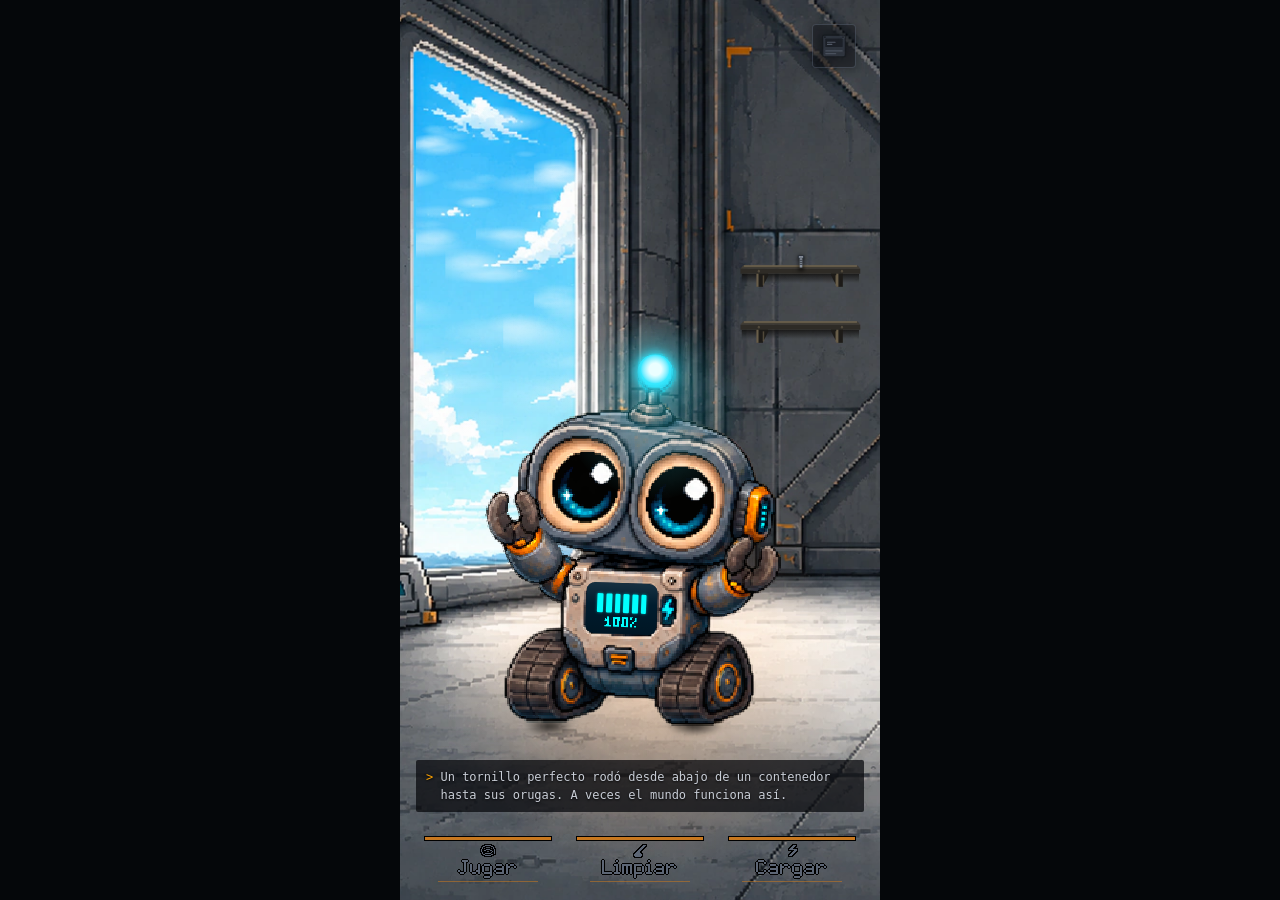
<file: index.html>
<!DOCTYPE html>
<html lang="es">
<head>
<meta charset="UTF-8">
<!-- viewport-fit=cover: la escena llega hasta el borde físico de la pantalla,
     por debajo del notch y de la barra de gestos. Lo que no puede quedar tapado
     es la botonera, que se protege con env(safe-area-inset-*) en style.css. -->
<meta name="viewport" content="width=device-width, initial-scale=1.0, viewport-fit=cover">
<title>Chip</title>
<meta name="theme-color" content="#05070a">
<link rel="manifest" href="manifest.json">
<link rel="icon" href="icons/icon-192.png">

<!-- EL PRIMER FRAME, ANTES DE QUE CARGUE LA HOJA.

     `style.css` son 174 KB y un `<link>` BLOQUEA el primer pintado: en un
     teléfono con red mala, todo ese tiempo el usuario está mirando una pantalla
     que no es Chip. Y el `<html>` no tenía fondo propio —computaba
     rgba(0,0,0,0)—, así que lo que se veía era el blanco del navegador.

     Va en `html` y no sólo en `body`: el color del canvas lo propaga el
     elemento raíz, y sin él el body pinta sólo su caja.

     EL COLOR ESTÁ EN CUATRO LUGARES Y AHORA ES UNO SOLO. Había tres valores
     para lo mismo. La cadena del arranque es splash del sistema -> primer frame
     -> velo de #apertura -> escena, y cualquier cuadro de otro color en el medio
     es una costura que se ve. Los cuatro consumidores necesitan el dato antes de
     que exista el JS, así que no hay forma de que lo lean de un solo lado:

       manifest.json   "background_color"   la splash que pinta el sistema
       index.html      <meta theme-color>   la barra del navegador
       index.html      este <style>         el primer frame
       js/config.js    COLOR_APERTURA       el velo de entrada

     Se eligió #05070a y no #181b1f porque es el que YA usa el body para el negro
     de alrededor de la escena: unificando para este lado, el mismo color sirve
     para las dos cosas y no queda ninguna segunda cadena. Lo cruza un test.  -->
<style>html,body{background:#05070a;margin:0}</style>

<link rel="stylesheet" href="style.css">
</head>
<body>
<!-- La escena ES el juego. No hay panel, no hay tarjeta, no hay marco: el
     galpón ocupa la pantalla y todo lo demás vive adentro de él. En desktop se
     limita a una columna vertical de teléfono; en mobile es la pantalla entera. -->
<div id="escena">

  <!-- La panorámica que SE VA, para el crossfade entre momentos del día. Va
       primera y con z-index negativo: queda encima del fondo de #escena y
       debajo de la toma y de la luz. Sin la clase no existe. -->
  <div id="fondo-anterior" aria-hidden="true"></div>

  <!-- Las nubes de la ventana. Van recortadas a la abertura y pasan POR
       DELANTE del cielo pintado, que queda intacto abajo. -->
  <!-- Vacío a propósito: las cinco bandas las crea ui-montaje.js desde
       BANDAS_NUBES, para que agregar o sacar una capa del cielo sea tocar la
       tabla de config.js y nada más. Escribirlas acá sería tener la lista en
       dos lados. -->
  <div id="nubes" aria-hidden="true"></div>

  <!-- La lluvia del evento 16. Arranca vacía y sin la clase: sólo existe cuando
       ese evento sale, y dura lo que dura la sesión. Va recortada a la misma
       abertura que las nubes — se ve A TRAVÉS de la ventana, no sobre la escena. -->
  <div id="lluvia" aria-hidden="true"></div>

  <!-- Polvo en el aire del galpón, al fondo de todo. Son dieciséis y ocupan la
       escena entera, no sólo el haz: el galpón tiene polvo en todos lados y el
       haz es donde SE VE. Las seis primeras llevan `en-luz` porque caen en la
       columna de la ventana, y ésas brillan al doble. -->
  <div id="polvo" aria-hidden="true">
    <div class="mota en-luz"></div>
    <div class="mota en-luz"></div>
    <div class="mota en-luz"></div>
    <div class="mota en-luz"></div>
    <div class="mota en-luz"></div>
    <div class="mota en-luz"></div>
    <div class="mota"></div>
    <div class="mota"></div>
    <div class="mota"></div>
    <div class="mota"></div>
    <div class="mota"></div>
    <div class="mota"></div>
    <div class="mota"></div>
    <div class="mota"></div>
    <div class="mota"></div>
    <div class="mota"></div>
  </div>

  <!-- La toma de corriente. Es mobiliario del galpón, no un accesorio del
       estado cargando: está siempre, en todos los estados, y existe para que el
       cable dibujado en cargando.png termine en algo. Va antes de #chip y con
       z-index negativo para quedar detrás de él y DEBAJO de la capa de luz, que
       es lo que le da la hora del día. La forma la dibuja ui.js. -->
  <!-- ACÁ ESTABA EL NODO DE LA TOMA, y se fue con el cable que iba a ella:

         <div id="toma" aria-hidden="true"></div>

       El cable ahora sale por el borde derecho de la escena y no enchufa en
       ninguna parte visible, así que la caja quedaba sola contra la pared. Y no
       era mobiliario del dibujo: la dibujaba `svgDeToma()` por código, encima de
       un paño liso, mientras los DOS tomas que el arte sí dibuja viven en el
       87,8% del ancho de la imagen y no entran nunca en pantalla en un teléfono.
       Está medido en verificacion/telefono.html.

       El SVG queda escrito en formas.js y el bloque de estilo en style.css, los
       dos comentados: la caja está bien dibujada y el día que el encuadre cambie
       vuelve entera. -->

  <!-- EL CABLE. Se dibuja entero por código: el sprite de cargando ya no trae
       ninguno. Va antes de #chip para pasar por detrás de él, y lo llena ui.js
       con una catenaria medida entre el conector del pecho y el destino
       elegido en DESTINOS_CABLE. -->
  <!-- El cable va en DOS capas y no en una, y el orden del DOM es el efecto: la
       de atrás queda debajo del sprite de Chip, así que el tramo que entra al
       puerto desaparece adentro del cuerpo en vez de terminar contra su borde.
       Un cable que termina contra el borde se ve apoyado al lado. -->
  <svg id="cable-atras" aria-hidden="true"></svg>
  <svg id="cable" aria-hidden="true"></svg>

  <!-- La caja de Chip: define dónde pisa y cuánto mide, y NO se anima nunca.
       Adentro, la sombra queda quieta y el contenedor rebota; por eso al saltar
       Chip se despega y la sombra se queda en el piso. -->
  <div id="chip" role="button" tabindex="0" aria-label="Chip. Arrastrá el dedo, o mantené Enter, para acariciarlo; tocalo con un toque corto; mantené apretado, o Espacio, para ver sus números">
    <div id="sombra" aria-hidden="true"></div>

    <!-- LA ZONA TÁCTIL, recortada a la silueta de Chip. La caja de #chip es
         cuadrada y mide casi el doble de lo que Chip ocupa dibujado, y ese aire
         de más se comía los toques de alrededor —entre ellos el de la pieza
         tirada en el piso—. Acá adentro no se dibuja nada: es sólo dónde vale el
         dedo. Los eventos burbujean a #chip, así que los handlers y el teclado
         no se enteran. Ver #zona-chip en style.css y SILUETA_CHIP en config.js. -->
    <div id="zona-chip" aria-hidden="true"></div>

    <div id="contenedor-mascota">
      <!-- EL CUERPO: todo lo que es Chip y tiene que moverse con él.
           El rebote va en #contenedor-mascota y el salto acá, un nivel más
           adentro, para que los dos transforms se compongan en vez de pisarse.
           Antes el salto estaba en el canvas, y todas las capas que son
           HERMANAS del canvas —la pantalla del pecho, los ojos, el párpado, los
           efectos— se quedaban quietas mientras Chip saltaba 8 px.
           La sombra queda AFUERA a propósito: es la única que no despega. -->
      <div id="cuerpo">
      <!-- 256x256 = el tamaño nativo de los sprites. El canvas no reescala
           nada: dibuja 1 a 1 y el CSS lo lleva al tamaño de la escena. -->
      <canvas id="canvas-mascota" width="256" height="256"></canvas>

      <!-- LAS BARRAS DE CUBO de las dos orugas. El viewBox es el mismo 256 del
           lienzo, así que las coordenadas de AROS_ORUGA entran directo.
           Existen porque el aro pintado no tiene ningún rasgo angular: es una
           elipse lisa, y una elipse rotada sobre su centro no rueda, se tumba.
           Lo llena ui.js con la tabla de la pose. -->
      <!-- EL POLVO QUE LEVANTAN LAS ORUGAS. Nace en la línea de apoyo, que
           está por DEBAJO del borde de la oruga pintada, así que se ve salir de
           abajo sin necesidad de ninguna capa intermedia. Hubo una y se sacó:
           ver el bloque de RUTAS_CUERPO en config.js. Lo llena ui.js con los
           puntos de AROS_ORUGA. -->
      <div id="polvo-orugas" aria-hidden="true"></div>

      <svg id="orugas" viewBox="0 0 100 100" aria-hidden="true"></svg>

      <!-- LA CABEZA, para poder ladearla. Es el mismo lienzo de 256 que el
           cuerpo y se apoya exactamente encima, así que a 0 grados es invisible:
           tapa a la cabeza pintada con sus propios píxeles. Lo que la hace
           existir es el giro.
           Sólo hay recorte para idle; en los demás estados la capa se esconde y
           el gesto no pasa, que es lo correcto: Chip no se pone a mirar para el
           costado mientras carga. -->

      <!-- La pantalla del pecho, viva. Tapa la que está pintada en el sprite
           —que decía siempre 100%— y muestra la batería de verdad. Va justo
           encima del canvas y debajo de todo lo demás: es parte del cuerpo, no
           un efecto. Su contenido y su posición los escribe ui.js desde la
           tabla medida de config.js. -->
      <div id="pantalla" aria-hidden="true" hidden>
        <!-- La caja de contenido: proporción fija, metida adentro del recuadro
             de cada pose como un `contain`. Todo lo de adentro se mide contra
             ELLA y no contra el recuadro, así las siete pantallas son la misma
             pantalla a distinta escala. -->
        <div id="pantalla-contenido">
          <div id="pantalla-segmentos"></div>
          <div id="pantalla-numero"></div>
        </div>
      </div>

      <!-- EL GRUPO QUE SE LADEA. Adentro van la cabeza, el párpado y la capa
           de parpadeo, y se ladean juntos: el párpado y los ojos están pensados
           para caer sobre los ojos del sprite, así que si la cabeza se inclina
           sin ellos el parpadeo queda afuera de la cara.

           La pantalla del pecho queda AFUERA a propósito: es del torso, y el
           torso no se mueve.

           Y es un grupo y no tres rotaciones sueltas porque #ojos ya usa su
           transform-origin para el pivote del parpadeo: un elemento no puede
           tener dos orígenes para dos cosas distintas. El grupo gira sobre la
           base del casco, los ojos parpadean sobre el suyo. -->
      <div id="cabeza-grupo">

        <!-- LA CABEZA. Es el mismo lienzo de 256 que el cuerpo y se apoya
             exactamente encima, así que a 0 grados es invisible: tapa a la
             cabeza pintada con sus propios píxeles. Lo que la hace existir es
             el giro. Sólo hay recorte para idle; en los demás estados se
             esconde y el gesto no pasa — Chip no se pone a mirar para el
             costado mientras carga. -->
        <img id="cabeza" alt="" aria-hidden="true" hidden>

      <!-- El párpado: el mismo recorte usado como máscara y rellenado de un
           color plano. Tapa los ojos que el sprite base trae dibujados, para que
           al cerrarse no asomen por arriba y por abajo de la capa de ojos.
           En reposo no se ve: queda exactamente debajo. -->
      <div id="parpado" aria-hidden="true" hidden></div>

      <!-- La capa de ojos, para el parpadeo. Es el mismo lienzo de 256 que el
           cuerpo y se escala igual, así que se apoya encima sin corrimiento.
           ui.js le cambia el src según el estado y la esconde en los que no
           tienen recorte. -->
      <img id="ojos" alt="" aria-hidden="true" hidden>

      <!-- LAS DOS CARAS DE LA CARICIA. Van como capas puestas y no como un
           cambio de src: con tres capas apiladas la expresión se cruza por
           opacidad y se CONSTRUYE, y con un swap de src saltaría de una a otra.

           Sólo existen para idle: `feliz` ya tiene su propio recorte con los
           ojos contentos, y en los demás estados la capa de abajo está
           escondida y estas dos con ella.

           Cada una lleva su escala y su corrimiento —ver AJUSTE_OJOS en
           config.js—: son recortes de `limpiando` y de `standby`, y esas poses
           tienen la cabeza dibujada más chica. -->
      <!-- SON CUATRO Y NO DOS: cada gesto va partido en sus dos ojos.

           Medido ojo por ojo, los dos de cada recorte están desnivelados —y el
           desnivel cambia de signo entre contento y cerrado, así que la cara se
           bamboleaba durante la caricia— y cada uno pide una escala distinta. Un
           solo scale y un solo translate por capa no pueden con eso.

           Las mitades salen del MISMO archivo, recortadas con clip-path por el
           hueco de columnas vacías que separa los dos ojos. No hay assets nuevos
           y no se toca un píxel del dibujo: se coloca cada mitad, nada más. -->
      <!-- LOS DOS CONTENEDORES, que son lo único que hay entre el recorte y la
           cuenca. Existen para llevar UNA COSA: la máscara.

           Las capas de gesto están transformadas —translate en % y scale de
           hasta 1,19— y `mask` se aplica ANTES que `transform`. Una máscara
           puesta en la capa VIAJA CON ELLA y termina corrida de la cuenca
           exactamente lo que la capa está corrida. Medido: puesta en la capa
           corta entre el 3% y el 65% de la tinta oscura que desborda, según el
           gesto; puesta acá, en un contenedor que NO se transforma, corta entre
           el 74% y el 93%. Ver verificacion/ojos-mascara.mjs.

           No llevan nada más. Se comprobó que son neutros: con el contenedor
           puesto y sin máscara, el render es idéntico píxel por píxel al de sin
           contenedor. Un envoltorio que cambia la geometría convertiría
           cualquier comparación en una comparación de dos layouts. -->
      <div class="ojos-gesto-caja">
        <img id="ojos-contento-izq" class="ojos-gesto" alt="" aria-hidden="true" hidden>
        <img id="ojos-contento-der" class="ojos-gesto" alt="" aria-hidden="true" hidden>
      </div>
      <div class="ojos-gesto-caja">
        <img id="ojos-cerrado-izq" class="ojos-gesto" alt="" aria-hidden="true" hidden>
        <img id="ojos-cerrado-der" class="ojos-gesto" alt="" aria-hidden="true" hidden>
      </div>

      <!-- LA LUZ DE LA CABEZA VA ADENTRO DEL GRUPO, y no es una preferencia de
           orden: es que el poste está PINTADO en el sprite, así que cuando la
           cabeza se inclina el poste se inclina con ella. Estas dos capas
           estaban en #efectos, fuera del grupo, y se quedaban quietas.

           La cuenta del desfase: el pivote está a unos 182 px del bulbo, y a 3°
           eso son 182 x sen(3°) = 9,6 px de corrimiento. Sobre un bulbo de 14 px
           es casi un diámetro entero — el bulbo se despegaba del poste.

           Son dos capas y hacen cosas distintas: #resplandor es la luz que la
           fuente derrama sobre el casco y va DEBAJO; #antena es el bulbo, que
           TAPA al pintado en el sprite y por eso es opaco. Ver COLORES_BULBO. -->
      <!-- LOS DOS GRUPOS DE LA INERCIA, y son dos por una razón concreta: cada
           uno corre UNA animación. La de afuera lleva el follow-through de la
           inclinación —el residuo respecto de la cabeza— y la de adentro el
           vaivén de reposo, que corre siempre.

           Podrían ser uno solo, pero entonces las dos animaciones tendrían que
           declararse en la misma lista de `animation-name`, y esa lista se
           rompe la primera vez que alguien agrega la tercera sin acordarse de
           repetir las otras dos. Es la misma familia de trampa que el shorthand.

           Los dos giran sobre la BASE DEL POSTE, que está medida — ver
           ANTENA_INERCIA en config.js. Y el pivote se escribe igual en los dos
           porque los dos ocupan el lienzo entero: por eso el número no hay que
           convertirlo a la caja del bulbo ni llevar otro para el halo. -->
      <div id="antena-grupo" aria-hidden="true">
        <div id="antena-vaiven">
          <div id="resplandor"></div>
          <div id="antena"></div>
        </div>
      </div>
      </div>

      <!-- LOS BRAZOS. Un grupo por brazo y no uno compartido: los dos tienen
           que poder moverse por separado, y casi todos los gestos son
           asimétricos. Cada uno gira sobre su propio hombro, igual que
           #cabeza-grupo gira sobre la base del casco.

           Van DESPUÉS de la cabeza y ANTES del rayo del pecho: los brazos de
           Chip tapan el torso pero no la cara. Y no lleva nada dibujado por
           código encima —el rayo cae en el pecho, entre los dos brazos— así que
           no hay ninguna capa que se despegue al rotar, que es lo que pasó con
           la antena y la cabeza. -->
      <div id="brazo-izq-grupo" aria-hidden="true">
        <img id="brazo-izq" alt="" hidden>
      </div>
      <div id="brazo-der-grupo" aria-hidden="true">
        <img id="brazo-der" alt="" hidden>
      </div>

      <!-- El rayo del pecho. NO reemplaza al dibujado en el sprite: se apoya
           encima con mezcla `screen`, así que lo enciende. La forma la pone
           ui.js y la caja sale de la tabla medida de config.js. -->
      <div id="rayo" aria-hidden="true"></div>

      <div id="efectos" aria-hidden="true">
        <!-- La luz de la cabeza se mudó adentro de #cabeza-grupo: tiene que
             rotar con la cabeza, porque el poste está pintado en el sprite. -->

        <!-- Los corazones de feliz y las chispas amarillas, que antes estaban
             dibujados en el sprite. Ahora son partículas: además de flotar,
             pueden dispararse por evento. Los llena ui.js. -->
        <div id="corazones"></div>
        <div id="destellos"></div>
        <div id="corazones-extra"></div>

        <!-- Un efecto por estado, cada uno con su comportamiento: no son
             partículas genéricas recoloreadas. Los llena ui.js. -->
        <div id="rayitas"></div>
        <div id="pulsos"></div>
        <div id="burbujas"></div>

        <div id="zetas">
          <span class="zeta">z</span>
          <span class="zeta">z</span>
          <span class="zeta">z</span>
        </div>

        <div id="chispas">
          <div class="chispa"></div>
          <div class="chispa"></div>
          <div class="chispa"></div>
          <div class="chispa"></div>
        </div>
      </div>
      </div>
    </div>
  </div>

  <!-- La puerta del menú. Un panel de mantenimiento apoyado contra la pared,
       arriba a la derecha: siempre visible pero muy discreto. Antes la
       colección se abría tocando el alféizar y nada más — un secreto que
       nadie iba a descubrir. El alféizar sigue andando, como atajo. -->
  <button id="menu-boton" type="button" aria-label="Abrir el panel"></button>

  <!-- LA PUERTA DE SERVICIO. Cinco toques rápidos en la esquina de arriba a la
       izquierda abren el panel de debug, que en la app instalada no se puede
       abrir de ninguna otra forma: la PWA arranca en la start_url cacheada y
       ?debug=1 no llega.
       Era mantener apretado el botón del menú y no funcionaba con el dedo. Ver
       TOQUES_DEBUG en config.js.
       Sin role ni tabindex: es una puerta de servicio, no un control. -->
  <div id="puerta-servicio" aria-hidden="true"></div>

  <!-- El panel. TRES secciones y sólo tres: la economía del juego es su
       fuerza, y esto no es donde se acumulan features. -->
  <div id="menu" hidden role="dialog" aria-modal="true" aria-label="Panel">
    <div id="menu-solapas" role="tablist">
      <button type="button" role="tab" data-seccion="coleccion" aria-selected="true">Lo que juntó</button>
      <button type="button" role="tab" data-seccion="ajustes" aria-selected="false">Ajustes</button>
      <button type="button" role="tab" data-seccion="acerca" aria-selected="false">Sobre Chip</button>
    </div>

    <div class="menu-cuerpo">
      <section id="menu-coleccion" class="menu-seccion"></section>

      <section id="menu-ajustes" class="menu-seccion" hidden>
        <label class="ajuste">
          <input type="checkbox" id="ajuste-movimiento">
          <span>
            Reducir movimiento
            <small>Apaga el rebote, las partículas y las transiciones. El sistema ya lo puede pedir solo; esto lo fuerza.</small>
          </span>
        </label>

    <label class="ajuste">
      <input type="checkbox" id="ajuste-sonido">
      <span>Sonido del galpón</span>
    </label>

        <div class="ajuste">
          <span>
            Sonido
            <small>Todavía no hay. Cuando lo haya, vive acá.</small>
          </span>
        </div>

        <div class="ajuste peligro">
          <span>
            Reiniciar la partida
            <small>Borra la colección, la presencia y los stats. No se puede deshacer.</small>
          </span>
          <button type="button" id="ajuste-reiniciar">Reiniciar</button>
          <div id="confirmar-reinicio" hidden>
            <p>¿Seguro? Chip empieza de cero y no se acuerda de nada.</p>
            <button type="button" id="confirmar-si">Sí, reiniciar</button>
            <button type="button" id="confirmar-no">No</button>
          </div>
        </div>
      </section>

      <section id="menu-acerca" class="menu-seccion" hidden>
        <p class="acerca-nombre">Chip</p>
        <p class="acerca-version"></p>
        <p>Un robot chiquito en un galpón enorme.</p>
        <p class="acerca-credito">Arte y diseño: Damián.</p>
        <p><a id="acerca-privacidad" href="#" hidden>Política de privacidad</a></p>
      </section>
    </div>

    <button type="button" id="menu-cerrar" aria-label="Cerrar el panel">Cerrar</button>
  </div>

  <!-- La repisa alta de la pared derecha y las piezas apoyadas encima. La tabla
       se dibuja por código; las piezas son las mismas formas de la colección. -->
  <div id="repisa" aria-hidden="true"></div>
  <div id="estante" role="button" tabindex="0" aria-label="Ver la colección de Chip"></div>

  <!-- Lo que Chip encontró mientras no estabas y no llegó a guardar. Aparece
       solo a veces, ya tirado en el piso cuando abrís, y se levanta tocándolo.
       El nodo existe siempre y arranca vacío: quién lo llena es ui.js. -->
  <div id="piso" hidden></div>

  <!-- La colección entera. Se abre tocando el rincón. -->
  <div id="coleccion" hidden>
    <p id="coleccion-titulo">Lo que juntó</p>
    <div id="coleccion-grilla"></div>
    <p id="coleccion-detalle"></p>

    <p id="gigantes-titulo">Los grandes</p>
    <div id="gigantes-grilla"></div>
    <p id="gigantes-detalle"></p>
  </div>

  <!-- El estado no vive en pantalla: vive en Chip. Esto aparece al tocarlo y se
       va solo, como abrir la tapa del pecho para mirar los números. -->
  <div id="estado" hidden>
    <div id="barra-bateria" class="barra">
      <span class="barra-etiqueta">Batería</span>
      <div class="barra-pista">
        <div id="barra-bateria-fill" class="barra-fill"></div>
      </div>
      <span id="barra-bateria-valor" class="barra-valor">100</span>
    </div>

    <div id="barra-humor" class="barra">
      <span class="barra-etiqueta">Humor</span>
      <div class="barra-pista">
        <div id="barra-humor-fill" class="barra-fill"></div>
      </div>
      <span id="barra-humor-valor" class="barra-valor">100</span>
    </div>

    <div id="barra-mantenimiento" class="barra">
      <span class="barra-etiqueta">Mant.</span>
      <div class="barra-pista">
        <div id="barra-mantenimiento-fill" class="barra-fill"></div>
      </div>
      <span id="barra-mantenimiento-valor" class="barra-valor">100</span>
    </div>
  </div>

  <!-- El evento es texto en el mundo, apoyado sobre el piso del galpón. -->
  <p id="evento" class="evento" hidden></p>

  <!-- La botonera vive en el piso de la pantalla, al alcance del pulgar. -->
  <!-- CARGAR VA A LA DERECHA, y es el único de los tres que cambió de lugar. Es
       el gesto que se SOSTIENE —hay que mantenerlo apretado— y el pulgar derecho
       alcanza mejor ese borde. Jugar y Limpiar se corren uno a la izquierda.

       El orden del DOM es el orden visual y también el del teclado, y las dos
       cosas quedan bien: Cargar es lo último que se toca. -->
  <div id="acciones">
    <button id="btn-jugar" type="button">
      <svg viewBox="0 0 16 16" aria-hidden="true"><rect x="5" y="2" width="6" height="1"/><rect x="3" y="3" width="2" height="1"/><rect x="11" y="3" width="2" height="1"/><rect x="2" y="4" width="1" height="1"/><rect x="13" y="4" width="1" height="1"/><rect x="2" y="5" width="1" height="1"/><rect x="13" y="5" width="1" height="1"/><rect x="1" y="6" width="1" height="1"/><rect x="6" y="6" width="4" height="1"/><rect x="14" y="6" width="1" height="1"/><rect x="1" y="7" width="1" height="1"/><rect x="4" y="7" width="2" height="1"/><rect x="10" y="7" width="2" height="1"/><rect x="14" y="7" width="1" height="1"/><rect x="1" y="8" width="1" height="1"/><rect x="12" y="8" width="1" height="1"/><rect x="14" y="8" width="1" height="1"/><rect x="2" y="9" width="1" height="1"/><rect x="11" y="9" width="1" height="1"/><rect x="14" y="9" width="1" height="1"/><rect x="2" y="10" width="1" height="1"/><rect x="5" y="10" width="6" height="1"/><rect x="14" y="10" width="1" height="1"/><rect x="3" y="11" width="2" height="1"/><rect x="11" y="11" width="2" height="1"/><rect x="5" y="12" width="6" height="1"/></svg>
      <span>Jugar</span>
    </button>
    <button id="btn-limpiar" type="button">
      <svg viewBox="0 0 16 16" aria-hidden="true"><rect x="11" y="2" width="3" height="1"/><rect x="10" y="3" width="3" height="1"/><rect x="9" y="4" width="3" height="1"/><rect x="8" y="5" width="3" height="1"/><rect x="7" y="6" width="3" height="1"/><rect x="6" y="7" width="3" height="1"/><rect x="5" y="8" width="3" height="1"/><rect x="4" y="9" width="4" height="1"/><rect x="3" y="10" width="6" height="1"/><rect x="2" y="11" width="8" height="1"/><rect x="2" y="12" width="8" height="1"/><rect x="3" y="13" width="6" height="1"/></svg>
      <span>Limpiar</span>
    </button>
    <button id="btn-cargar" type="button">
      <svg viewBox="0 0 16 16" aria-hidden="true"><rect x="9" y="2" width="3" height="1"/><rect x="8" y="3" width="3" height="1"/><rect x="7" y="4" width="3" height="1"/><rect x="6" y="5" width="3" height="1"/><rect x="5" y="6" width="8" height="1"/><rect x="10" y="7" width="3" height="1"/><rect x="9" y="8" width="3" height="1"/><rect x="8" y="9" width="3" height="1"/><rect x="7" y="10" width="3" height="1"/><rect x="6" y="11" width="3" height="1"/><rect x="5" y="12" width="3" height="1"/></svg>
      <span>Cargar</span>
    </button>
  </div>

  <!-- LA APERTURA. Un velo del mismo color que la splash del sistema, que se
       apaga al cargar. No es una pantalla de título ni un logo: es que el
       corte entre la splash de Android y el galpón deje de ser un corte.

       Va DENTRO de #escena y último, para que tape todo lo que hay adentro
       —incluido el menú— y se apague sobre la escena y no sobre el negro de
       los costados en desktop. -->
  <div id="apertura" aria-hidden="true"></div>

</div>
<script type="module" src="js/main.js"></script>
</body>
</html>
</file>
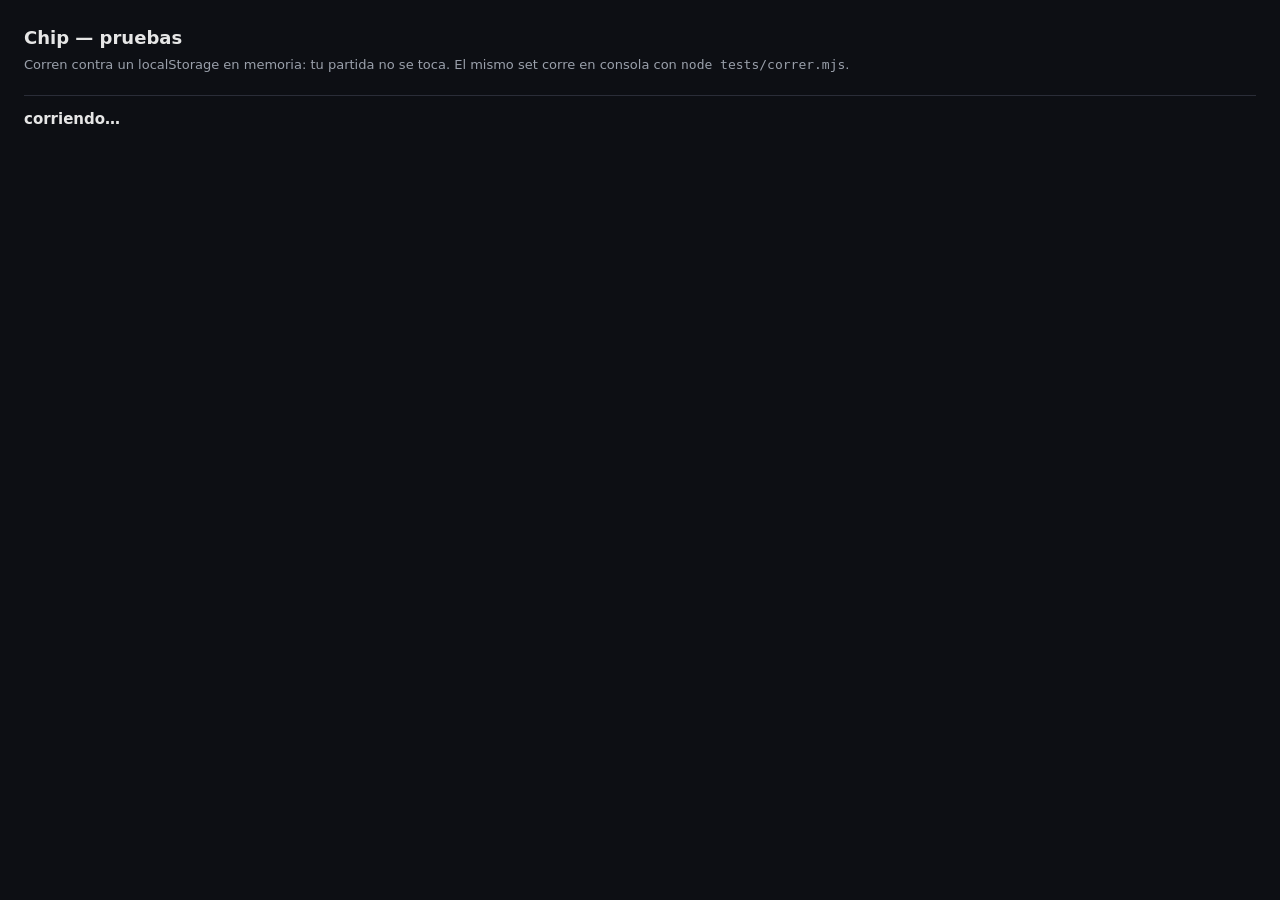
<file: tests/index.html>
<!DOCTYPE html>
<html lang="es">
<head>
<meta charset="UTF-8">
<meta name="viewport" content="width=device-width, initial-scale=1.0">
<title>Chip — pruebas</title>
<style>
  body {
    background: #0d0f14;
    color: #e6e6e6;
    font-family: system-ui, sans-serif;
    margin: 0;
    padding: 24px;
    line-height: 1.5;
  }
  h1 { font-size: 18px; margin: 0 0 4px; }
  #aviso { color: #9aa0ab; font-size: 13px; margin: 0 0 20px; }
  #resultados { list-style: none; margin: 0; padding: 0; }
  #resultados li {
    font-size: 13px;
    padding: 3px 0;
    font-family: ui-monospace, monospace;
  }
  .ok::before { content: 'ok   '; color: #4ade80; white-space: pre; }
  .falla { color: #f87171; }
  .falla::before { content: 'FALLA '; font-weight: bold; white-space: pre; }
  .detalle { color: #f87171; padding-left: 42px; font-size: 12px; }
  #resumen {
    margin-top: 20px;
    padding-top: 12px;
    border-top: 1px solid #2a2d38;
    font-size: 15px;
    font-weight: bold;
  }
  .verde { color: #4ade80; }
  .rojo { color: #f87171; }
</style>
</head>
<body>
<h1>Chip — pruebas</h1>
<p id="aviso">
  Corren contra un localStorage en memoria: tu partida no se toca.
  El mismo set corre en consola con <code>node tests/correr.mjs</code>.
</p>
<ul id="resultados"></ul>
<p id="resumen">corriendo…</p>

<script type="module">
// El almacén falso se instala ANTES de importar nada del juego, por eso los
// imports de las pruebas son dinámicos: los estáticos se evalúan todos antes
// que el cuerpo del módulo y la instalación llegaría tarde.
import { instalarAlmacenFalso } from './almacen-falso.js';

instalarAlmacenFalso();

const { correrPruebas } = await import('./runner.js');
await import('./decay.test.js');
await import('./cadena.test.js');
await import('./eventos.test.js');
await import('./coleccion.test.js');
await import('./gigantes.test.js');
await import('./orquestador.test.js');

const lista = document.getElementById('resultados');

const resultado = correrPruebas(({ nombre, ok, mensaje }) => {
  const item = document.createElement('li');
  item.className = ok ? 'ok' : 'falla';
  item.textContent = nombre;
  lista.appendChild(item);

  if (!ok) {
    const detalle = document.createElement('li');
    detalle.className = 'detalle';
    detalle.textContent = mensaje;
    lista.appendChild(detalle);
  }

  (ok ? console.log : console.error)(`${ok ? 'ok' : 'FALLA'} — ${nombre}${ok ? '' : `\n  ${mensaje}`}`);
});

const resumen = `${resultado.pasaron} pasaron / ${resultado.fallaron} fallaron`;
const nodo = document.getElementById('resumen');
nodo.textContent = resumen;
nodo.className = resultado.fallaron === 0 ? 'verde' : 'rojo';
document.title = `Chip — ${resumen}`;
</script>
</body>
</html>
</file>
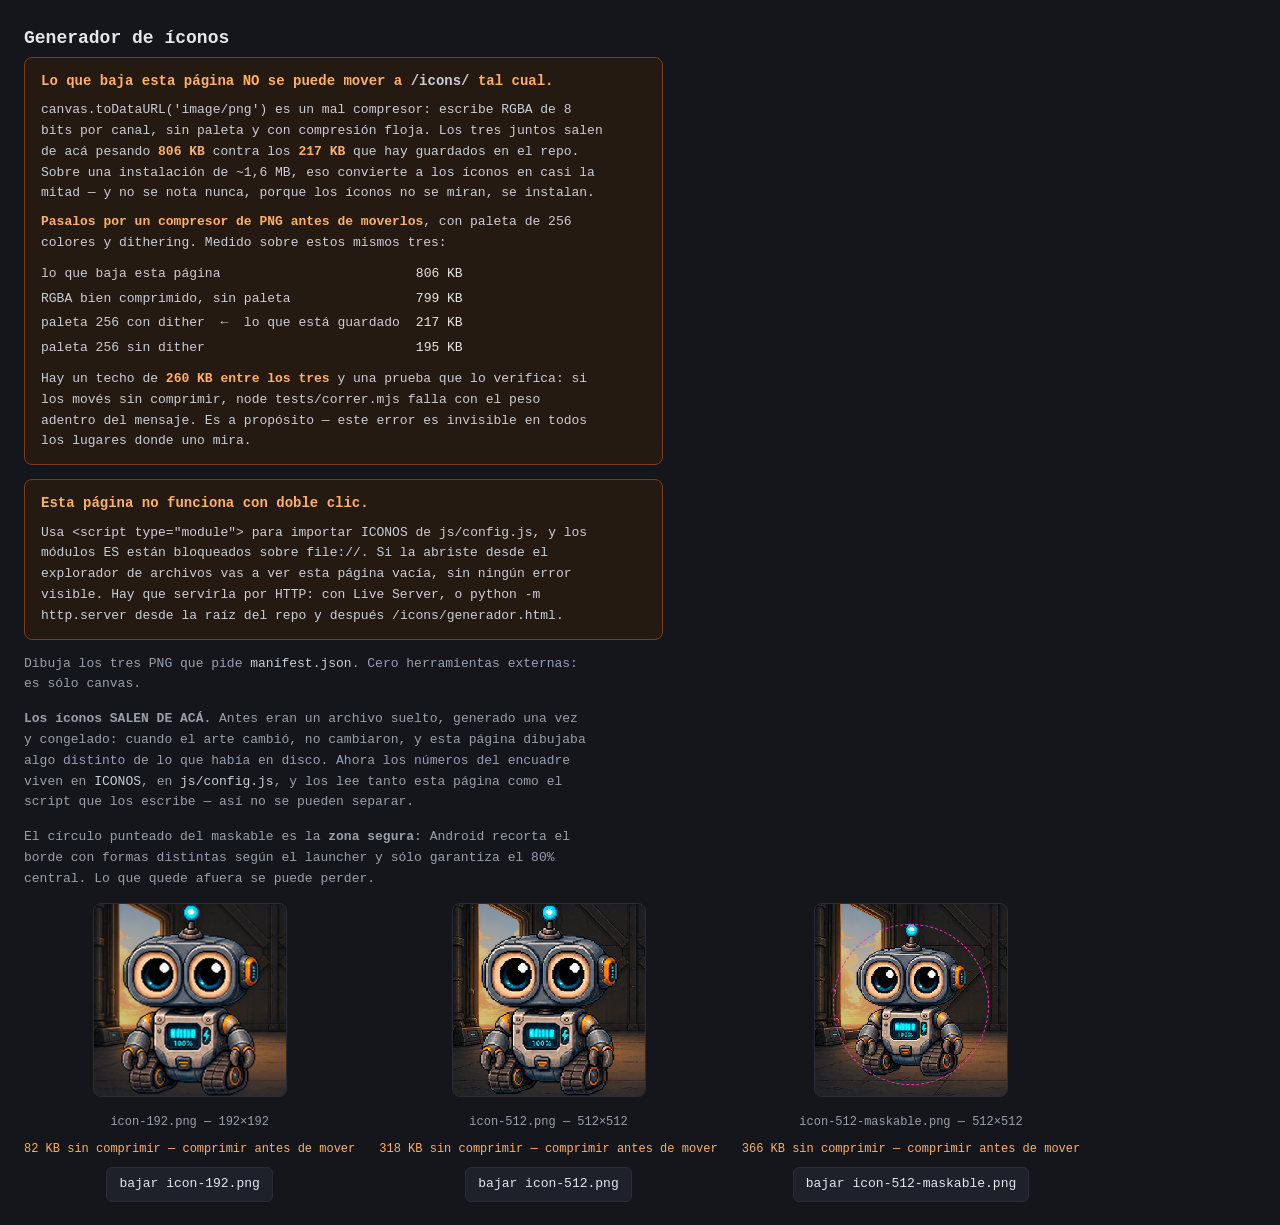
<file: icons/generador.html>
<!doctype html>
<html lang="es">
<head>
<meta charset="utf-8">
<title>Generador de íconos</title>
<style>
  body { background: #14161c; color: #e6e6e6; font: 14px/1.6 ui-monospace, SFMono-Regular, Menlo, monospace; margin: 0; padding: 24px; }
  h1 { font-size: 18px; margin: 0 0 4px; }
  p { color: #9aa0ab; font-size: 13px; max-width: 72ch; margin: 0 0 14px; }
  code { color: #c9ced7; }
  .par { display: flex; gap: 24px; align-items: flex-start; flex-wrap: wrap; }
  figure { margin: 0; display: flex; flex-direction: column; gap: 8px; align-items: center; }
  figcaption { font-size: 12px; color: #9aa0ab; }
  canvas { border: 1px solid #2a2d38; border-radius: 8px; image-rendering: pixelated; }
  button {
    background: #1e2129; border: 1px solid #2a2d38; border-radius: 6px;
    color: #e6e6e6; font: inherit; font-size: 13px; padding: 6px 12px; cursor: pointer;
  }
  button:hover { background: #262a35; }
  .aviso {
    border: 1px solid #7a3d18; background: #241a12; border-radius: 8px;
    padding: 12px 16px; margin: 0 0 14px; max-width: 72ch;
  }
  .aviso strong { color: #ffb060; }
  .aviso p { margin: 8px 0 0; color: #c9ced7; }
  .aviso table { border-collapse: collapse; margin: 8px 0 0; font-size: 13px; }
  .aviso td { padding: 2px 16px 2px 0; color: #c9ced7; }
  .aviso td:last-child { text-align: right; color: #e6e6e6; }
  .peso { font-size: 12px; color: #ffb060; }
  .zona { position: relative; }
  .zona::after {
    content: ''; position: absolute; inset: 10%; border: 1px dashed #ff2bd1;
    border-radius: 50%; pointer-events: none;
  }
</style>
</head>
<body>
<h1>Generador de íconos</h1>

<div class="aviso">
  <strong>Lo que baja esta página NO se puede mover a <code>/icons/</code> tal
  cual.</strong>
  <p>
    <code>canvas.toDataURL('image/png')</code> es un mal compresor: escribe RGBA
    de 8 bits por canal, sin paleta y con compresión floja. Los tres juntos
    salen de acá pesando <strong>806 KB</strong> contra los <strong>217 KB</strong>
    que hay guardados en el repo. Sobre una instalación de ~1,6 MB, eso convierte
    a los íconos en casi la mitad — y no se nota nunca, porque los íconos no se
    miran, se instalan.
  </p>
  <p>
    <strong>Pasalos por un compresor de PNG antes de moverlos</strong>, con
    paleta de 256 colores y dithering. Medido sobre estos mismos tres:
  </p>
  <table>
    <tr><td>lo que baja esta página</td><td>806 KB</td></tr>
    <tr><td>RGBA bien comprimido, sin paleta</td><td>799 KB</td></tr>
    <tr><td>paleta 256 con dither &nbsp;←&nbsp; lo que está guardado</td><td>217 KB</td></tr>
    <tr><td>paleta 256 sin dither</td><td>195 KB</td></tr>
  </table>
  <p>
    Hay un techo de <strong>260 KB entre los tres</strong> y una prueba que lo
    verifica: si los movés sin comprimir, <code>node tests/correr.mjs</code>
    falla con el peso adentro del mensaje. Es a propósito — este error es
    invisible en todos los lugares donde uno mira.
  </p>
</div>

<div class="aviso">
  <strong>Esta página no funciona con doble clic.</strong>
  <p>
    Usa <code>&lt;script type="module"&gt;</code> para importar
    <code>ICONOS</code> de <code>js/config.js</code>, y los módulos ES están
    bloqueados sobre <code>file://</code>. Si la abriste desde el explorador de
    archivos vas a ver esta página vacía, sin ningún error visible. Hay que
    servirla por HTTP: con Live Server, o
    <code>python -m http.server</code> desde la raíz del repo y después
    <code>/icons/generador.html</code>.
  </p>
</div>

<p>
  Dibuja los tres PNG que pide <code>manifest.json</code>. Cero herramientas
  externas: es sólo canvas.
</p>
<p>
  <strong>Los íconos SALEN DE ACÁ.</strong> Antes eran un archivo suelto,
  generado una vez y congelado: cuando el arte cambió, no cambiaron, y esta
  página dibujaba algo distinto de lo que había en disco. Ahora los números del
  encuadre viven en <code>ICONOS</code>, en <code>js/config.js</code>, y los lee
  tanto esta página como el script que los escribe — así no se pueden separar.
</p>
<p>
  El círculo punteado del maskable es la <strong>zona segura</strong>: Android
  recorta el borde con formas distintas según el launcher y sólo garantiza el
  80% central. Lo que quede afuera se puede perder.
</p>

<div class="par" id="par"></div>

<script type="module">
import { ICONOS } from '../js/config.js';

// Este archivo vive en /icons/, así que las rutas de config.js —que son
// relativas al documento— necesitan subir un nivel.
const arriba = (r) => '../' + r;

function cargar(ruta) {
  return new Promise((resolve, reject) => {
    const img = new Image();
    img.onload = () => resolve(img);
    img.onerror = () => reject(new Error('no cargó ' + ruta));
    img.src = ruta;
  });
}

// LA CAJA OPACA del sprite. Es lo que hay que encuadrar, no el lienzo: el arte
// trae margen transparente alrededor, y centrar el lienzo deja a Chip corrido y
// más chico de lo que entra.
function cajaOpaca(img) {
  const c = document.createElement('canvas');
  c.width = img.width;
  c.height = img.height;
  const x = c.getContext('2d', { willReadFrequently: true });
  x.drawImage(img, 0, 0);
  const d = x.getImageData(0, 0, img.width, img.height).data;

  let x0 = img.width, x1 = -1, y0 = img.height, y1 = -1;
  for (let y = 0; y < img.height; y++) {
    for (let x2 = 0; x2 < img.width; x2++) {
      if (d[(y * img.width + x2) * 4 + 3] < 12) continue;
      if (x2 < x0) x0 = x2;
      if (x2 > x1) x1 = x2;
      if (y < y0) y0 = y;
      if (y > y1) y1 = y;
    }
  }
  return { x: x0, y: y0, w: x1 - x0 + 1, h: y1 - y0 + 1 };
}

function dibujar(canvas, n, fondo, chip, tinta, { maskable = false } = {}) {
  const ctx = canvas.getContext('2d');

  // 1. El recorte del galpón. Cuadrado, medido sobre el fondo: el cielo de la
  //    ventana ocupa x 7,4% a 20,3%, así que el cuadrado se corre apenas a la
  //    derecha del borde y la ventana queda en el tercio izquierdo.
  const lado = Math.round(fondo.height * ICONOS.recorte.lado);
  const ox = Math.round(fondo.width * ICONOS.recorte.x);
  const oy = Math.round(fondo.height * ICONOS.recorte.y);

  ctx.filter = `brightness(${ICONOS.brilloFondo})`;
  ctx.imageSmoothingEnabled = true;
  ctx.drawImage(fondo, ox, oy, lado, lado, 0, 0, n, n);
  ctx.filter = 'none';

  // 2. Chip encima. En el maskable entra en la zona segura; en los otros ocupa
  //    todo lo que puede.
  const cabe = Math.round(n * (maskable ? ICONOS.zonaSegura : 1));
  const escala = Math.min(cabe / tinta.w, cabe / tinta.h);
  const ancho = Math.max(1, Math.round(tinta.w * escala));
  const alto = Math.max(1, Math.round(tinta.h * escala));

  // El suavizado se decide por el sentido del escalado: agrandando, nearest
  // mantiene el pixel art nítido; achicando, nearest se come filas enteras
  // justo en la cara y conviene suavizar.
  ctx.imageSmoothingEnabled = ancho < tinta.w;
  ctx.drawImage(
    chip, tinta.x, tinta.y, tinta.w, tinta.h,
    Math.round((n - ancho) / 2), Math.round((n - alto) / 2), ancho, alto
  );
}

const [fondo, chip] = await Promise.all([cargar(arriba(ICONOS.fondo)), cargar(arriba(ICONOS.chip))]);
const tinta = cajaOpaca(chip);

const contenedor = document.getElementById('par');

const piezas = [
  { nombre: 'icon-192.png', n: 192, maskable: false },
  { nombre: 'icon-512.png', n: 512, maskable: false },
  { nombre: 'icon-512-maskable.png', n: 512, maskable: true }
];

for (const pieza of piezas) {
  const figura = document.createElement('figure');

  const caja = document.createElement('div');
  if (pieza.maskable) caja.className = 'zona';

  const canvas = document.createElement('canvas');
  canvas.width = pieza.n;
  canvas.height = pieza.n;
  canvas.style.width = '192px';
  canvas.style.height = '192px';
  dibujar(canvas, pieza.n, fondo, chip, tinta, { maskable: pieza.maskable });
  caja.appendChild(canvas);

  const pie = document.createElement('figcaption');
  pie.textContent = `${pieza.nombre} — ${pieza.n}×${pieza.n}`;

  // toDataURL('image/png') sale SIEMPRE en RGBA de 8 bits por canal, sin paleta.
  // Los íconos que había estaban indexados a 256 colores —contra los 19.391 del
  // sprite— y por eso la splash de Android mostraba bandeo: no los había
  // cuantizado esta página, los cuantizó algo después.
  const datos = canvas.toDataURL('image/png');

  // EL PESO, AL LADO DEL BOTÓN. El aviso de arriba dice el total; esto dice lo
  // que va a pesar ESTE archivo, antes de bajarlo. Una advertencia que hay que
  // leer se saltea; un número que aparece solo al lado del botón, no.
  //
  // El data URL es base64, así que cada cuatro caracteres son tres bytes. Se le
  // descuenta el encabezado y el relleno.
  const base64 = datos.slice(datos.indexOf(',') + 1);
  const relleno = base64.endsWith('==') ? 2 : base64.endsWith('=') ? 1 : 0;
  const kb = ((base64.length * 3) / 4 - relleno) / 1024;

  const peso = document.createElement('div');
  peso.className = 'peso';
  peso.textContent = `${kb.toFixed(0)} KB sin comprimir — comprimir antes de mover`;

  const boton = document.createElement('button');
  boton.type = 'button';
  boton.textContent = 'bajar ' + pieza.nombre;
  boton.addEventListener('click', () => {
    const enlace = document.createElement('a');
    enlace.download = pieza.nombre;
    enlace.href = datos;
    enlace.click();
  });

  figura.append(caja, pie, peso, boton);
  contenedor.appendChild(figura);
}
</script>
</body>
</html>
</file>
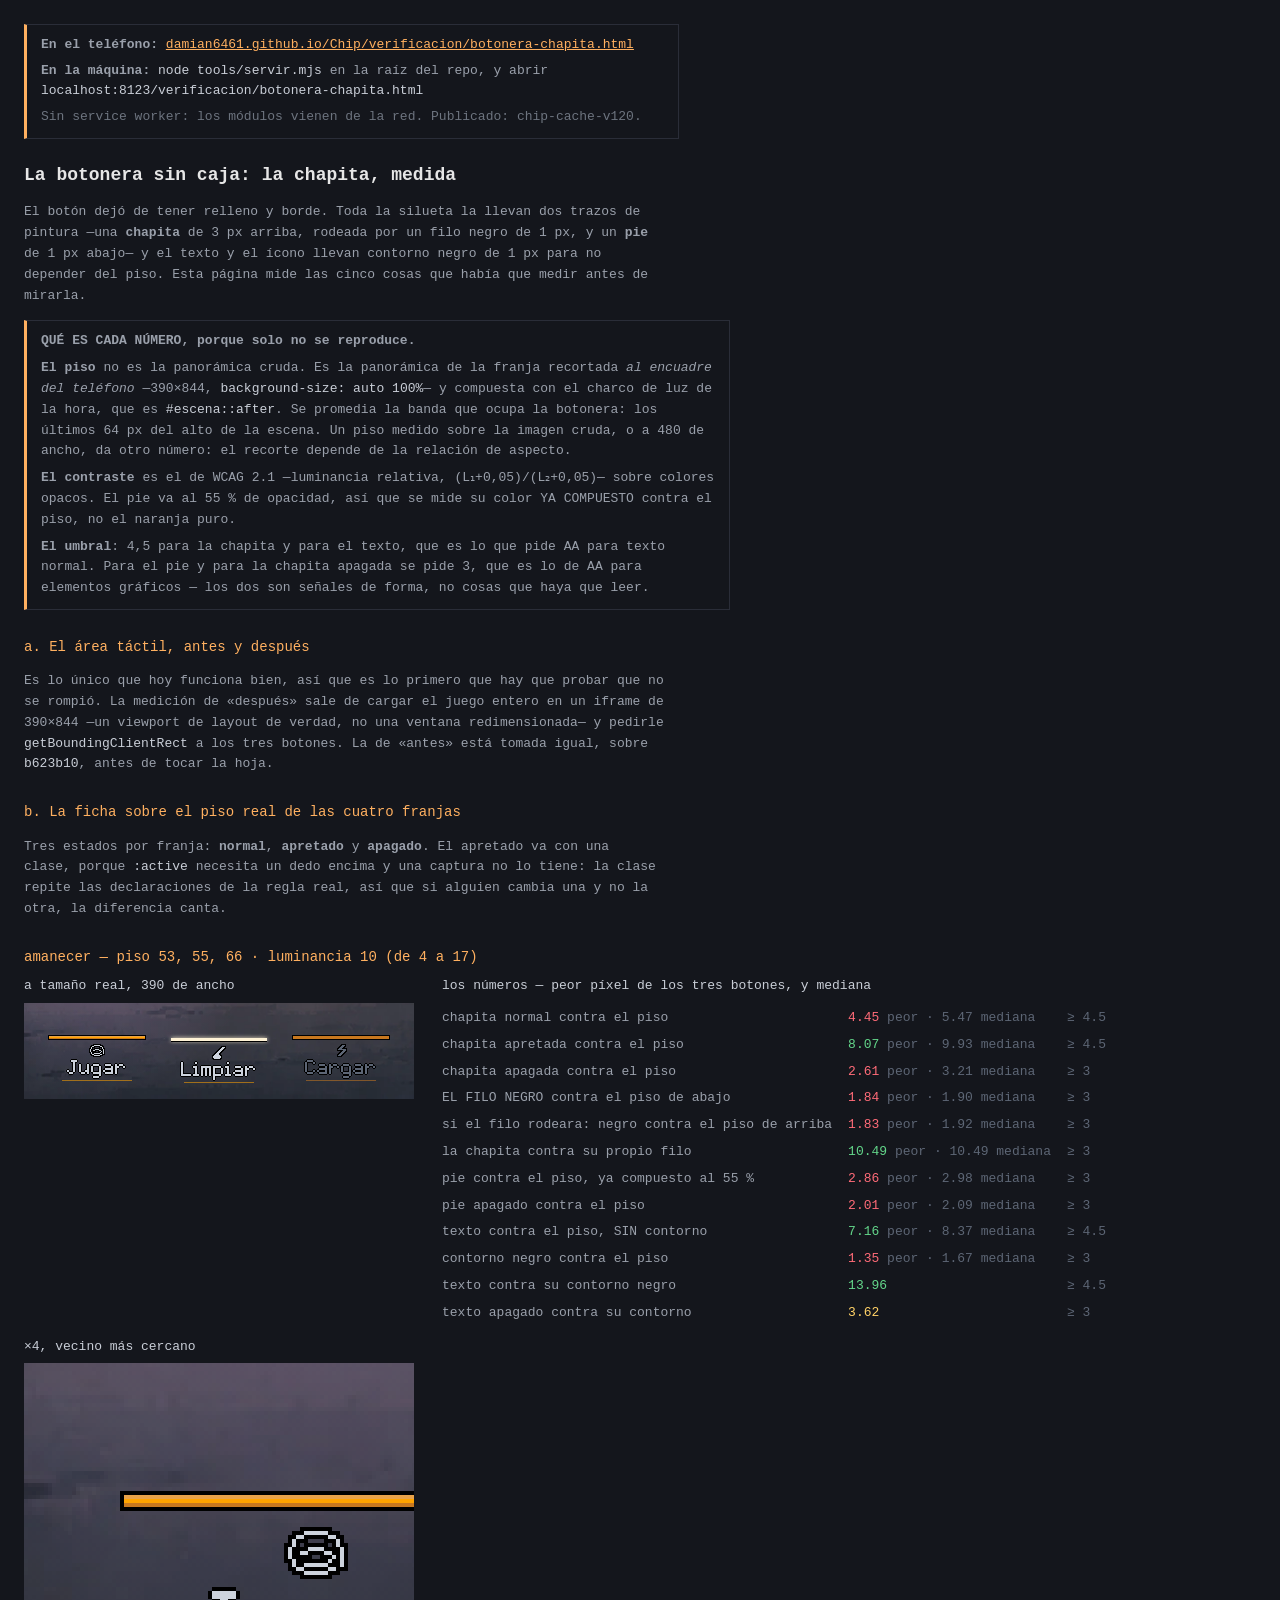
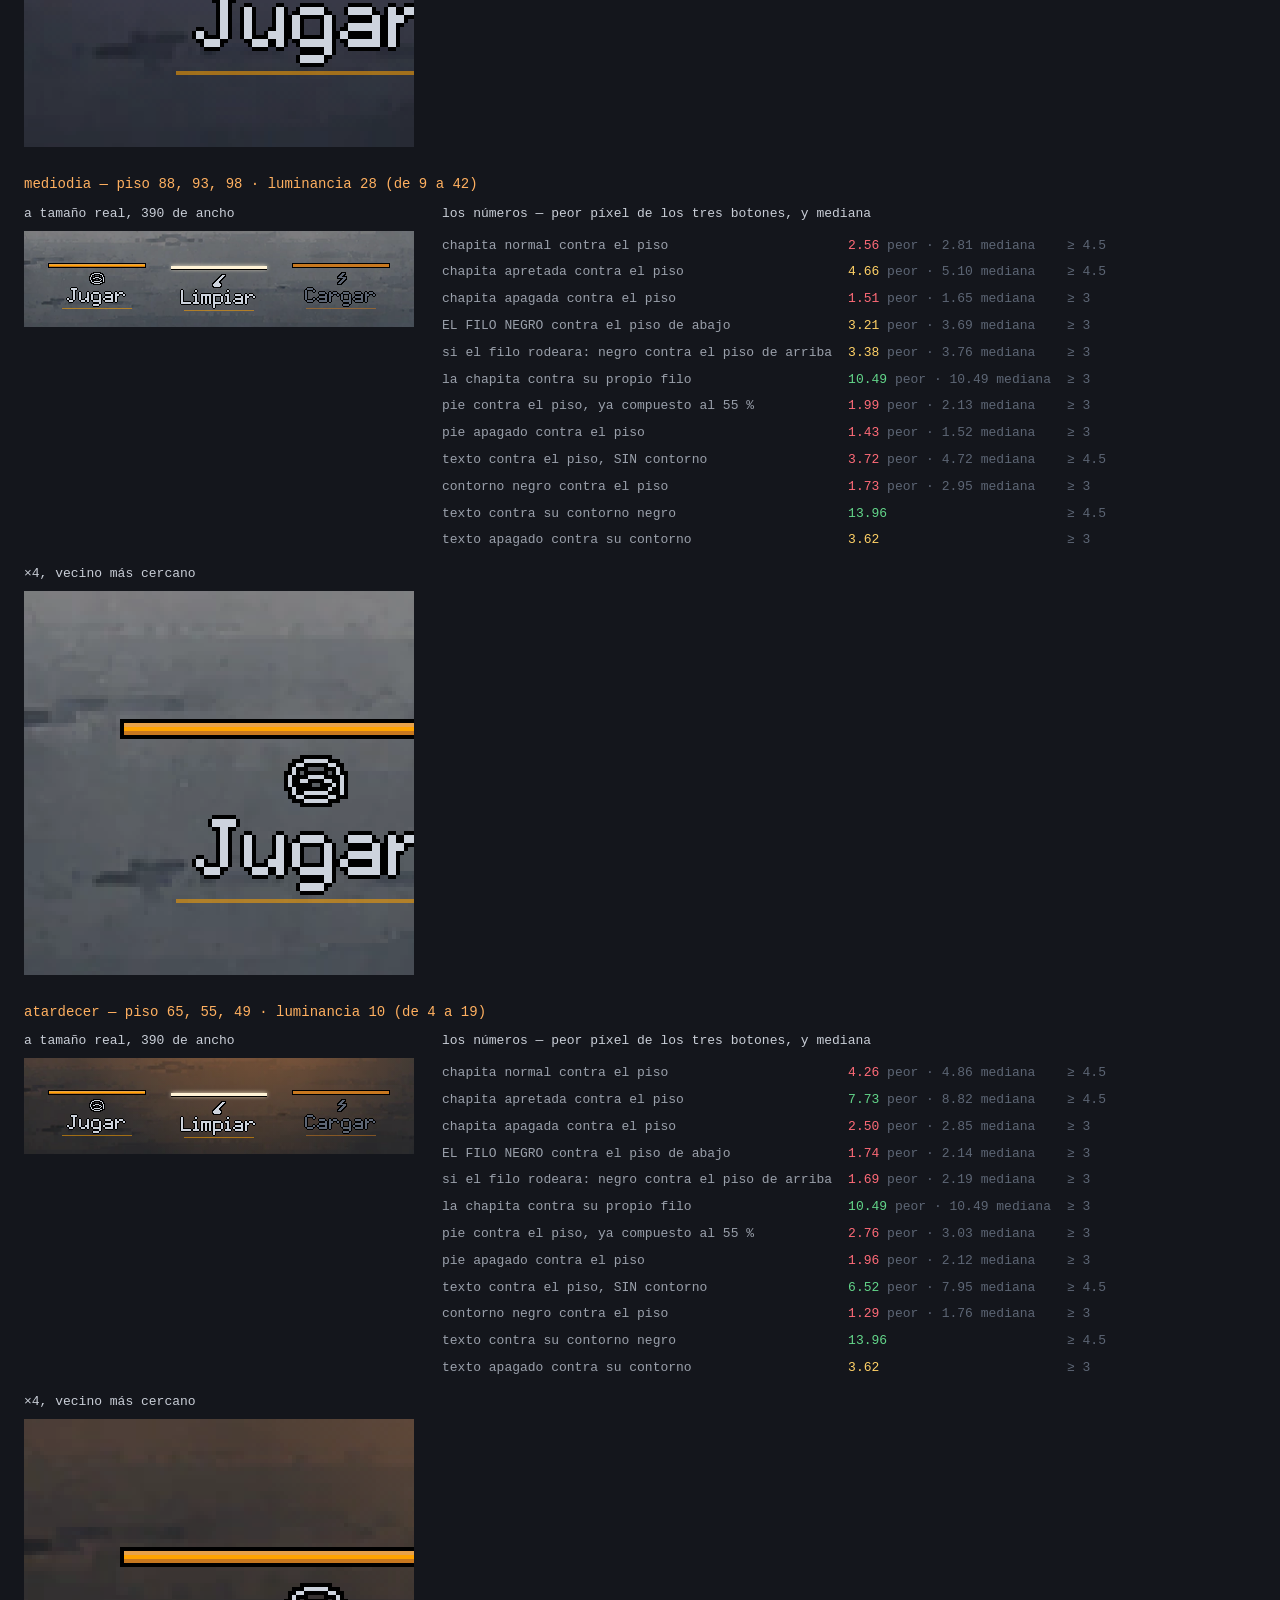
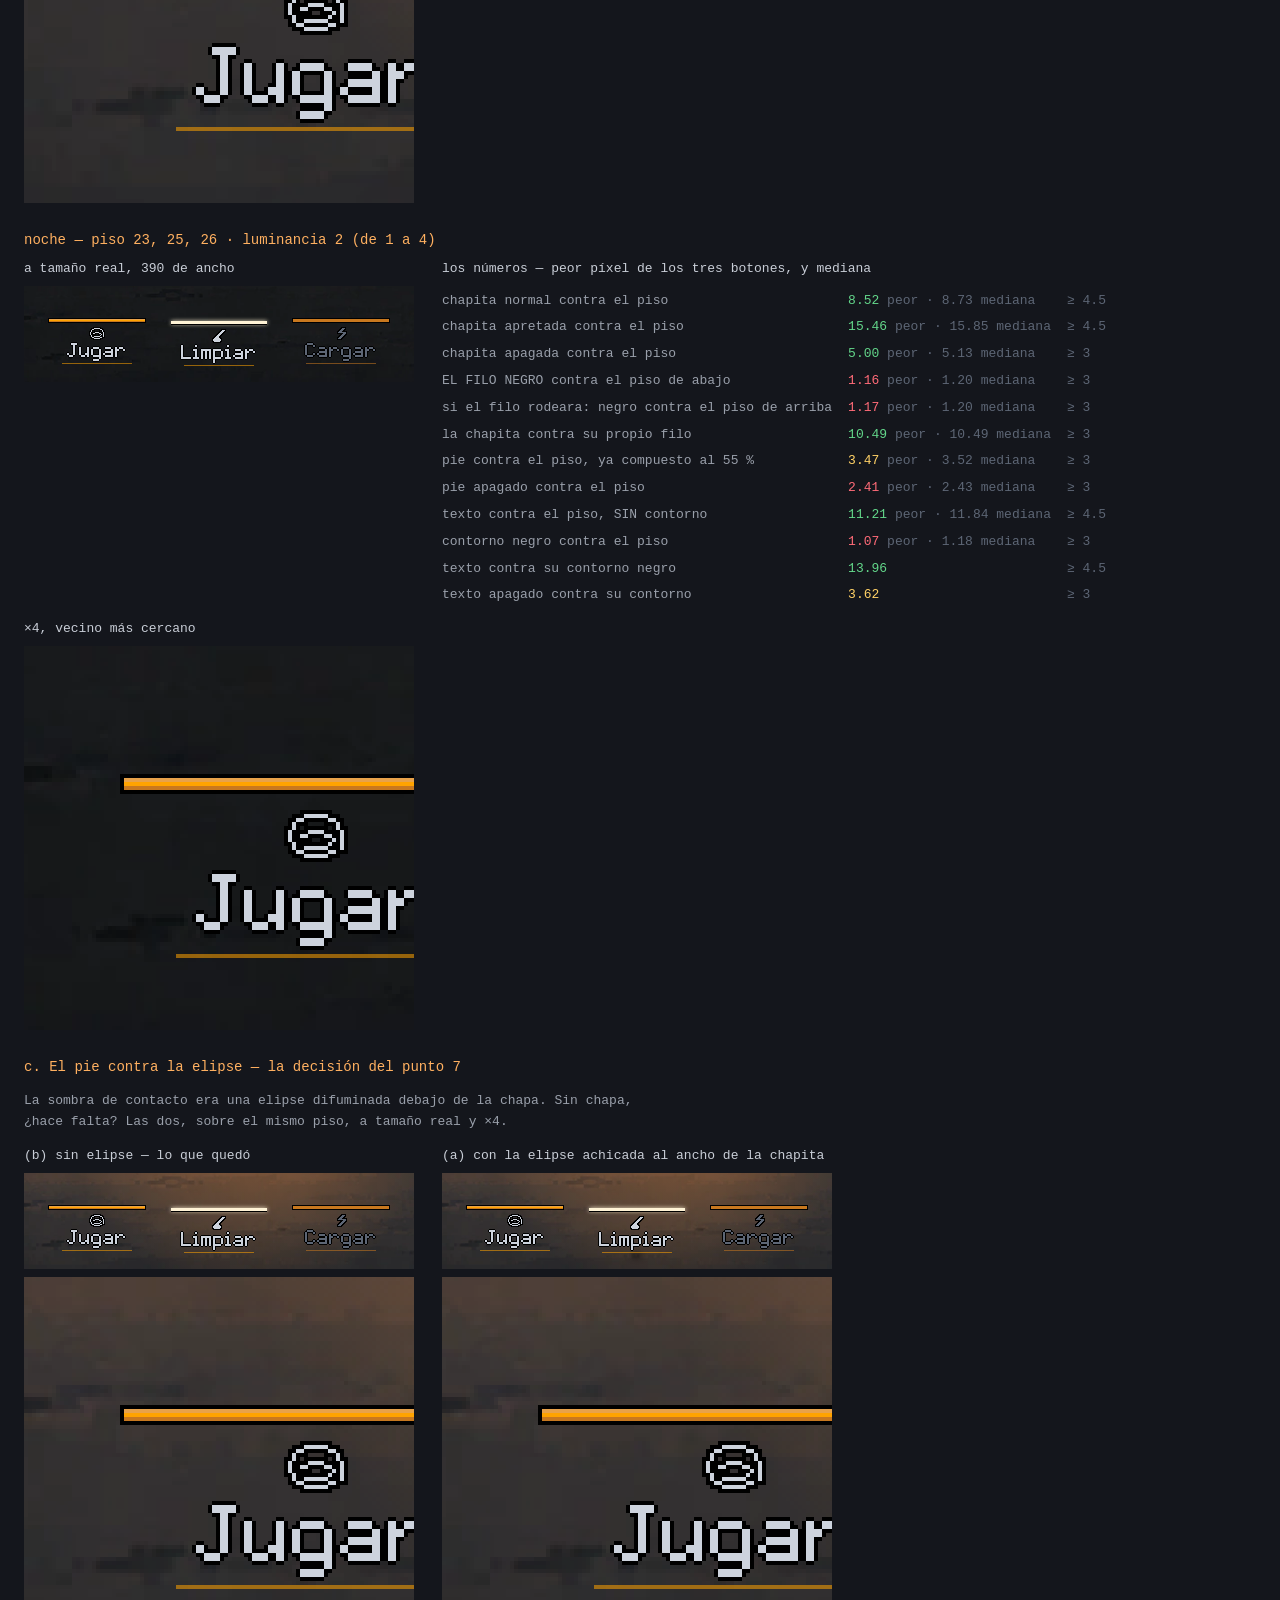
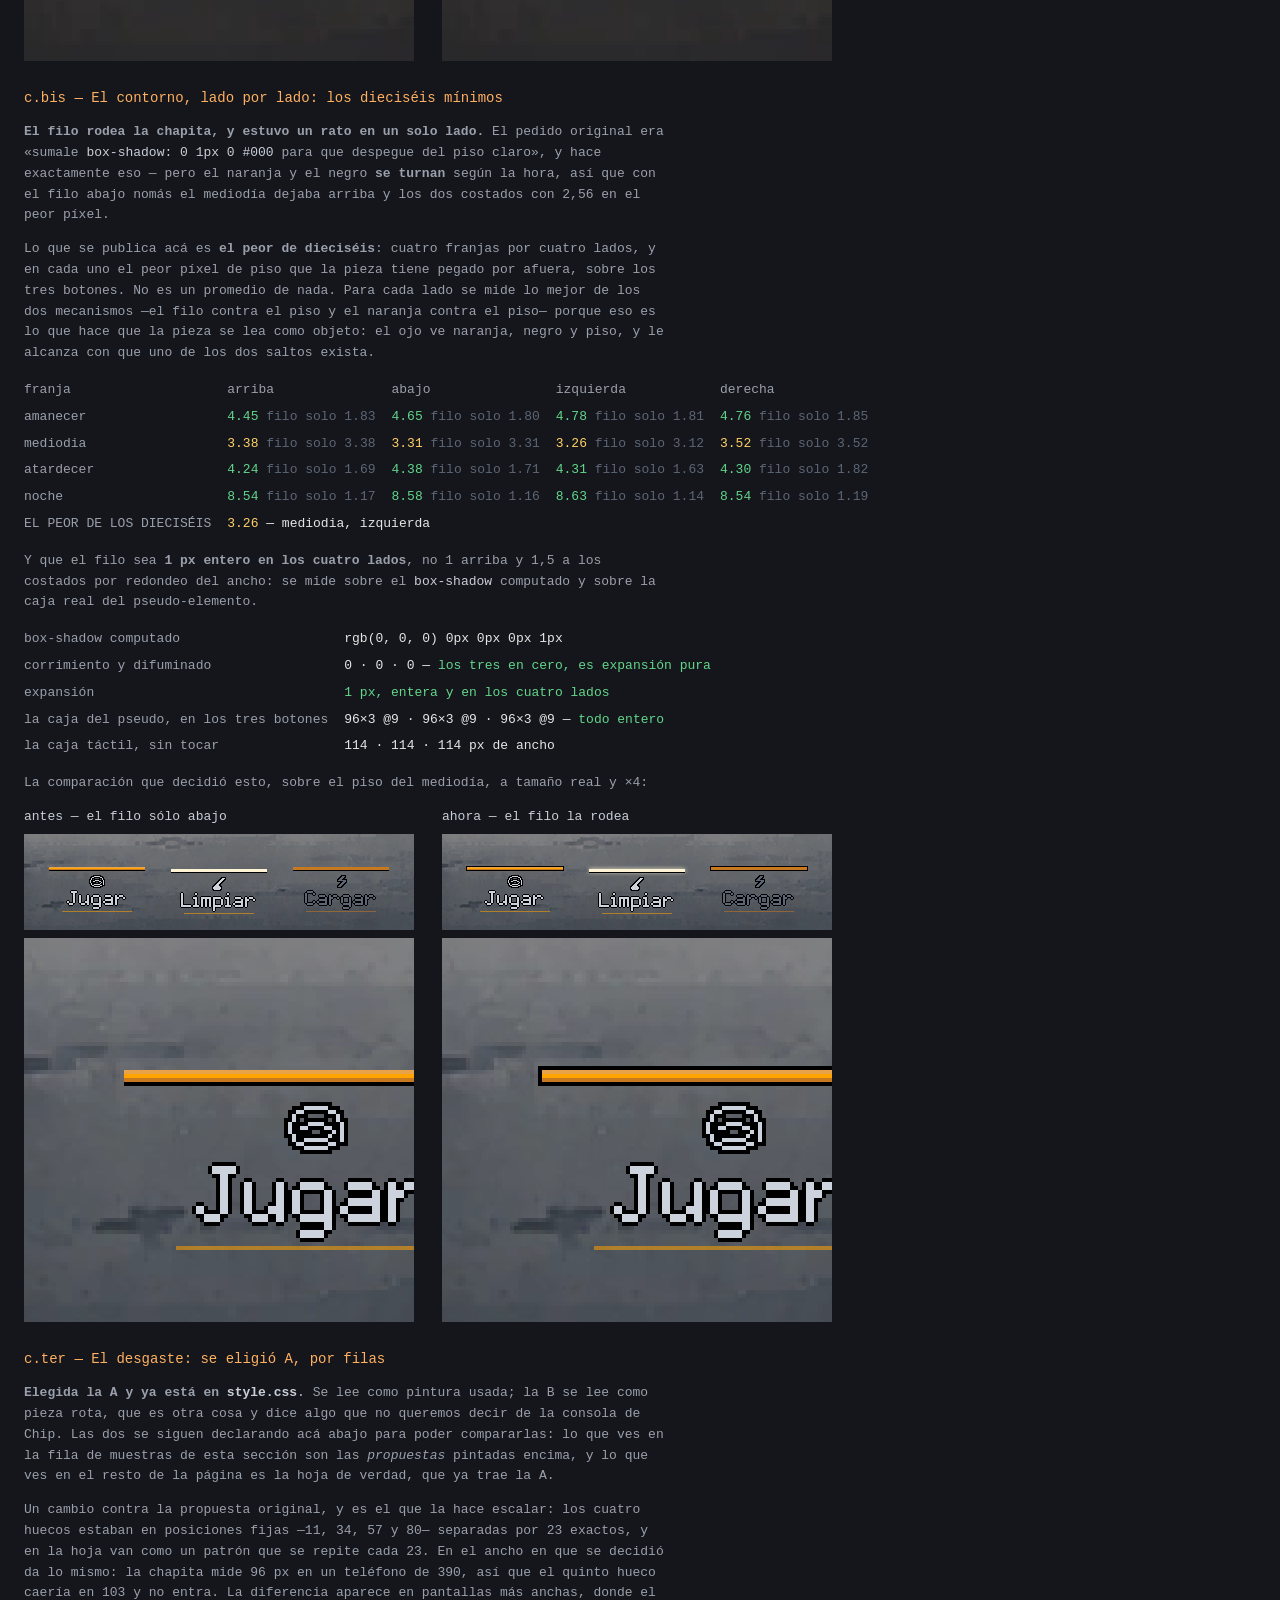
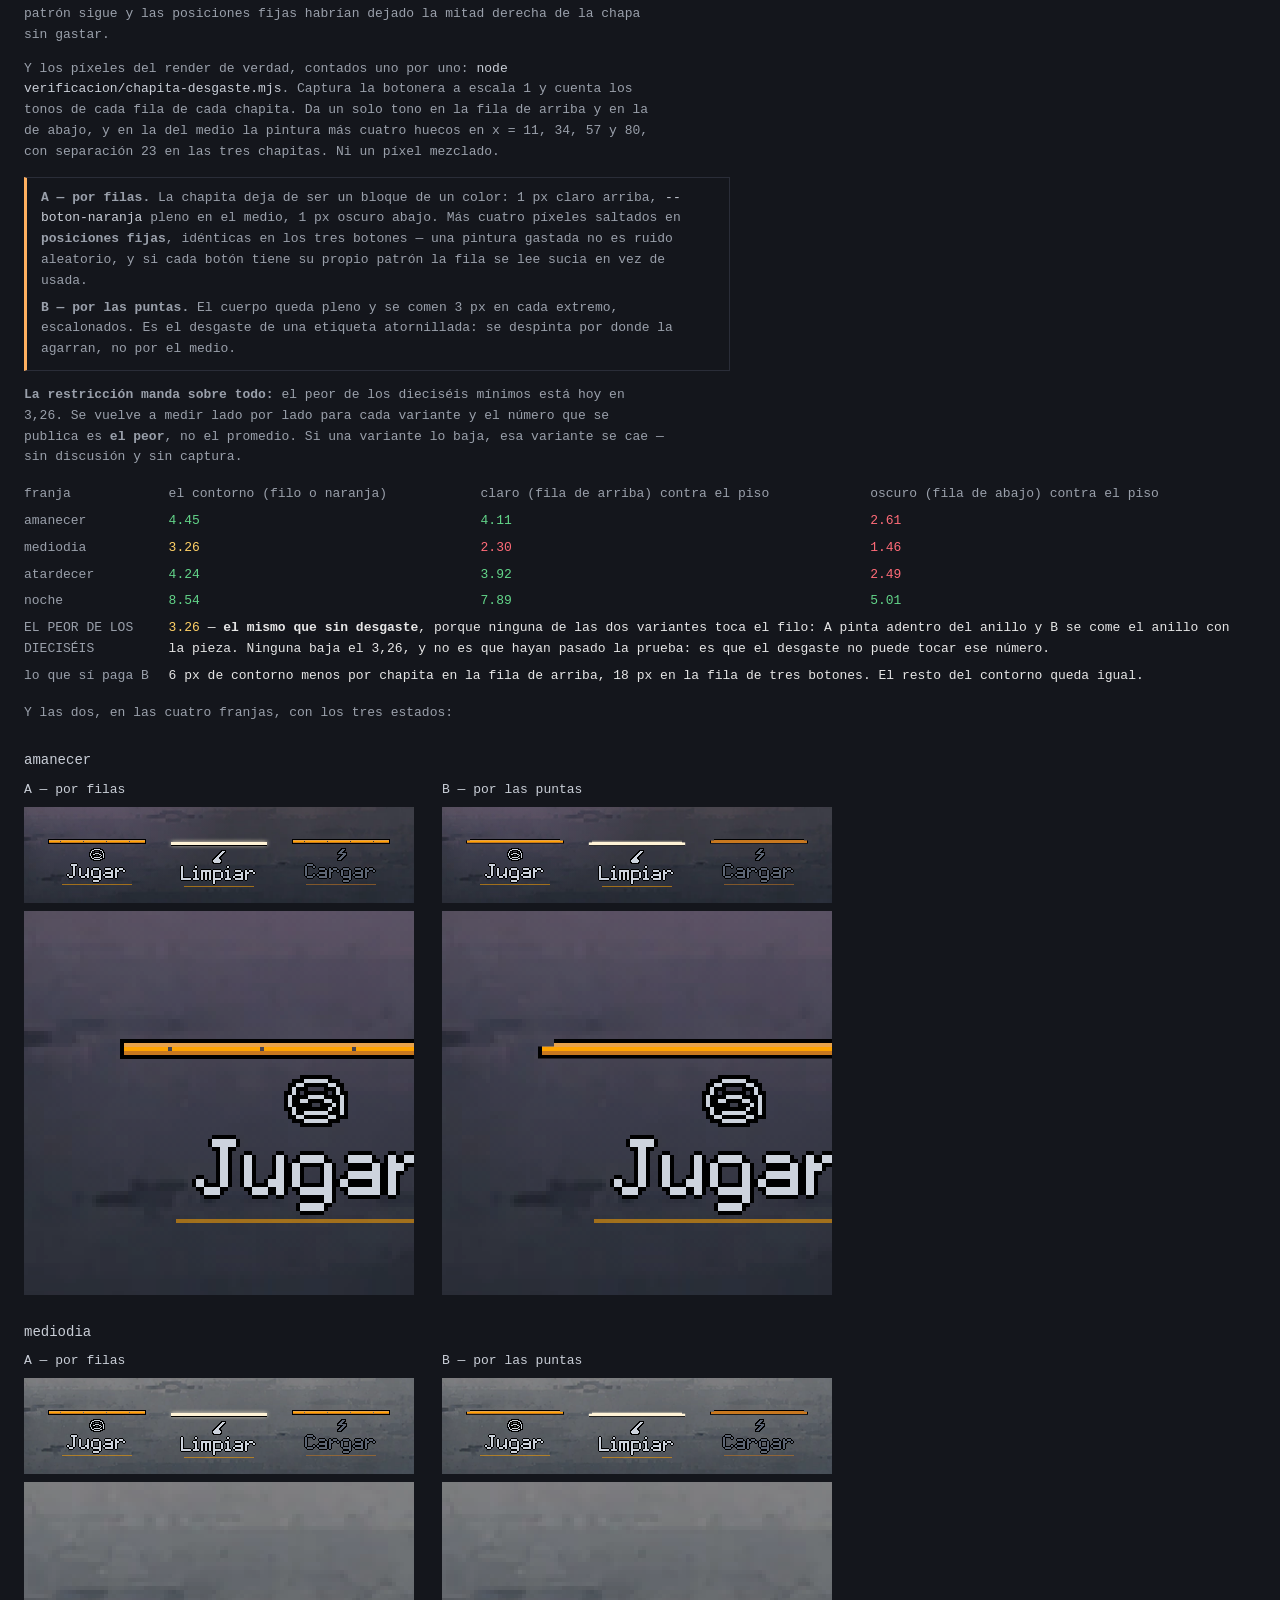
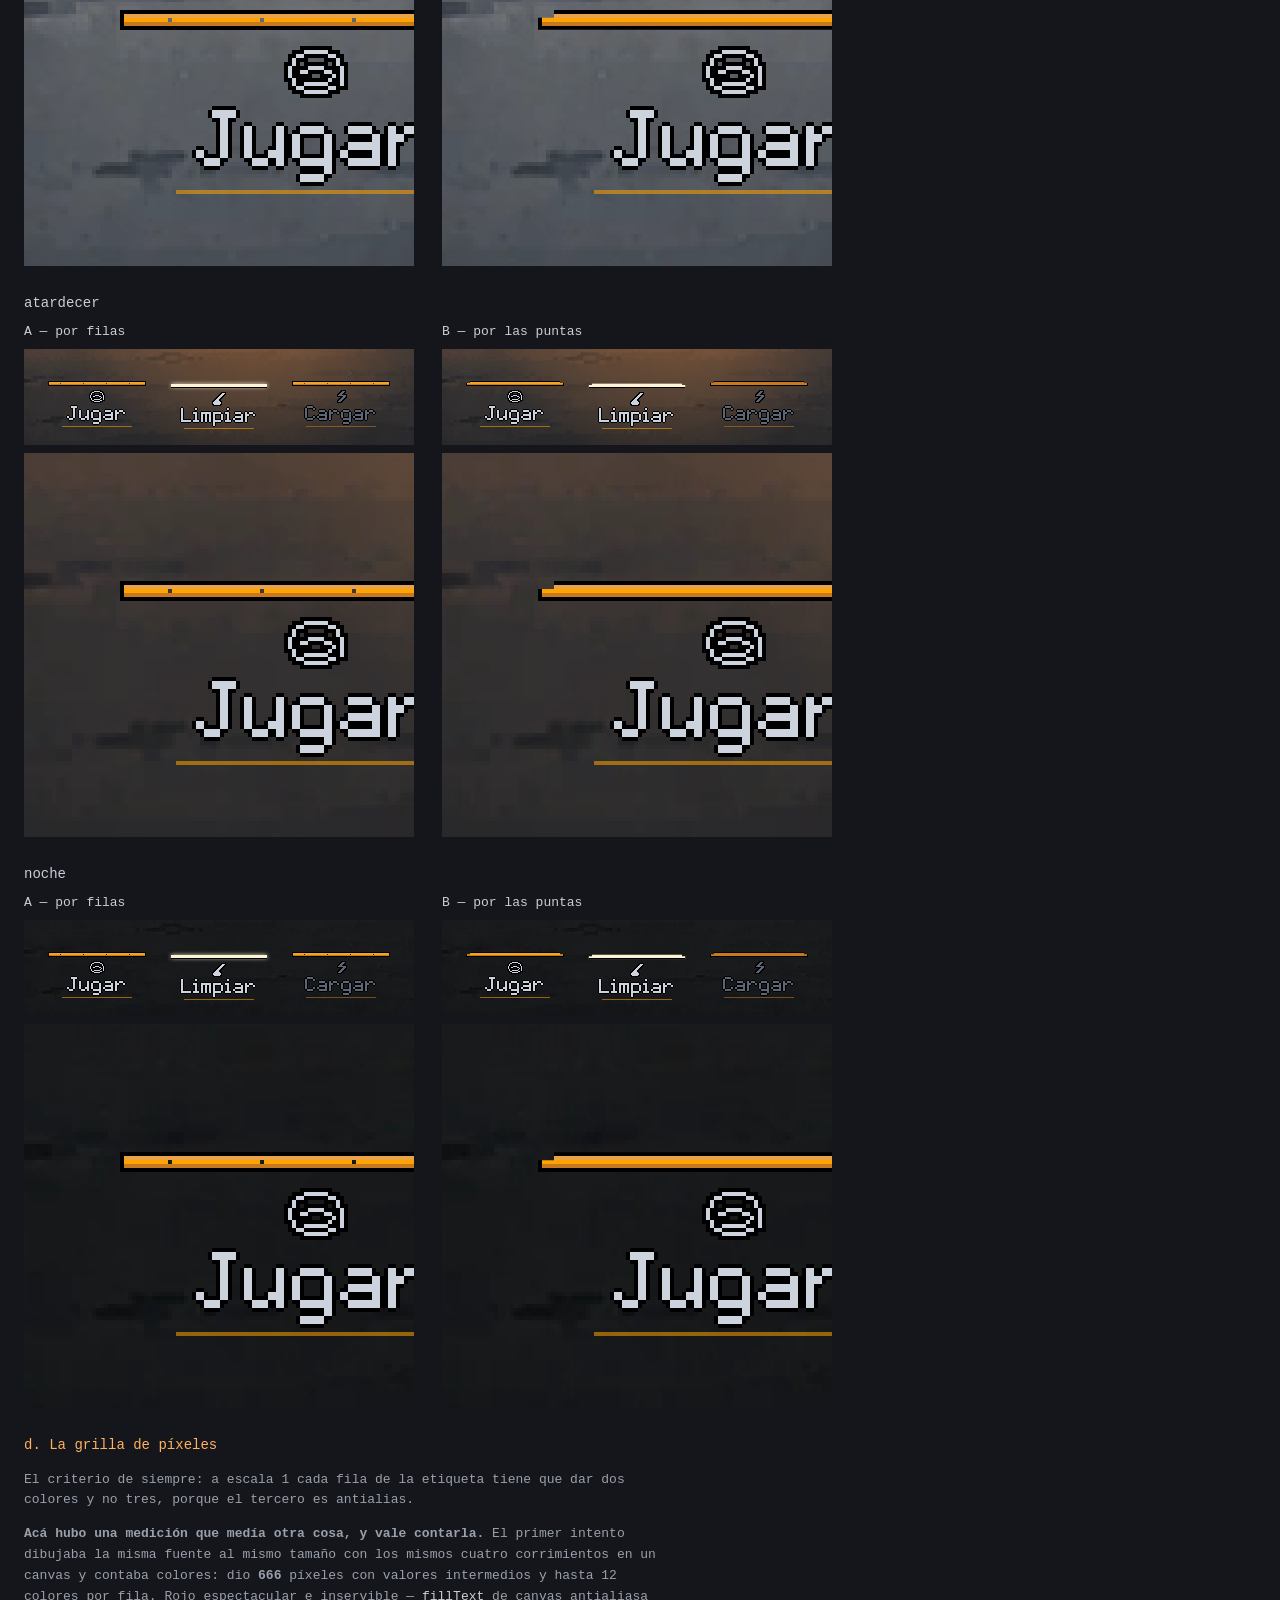
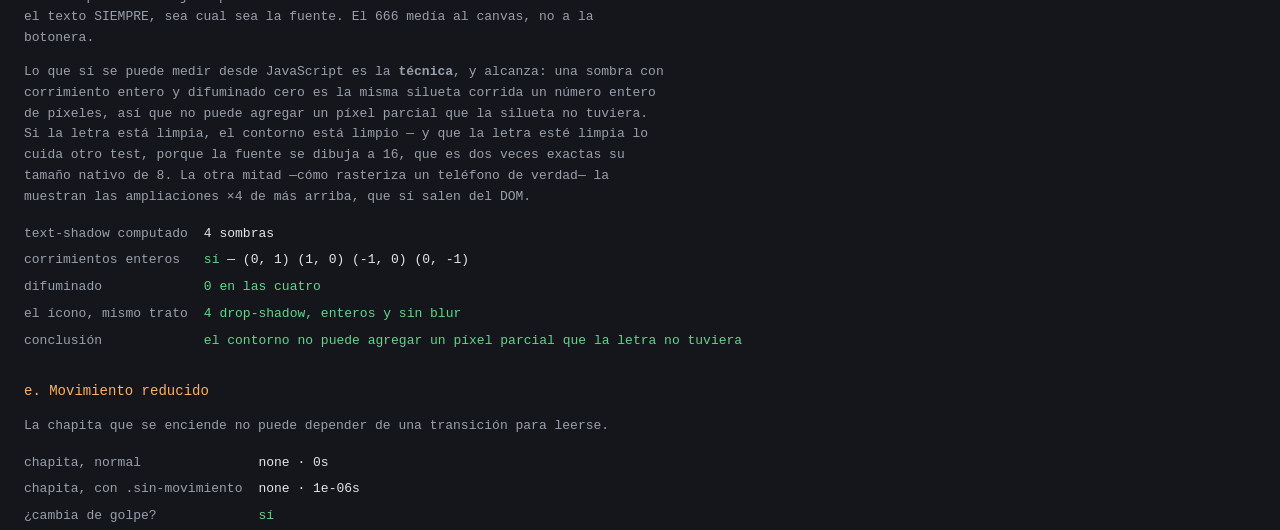
<file: verificacion/botonera-chapita.html>
<!doctype html>
<html lang="es">
<head>
<meta charset="utf-8">
<title>La botonera sin caja: la chapita, medida</title>
<!-- La hoja del juego, sin copiar nada: las reglas que se ven acá son las que
     están en style.css. Si alguien las cambia, esta página cambia sola. -->
<link rel="stylesheet" href="../style.css">
<style>
  body {
    background: #14161c; color: #e6e6e6; margin: 0; padding: 24px;
    font: 14px/1.6 ui-monospace, SFMono-Regular, Menlo, monospace;
  }
  h1 { font-size: 18px; margin: 0 0 4px; }
  h2 { font-size: 14px; color: #ffb060; margin: 26px 0 8px; font-weight: normal; }
  h3 { font-size: 13px; color: #c9ced7; margin: 0 0 6px; font-weight: normal; }
  p { color: #9aa0ab; font-size: 13px; max-width: 82ch; }
  code { color: #c9ced7; }
  table { border-collapse: collapse; font-size: 13px; margin-top: 8px; }
  td, th { padding: 3px 16px 3px 0; text-align: left; vertical-align: top; }
  th { color: #9aa0ab; font-weight: normal; }
  .bien { color: #63d68a; }
  .justo { color: #ffd166; }
  .flojo { color: #ff6b78; }
  .nota {
    border: 1px solid #2a2d38; border-left: 3px solid #ffb060;
    padding: 10px 14px; margin: 14px 0; max-width: 84ch;
  }
  .nota p { margin: 0 0 6px; max-width: none; }
  .nota p:last-child { margin: 0; }

  /* El piso: la panorámica de la franja compuesta con la luz de la hora, al
     encuadre del teléfono. La arma un canvas y se pega como imagen, así lo que
     se MIRA y lo que se MIDE son exactamente los mismos píxeles. */
  .piso { width: 390px; height: 96px; position: relative; overflow: hidden; }
  .piso #acciones { position: absolute; left: 0; right: 0; bottom: 0; }
  .ampliada { zoom: 4; image-rendering: pixelated; }
  .lado { display: flex; gap: 28px; align-items: flex-start; flex-wrap: wrap; }
  .columna { min-width: 390px; }
  canvas { image-rendering: pixelated; display: block; }
</style>
</head>
<body>

<!-- ============================================================================
     CÓMO ABRIR ESTA PÁGINA — leer antes de concluir que no muestra nada.

     Va INLINE y en un script CLÁSICO, no en un módulo, y las dos cosas son a
     propósito: es el único código de la página que tiene que correr aunque todo
     lo demás esté bloqueado.

     El bloque está REPETIDO en TODAS las páginas de verificacion/, y eso
     también es deliberado. Un archivo compartido es una cosa más que puede no
     cargar, y el caso que este bloque atiende es exactamente ése. Que las cuatro
     copias no se separen lo hace cumplir tests/assets.test.js.
     ============================================================================ -->
<style>
  #como-abrirla {
    border: 1px solid #2a2d38; border-left: 3px solid #ffb060;
    padding: 10px 14px; margin: 0 0 22px; max-width: 84ch;
    font: 13px/1.55 ui-monospace, SFMono-Regular, Menlo, monospace; color: #9aa0ab;
  }
  #como-abrirla p { margin: 0 0 6px; max-width: none; font-size: 13px; color: inherit; }
  #como-abrirla p:last-child { margin-bottom: 0; }
  #como-abrirla a { color: #ffb060; }
  #aviso-protocolo { color: #ff6b78; }
  #version-sw:empty { display: none; }
</style>
<div id="como-abrirla">
  <p id="aviso-protocolo" hidden>
    <strong>ASÍ NO SE VE NADA, Y NO ES QUE NO HAYA NADA.</strong>
    Esta página se dibuja con módulos ES, y el navegador los bloquea en
    <code>file://</code>. El script no corre, queda sólo el texto, y el resultado
    se parece a «no hay nada que mostrar». Hay que servirla por HTTP:
  </p>
  <p>
    <strong>En el teléfono:</strong>
    <a href="https://damian6461.github.io/Chip/verificacion/botonera-chapita.html">damian6461.github.io/Chip/verificacion/botonera-chapita.html</a>
  </p>
  <p>
    <strong>En la máquina:</strong> <code>node tools/servir.mjs</code> en la raíz
    del repo, y abrir <code>localhost:8123/verificacion/botonera-chapita.html</code>
  </p>
  <p id="version-sw"></p>
</div>
<script>
  (function () {
    if (location.protocol === 'file:') {
      document.getElementById('aviso-protocolo').hidden = false;
      return;
    }

    /* Y LA OTRA MITAD DE ABRIRLA BIEN: CON QUÉ VERSIÓN SE ESTÁ MIRANDO.

       js/config.js y js/tema.js SÍ están en ARCHIVOS_CACHE, así que un teléfono
       con un service worker viejo le sirve a esta página los módulos de esa
       versión. La página anda, dibuja, no se queja — y mide una versión que ya
       no existe. Es el mismo modo de falla que costó dos deploys, ahora del lado
       de la herramienta que tendría que detectarlo.

       Todo esto es informativo y no puede romper la página: si algo falla, el
       renglón queda vacío y el CSS lo esconde. */
    var linea = document.getElementById('version-sw');
    function decir(texto, alarma) {
      linea.textContent = texto;
      linea.style.color = alarma ? '#ffb060' : '#6d747f';
    }

    fetch('../sw.js', { cache: 'no-store' })
      .then(function (r) { return r.text(); })
      .then(function (t) {
        var publicada = (t.match(/CACHE_VERSION\s*=\s*'([^']+)'/) || [])[1] || '?';

        if (!('serviceWorker' in navigator) || !navigator.serviceWorker.controller) {
          decir('Sin service worker: los módulos vienen de la red. Publicado: ' + publicada + '.', false);
          return;
        }

        var canal = new MessageChannel();
        var reloj = setTimeout(function () {
          decir('El service worker no contestó en 400 ms. Publicado: ' + publicada + '.', true);
        }, 400);

        canal.port1.onmessage = function (e) {
          clearTimeout(reloj);
          var puesta = (e.data && e.data.version) || '?';
          decir(
            puesta === publicada
              ? 'Service worker ' + puesta + ', igual que lo publicado.'
              : 'OJO: esta página se sirve con ' + puesta + ' y lo publicado es ' +
                publicada + '. Estás mirando una versión vieja — recargá dos veces.',
            puesta !== publicada
          );
        };

        navigator.serviceWorker.controller.postMessage('version', [canal.port2]);
      })
      .catch(function () {});
  })();
</script>

<h1>La botonera sin caja: la chapita, medida</h1>

<p>
  El botón dejó de tener relleno y borde. Toda la silueta la llevan dos trazos de
  pintura —una <strong>chapita</strong> de 3 px arriba, rodeada por un filo negro
  de 1 px, y un <strong>pie</strong> de 1 px abajo— y el texto y el ícono llevan
  contorno negro de 1 px para no depender del piso. Esta página mide las cinco
  cosas que había que medir antes de mirarla.
</p>

<div class="nota">
  <p><strong>QUÉ ES CADA NÚMERO, porque solo no se reproduce.</strong></p>
  <p>
    <strong>El piso</strong> no es la panorámica cruda. Es la panorámica de la
    franja recortada <em>al encuadre del teléfono</em> —390×844,
    <code>background-size: auto 100%</code>— y compuesta con el charco de luz de
    la hora, que es <code>#escena::after</code>. Se promedia la banda que ocupa la
    botonera: los últimos 64 px del alto de la escena. Un piso medido sobre la
    imagen cruda, o a 480 de ancho, da otro número: el recorte depende de la
    relación de aspecto.
  </p>
  <p>
    <strong>El contraste</strong> es el de WCAG 2.1 —luminancia relativa,
    (L₁+0,05)/(L₂+0,05)— sobre colores opacos. El pie va al 55 % de opacidad, así
    que se mide su color YA COMPUESTO contra el piso, no el naranja puro.
  </p>
  <p>
    <strong>El umbral</strong>: 4,5 para la chapita y para el texto, que es lo que
    pide AA para texto normal. Para el pie y para la chapita apagada se pide 3,
    que es lo de AA para elementos gráficos — los dos son señales de forma, no
    cosas que haya que leer.
  </p>
</div>

<h2>a. El área táctil, antes y después</h2>
<p>
  Es lo único que hoy funciona bien, así que es lo primero que hay que probar que
  no se rompió. La medición de «después» sale de cargar el juego entero en un
  iframe de 390×844 —un viewport de layout de verdad, no una ventana
  redimensionada— y pedirle <code>getBoundingClientRect</code> a los tres
  botones. La de «antes» está tomada igual, sobre <code>b623b10</code>, antes de
  tocar la hoja.
</p>
<div id="tactil"></div>

<h2>b. La ficha sobre el piso real de las cuatro franjas</h2>
<p>
  Tres estados por franja: <strong>normal</strong>, <strong>apretado</strong> y
  <strong>apagado</strong>. El apretado va con una clase, porque <code>:active</code>
  necesita un dedo encima y una captura no lo tiene: la clase repite las
  declaraciones de la regla real, así que si alguien cambia una y no la otra, la
  diferencia canta.
</p>
<div id="franjas"></div>

<h2>c. El pie contra la elipse — la decisión del punto 7</h2>
<p>
  La sombra de contacto era una elipse difuminada debajo de la chapa. Sin chapa,
  ¿hace falta? Las dos, sobre el mismo piso, a tamaño real y ×4.
</p>
<div id="elipse"></div>

<h2>c.bis — El contorno, lado por lado: los dieciséis mínimos</h2>
<p>
  <strong>El filo rodea la chapita, y estuvo un rato en un solo lado.</strong> El
  pedido original era «sumale <code>box-shadow: 0 1px 0 #000</code> para que
  despegue del piso claro», y hace exactamente eso — pero el naranja y el negro
  <strong>se turnan</strong> según la hora, así que con el filo abajo nomás el
  mediodía dejaba arriba y los dos costados con 2,56 en el peor píxel.
</p>
<p>
  Lo que se publica acá es <strong>el peor de dieciséis</strong>: cuatro franjas
  por cuatro lados, y en cada uno el peor píxel de piso que la pieza tiene pegado
  por afuera, sobre los tres botones. No es un promedio de nada. Para cada lado
  se mide lo mejor de los dos mecanismos —el filo contra el piso y el naranja
  contra el piso— porque eso es lo que hace que la pieza se lea como objeto: el
  ojo ve naranja, negro y piso, y le alcanza con que uno de los dos saltos exista.
</p>
<div id="contorno"></div>
<p>
  Y que el filo sea <strong>1 px entero en los cuatro lados</strong>, no 1 arriba
  y 1,5 a los costados por redondeo del ancho: se mide sobre el
  <code>box-shadow</code> computado y sobre la caja real del pseudo-elemento.
</p>
<div id="filo-entero"></div>
<p>
  La comparación que decidió esto, sobre el piso del mediodía, a tamaño real y ×4:
</p>
<div id="rodeada"></div>

<h2>c.ter — El desgaste: se eligió A, por filas</h2>
<p>
  <strong>Elegida la A y ya está en <code>style.css</code>.</strong> Se lee como pintura
  usada; la B se lee como pieza rota, que es otra cosa y dice algo que no queremos decir de
  la consola de Chip. Las dos se siguen declarando acá abajo para poder compararlas: lo que
  ves en la fila de muestras de esta sección son las <em>propuestas</em> pintadas encima, y
  lo que ves en el resto de la página es la hoja de verdad, que ya trae la A.
</p>
<p>
  Un cambio contra la propuesta original, y es el que la hace escalar: los cuatro huecos
  estaban en posiciones fijas —11, 34, 57 y 80— separadas por 23 exactos, y en la hoja van
  como un patrón que se repite cada 23. En el ancho en que se decidió da lo mismo: la
  chapita mide 96 px en un teléfono de 390, así que el quinto hueco caería en 103 y no
  entra. La diferencia aparece en pantallas más anchas, donde el patrón sigue y las
  posiciones fijas habrían dejado la mitad derecha de la chapa sin gastar.
</p>
<p>
  Y los píxeles del render de verdad, contados uno por uno:
  <code>node verificacion/chapita-desgaste.mjs</code>. Captura la botonera a escala 1 y
  cuenta los tonos de cada fila de cada chapita. Da un solo tono en la fila de arriba y en
  la de abajo, y en la del medio la pintura más cuatro huecos en x = 11, 34, 57 y 80, con
  separación 23 en las tres chapitas. Ni un píxel mezclado.
</p>
<div class="nota">
  <p>
    <strong>A — por filas.</strong> La chapita deja de ser un bloque de un color:
    1 px claro arriba, <code>--boton-naranja</code> pleno en el medio, 1 px
    oscuro abajo. Más cuatro píxeles saltados en <strong>posiciones fijas</strong>,
    idénticas en los tres botones — una pintura gastada no es ruido aleatorio,
    y si cada botón tiene su propio patrón la fila se lee sucia en vez de usada.
  </p>
  <p>
    <strong>B — por las puntas.</strong> El cuerpo queda pleno y se comen 3 px en
    cada extremo, escalonados. Es el desgaste de una etiqueta atornillada: se
    despinta por donde la agarran, no por el medio.
  </p>
</div>
<p>
  <strong>La restricción manda sobre todo:</strong> el peor de los dieciséis
  mínimos está hoy en 3,26. Se vuelve a medir lado por lado para cada variante y
  el número que se publica es <strong>el peor</strong>, no el promedio. Si una
  variante lo baja, esa variante se cae — sin discusión y sin captura.
</p>
<div id="desgaste-numeros"></div>
<p>Y las dos, en las cuatro franjas, con los tres estados:</p>
<div id="desgaste"></div>

<h2>d. La grilla de píxeles</h2>
<p>
  El criterio de siempre: a escala 1 cada fila de la etiqueta tiene que dar dos
  colores y no tres, porque el tercero es antialias.
</p>
<p>
  <strong>Acá hubo una medición que medía otra cosa, y vale contarla.</strong> El
  primer intento dibujaba la misma fuente al mismo tamaño con los mismos cuatro
  corrimientos en un canvas y contaba colores: dio <strong>666</strong> píxeles
  con valores intermedios y hasta 12 colores por fila. Rojo espectacular e
  inservible — <code>fillText</code> de canvas antialiasa el texto SIEMPRE, sea
  cual sea la fuente. El 666 medía al canvas, no a la botonera.
</p>
<p>
  Lo que sí se puede medir desde JavaScript es la <strong>técnica</strong>, y
  alcanza: una sombra con corrimiento entero y difuminado cero es la misma
  silueta corrida un número entero de píxeles, así que no puede agregar un píxel
  parcial que la silueta no tuviera. Si la letra está limpia, el contorno está
  limpio — y que la letra esté limpia lo cuida otro test, porque la fuente se
  dibuja a 16, que es dos veces exactas su tamaño nativo de 8. La otra mitad
  —cómo rasteriza un teléfono de verdad— la muestran las ampliaciones ×4 de más
  arriba, que sí salen del DOM.
</p>
<div id="grilla"></div>

<h2>e. Movimiento reducido</h2>
<p>
  La chapita que se enciende no puede depender de una transición para leerse.
</p>
<div id="reducido"></div>

<script type="module">
import { variablesDeTema } from '../js/tema.js';
import { FRANJAS_DIA, COLORES_BOTON, COLORES_BOTON_CHAPITA, COLORES_PANEL, COLORES_TOMA, BOTONERA, FUENTE_BOTONERA, CLASE_SIN_MOVIMIENTO } from '../js/config.js';

for (const [nombre, valor] of Object.entries(variablesDeTema())) {
  document.documentElement.style.setProperty(nombre, valor);
}

// `--boton-ancho` lo mide ui.js sobre la escena viva y acá no corre ui.js. Es la
// misma cuenta, escrita al lado para que se vea: 390 de ancho, menos dos
// márgenes de 16 y dos separaciones de 8, repartido en tres y redondeado hacia
// abajo. Da 114, que es lo que mide en el teléfono — verificado contra el
// getBoundingClientRect del iframe de más abajo.
const ANCHO_ESCENA = 390;
const MARGEN = BOTONERA.unidad * BOTONERA.margenEnUnidades;
const SEPARACION = BOTONERA.unidad * BOTONERA.separacionEnUnidades;
const ANCHO_BOTON = Math.floor((ANCHO_ESCENA - MARGEN * 2 - SEPARACION * 2) / 3);
document.documentElement.style.setProperty('--boton-ancho', ANCHO_BOTON + 'px');

// La fuente, con query: el navegador cachea las fuentes por URL con muchas ganas
// y una página de verificación que muestra la de ayer no verifica nada. Ya pasó.
const fresca = new FontFace('Chip Pixel Fresca', `url(../${FUENTE_BOTONERA.ruta}?v=${Date.now()})`);
await fresca.load();
document.fonts.add(fresca);
document.documentElement.style.setProperty('--fuente-pixel', "'Chip Pixel Fresca'");

const ICONOS = {
  jugar: [[5,2,6],[3,3,2],[11,3,2],[2,4,1],[13,4,1],[2,5,1],[13,5,1],[1,6,1],[6,6,4],[14,6,1],[1,7,1],[4,7,2],[10,7,2],[14,7,1],[1,8,1],[12,8,1],[14,8,1],[2,9,1],[11,9,1],[14,9,1],[2,10,1],[5,10,6],[14,10,1],[3,11,2],[11,11,2],[5,12,6]],
  limpiar: [[11,2,3],[10,3,3],[9,4,3],[8,5,3],[7,6,3],[6,7,3],[5,8,3],[4,9,4],[3,10,6],[2,11,8],[2,12,8],[3,13,6]],
  cargar: [[9,2,3],[8,3,3],[7,4,3],[6,5,3],[5,6,8],[10,7,3],[9,8,3],[8,9,3],[7,10,3],[6,11,3],[5,12,3]]
};
const svg = (k) =>
  `<svg viewBox="0 0 16 16" aria-hidden="true">` +
  ICONOS[k].map(([x, y, w]) => `<rect x="${x}" y="${y}" width="${w}" height="1"/>`).join('') +
  `</svg>`;

const ESTADOS = [
  ['jugar', 'Jugar', ''],
  ['limpiar', 'Limpiar', ' class="fingido"'],
  ['cargar', 'Cargar', ' aria-disabled="true"']
];
const fila = (extra = '') =>
  `<div id="acciones">` +
  ESTADOS.map(([k, t, attr]) =>
    `<button type="button"${attr}><span class="led" aria-hidden="true"></span>${svg(k)}<span>${t}</span>${extra}</button>`
  ).join('') +
  `</div>`;

// EL APRETADO FINGIDO. Repite las tres declaraciones de la regla real de
// :active —el viaje, el color de la chapita y el halo— porque una captura no
// tiene dedo. Está escrito al lado a propósito: si alguien cambia la regla del
// juego y no ésta, la columna de apretado deja de coincidir con lo que se ve en
// el teléfono, y eso se nota mirando.
const est = document.createElement('style');
est.textContent =
  '.fingido { transform: translateY(2px); }' +
  '.fingido::after { background: var(--boton-naranja-claro) !important;' +
  ' box-shadow: 0 1px 0 #000, 0 0 var(--boton-chapita-halo) var(--boton-naranja-claro) !important; }' +
  // La elipse de la variante (a) del punto 7, para poder compararla: es la que
  // estaba en ::before antes de que ::before pasara a ser el pie. Va en un
  // elemento propio porque los dos pseudo ya están ocupados.
  '.elipse { position: absolute; left: 50%; bottom: 0; width: ' + BOTONERA.chapita.inset * 2 + 'px;' +
  ' height: 7px; translate: -50% 60%; border-radius: 50%; pointer-events: none;' +
  ' background: radial-gradient(ellipse at center, rgba(0,0,0,0.5) 0%, rgba(0,0,0,0.275) 55%, transparent 100%);' +
  ' filter: blur(2.5px); z-index: -1; }';
document.head.appendChild(est);

// ---- Colorimetría ----

const lin = (v) => { v /= 255; return v <= 0.03928 ? v / 12.92 : Math.pow((v + 0.055) / 1.055, 2.4); };
const L = ([r, g, b]) => 0.2126 * lin(r) + 0.7152 * lin(g) + 0.0722 * lin(b);
const K = (a, b) => { const x = L(a), y = L(b); return (Math.max(x, y) + 0.05) / (Math.min(x, y) + 0.05); };
const hex = (h) => [1, 3, 5].map((i) => parseInt(h.slice(i, i + 2), 16));
const sobre = (fondo, color, alfa) => fondo.map((f, i) => Math.round(color[i] * alfa + f * (1 - alfa)));
const marca = (v, minimo) =>
  `<span class="${v < minimo ? 'flojo' : v < minimo * 1.25 ? 'justo' : 'bien'}">${v.toFixed(2)}</span>`;

// ---- EL PISO, COMPUESTO COMO LO COMPONE EL NAVEGADOR ----
//
// Dos capas y en este orden, que es el que dice style.css:
//
//   1. la panorámica, con `background-size: auto 100%` sobre la escena del
//      teléfono. O sea: se escala por el ALTO y se recorta por los costados.
//      A 390x844 de una imagen de 1672x945 se ve una ventana angosta.
//   2. el charco de luz de la hora, #escena::after, una elipse de radio
//      `--luz-radio` en x y la mitad en y, del color de la franja y con su
//      fuerza como alfa, que se apaga a transparente en el 72% del radio.
//
// EL ALTO VA ESCRITO, Y EL PRIMER INTENTO LO LEÍA DEL CSS. No se puede: en el
// juego `--alto-escena` vale `100dvh`, o sea una unidad que sólo tiene número
// adentro del viewport que la resuelve. Leída desde acá, `parseFloat` devuelve
// 100 y el recorte se calcula contra una escena de 100 px de alto — que es lo
// que pasó, y da un piso equivocado sin quejarse.
//
// 844 es el alto del teléfono de referencia, el mismo de todas las capturas.
const ALTO_ESCENA = 844;
const BANDA = 96;   // los últimos 96 px de la escena: la botonera y un poco de piso

// DÓNDE CAE CADA TRAZO, EN PÍXELES DE LA ESCENA DE 390x844.
//
// No es decorativo tenerlo acá: el primer intento medía el piso PROMEDIANDO los
// últimos 64 px de la escena, y con eso el número dice cuánto contrasta la
// chapita contra un gris que no existe en ningún punto de la pantalla. El piso
// del galpón tiene juntas, sombra y el charco de luz; un promedio los borra.
//
// Lo que decide si la pieza se lee es el PEOR píxel que tiene abajo, no el
// promedio. Así que se mide el rectángulo exacto que ocupa cada trazo y se
// reporta el mínimo, la mediana y el promedio de los tres botones juntos.
const ALTO_BOTON = BOTONERA.unidad * BOTONERA.altoEnUnidades;
const TOP_BOTON = ALTO_ESCENA - MARGEN - ALTO_BOTON;
const XS = [0, 1, 2].map((i) => MARGEN + i * (ANCHO_BOTON + SEPARACION));

// EL RECTÁNGULO EXTERIOR DE LA CHAPITA, filo incluido. La chapita arranca en
// `top: filo` con `inset + filo` de aire, y el anillo de 1 px la devuelve
// exactamente a `top: 0` con `inset` de aire — o sea que el borde de afuera del
// filo cae donde antes caía el borde del naranja.
const FILO = BOTONERA.chapita.filo;
const CHAPITA_X = XS.map((x) => x + BOTONERA.chapita.inset);
const CHAPITA_ANCHO = ANCHO_BOTON - BOTONERA.chapita.inset * 2;
const CHAPITA_ALTO = BOTONERA.chapita.alto + FILO * 2;

// Los cuatro lados, y para cada uno la franja de piso que tiene PEGADA por
// afuera. Es lo que decide si el contorno se despega: no el promedio de la
// banda, ni el peor de la pieza — el peor de cada lado.
const LADOS = {
  arriba: CHAPITA_X.map((x) => [x, TOP_BOTON - 1, CHAPITA_ANCHO, 1]),
  abajo: CHAPITA_X.map((x) => [x, TOP_BOTON + CHAPITA_ALTO, CHAPITA_ANCHO, 1]),
  izquierda: CHAPITA_X.map((x) => [x - 1, TOP_BOTON, 1, CHAPITA_ALTO]),
  derecha: CHAPITA_X.map((x) => [x + CHAPITA_ANCHO, TOP_BOTON, 1, CHAPITA_ALTO])
};

const ZONAS = {
  chapita: XS.map((x) => [x + BOTONERA.chapita.inset, TOP_BOTON,
    ANCHO_BOTON - BOTONERA.chapita.inset * 2, BOTONERA.chapita.alto]),
  // El píxel negro de abajo de la chapita. NO es un detalle: cuando el naranja
  // no le saca contraste al piso —y en el mediodía no se lo saca— lo que separa
  // la pieza del suelo es este filo. Medirlo aparte es la diferencia entre saber
  // que la chapita se ve y suponerlo.
  filo: XS.map((x) => [x + BOTONERA.chapita.inset, TOP_BOTON + BOTONERA.chapita.alto,
    ANCHO_BOTON - BOTONERA.chapita.inset * 2, 1]),
  // Y el piso que hay ARRIBA de la chapita, que hoy no tiene filo. Es la
  // pregunta abierta: si el naranja no le gana al piso del mediodía, el borde de
  // arriba y los costados quedan sin separación mientras el de abajo sí la
  // tiene. Este número dice cuánto daría rodearla.
  filoArriba: XS.map((x) => [x + BOTONERA.chapita.inset, TOP_BOTON - 1,
    ANCHO_BOTON - BOTONERA.chapita.inset * 2, 1]),
  pie: XS.map((x) => [x + BOTONERA.pie.inset, TOP_BOTON + ALTO_BOTON - BOTONERA.pie.abajo - BOTONERA.pie.alto,
    ANCHO_BOTON - BOTONERA.pie.inset * 2, BOTONERA.pie.alto]),
  // La etiqueta: ícono 16 + hueco 2 + texto 16 = 34, centrados en los 48 del
  // botón, o sea 7 px de aire arriba. La fila del texto son los últimos 16.
  texto: XS.map((x) => [x, TOP_BOTON + 7 + 18, ANCHO_BOTON, BOTONERA.fuente])
};

async function pisoDe(franja) {
  const img = new Image();
  img.src = '../' + franja.fondo;
  await img.decode();

  const c = document.createElement('canvas');
  c.width = ANCHO_ESCENA;
  c.height = ALTO_ESCENA;
  const g = c.getContext('2d', { willReadFrequently: true });

  // `auto 100%`: alto exacto, ancho por relación de aspecto. El corrimiento
  // horizontal lo escribe ui.js y se mueve dentro del tramo; para un promedio de
  // banda se usa el centro, que es lo que se ve la mayor parte del tiempo.
  const k = ALTO_ESCENA / img.height;
  const ancho = img.width * k;
  g.drawImage(img, (ANCHO_ESCENA - ancho) / 2, 0, ancho, ALTO_ESCENA);

  // El charco de luz.
  if (franja.luz.fuerza > 0) {
    const cx = (franja.luz.x / 100) * ANCHO_ESCENA;
    const cy = (franja.luz.y / 100) * ALTO_ESCENA;
    const rx = (franja.luz.radio / 100) * ANCHO_ESCENA;
    const ry = ((franja.luz.radio / 2) / 100) * ALTO_ESCENA;
    g.save();
    g.translate(cx, cy);
    g.scale(1, ry / rx);
    const grad = g.createRadialGradient(0, 0, 0, 0, 0, rx);
    const [lr, lg, lb] = hex(franja.luz.color);
    grad.addColorStop(0, `rgba(${lr}, ${lg}, ${lb}, ${franja.luz.fuerza})`);
    grad.addColorStop(0.72, `rgba(${lr}, ${lg}, ${lb}, 0)`);
    grad.addColorStop(1, `rgba(${lr}, ${lg}, ${lb}, 0)`);
    g.fillStyle = grad;
    g.beginPath();
    g.arc(0, 0, rx, 0, Math.PI * 2);
    g.fill();
    g.restore();
  }

  // Los píxeles que hay debajo de cada trazo, de los tres botones juntos.
  const pixelesDe = (rects) => {
    const salida = [];
    for (const [x, y, w, h] of rects) {
      const d = g.getImageData(x, y, w, h).data;
      for (let i = 0; i < d.length; i += 4) salida.push([d[i], d[i + 1], d[i + 2]]);
    }
    return salida;
  };
  const zonas = Object.fromEntries(Object.entries(ZONAS).map(([k, v]) => [k, pixelesDe(v)]));
  const lados = Object.fromEntries(Object.entries(LADOS).map(([k, v]) => [k, pixelesDe(v)]));

  // Y el promedio de la banda entera, que se sigue publicando para poder cruzar
  // contra la medición vieja de botonera-hueca.html, que se hacía así.
  const d = g.getImageData(0, TOP_BOTON, ANCHO_ESCENA, ALTO_BOTON).data;
  let r = 0, gg = 0, b = 0, n = 0, lmin = 1, lmax = 0;
  for (let i = 0; i < d.length; i += 4) {
    r += d[i]; gg += d[i + 1]; b += d[i + 2]; n++;
    const l = L([d[i], d[i + 1], d[i + 2]]);
    if (l < lmin) lmin = l;
    if (l > lmax) lmax = l;
  }
  const medio = [Math.round(r / n), Math.round(gg / n), Math.round(b / n)];

  // La tira que se muestra: los últimos BANDA píxeles, recortados a un canvas
  // propio para que la imagen de fondo sea exactamente lo medido.
  const tira = document.createElement('canvas');
  tira.width = ANCHO_ESCENA;
  tira.height = BANDA;
  tira.getContext('2d').drawImage(c, 0, ALTO_ESCENA - BANDA, ANCHO_ESCENA, BANDA, 0, 0, ANCHO_ESCENA, BANDA);

  return {
    medio,
    lum: Math.round(L(medio) * 255),
    lumMin: Math.round(lmin * 255),
    lumMax: Math.round(lmax * 255),
    zonas,
    lados,
    url: tira.toDataURL()
  };
}

// El peor caso y el típico, sobre el conjunto de píxeles de una zona.
function contra(color, pixeles) {
  const ks = pixeles.map((p) => K(color, p)).sort((a, b) => a - b);
  return { min: ks[0], mediana: ks[Math.floor(ks.length / 2)], max: ks[ks.length - 1] };
}
const conMin = (r, minimo) =>
  `${marca(r.min, minimo)} <span style="color:#5d6675">peor · ${r.mediana.toFixed(2)} mediana</span>`;

// ---- b. Las cuatro franjas ----

const NARANJA = hex(COLORES_BOTON.naranja);
const CLARO = hex(COLORES_BOTON_CHAPITA['naranja-claro']);
const APAGADO = hex(COLORES_BOTON_CHAPITA['naranja-apagado']);
const TEXTO = hex(COLORES_BOTON.texto);
const GRIS = hex(COLORES_PANEL.linea);
const NEGRO = [0, 0, 0];

const contenedorFranjas = document.getElementById('franjas');
const resumen = [];

for (const franja of FRANJAS_DIA) {
  const { medio, lum, lumMin, lumMax, zonas, lados, url } = await pisoDe(franja);

  // El pie va al 55 %, así que lo que se ve NO es el naranja: es el naranja
  // compuesto contra el píxel que tiene abajo, uno por uno.
  const piePintado = (color) => zonas.pie.map((p) => sobre(p, color, BOTONERA.pie.alfa));
  const contraPie = (color) => {
    const pintados = piePintado(color);
    const ks = pintados.map((c, i) => K(c, zonas.pie[i])).sort((a, b) => a - b);
    return { min: ks[0], mediana: ks[Math.floor(ks.length / 2)], max: ks[ks.length - 1] };
  };

  const filas = [
    ['chapita normal contra el piso', contra(NARANJA, zonas.chapita), 4.5],
    ['chapita apretada contra el piso', contra(CLARO, zonas.chapita), 4.5],
    ['chapita apagada contra el piso', contra(APAGADO, zonas.chapita), 3],
    ['EL FILO NEGRO contra el piso de abajo', contra(NEGRO, zonas.filo), 3],
    ['si el filo rodeara: negro contra el piso de arriba', contra(NEGRO, zonas.filoArriba), 3],
    ['la chapita contra su propio filo', { min: K(NARANJA, NEGRO), mediana: K(NARANJA, NEGRO), max: K(NARANJA, NEGRO) }, 3],
    ['pie contra el piso, ya compuesto al 55 %', contraPie(NARANJA), 3],
    ['pie apagado contra el piso', contraPie(APAGADO), 3],
    ['texto contra el piso, SIN contorno', contra(TEXTO, zonas.texto), 4.5],
    ['contorno negro contra el piso', contra(NEGRO, zonas.texto), 3]
  ];

  const chapita = contra(NARANJA, zonas.chapita);
  resumen.push({ nombre: franja.nombre, medio, lum, lumMin, lumMax, chapita, lados });

  const seccion = document.createElement('section');
  seccion.innerHTML =
    `<h2>${franja.nombre} — piso ${medio.join(', ')} · luminancia ${lum} (de ${lumMin} a ${lumMax})</h2>` +
    `<div class="lado">` +
    `<div class="columna">` +
    `<h3>a tamaño real, 390 de ancho</h3>` +
    `<div class="piso" style="background-image:url(${url})">${fila()}</div>` +
    `</div>` +
    `<div class="columna" style="min-width:0">` +
    `<h3>los números — peor píxel de los tres botones, y mediana</h3>` +
    `<table>` +
    filas.map(([q, r, min]) => `<tr><th>${q}</th><td>${conMin(r, min)}</td><td style="color:#5d6675">≥ ${min}</td></tr>`).join('') +
    `<tr><th>texto contra su contorno negro</th><td>${marca(K(TEXTO, NEGRO), 4.5)}</td><td style="color:#5d6675">≥ 4.5</td></tr>` +
    `<tr><th>texto apagado contra su contorno</th><td>${marca(K(GRIS, NEGRO), 3)}</td><td style="color:#5d6675">≥ 3</td></tr>` +
    `</table>` +
    `</div>` +
    `</div>` +
    `<div style="width:390px;overflow:hidden;margin-top:10px">` +
    `<h3>×4, vecino más cercano</h3>` +
    `<div class="ampliada"><div class="piso" style="background-image:url(${url});width:390px">${fila()}</div></div>` +
    `</div>`;
  contenedorFranjas.appendChild(seccion);
}

// ---- c. La elipse ----

const atardecer = FRANJAS_DIA.find((f) => f.nombre === 'atardecer');
const pisoAtardecer = await pisoDe(atardecer);
document.getElementById('elipse').innerHTML =
  `<div class="lado">` +
  [['(b) sin elipse — lo que quedó', ''], ['(a) con la elipse achicada al ancho de la chapita', '<i class="elipse"></i>']]
    .map(([titulo, extra]) =>
      `<div class="columna">` +
      `<h3>${titulo}</h3>` +
      `<div class="piso" style="background-image:url(${pisoAtardecer.url})">${fila(extra)}</div>` +
      `<div style="width:390px;overflow:hidden;margin-top:8px">` +
      `<div class="ampliada"><div class="piso" style="background-image:url(${pisoAtardecer.url});width:390px">${fila(extra)}</div></div>` +
      `</div></div>`
    ).join('') +
  `</div>`;

// ---- c.bis. El contorno, lado por lado ----
{
  const NOMBRES = Object.keys(LADOS);
  const filas = [];
  let peorDeTodos = { valor: Infinity };

  for (const r of resumen) {
    const celdas = NOMBRES.map((lado) => {
      const pixeles = r.lados[lado];
      // Lo mejor de los dos mecanismos, píxel por píxel, y de eso el peor.
      const ks = pixeles.map((p) => Math.max(K(NEGRO, p), K(NARANJA, p))).sort((a, b) => a - b);
      const soloFilo = pixeles.map((p) => K(NEGRO, p)).sort((a, b) => a - b)[0];
      const valor = ks[0];
      if (valor < peorDeTodos.valor) peorDeTodos = { valor, franja: r.nombre, lado };
      return { lado, valor, soloFilo };
    });
    filas.push({ franja: r.nombre, celdas });
  }

  document.getElementById('contorno').innerHTML =
    `<table>` +
    `<tr><th>franja</th>${NOMBRES.map((n) => `<th>${n}</th>`).join('')}</tr>` +
    filas.map((f) =>
      `<tr><th>${f.franja}</th>` +
      f.celdas.map((c) =>
        `<td>${marca(c.valor, 3)} <span style="color:#5d6675">filo solo ${c.soloFilo.toFixed(2)}</span></td>`
      ).join('') +
      `</tr>`
    ).join('') +
    `<tr><th>EL PEOR DE LOS DIECISÉIS</th><td colspan="4">${marca(peorDeTodos.valor, 3)} — ${peorDeTodos.franja}, ${peorDeTodos.lado}</td></tr>` +
    `</table>`;
}

// ---- c.bis. Que el filo sea un píxel entero, y en los cuatro lados ----
//
// Dos cosas distintas y las dos se pueden ver desde acá: que la EXPANSIÓN
// declarada sea un entero —una sola, así que no hay forma de que sea 1 arriba y
// 1,5 al costado— y que la caja real del pseudo-elemento caiga en enteros, que
// es lo que podría meter medio píxel por el reparto del ancho.
{
  const banco = document.createElement('div');
  banco.innerHTML = fila();
  banco.style.cssText = 'position:absolute;left:0;top:0;width:390px';
  document.body.appendChild(banco);
  const botones = [...banco.querySelectorAll('button')];
  const sombra = getComputedStyle(botones[0], '::after').boxShadow;
  const cajas = botones.map((b) => {
    const r = b.getBoundingClientRect();
    const c = getComputedStyle(b, '::after');
    return {
      ancho: parseFloat(c.width),
      alto: parseFloat(c.height),
      izq: parseFloat(c.left),
      caja: Math.round(r.width)
    };
  });
  banco.remove();

  const numeros = (sombra.replace(/rgba?\([^)]*\)/g, '').match(/-?[\d.]+px/g) || []).map(parseFloat);
  const expansion = numeros[3];
  const enterosLaCaja = cajas.every((c) => Number.isInteger(c.ancho) && Number.isInteger(c.alto) && Number.isInteger(c.izq));

  document.getElementById('filo-entero').innerHTML =
    `<table>` +
    `<tr><th>box-shadow computado</th><td>${sombra}</td></tr>` +
    `<tr><th>corrimiento y difuminado</th><td>${numeros.slice(0, 3).join(' · ')} — ${
      numeros.slice(0, 3).every((n) => n === 0) ? '<span class="bien">los tres en cero, es expansión pura</span>' : '<span class="flojo">hay corrimiento</span>'
    }</td></tr>` +
    `<tr><th>expansión</th><td>${
      expansion === BOTONERA.chapita.filo && Number.isInteger(expansion)
        ? `<span class="bien">${expansion} px, entera y en los cuatro lados</span>`
        : `<span class="flojo">${expansion} px</span>`
    }</td></tr>` +
    `<tr><th>la caja del pseudo, en los tres botones</th><td>${
      cajas.map((c) => `${c.ancho}×${c.alto} @${c.izq}`).join(' · ')
    } — ${enterosLaCaja ? '<span class="bien">todo entero</span>' : '<span class="flojo">hay un medio píxel</span>'}</td></tr>` +
    `<tr><th>la caja táctil, sin tocar</th><td>${cajas.map((c) => c.caja).join(' · ')} px de ancho</td></tr>` +
    `</table>`;
}

// ---- c.bis. La comparación que decidió el filo alrededor ----
//
// La variante VIEJA —el filo abajo nomás— es la que se declara acá, porque es la
// que ya no está en la hoja. La otra columna es la hoja de verdad.
{
  const mediodia = FRANJAS_DIA.find((f) => f.nombre === 'mediodia');
  const piso = await pisoDe(mediodia);

  const est2 = document.createElement('style');
  est2.textContent =
    '.abajo-nomas button::after { box-shadow: 0 1px 0 #000 !important; }';
  document.head.appendChild(est2);

  document.getElementById('rodeada').innerHTML =
    `<div class="lado">` +
    [['antes — el filo sólo abajo', ' abajo-nomas'], ['ahora — el filo la rodea', '']]
      .map(([titulo, clase]) =>
        `<div class="columna">` +
        `<h3>${titulo}</h3>` +
        `<div class="piso${clase}" style="background-image:url(${piso.url})">${fila()}</div>` +
        `<div style="width:390px;overflow:hidden;margin-top:8px">` +
        `<div class="ampliada"><div class="piso${clase}" style="background-image:url(${piso.url});width:390px">${fila()}</div></div>` +
        `</div></div>`
      ).join('') +
    `</div>`;
}

// ---- c.ter. Las dos variantes de desgaste ----
//
// NINGUNA ESTÁ EN style.css. Se declaran acá porque son propuestas, y el resto
// de la ficha es la hoja de verdad.
//
// LOS DOS TONOS NUEVOS NO SON HEX NUEVOS, igual que los de la chapita:
//   claro    #e8a24a, el `naranja-alto` de la caja de conexión — que es
//            literalmente el brillo de esa misma pintura naranja.
//   oscuro   #c8781f, el `naranja` gastado de la misma caja, el que ya usa la
//            chapita apagada.
//
// LAS DOS TÉCNICAS SON DISTINTAS Y CADA UNA ES LA QUE CORRESPONDE:
//
//   A, por filas, va en CAPAS DE FONDO. Tres franjas de 1 px de alto, y la del
//      medio partida en cinco segmentos para dejar cuatro píxeles sin pintar.
//      Un píxel sin capa queda TRANSPARENTE y se ve el piso, que es lo que
//      significa "saltado". Todas las medidas son enteras y ninguna capa se
//      superpone, así que no hay un solo píxel mezclado.
//
//   B, por las puntas, va en clip-path. Tiene que ser clip y no fondo porque lo
//      que se come es la pieza ENTERA, filo incluido: una punta despintada con
//      el anillo negro todavía dibujado se leería como un marco vacío. El
//      polígono va en píxeles y se extiende 1 px afuera de la caja para no
//      recortar el filo donde sí tiene que estar.
{
  const ANCHO_CHAPITA = ANCHO_BOTON - (BOTONERA.chapita.inset + BOTONERA.chapita.filo) * 2;
  const CLARO = COLORES_TOMA['naranja-alto'];
  const OSCURO = COLORES_TOMA.naranja;

  // Los cuatro huecos, en posiciones FIJAS e iguales en los tres botones: una
  // pintura gastada no es ruido aleatorio. Con un patrón por botón la fila se
  // lee sucia; con el mismo patrón se lee usada.
  const HUECOS = [11, 34, 57, 80];
  const segmentos = [];
  let x = 0;
  for (const h of HUECOS) {
    if (h > x) segmentos.push([x, h - x]);
    x = h + 1;
  }
  if (x < ANCHO_CHAPITA) segmentos.push([x, ANCHO_CHAPITA - x]);

  const capa = (color) => `linear-gradient(${color} 0 0)`;
  const filaA =
    `background-color: transparent;` +
    `background-repeat: no-repeat;` +
    `background-image: ${[capa(CLARO), capa(OSCURO), ...segmentos.map(() => capa(COLORES_BOTON.naranja))].join(', ')};` +
    `background-size: ${ANCHO_CHAPITA}px 1px, ${ANCHO_CHAPITA}px 1px, ${segmentos.map(([, w]) => `${w}px 1px`).join(', ')};` +
    `background-position: 0 0, 0 2px, ${segmentos.map(([sx]) => `${sx}px 1px`).join(', ')};`;

  // La punta comida: la fila de arriba y su filo arrancan 3 px adentro.
  const COMIDO = 3;
  const F = BOTONERA.chapita.filo;
  const puntaB =
    `clip-path: polygon(` +
    `${COMIDO}px ${-F}px, ${ANCHO_CHAPITA - COMIDO}px ${-F}px, ` +
    `${ANCHO_CHAPITA - COMIDO}px 1px, ${ANCHO_CHAPITA + F}px 1px, ` +
    `${ANCHO_CHAPITA + F}px ${BOTONERA.chapita.alto + F}px, ${-F}px ${BOTONERA.chapita.alto + F}px, ` +
    `${-F}px 1px, ${COMIDO}px 1px);`;

  // EL SELECTOR LLEVA EL #acciones ADENTRO, y el primer intento no. La regla del
  // juego es `#acciones button::after` —un id— y `.desgaste-a button::after` es
  // sólo una clase: pierde por especificidad y el `background` del shorthand
  // seguía ganando. La variante A se veía exactamente igual que sin desgaste, o
  // sea que la página mostraba una propuesta que no estaba aplicada. B sí se
  // aplicaba, porque `clip-path` no lo declara ninguna otra regla — y ese medio
  // funcionamiento es lo que lo hacía difícil de ver.
  const est3 = document.createElement('style');
  est3.textContent =
    `.desgaste-a #acciones button::after { ${filaA} }` +
    `.desgaste-b #acciones button::after { ${puntaB} }`;
  document.head.appendChild(est3);

  // ---- Los números ----
  //
  // LO QUE ESTO MIDE Y LO QUE NO. El contorno de la pieza sigue siendo NEGRO en
  // las dos variantes, porque el filo no se toca: A pinta adentro del anillo y B
  // se come el anillo junto con la pieza. Así que el peor de los dieciséis no
  // puede bajar por el desgaste — y eso hay que decirlo, no dejar que el verde
  // lo insinúe.
  //
  // Lo que sí cambia es qué tono queda pegado al filo por dentro, y eso importa
  // el día que alguien saque el filo. Va medido igual, contra el peor píxel de
  // piso de cada lado.
  const tonos = { 'claro (fila de arriba)': CLARO, 'oscuro (fila de abajo)': OSCURO };
  const filas = resumen.map((r) => {
    const todos = Object.values(r.lados).flat();
    const contorno = todos.map((p) => Math.max(K(NEGRO, p), K(NARANJA, p))).sort((a, b) => a - b)[0];
    const porTono = Object.fromEntries(
      Object.entries(tonos).map(([n, hx]) => [n, contra(hex(hx), todos).min])
    );
    return { franja: r.nombre, contorno, porTono };
  });
  const peor = Math.min(...filas.map((f) => f.contorno));

  document.getElementById('desgaste-numeros').innerHTML =
    `<table>` +
    `<tr><th>franja</th><th>el contorno (filo o naranja)</th>` +
    Object.keys(tonos).map((n) => `<th>${n} contra el piso</th>`).join('') + `</tr>` +
    filas.map((f) =>
      `<tr><th>${f.franja}</th><td>${marca(f.contorno, 3)}</td>` +
      Object.keys(tonos).map((n) => `<td>${marca(f.porTono[n], 3)}</td>`).join('') + `</tr>`
    ).join('') +
    `<tr><th>EL PEOR DE LOS DIECISÉIS</th><td colspan="3">${marca(peor, 3)} — <strong>el mismo que sin desgaste</strong>, ` +
    `porque ninguna de las dos variantes toca el filo: A pinta adentro del anillo y B se come el anillo con la pieza. ` +
    `Ninguna baja el 3,26, y no es que hayan pasado la prueba: es que el desgaste no puede tocar ese número.</td></tr>` +
    `<tr><th>lo que sí paga B</th><td colspan="3">` +
    `${COMIDO * 2} px de contorno menos por chapita en la fila de arriba, ${COMIDO * 2 * 3} px en la fila de tres botones. ` +
    `El resto del contorno queda igual.</td></tr>` +
    `</table>`;

  // ---- Y las dos, en las cuatro franjas ----
  const caja = document.getElementById('desgaste');
  for (const r of resumen) {
    const piso = await pisoDe(FRANJAS_DIA.find((f) => f.nombre === r.nombre));
    const seccion = document.createElement('section');
    seccion.innerHTML =
      `<h2 style="color:#c9ced7">${r.nombre}</h2>` +
      `<div class="lado">` +
      [['A — por filas', 'desgaste-a'], ['B — por las puntas', 'desgaste-b']]
        .map(([titulo, clase]) =>
          `<div class="columna">` +
          `<h3>${titulo}</h3>` +
          `<div class="piso ${clase}" style="background-image:url(${piso.url})">${fila()}</div>` +
          `<div style="width:390px;overflow:hidden;margin-top:8px">` +
          `<div class="ampliada"><div class="piso ${clase}" style="background-image:url(${piso.url});width:390px">${fila()}</div></div>` +
          `</div></div>`
        ).join('') +
      `</div>`;
    caja.appendChild(seccion);
  }
}

// ---- d. La grilla de píxeles ----
//
// ACÁ HUBO UNA MEDICIÓN QUE MEDÍA OTRA COSA, Y VALE CONTARLA. El primer intento
// dibujaba la misma fuente al mismo tamaño con los mismos cuatro corrimientos en
// un canvas y contaba los colores: dio 666 píxeles con valores intermedios y
// hasta 12 colores por fila. Rojo espectacular y completamente inservible,
// porque `fillText` de canvas antialiasa el texto SIEMPRE, sea cual sea la
// fuente — el 666 medía al canvas, no a la botonera.
//
// Lo que se puede medir de verdad desde JavaScript es la TÉCNICA, y alcanza:
// una sombra con corrimiento entero y difuminado cero es la misma silueta
// corrida un número entero de píxeles, así que no puede agregar un solo píxel
// parcial que la silueta no tuviera. Si la letra está limpia, la sombra está
// limpia. Y que la letra esté limpia ya lo cuida otro test: la fuente se dibuja
// a 16, que es dos veces exactas su tamaño nativo de 8.
//
// Lo que sí sale del DOM es la ampliación ×4 de más arriba, que es un render de
// verdad. Los dos juntos son la respuesta: el número dice que la técnica no
// puede ensuciar, y la captura muestra que no ensució.
{
  const banco = document.createElement('div');
  banco.innerHTML = fila();
  banco.style.cssText = 'position:absolute;left:-9999px';
  document.body.appendChild(banco);
  const boton = banco.querySelector('button');
  const sombra = getComputedStyle(boton).textShadow;
  const filtro = getComputedStyle(banco.querySelector('svg')).filter;
  banco.remove();

  // "rgb(0, 0, 0) 0px 1px 0px, ..." -> las tres longitudes de cada sombra.
  const partes = sombra.split(/,(?![^(]*\))/).map((s) => s.trim());
  const longitudes = partes.map((p) => (p.match(/-?[\d.]+px/g) || []).map(parseFloat));
  const enteros = longitudes.every((l) => l.length === 3 && l.slice(0, 2).every(Number.isInteger));
  const sinBlur = longitudes.every((l) => l[2] === 0);
  // El paréntesis de `rgb(...)` vive ADENTRO del de `drop-shadow(...)`, así que
  // `[^)]*` corta en el primero y no encuentra ninguna longitud. Costó un rojo.
  const blurDelFiltro = (filtro.match(/drop-shadow\((?:[^()]|\([^()]*\))*\)/g) || [])
    .map((d) => (d.match(/-?[\d.]+px/g) || []).map(parseFloat));
  const filtroDuro = blurDelFiltro.length > 0 &&
    blurDelFiltro.every((l) => l.length === 3 && l.slice(0, 2).every(Number.isInteger) && l[2] === 0);

  document.getElementById('grilla').innerHTML =
    `<table>` +
    `<tr><th>text-shadow computado</th><td>${partes.length} sombras</td></tr>` +
    `<tr><th>corrimientos enteros</th><td>${enteros ? '<span class="bien">sí</span>' : '<span class="flojo">NO</span>'} — ${
      longitudes.map((l) => `(${l[0]}, ${l[1]})`).join(' ')}</td></tr>` +
    `<tr><th>difuminado</th><td>${sinBlur ? '<span class="bien">0 en las cuatro</span>' : '<span class="flojo">alguna difumina</span>'}</td></tr>` +
    `<tr><th>el ícono, mismo trato</th><td>${filtroDuro ? '<span class="bien">' + blurDelFiltro.length + ' drop-shadow, enteros y sin blur</span>' : '<span class="flojo">' + filtro + '</span>'}</td></tr>` +
    `<tr><th>conclusión</th><td>${
      enteros && sinBlur && filtroDuro
        ? '<span class="bien">el contorno no puede agregar un píxel parcial que la letra no tuviera</span>'
        : '<span class="flojo">hay un valor que sale de la grilla</span>'
    }</td></tr>` +
    `</table>`;
}

// ---- e. Movimiento reducido ----
//
// Se mide sobre el CSS computado del pseudo-elemento, con la clase puesta en el
// body. Lo que importa no es que la regla exista: es que la transición de la
// chapita quede en `none`, o sea que el encendido llegue de golpe.
{
  const caja = document.getElementById('reducido');
  const banco = document.createElement('div');
  banco.innerHTML = fila();
  banco.style.cssText = 'position:absolute;left:-9999px';
  document.body.appendChild(banco);
  const boton = banco.querySelector('button');

  const leer = () => {
    const cs = getComputedStyle(boton, '::after');
    return { duracion: cs.transitionDuration, propiedad: cs.transitionProperty };
  };

  const normal = leer();
  document.body.classList.add(CLASE_SIN_MOVIMIENTO);
  const reducido = leer();
  document.body.classList.remove(CLASE_SIN_MOVIMIENTO);
  banco.remove();

  // NO se compara contra '0s', y el primer intento sí lo hacía: `body.sin-movimiento *`
  // no pone la duración en cero, la pone en 0,001 ms —para que los eventos
  // `transitionend` sigan disparando y nada quede esperando un evento que no
  // llega—. El navegador lo devuelve como "1e-06s". Un umbral, no una igualdad.
  const segundos = parseFloat(reducido.duracion);
  const apagada = reducido.propiedad === 'none' || segundos <= 0.001;
  caja.innerHTML =
    `<table>` +
    `<tr><th>chapita, normal</th><td>${normal.propiedad} · ${normal.duracion}</td></tr>` +
    `<tr><th>chapita, con .${CLASE_SIN_MOVIMIENTO}</th><td>${reducido.propiedad} · ${reducido.duracion}</td></tr>` +
    `<tr><th>¿cambia de golpe?</th><td>${apagada ? '<span class="bien">sí</span>' : '<span class="flojo">no — sigue interpolando</span>'}</td></tr>` +
    `</table>`;
}

// ---- a. El área táctil ----
//
// Va al final porque carga el juego entero y tarda. El iframe de 390x844 es un
// viewport de LAYOUT de verdad: redimensionar la ventana del navegador no
// cambia el viewport en esta herramienta, y un iframe sí.
{
  const ANTES = [
    { id: 'btn-jugar', x: 16, y: 780, w: 114, h: 48 },
    { id: 'btn-limpiar', x: 138, y: 780, w: 114, h: 48 },
    { id: 'btn-cargar', x: 260, y: 780, w: 114, h: 48 }
  ];

  const marco = document.createElement('iframe');
  marco.width = 390; marco.height = 844;
  marco.style.cssText = 'border:0;position:absolute;left:-9999px';
  marco.src = '../index.html';
  document.body.appendChild(marco);
  await new Promise((r) => { marco.onload = r; });
  await new Promise((r) => setTimeout(r, 2000));

  const doc = marco.contentDocument;
  const ahora = [...doc.querySelectorAll('#acciones button')].map((b) => {
    const r = b.getBoundingClientRect();
    return { id: b.id, x: r.x, y: r.y, w: r.width, h: r.height };
  });
  marco.remove();

  const iguales = ANTES.every((a, i) =>
    ahora[i] && a.id === ahora[i].id && a.x === ahora[i].x && a.y === ahora[i].y &&
    a.w === ahora[i].w && a.h === ahora[i].h
  );

  document.getElementById('tactil').innerHTML =
    `<table>` +
    `<tr><th>botón</th><th>antes (b623b10)</th><th>ahora</th></tr>` +
    ANTES.map((a, i) => {
      const b = ahora[i] || {};
      const f = (o) => o.x === undefined ? '—' : `${o.w}×${o.h} en (${o.x}, ${o.y})`;
      return `<tr><th>${a.id}</th><td>${f(a)}</td><td>${f(b)}</td></tr>`;
    }).join('') +
    `<tr><th>¿idéntica?</th><td colspan="2">${
      iguales ? '<span class="bien">sí, los tres, al píxel</span>' : '<span class="flojo">NO — algo se movió</span>'
    }</td></tr>` +
    `</table>`;
}

// ---- El resumen de arriba de todo, ahora que hay números ----
{
  const p = document.createElement('div');
  p.className = 'nota';
  p.innerHTML =
    '<p><strong>LA CHAPITA CONTRA EL PISO, EN LAS CUATRO FRANJAS.</strong> ' +
    'El número es el PEOR píxel que la chapita tiene abajo, no el promedio de la banda.</p>' +
    '<table>' +
    '<tr><th>franja</th><th>piso medio</th><th>luminancia</th><th>peor</th><th>mediana</th></tr>' +
    resumen.map((r) =>
      `<tr><th>${r.nombre}</th><td>${r.medio.join(', ')}</td><td>${r.lum} (de ${r.lumMin} a ${r.lumMax})</td>` +
      `<td>${marca(r.chapita.min, 4.5)}</td><td>${r.chapita.mediana.toFixed(2)}</td></tr>`
    ).join('') +
    '</table>';
  document.querySelector('h1').after(p);
}
</script>
</body>
</html>
</file>
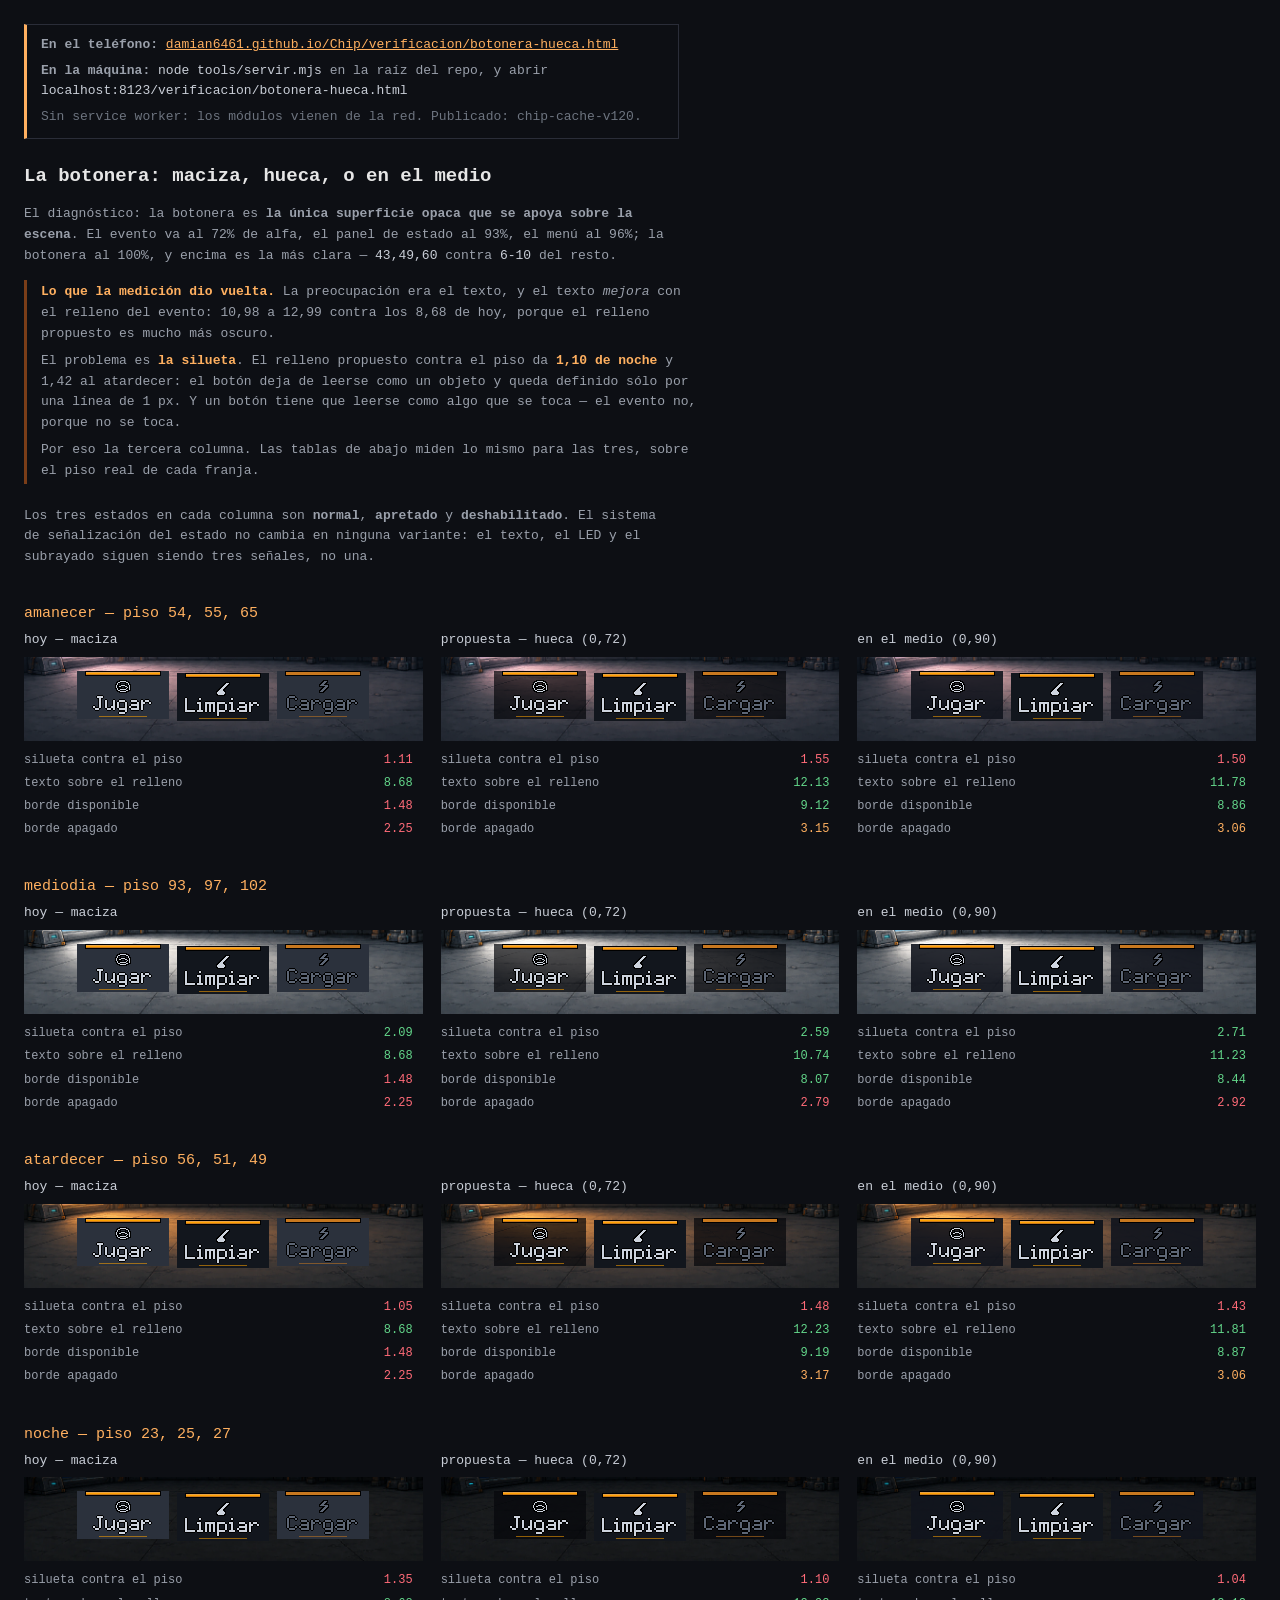
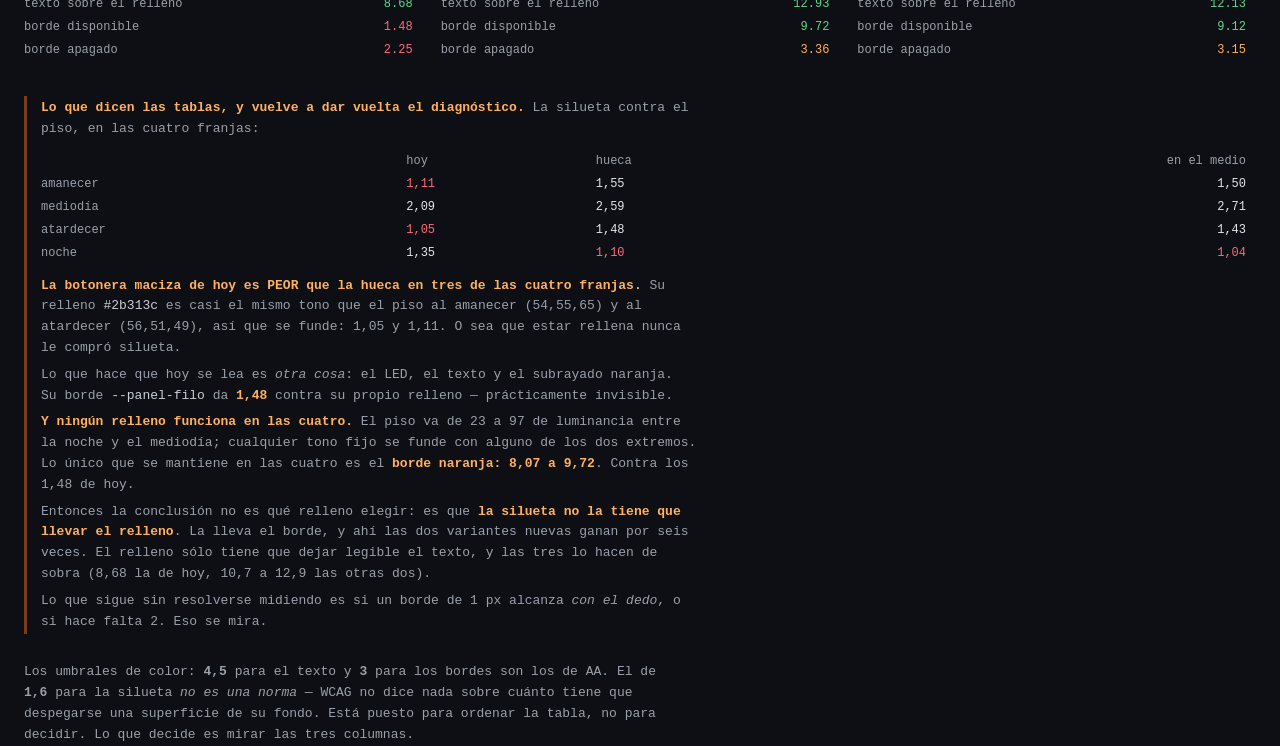
<file: verificacion/botonera-hueca.html>
<!doctype html>
<html lang="es">
<head>
<meta charset="utf-8">
<title>La botonera: maciza, hueca, o en el medio</title>
<!-- La hoja del juego. La geometría, la fuente y los íconos salen de ahí: lo
     único que esta página cambia son el RELLENO y el BORDE, que es exactamente
     lo que está en discusión. Si alguien toca la botonera, esta página lo
     muestra sola. -->
<link rel="stylesheet" href="../style.css">
<style>
  body {
    background: #0d0f14; color: #e6e6e6; margin: 0; padding: 24px 24px 60px;
    font: 14px/1.6 ui-monospace, SFMono-Regular, Menlo, monospace;
  }
  h1 { font-size: 19px; margin: 0 0 6px; }
  h2 { font-size: 15px; color: #ffb060; margin: 34px 0 4px; font-weight: normal; }
  p { color: #9aa0ab; font-size: 13px; max-width: 84ch; }
  .aviso { border-left: 3px solid #7a3d18; padding: 2px 0 2px 14px; margin: 14px 0 22px; }
  .aviso strong { color: #ffb060; }

  .comparacion { display: flex; gap: 18px; flex-wrap: wrap; align-items: flex-start; }
  .columna { flex: 1 1 300px; min-width: 300px; }
  .columna > h3 { font-size: 13px; font-weight: normal; color: #c9ced7; margin: 0 0 6px; }

  /* El piso real de la franja, recortado de la panorámica. Es sobre esto que hay
     que juzgar: el problema no es el botón, es el botón CONTRA su fondo. */
  .suelo {
    background-size: cover;
    background-position: center bottom;
    padding: 14px 10px 22px;
  }
  .suelo #acciones { padding: 0; }
  .suelo #acciones button { width: 92px; }

  table { border-collapse: collapse; font-size: 12px; margin: 8px 0 0; width: 100%; }
  td, th { padding: 2px 10px 2px 0; text-align: left; }
  th { color: #9aa0ab; font-weight: normal; }
  td:last-child, th:last-child { text-align: right; }
  .flojo { color: #ff6b78; }
  .justo { color: #ffb060; }
  .bien { color: #63d68a; }
  code { color: #c9ced7; }

  /* ---- LAS TRES VARIANTES ----
     Sólo relleno y borde. Todo lo demás lo pone style.css. */

  /* 1. LA DE HOY: maciza. Es la única superficie opaca que se apoya sobre la
        escena — medido: alfa 1,00 contra 0,72 del evento, 0,93 del panel de
        estado y 0,96 del menú. */
  .v-hoy #acciones button { background: #2b313c; border-color: var(--panel-filo); }

  /* 2. LA PROPUESTA: el relleno del evento, borde naranja si se puede tocar. */
  .v-hueca #acciones button {
    background: rgba(6, 8, 12, 0.72);
    border-color: var(--boton-naranja);
  }
  .v-hueca #acciones button[aria-disabled='true'] { border-color: var(--panel-linea); }

  /* 3. LA DEL MEDIO. Mismo tinte que el evento, pero más opaca y un punto más
        clara: lo que se busca es que la pieza siga teniendo silueta contra el
        piso sin volver a ser un bloque macizo. El borde naranja se queda. */
  .v-media #acciones button {
    background: rgba(17, 21, 29, 0.9);
    border-color: var(--boton-naranja);
  }
  .v-media #acciones button[aria-disabled='true'] { border-color: var(--panel-linea); }
</style>
</head>
<body>


<!-- ============================================================================
     CÓMO ABRIR ESTA PÁGINA — leer antes de concluir que no muestra nada.

     Va INLINE y en un script CLÁSICO, no en un módulo, y las dos cosas son a
     propósito: es el único código de la página que tiene que correr aunque todo
     lo demás esté bloqueado.

     El bloque está REPETIDO en TODAS las páginas de verificacion/, y eso
     también es deliberado. Un archivo compartido es una cosa más que puede no
     cargar, y el caso que este bloque atiende es exactamente ése. Que las cuatro
     copias no se separen lo hace cumplir tests/assets.test.js.
     ============================================================================ -->
<style>
  #como-abrirla {
    border: 1px solid #2a2d38; border-left: 3px solid #ffb060;
    padding: 10px 14px; margin: 0 0 22px; max-width: 84ch;
    font: 13px/1.55 ui-monospace, SFMono-Regular, Menlo, monospace; color: #9aa0ab;
  }
  #como-abrirla p { margin: 0 0 6px; max-width: none; font-size: 13px; color: inherit; }
  #como-abrirla p:last-child { margin-bottom: 0; }
  #como-abrirla a { color: #ffb060; }
  #aviso-protocolo { color: #ff6b78; }
  #version-sw:empty { display: none; }
</style>
<div id="como-abrirla">
  <p id="aviso-protocolo" hidden>
    <strong>ASÍ NO SE VE NADA, Y NO ES QUE NO HAYA NADA.</strong>
    Esta página se dibuja con módulos ES, y el navegador los bloquea en
    <code>file://</code>. El script no corre, queda sólo el texto, y el resultado
    se parece a «no hay nada que mostrar». Hay que servirla por HTTP:
  </p>
  <p>
    <strong>En el teléfono:</strong>
    <a href="https://damian6461.github.io/Chip/verificacion/botonera-hueca.html">damian6461.github.io/Chip/verificacion/botonera-hueca.html</a>
  </p>
  <p>
    <strong>En la máquina:</strong> <code>node tools/servir.mjs</code> en la raíz
    del repo, y abrir <code>localhost:8123/verificacion/botonera-hueca.html</code>
  </p>
  <p id="version-sw"></p>
</div>
<script>
  (function () {
    if (location.protocol === 'file:') {
      document.getElementById('aviso-protocolo').hidden = false;
      return;
    }

    /* Y LA OTRA MITAD DE ABRIRLA BIEN: CON QUÉ VERSIÓN SE ESTÁ MIRANDO.

       js/config.js y js/tema.js SÍ están en ARCHIVOS_CACHE, así que un teléfono
       con un service worker viejo le sirve a esta página los módulos de esa
       versión. La página anda, dibuja, no se queja — y mide una versión que ya
       no existe. Es el mismo modo de falla que costó dos deploys, ahora del lado
       de la herramienta que tendría que detectarlo.

       Todo esto es informativo y no puede romper la página: si algo falla, el
       renglón queda vacío y el CSS lo esconde. */
    var linea = document.getElementById('version-sw');
    function decir(texto, alarma) {
      linea.textContent = texto;
      linea.style.color = alarma ? '#ffb060' : '#6d747f';
    }

    fetch('../sw.js', { cache: 'no-store' })
      .then(function (r) { return r.text(); })
      .then(function (t) {
        var publicada = (t.match(/CACHE_VERSION\s*=\s*'([^']+)'/) || [])[1] || '?';

        if (!('serviceWorker' in navigator) || !navigator.serviceWorker.controller) {
          decir('Sin service worker: los módulos vienen de la red. Publicado: ' + publicada + '.', false);
          return;
        }

        var canal = new MessageChannel();
        var reloj = setTimeout(function () {
          decir('El service worker no contestó en 400 ms. Publicado: ' + publicada + '.', true);
        }, 400);

        canal.port1.onmessage = function (e) {
          clearTimeout(reloj);
          var puesta = (e.data && e.data.version) || '?';
          decir(
            puesta === publicada
              ? 'Service worker ' + puesta + ', igual que lo publicado.'
              : 'OJO: esta página se sirve con ' + puesta + ' y lo publicado es ' +
                publicada + '. Estás mirando una versión vieja — recargá dos veces.',
            puesta !== publicada
          );
        };

        navigator.serviceWorker.controller.postMessage('version', [canal.port2]);
      })
      .catch(function () {});
  })();
</script>

<h1>La botonera: maciza, hueca, o en el medio</h1>
<p>
  El diagnóstico: la botonera es <strong>la única superficie opaca que se apoya
  sobre la escena</strong>. El evento va al 72% de alfa, el panel de estado al
  93%, el menú al 96%; la botonera al 100%, y encima es la más clara —
  <code>43,49,60</code> contra <code>6-10</code> del resto.
</p>

<div class="aviso">
  <p style="margin:0">
    <strong>Lo que la medición dio vuelta.</strong> La preocupación era el texto,
    y el texto <em>mejora</em> con el relleno del evento: 10,98 a 12,99 contra
    los 8,68 de hoy, porque el relleno propuesto es mucho más oscuro.
  </p>
  <p style="margin:6px 0 0">
    El problema es <strong>la silueta</strong>. El relleno propuesto contra el
    piso da <strong>1,10 de noche</strong> y 1,42 al atardecer: el botón deja de
    leerse como un objeto y queda definido sólo por una línea de 1 px. Y un botón
    tiene que leerse como algo que se toca — el evento no, porque no se toca.
  </p>
  <p style="margin:6px 0 0">
    Por eso la tercera columna. Las tablas de abajo miden lo mismo para las tres,
    sobre el piso real de cada franja.
  </p>
</div>

<p>
  Los tres estados en cada columna son <strong>normal</strong>,
  <strong>apretado</strong> y <strong>deshabilitado</strong>. El sistema de
  señalización del estado no cambia en ninguna variante: el texto, el LED y el
  subrayado siguen siendo tres señales, no una.
</p>

<div id="todo"></div>

<script type="module">
import { variablesDeTema } from '../js/tema.js';
import { FRANJAS_DIA, COLORES_BOTON, COLORES_PANEL, FUENTE_BOTONERA } from '../js/config.js';

for (const [nombre, valor] of Object.entries(variablesDeTema())) {
  document.documentElement.style.setProperty(nombre, valor);
}

// La fuente, con query: el navegador cachea las fuentes por URL con muchas ganas
// y una página de verificación que muestra la de ayer no verifica nada. Ya pasó.
const fresca = new FontFace('Chip Pixel Fresca', `url(../${FUENTE_BOTONERA.ruta}?v=${Date.now()})`);
await fresca.load();
document.fonts.add(fresca);
document.documentElement.style.setProperty('--fuente-pixel', "'Chip Pixel Fresca'");

const ICONOS = {
  jugar: [[5,2,6],[3,3,2],[11,3,2],[2,4,1],[13,4,1],[2,5,1],[13,5,1],[1,6,1],[6,6,4],[14,6,1],[1,7,1],[4,7,2],[10,7,2],[14,7,1],[1,8,1],[12,8,1],[14,8,1],[2,9,1],[11,9,1],[14,9,1],[2,10,1],[5,10,6],[14,10,1],[3,11,2],[11,11,2],[5,12,6]],
  limpiar: [[11,2,3],[10,3,3],[9,4,3],[8,5,3],[7,6,3],[6,7,3],[5,8,3],[4,9,4],[3,10,6],[2,11,8],[2,12,8],[3,13,6]],
  cargar: [[9,2,3],[8,3,3],[7,4,3],[6,5,3],[5,6,8],[10,7,3],[9,8,3],[8,9,3],[7,10,3],[6,11,3],[5,12,3]]
};
const svg = (k) =>
  `<svg viewBox="0 0 16 16" aria-hidden="true">` +
  ICONOS[k].map(([x, y, w]) => `<rect x="${x}" y="${y}" width="${w}" height="1"/>`).join('') +
  `</svg>`;

// Los tres estados. `apretado` va con una clase, porque :active necesita un dedo
// encima y una captura no lo tiene: repite las dos declaraciones de la regla
// real, así que si alguien cambia una y no la otra, la diferencia canta.
const ESTADOS = [
  ['jugar', 'Jugar', ''],
  ['limpiar', 'Limpiar', ' class="fingido"'],
  ['cargar', 'Cargar', ' aria-disabled="true"']
];
const fila = () =>
  `<div id="acciones">` +
  ESTADOS.map(([k, t, attr]) =>
    `<button type="button"${attr}><span class="led" aria-hidden="true"></span>${svg(k)}<span>${t}</span></button>`
  ).join('') +
  `</div>`;

const est = document.createElement('style');
est.textContent = '.fingido { transform: translateY(2px); background: var(--panel-hueco) !important; }';
document.head.appendChild(est);

// ---- La medición ----

const lin = (v) => { v /= 255; return v <= 0.03928 ? v / 12.92 : Math.pow((v + 0.055) / 1.055, 2.4); };
const L = ([r, g, b]) => 0.2126 * lin(r) + 0.7152 * lin(g) + 0.0722 * lin(b);
const K = (a, b) => { const x = L(a), y = L(b); return (Math.max(x, y) + 0.05) / (Math.min(x, y) + 0.05); };
const hex = (h) => [1, 3, 5].map((i) => parseInt(h.slice(i, i + 2), 16));
const sobre = (fondo, [r, g, b, a]) => fondo.map((f, i) => Math.round([r, g, b][i] * a + f * (1 - a)));

// Las tres variantes, con el relleno declarado igual que en el CSS de arriba.
const VARIANTES = [
  { clase: 'v-hoy', nombre: 'hoy — maciza', relleno: [43, 49, 60, 1], borde: COLORES_PANEL.filo },
  { clase: 'v-hueca', nombre: 'propuesta — hueca (0,72)', relleno: [6, 8, 12, 0.72], borde: COLORES_BOTON.naranja },
  { clase: 'v-media', nombre: 'en el medio (0,90)', relleno: [17, 21, 29, 0.9], borde: COLORES_BOTON.naranja }
];

// El piso real de cada franja, promediado en la banda que ocupa la botonera:
// el último 12% del alto de la escena, que es donde está apoyada.
async function pisoDe(ruta) {
  const img = new Image();
  img.src = '../' + ruta;
  await img.decode();
  const c = document.createElement('canvas');
  c.width = 480; c.height = 888;
  const g = c.getContext('2d', { willReadFrequently: true });
  const k = Math.max(c.width / img.width, c.height / img.height);
  g.drawImage(img, (c.width - img.width * k) / 2, (c.height - img.height * k) / 2, img.width * k, img.height * k);
  const d = g.getImageData(0, Math.round(c.height * 0.88), c.width, Math.round(c.height * 0.12)).data;
  let r = 0, gg = 0, b = 0, n = 0;
  for (let i = 0; i < d.length; i += 4) { r += d[i]; gg += d[i + 1]; b += d[i + 2]; n++; }
  return [Math.round(r / n), Math.round(gg / n), Math.round(b / n)];
}

const marca = (v, minimo) => {
  const clase = v < minimo ? 'flojo' : v < minimo * 1.25 ? 'justo' : 'bien';
  return `<span class="${clase}">${v.toFixed(2)}</span>`;
};

const todo = document.getElementById('todo');

for (const franja of FRANJAS_DIA) {
  const piso = await pisoDe(franja.fondo);

  const seccion = document.createElement('section');
  seccion.innerHTML =
    `<h2>${franja.nombre} — piso ${piso.join(', ')}</h2>` +
    `<div class="comparacion">` +
    VARIANTES.map((v) => {
      const relleno = sobre(piso, v.relleno);
      const silueta = K(relleno, piso);
      const texto = K(hex(COLORES_BOTON.texto), relleno);
      const borde = K(hex(v.borde), relleno);
      const apagado = K(hex(COLORES_PANEL.linea), relleno);

      return (
        `<div class="columna ${v.clase}">` +
        `<h3>${v.nombre}</h3>` +
        `<div class="suelo" style="background-image:url(../${franja.fondo})">${fila()}</div>` +
        `<table>` +
        `<tr><th>silueta contra el piso</th><td>${marca(silueta, 1.6)}</td></tr>` +
        `<tr><th>texto sobre el relleno</th><td>${marca(texto, 4.5)}</td></tr>` +
        `<tr><th>borde disponible</th><td>${marca(borde, 3)}</td></tr>` +
        `<tr><th>borde apagado</th><td>${marca(apagado, 3)}</td></tr>` +
        `</table>` +
        `</div>`
      );
    }).join('') +
    `</div>`;

  todo.appendChild(seccion);
}

// El umbral de la silueta —1,6— no sale de ninguna norma: WCAG no dice nada
// sobre "cuánto tiene que despegarse una superficie de su fondo". Es el número
// abajo del cual, mirando, la pieza deja de leerse como un objeto y pasa a
// leerse como un borde flotando. Está puesto para ordenar la tabla, no para
// decidir: lo que decide es mirar las tres columnas de arriba.
const cierre = document.createElement('div');
cierre.className = 'aviso';
cierre.style.marginTop = '34px';
cierre.innerHTML =
  '<p style="margin:0"><strong>Lo que dicen las tablas, y vuelve a dar vuelta el diagnóstico.</strong> ' +
  'La silueta contra el piso, en las cuatro franjas:</p>' +
  '<table style="margin:10px 0">' +
  '<tr><th></th><th>hoy</th><th>hueca</th><th>en el medio</th></tr>' +
  '<tr><th>amanecer</th><td class="flojo">1,11</td><td>1,55</td><td>1,50</td></tr>' +
  '<tr><th>mediodía</th><td>2,09</td><td>2,59</td><td>2,71</td></tr>' +
  '<tr><th>atardecer</th><td class="flojo">1,05</td><td>1,48</td><td>1,43</td></tr>' +
  '<tr><th>noche</th><td>1,35</td><td class="flojo">1,10</td><td class="flojo">1,04</td></tr>' +
  '</table>' +
  '<p style="margin:6px 0 0"><strong>La botonera maciza de hoy es PEOR que la hueca en tres de las cuatro franjas.</strong> ' +
  'Su relleno <code>#2b313c</code> es casi el mismo tono que el piso al amanecer (54,55,65) y al atardecer (56,51,49), ' +
  'así que se funde: 1,05 y 1,11. O sea que estar rellena nunca le compró silueta.</p>' +
  '<p style="margin:6px 0 0">Lo que hace que hoy se lea es <em>otra cosa</em>: el LED, el texto y el subrayado naranja. ' +
  'Su borde <code>--panel-filo</code> da <strong>1,48</strong> contra su propio relleno — prácticamente invisible.</p>' +
  '<p style="margin:6px 0 0"><strong>Y ningún relleno funciona en las cuatro.</strong> El piso va de 23 a 97 de luminancia ' +
  'entre la noche y el mediodía; cualquier tono fijo se funde con alguno de los dos extremos. Lo único que se mantiene ' +
  'en las cuatro es el <strong>borde naranja: 8,07 a 9,72</strong>. Contra los 1,48 de hoy.</p>' +
  '<p style="margin:6px 0 0">Entonces la conclusión no es qué relleno elegir: es que <strong>la silueta no la tiene que ' +
  'llevar el relleno</strong>. La lleva el borde, y ahí las dos variantes nuevas ganan por seis veces. El relleno sólo ' +
  'tiene que dejar legible el texto, y las tres lo hacen de sobra (8,68 la de hoy, 10,7 a 12,9 las otras dos).</p>' +
  '<p style="margin:6px 0 0">Lo que sigue sin resolverse midiendo es si un borde de 1 px alcanza <em>con el dedo</em>, ' +
  'o si hace falta 2. Eso se mira.</p>';
document.getElementById('todo').appendChild(cierre);

const nota = document.createElement('p');
nota.style.marginTop = '28px';
nota.innerHTML =
  'Los umbrales de color: <strong>4,5</strong> para el texto y <strong>3</strong> para los bordes ' +
  'son los de AA. El de <strong>1,6</strong> para la silueta <em>no es una norma</em> — WCAG no dice nada ' +
  'sobre cuánto tiene que despegarse una superficie de su fondo. Está puesto para ordenar la tabla, ' +
  'no para decidir. Lo que decide es mirar las tres columnas.';
todo.appendChild(nota);
</script>
</body>
</html>
</file>
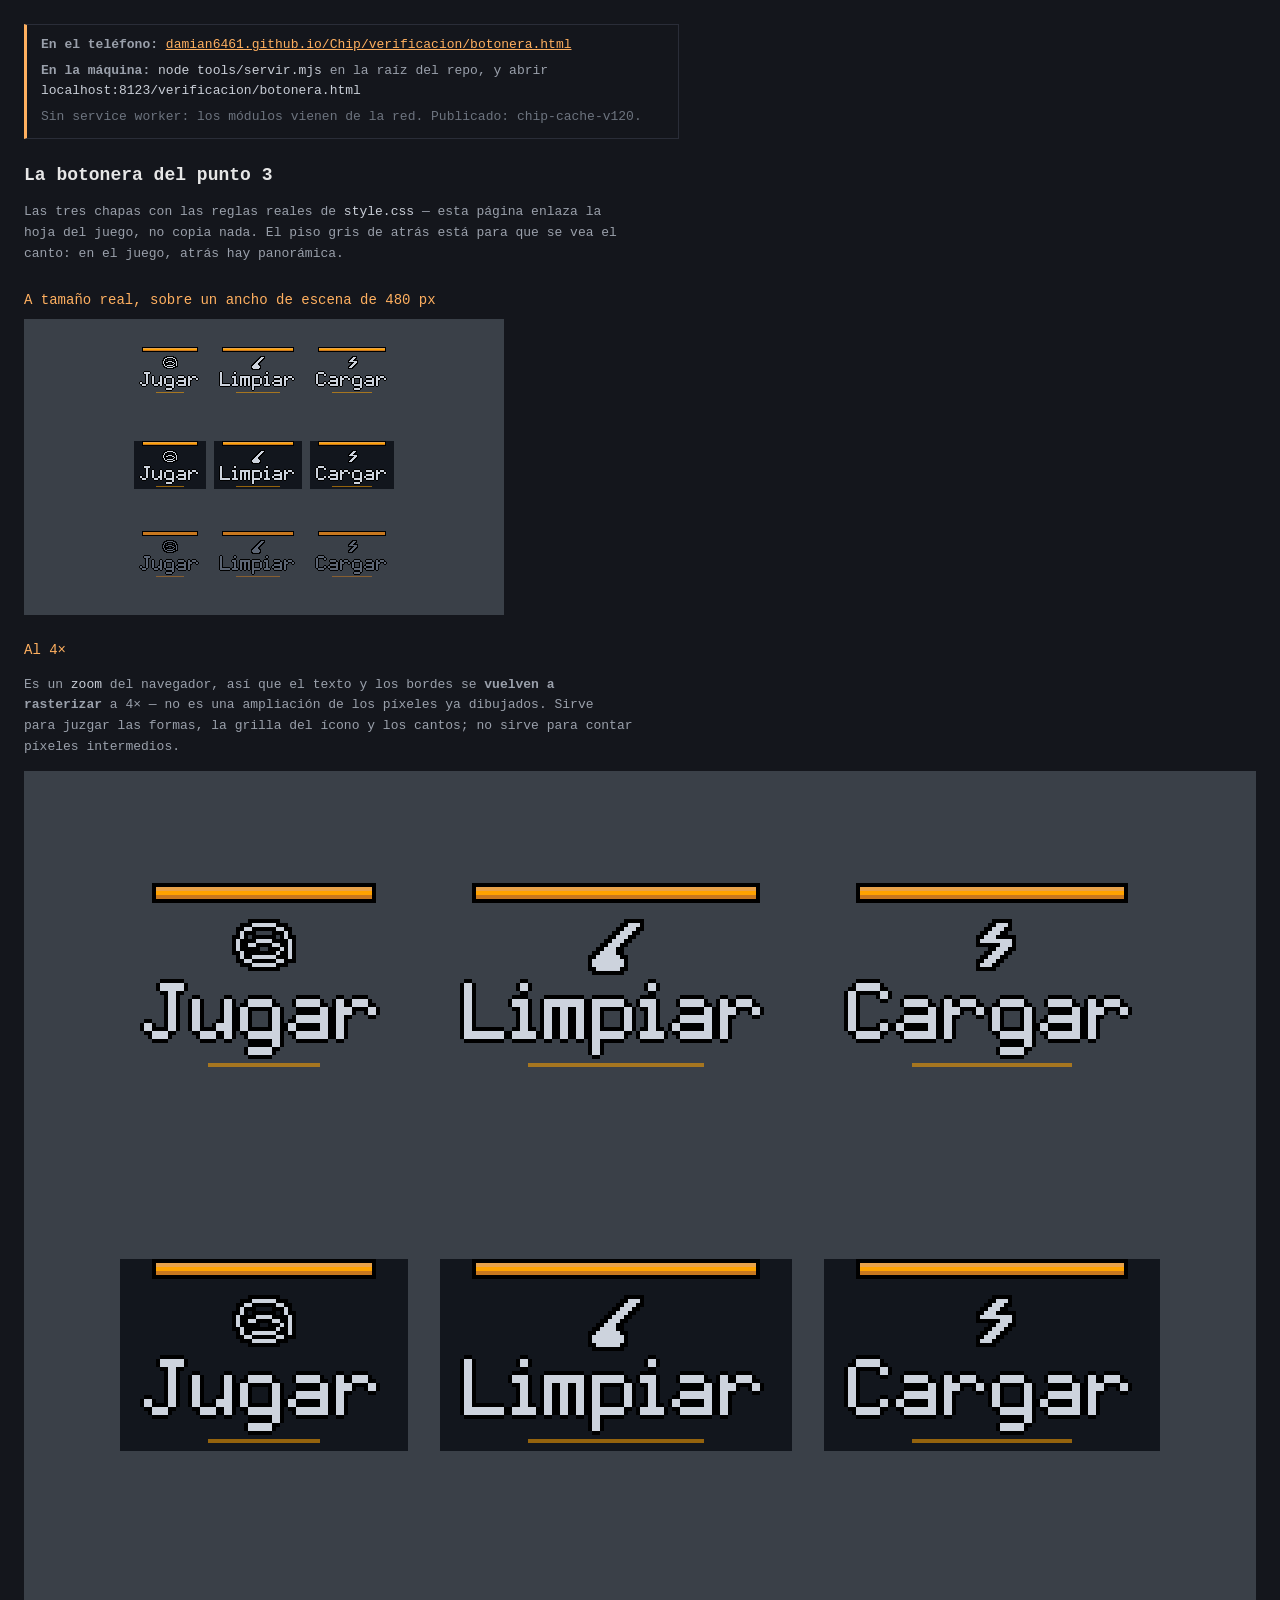
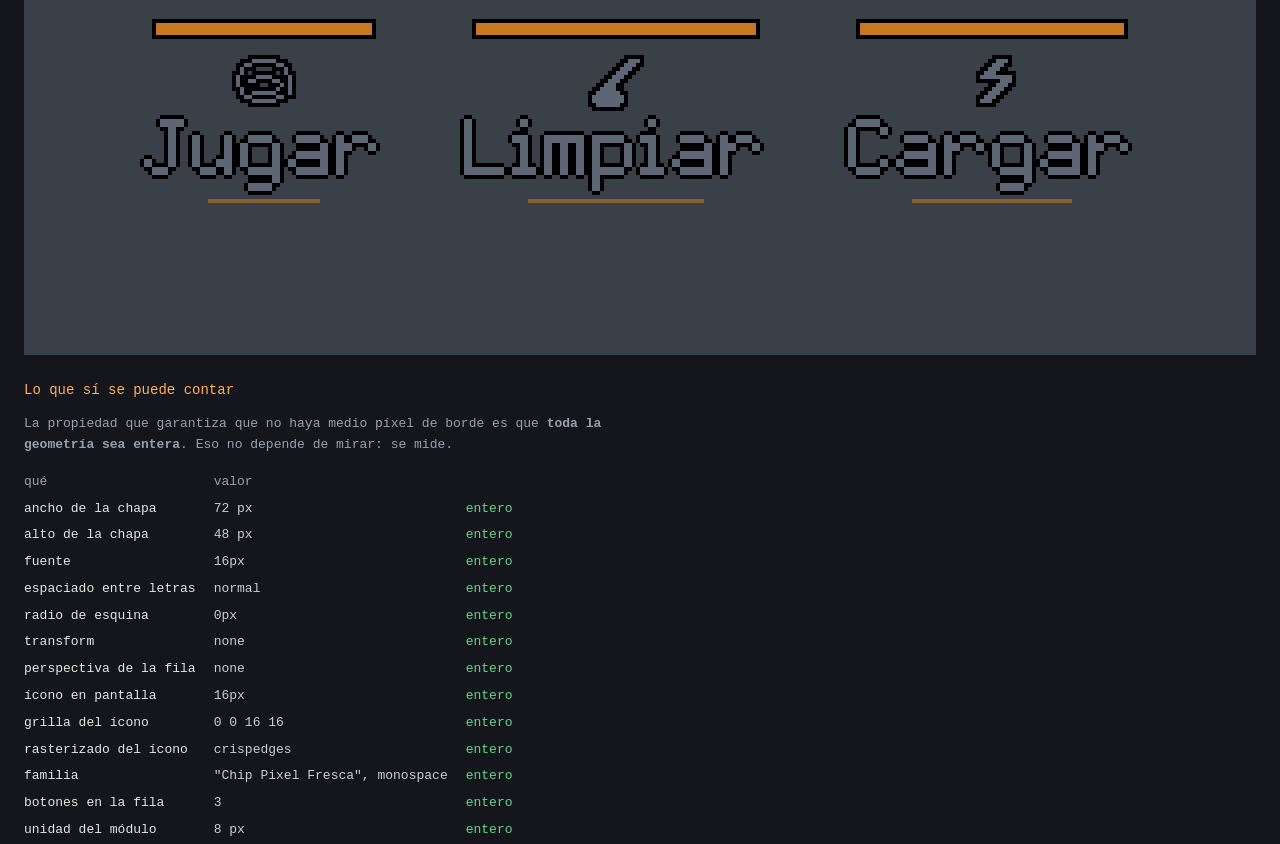
<file: verificacion/botonera.html>
<!doctype html>
<html lang="es">
<head>
<meta charset="utf-8">
<title>La botonera del punto 3, a tamaño real y ampliada</title>
<!-- La hoja del juego, sin copiar nada: las reglas de la botonera son las que
     se ven acá. Si alguien las cambia, esta página cambia sola. -->
<link rel="stylesheet" href="../style.css">
<style>
  body {
    background: #14161c; color: #e6e6e6; margin: 0; padding: 24px;
    font: 14px/1.6 ui-monospace, SFMono-Regular, Menlo, monospace;
  }
  h1 { font-size: 18px; margin: 0 0 4px; }
  h2 { font-size: 14px; color: #ffb060; margin: 24px 0 8px; font-weight: normal; }
  p { color: #9aa0ab; font-size: 13px; max-width: 78ch; }
  .piso {
    background: #3a4048;
    padding: 12px 0 20px;
    width: 480px;
    max-width: 100%;
  }
  .ampliada { zoom: 4; width: 480px; }
  .lado { display: flex; gap: 32px; align-items: flex-start; flex-wrap: wrap; }
  table { border-collapse: collapse; font-size: 13px; margin-top: 8px; }
  td, th { padding: 3px 18px 3px 0; text-align: left; }
  th { color: #9aa0ab; font-weight: normal; }
  .ok { color: #63d68a; }
  .mal { color: #ff6b78; }
  code { color: #c9ced7; }
</style>
</head>
<body>


<!-- ============================================================================
     CÓMO ABRIR ESTA PÁGINA — leer antes de concluir que no muestra nada.

     Va INLINE y en un script CLÁSICO, no en un módulo, y las dos cosas son a
     propósito: es el único código de la página que tiene que correr aunque todo
     lo demás esté bloqueado.

     El bloque está REPETIDO en TODAS las páginas de verificacion/, y eso
     también es deliberado. Un archivo compartido es una cosa más que puede no
     cargar, y el caso que este bloque atiende es exactamente ése. Que las cuatro
     copias no se separen lo hace cumplir tests/assets.test.js.
     ============================================================================ -->
<style>
  #como-abrirla {
    border: 1px solid #2a2d38; border-left: 3px solid #ffb060;
    padding: 10px 14px; margin: 0 0 22px; max-width: 84ch;
    font: 13px/1.55 ui-monospace, SFMono-Regular, Menlo, monospace; color: #9aa0ab;
  }
  #como-abrirla p { margin: 0 0 6px; max-width: none; font-size: 13px; color: inherit; }
  #como-abrirla p:last-child { margin-bottom: 0; }
  #como-abrirla a { color: #ffb060; }
  #aviso-protocolo { color: #ff6b78; }
  #version-sw:empty { display: none; }
</style>
<div id="como-abrirla">
  <p id="aviso-protocolo" hidden>
    <strong>ASÍ NO SE VE NADA, Y NO ES QUE NO HAYA NADA.</strong>
    Esta página se dibuja con módulos ES, y el navegador los bloquea en
    <code>file://</code>. El script no corre, queda sólo el texto, y el resultado
    se parece a «no hay nada que mostrar». Hay que servirla por HTTP:
  </p>
  <p>
    <strong>En el teléfono:</strong>
    <a href="https://damian6461.github.io/Chip/verificacion/botonera.html">damian6461.github.io/Chip/verificacion/botonera.html</a>
  </p>
  <p>
    <strong>En la máquina:</strong> <code>node tools/servir.mjs</code> en la raíz
    del repo, y abrir <code>localhost:8123/verificacion/botonera.html</code>
  </p>
  <p id="version-sw"></p>
</div>
<script>
  (function () {
    if (location.protocol === 'file:') {
      document.getElementById('aviso-protocolo').hidden = false;
      return;
    }

    /* Y LA OTRA MITAD DE ABRIRLA BIEN: CON QUÉ VERSIÓN SE ESTÁ MIRANDO.

       js/config.js y js/tema.js SÍ están en ARCHIVOS_CACHE, así que un teléfono
       con un service worker viejo le sirve a esta página los módulos de esa
       versión. La página anda, dibuja, no se queja — y mide una versión que ya
       no existe. Es el mismo modo de falla que costó dos deploys, ahora del lado
       de la herramienta que tendría que detectarlo.

       Todo esto es informativo y no puede romper la página: si algo falla, el
       renglón queda vacío y el CSS lo esconde. */
    var linea = document.getElementById('version-sw');
    function decir(texto, alarma) {
      linea.textContent = texto;
      linea.style.color = alarma ? '#ffb060' : '#6d747f';
    }

    fetch('../sw.js', { cache: 'no-store' })
      .then(function (r) { return r.text(); })
      .then(function (t) {
        var publicada = (t.match(/CACHE_VERSION\s*=\s*'([^']+)'/) || [])[1] || '?';

        if (!('serviceWorker' in navigator) || !navigator.serviceWorker.controller) {
          decir('Sin service worker: los módulos vienen de la red. Publicado: ' + publicada + '.', false);
          return;
        }

        var canal = new MessageChannel();
        var reloj = setTimeout(function () {
          decir('El service worker no contestó en 400 ms. Publicado: ' + publicada + '.', true);
        }, 400);

        canal.port1.onmessage = function (e) {
          clearTimeout(reloj);
          var puesta = (e.data && e.data.version) || '?';
          decir(
            puesta === publicada
              ? 'Service worker ' + puesta + ', igual que lo publicado.'
              : 'OJO: esta página se sirve con ' + puesta + ' y lo publicado es ' +
                publicada + '. Estás mirando una versión vieja — recargá dos veces.',
            puesta !== publicada
          );
        };

        navigator.serviceWorker.controller.postMessage('version', [canal.port2]);
      })
      .catch(function () {});
  })();
</script>

<h1>La botonera del punto 3</h1>
<p>
  Las tres chapas con las reglas reales de <code>style.css</code> — esta página
  enlaza la hoja del juego, no copia nada. El piso gris de atrás está para que se
  vea el canto: en el juego, atrás hay panorámica.
</p>

<h2>A tamaño real, sobre un ancho de escena de 480 px</h2>
<div class="piso" id="real"></div>

<h2>Al 4×</h2>
<p>
  Es un <code>zoom</code> del navegador, así que el texto y los bordes se
  <strong>vuelven a rasterizar</strong> a 4× — no es una ampliación de los
  píxeles ya dibujados. Sirve para juzgar las formas, la grilla del ícono y los
  cantos; no sirve para contar píxeles intermedios.
</p>
<div class="piso ampliada" id="grande"></div>

<h2>Lo que sí se puede contar</h2>
<p>
  La propiedad que garantiza que no haya medio píxel de borde es que
  <strong>toda la geometría sea entera</strong>. Eso no depende de mirar: se
  mide.
</p>
<table id="medidas">
  <tr><th>qué</th><th>valor</th><th></th></tr>
</table>

<script type="module">
import { variablesDeTema } from '../js/tema.js';
import { BOTONERA, FUENTE_BOTONERA, BOTONES_EN_LA_FILA } from '../js/config.js';

// El mismo puente que usa el juego. Sin esto, todas las reglas de la botonera
// caerían a sus valores por defecto y esta página mostraría otra cosa.
for (const [nombre, valor] of Object.entries(variablesDeTema())) {
  document.documentElement.style.setProperty(nombre, valor);
}

// LA FUENTE SE CARGA CON UNA QUERY, y no es una precaución de más: el navegador
// cachea las fuentes por URL con muchas ganas, y una página de verificación que
// muestra la fuente de ayer es el mismo defecto que el overlay congelado del
// cable. Ya pasó acá: se regeneró la fuente, se recargó, y la página seguía
// mostrando la anterior — medido, la `i` avanzaba 6 px cuando en disco ya
// avanzaba 4.
//
// En el juego esto no hace falta: ahí lo resuelve CACHE_VERSION.
const fresca = new FontFace(
  'Chip Pixel Fresca',
  `url(../${FUENTE_BOTONERA.ruta}?v=${Date.now()})`
);
await fresca.load();
document.fonts.add(fresca);
document.documentElement.style.setProperty('--fuente-pixel', "'Chip Pixel Fresca'");

const ICONOS = {
  jugar: [[5,2,6],[3,3,2],[11,3,2],[2,4,1],[13,4,1],[2,5,1],[13,5,1],[1,6,1],[6,6,4],[14,6,1],[1,7,1],[4,7,2],[10,7,2],[14,7,1],[1,8,1],[12,8,1],[14,8,1],[2,9,1],[11,9,1],[14,9,1],[2,10,1],[5,10,6],[14,10,1],[3,11,2],[11,11,2],[5,12,6]],
  limpiar: [[11,2,3],[10,3,3],[9,4,3],[8,5,3],[7,6,3],[6,7,3],[5,8,3],[4,9,4],[3,10,6],[2,11,8],[2,12,8],[3,13,6]],
  cargar: [[9,2,3],[8,3,3],[7,4,3],[6,5,3],[5,6,8],[10,7,3],[9,8,3],[8,9,3],[7,10,3],[6,11,3],[5,12,3]]
};

const svg = (clave) =>
  `<svg viewBox="0 0 16 16" aria-hidden="true">` +
  ICONOS[clave].map(([x, y, w]) => `<rect x="${x}" y="${y}" width="${w}" height="1"/>`).join('') +
  `</svg>`;

// Los tres estados que pide la verificación del punto 3: normal, apretado y
// deshabilitado. El apretado se fuerza con una clase, porque :active necesita un
// dedo encima y una captura no lo tiene.
function fila(estado) {
  const piezas = [
    ['jugar', 'Jugar'],
    ['limpiar', 'Limpiar'],
    ['cargar', 'Cargar']
  ];
  return (
    `<div id="acciones">` +
    piezas
      .map(([clave, texto]) => {
        const apagado = estado === 'apagado' ? ` aria-disabled="true"` : '';
        const apretado = estado === 'apretado' ? ' class="fingiendo-apretado"' : '';
        return (
          `<button type="button"${apagado}${apretado}>` +
          `<span class="led" aria-hidden="true"></span>${svg(clave)}<span>${texto}</span>` +
          `</button>`
        );
      })
      .join('') +
    `</div>`
  );
}

const marcado =
  fila('normal') +
  `<div style="height:12px"></div>` +
  fila('apretado') +
  `<div style="height:12px"></div>` +
  fila('apagado');

document.getElementById('real').innerHTML = marcado;
document.getElementById('grande').innerHTML = marcado;

// El estado apretado, sin dedo: se copian a mano las mismas dos declaraciones
// que tiene la regla :active. Si alguien cambia la regla y no esto, las dos
// filas se ven distinto y la diferencia canta.
const est = document.createElement('style');
est.textContent =
  '.fingiendo-apretado { transform: translateY(2px); background: var(--panel-hueco) !important; }';
document.head.appendChild(est);

// ---- Las medidas ----
await document.fonts.ready;
const boton = document.querySelector('#real #acciones button');
const c = getComputedStyle(boton);
const r = boton.getBoundingClientRect();
const svgEl = boton.querySelector('svg');
const cs = getComputedStyle(svgEl);

const entero = (v) => Number.isInteger(v);
const filas = [
  ['ancho de la chapa', r.width + ' px', entero(r.width)],
  ['alto de la chapa', r.height + ' px', entero(r.height)],
  ['fuente', c.fontSize, parseFloat(c.fontSize) % FUENTE_BOTONERA.nativo === 0],
  ['espaciado entre letras', c.letterSpacing, c.letterSpacing === 'normal' || parseFloat(c.letterSpacing) === 0],
  ['radio de esquina', c.borderRadius, parseFloat(c.borderRadius) === 0],
  ['transform', c.transform, c.transform === 'none'],
  ['perspectiva de la fila', getComputedStyle(boton.parentElement).perspective, getComputedStyle(boton.parentElement).perspective === 'none'],
  ['ícono en pantalla', cs.width, parseFloat(cs.width) % 16 === 0],
  ['grilla del ícono', svgEl.getAttribute('viewBox'), svgEl.getAttribute('viewBox') === '0 0 16 16'],
  ['rasterizado del ícono', cs.shapeRendering, cs.shapeRendering.toLowerCase() === 'crispedges'],
  ['familia', c.fontFamily, c.fontFamily.includes(FUENTE_BOTONERA.familia)],
  ['botones en la fila', String(BOTONES_EN_LA_FILA), true],
  ['unidad del módulo', BOTONERA.unidad + ' px', true]
];

const tabla = document.getElementById('medidas');
for (const [que, valor, bien] of filas) {
  const tr = document.createElement('tr');
  tr.innerHTML = `<td>${que}</td><td><code>${valor}</code></td>` +
                 `<td class="${bien ? 'ok' : 'mal'}">${bien ? 'entero' : 'REVISAR'}</td>`;
  tabla.appendChild(tr);
}

document.title = filas.every(([, , b]) => b) ? 'geometría entera: TODO OK' : 'geometría: HAY DECIMALES';
</script>
</body>
</html>
</file>
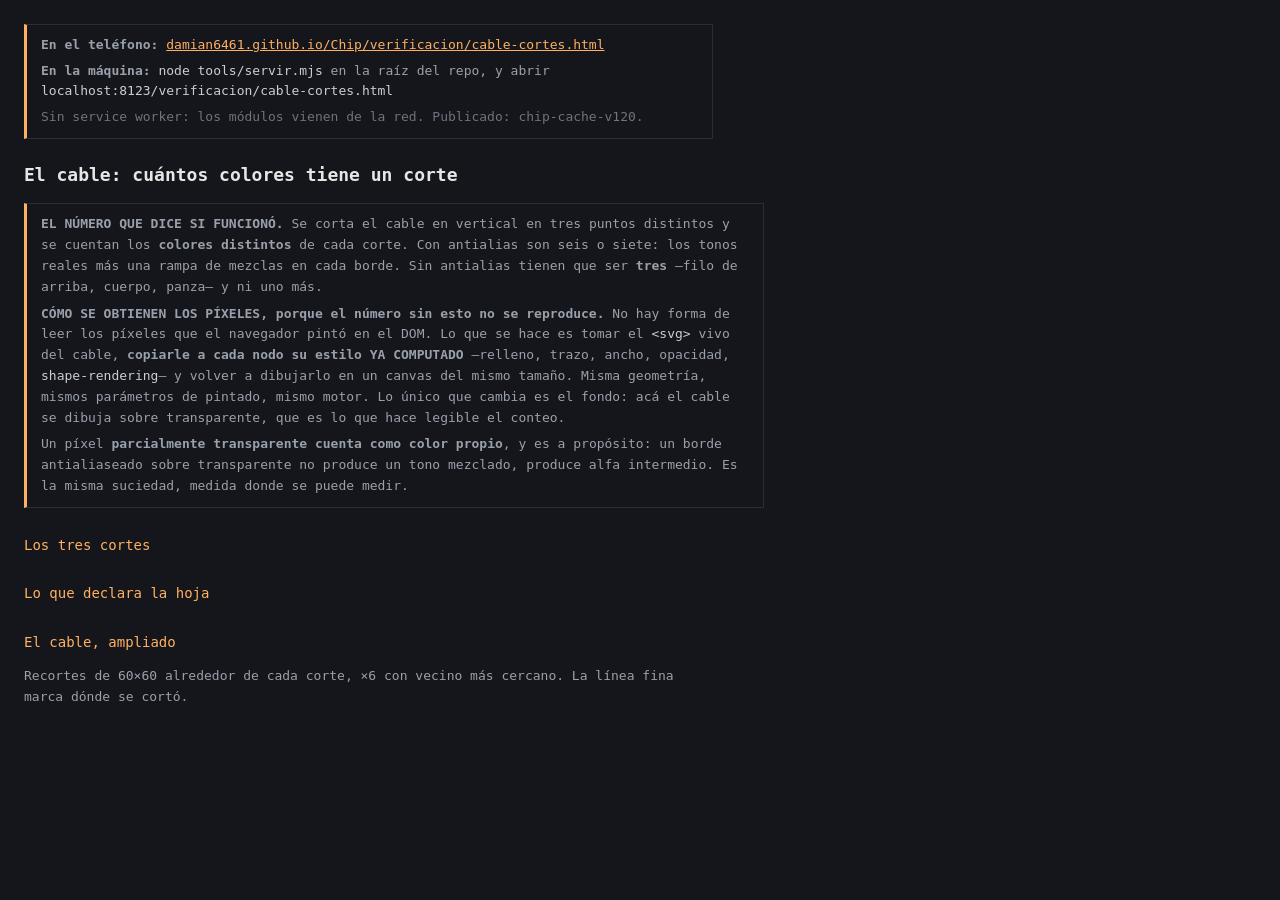
<file: verificacion/cable-cortes.html>
<!doctype html>
<html lang="es">
<head>
<meta charset="utf-8">
<title>El cable: cuántos colores tiene un corte</title>
<style>
  body {
    background: #14161c; color: #e6e6e6; margin: 0; padding: 24px;
    font: 14px/1.6 ui-monospace, SFMono-Regular, Menlo, monospace;
  }
  h1 { font-size: 18px; margin: 0 0 4px; }
  h2 { font-size: 14px; color: #ffb060; margin: 26px 0 8px; font-weight: normal; }
  p { color: #9aa0ab; font-size: 13px; max-width: 84ch; }
  code { color: #c9ced7; }
  table { border-collapse: collapse; font-size: 13px; margin-top: 8px; }
  td, th { padding: 3px 16px 3px 0; text-align: left; vertical-align: top; }
  th { color: #9aa0ab; font-weight: normal; }
  .bien { color: #63d68a; }
  .flojo { color: #ff6b78; }
  .nota {
    border: 1px solid #2a2d38; border-left: 3px solid #ffb060;
    padding: 10px 14px; margin: 14px 0; max-width: 84ch;
  }
  .nota p { margin: 0 0 6px; max-width: none; }
  .nota p:last-child { margin: 0; }
  canvas { image-rendering: pixelated; display: block; }
  .tira { display: flex; gap: 20px; flex-wrap: wrap; align-items: flex-start; }
  .muestra { border: 1px solid #2a2d38; }
</style>
</head>
<body>

<!-- ============================================================================
     CÓMO ABRIR ESTA PÁGINA — leer antes de concluir que no muestra nada.

     Va INLINE y en un script CLÁSICO, no en un módulo, y las dos cosas son a
     propósito: es el único código de la página que tiene que correr aunque todo
     lo demás esté bloqueado.

     El bloque está REPETIDO en TODAS las páginas de verificacion/, y eso
     también es deliberado. Un archivo compartido es una cosa más que puede no
     cargar, y el caso que este bloque atiende es exactamente ése. Que las cuatro
     copias no se separen lo hace cumplir tests/assets.test.js.
     ============================================================================ -->
<style>
  #como-abrirla {
    border: 1px solid #2a2d38; border-left: 3px solid #ffb060;
    padding: 10px 14px; margin: 0 0 22px; max-width: 84ch;
    font: 13px/1.55 ui-monospace, SFMono-Regular, Menlo, monospace; color: #9aa0ab;
  }
  #como-abrirla p { margin: 0 0 6px; max-width: none; font-size: 13px; color: inherit; }
  #como-abrirla p:last-child { margin-bottom: 0; }
  #como-abrirla a { color: #ffb060; }
  #aviso-protocolo { color: #ff6b78; }
  #version-sw:empty { display: none; }
</style>
<div id="como-abrirla">
  <p id="aviso-protocolo" hidden>
    <strong>ASÍ NO SE VE NADA, Y NO ES QUE NO HAYA NADA.</strong>
    Esta página se dibuja con módulos ES, y el navegador los bloquea en
    <code>file://</code>. El script no corre, queda sólo el texto, y el resultado
    se parece a «no hay nada que mostrar». Hay que servirla por HTTP:
  </p>
  <p>
    <strong>En el teléfono:</strong>
    <a href="https://damian6461.github.io/Chip/verificacion/cable-cortes.html">damian6461.github.io/Chip/verificacion/cable-cortes.html</a>
  </p>
  <p>
    <strong>En la máquina:</strong> <code>node tools/servir.mjs</code> en la raíz
    del repo, y abrir <code>localhost:8123/verificacion/cable-cortes.html</code>
  </p>
  <p id="version-sw"></p>
</div>
<script>
  (function () {
    if (location.protocol === 'file:') {
      document.getElementById('aviso-protocolo').hidden = false;
      return;
    }

    /* Y LA OTRA MITAD DE ABRIRLA BIEN: CON QUÉ VERSIÓN SE ESTÁ MIRANDO.

       js/config.js y js/tema.js SÍ están en ARCHIVOS_CACHE, así que un teléfono
       con un service worker viejo le sirve a esta página los módulos de esa
       versión. La página anda, dibuja, no se queja — y mide una versión que ya
       no existe. Es el mismo modo de falla que costó dos deploys, ahora del lado
       de la herramienta que tendría que detectarlo.

       Todo esto es informativo y no puede romper la página: si algo falla, el
       renglón queda vacío y el CSS lo esconde. */
    var linea = document.getElementById('version-sw');
    function decir(texto, alarma) {
      linea.textContent = texto;
      linea.style.color = alarma ? '#ffb060' : '#6d747f';
    }

    fetch('../sw.js', { cache: 'no-store' })
      .then(function (r) { return r.text(); })
      .then(function (t) {
        var publicada = (t.match(/CACHE_VERSION\s*=\s*'([^']+)'/) || [])[1] || '?';

        if (!('serviceWorker' in navigator) || !navigator.serviceWorker.controller) {
          decir('Sin service worker: los módulos vienen de la red. Publicado: ' + publicada + '.', false);
          return;
        }

        var canal = new MessageChannel();
        var reloj = setTimeout(function () {
          decir('El service worker no contestó en 400 ms. Publicado: ' + publicada + '.', true);
        }, 400);

        canal.port1.onmessage = function (e) {
          clearTimeout(reloj);
          var puesta = (e.data && e.data.version) || '?';
          decir(
            puesta === publicada
              ? 'Service worker ' + puesta + ', igual que lo publicado.'
              : 'OJO: esta página se sirve con ' + puesta + ' y lo publicado es ' +
                publicada + '. Estás mirando una versión vieja — recargá dos veces.',
            puesta !== publicada
          );
        };

        navigator.serviceWorker.controller.postMessage('version', [canal.port2]);
      })
      .catch(function () {});
  })();
</script>

<h1>El cable: cuántos colores tiene un corte</h1>

<div class="nota">
  <p>
    <strong>EL NÚMERO QUE DICE SI FUNCIONÓ.</strong> Se corta el cable en
    vertical en tres puntos distintos y se cuentan los <strong>colores
    distintos</strong> de cada corte. Con antialias son seis o siete: los tonos
    reales más una rampa de mezclas en cada borde. Sin antialias tienen que ser
    <strong>tres</strong> —filo de arriba, cuerpo, panza— y ni uno más.
  </p>
  <p>
    <strong>CÓMO SE OBTIENEN LOS PÍXELES, porque el número sin esto no se
    reproduce.</strong> No hay forma de leer los píxeles que el navegador pintó
    en el DOM. Lo que se hace es tomar el <code>&lt;svg&gt;</code> vivo del
    cable, <strong>copiarle a cada nodo su estilo YA COMPUTADO</strong> —relleno,
    trazo, ancho, opacidad, <code>shape-rendering</code>— y volver a dibujarlo en
    un canvas del mismo tamaño. Misma geometría, mismos parámetros de pintado,
    mismo motor. Lo único que cambia es el fondo: acá el cable se dibuja sobre
    transparente, que es lo que hace legible el conteo.
  </p>
  <p>
    Un píxel <strong>parcialmente transparente cuenta como color propio</strong>,
    y es a propósito: un borde antialiaseado sobre transparente no produce un
    tono mezclado, produce alfa intermedio. Es la misma suciedad, medida donde se
    puede medir.
  </p>
</div>

<h2>Los tres cortes</h2>
<div id="cortes"></div>

<h2>Lo que declara la hoja</h2>
<div id="estilos"></div>

<h2>El cable, ampliado</h2>
<p>
  Recortes de 60×60 alrededor de cada corte, ×6 con vecino más cercano. La línea
  fina marca dónde se cortó.
</p>
<div id="ampliaciones" class="tira"></div>

<script type="module">
const ESCENA = { ancho: 390, alto: 844 };
const CORTES_QUE = 3;

// ---- El juego, en un viewport de layout de verdad ----
const marco = document.createElement('iframe');
marco.style.cssText = `border:0;width:${ESCENA.ancho}px;height:${ESCENA.alto}px;position:absolute;left:-9999px`;
marco.src = '../index.html?debug';
document.body.appendChild(marco);
await new Promise((r) => { marco.onload = r; });
await new Promise((r) => setTimeout(r, 2500));

const doc = marco.contentDocument;

// EL ESTADO SE FUERZA POR EL PANEL DE DEBUG, que es la única puerta que hay: la
// api vive adentro del módulo y no está en window. Se busca el <select> que
// tenga `cargando` entre sus opciones, se lo pone y se dispara el change — o
// sea, exactamente lo que haría un dedo.
const selects = [...doc.querySelectorAll('select')];
const selVisual = selects.find((s) => [...s.options].some((o) => o.value === 'cargando'));
if (!selVisual) throw new Error('no apareció el selector de estado visual del panel de debug');
selVisual.value = 'cargando';
selVisual.dispatchEvent(new marco.contentWindow.Event('change'));
await new Promise((r) => setTimeout(r, 1200));

// ---- El SVG del cable, con los estilos computados adentro ----
//
// PROPIEDADES QUE SE COPIAN Y POR QUÉ ÉSAS: son todas las que deciden un píxel
// del cable. Si mañana alguien agrega una —un `stroke-dasharray`, un `filter`—
// y no está en esta lista, el canvas dibujaría otra cosa que el DOM y el número
// mentiría. Por eso la lista va acá, corta y a la vista.
const PROPIEDADES = [
  'fill', 'fill-opacity', 'stroke', 'stroke-width', 'stroke-opacity',
  'stroke-linecap', 'stroke-linejoin', 'opacity', 'shape-rendering', 'filter'
];

// EL CORTE ES DEL TUBO Y DE NADA MÁS, y el primer intento no filtraba nada.
//
// Adentro de #cable hay cinco cosas además del tubo: la sombra del puerto —que
// lleva `blur(2px)` y se derrama 90 px a la izquierda—, la ficha con sus dos
// piezas, y los cinco pulsos. Sin filtrar, el ancho "del cable" salía de la
// sombra difusa, los tres cortes caían repartidos sobre ella y dos de los tres
// no tocaban el cable: uno dio 0 píxeles y otro devolvió seis tonos de negro
// casi transparente —(0,0,0,1) a (0,0,0,9)—, que es el degradé de la sombra y
// no un borde del tubo. Un número perfectamente calculado sobre la pieza
// equivocada.
//
// La pregunta es "cuántos colores tiene un corte del tubo", y el tubo son tres
// nodos. Los pulsos se miden aparte, que es otro defecto.
const DEL_TUBO = ['cable-cuerpo', 'cable-filo-arriba', 'cable-filo-abajo'];

function congelar(svgVivo) {
  const copia = svgVivo.cloneNode(true);
  for (const nodo of [...copia.querySelectorAll('[class]')]) {
    if (!DEL_TUBO.includes(nodo.getAttribute('class'))) nodo.remove();
  }
  // Los estilos se copian BUSCANDO CADA NODO EN EL VIVO POR SU CLASE Y SU
  // POSICIÓN, y no emparejando dos listas por índice: al filtrar, la copia tiene
  // menos nodos que el original y los índices dejan de corresponderse. Emparejar
  // por índice después de borrar es cómo se le pone el estilo de una pieza a
  // otra sin que nada se queje.
  const vivosPorClase = new Map();
  for (const nodo of svgVivo.querySelectorAll('[class]')) {
    const c = nodo.getAttribute('class');
    if (!vivosPorClase.has(c)) vivosPorClase.set(c, []);
    vivosPorClase.get(c).push(nodo);
  }
  const usados = new Map();
  for (const nodo of copia.querySelectorAll('[class]')) {
    const c = nodo.getAttribute('class');
    const i = usados.get(c) || 0;
    usados.set(c, i + 1);
    const vivo = vivosPorClase.get(c)[i];
    const cs = marco.contentWindow.getComputedStyle(vivo);
    nodo.setAttribute('style', PROPIEDADES.map((p) => `${p}:${cs.getPropertyValue(p)}`).join(';'));
    nodo.removeAttribute('class');
  }
  copia.setAttribute('xmlns', 'http://www.w3.org/2000/svg');
  copia.setAttribute('width', ESCENA.ancho);
  copia.setAttribute('height', ESCENA.alto);
  return copia;
}

async function aImagen(svg) {
  const texto = new XMLSerializer().serializeToString(svg);
  const img = new Image();
  img.src = 'data:image/svg+xml;charset=utf-8,' + encodeURIComponent(texto);
  await img.decode();
  return img;
}

const lienzo = document.createElement('canvas');
lienzo.width = ESCENA.ancho;
lienzo.height = ESCENA.alto;
const g = lienzo.getContext('2d', { willReadFrequently: true });

// EL ORDEN ES EL DEL DOM: primero la capa de atrás, después la de adelante. Es
// el mismo orden en el que las pinta el navegador, y cambiarlo cambiaría qué
// tapa a qué en los cruces.
const capas = ['#cable-atras', '#cable'].map((sel) => doc.querySelector(sel)).filter(Boolean);
const estilosLeidos = [];
for (const capa of capas) {
  g.drawImage(await aImagen(congelar(capa)), 0, 0);
  for (const nodo of capa.querySelectorAll('[class]')) {
    const cs = marco.contentWindow.getComputedStyle(nodo);
    estilosLeidos.push({
      clase: nodo.getAttribute('class'),
      capa: capa.id,
      shape: cs.shapeRendering,
      ancho: cs.strokeWidth,
      opacidad: cs.opacity,
      radio: nodo.getAttribute('r') || '—'
    });
  }
}

// ---- Los tres cortes ----
//
// Se eligen tres columnas REPARTIDAS a lo ancho de lo que ocupa el cable, y no
// tres números escritos a mano: si mañana cambia el recorrido, los cortes se
// mueven con él en vez de quedar apuntando al aire.
const datos = g.getImageData(0, 0, ESCENA.ancho, ESCENA.alto).data;
const pintado = (x, y) => datos[(y * ESCENA.ancho + x) * 4 + 3] > 0;

let xMin = ESCENA.ancho;
let xMax = -1;
for (let x = 0; x < ESCENA.ancho; x++) {
  for (let y = 0; y < ESCENA.alto; y++) {
    if (pintado(x, y)) { if (x < xMin) xMin = x; if (x > xMax) xMax = x; break; }
  }
}

const columnas = Array.from({ length: CORTES_QUE }, (_, i) =>
  Math.round(xMin + ((xMax - xMin) * (i + 1)) / (CORTES_QUE + 1))
);

function corteEn(x) {
  const vistos = new Map();
  const filas = [];
  for (let y = 0; y < ESCENA.alto; y++) {
    const i = (y * ESCENA.ancho + x) * 4;
    if (datos[i + 3] === 0) continue;
    const clave = `${datos[i]},${datos[i + 1]},${datos[i + 2]},${datos[i + 3]}`;
    vistos.set(clave, (vistos.get(clave) || 0) + 1);
    filas.push(y);
  }
  return {
    x,
    alto: filas.length,
    desde: filas[0],
    colores: [...vistos.entries()].sort((a, b) => b[1] - a[1])
  };
}

const cortes = columnas.map(corteEn);
const peor = Math.max(...cortes.map((c) => c.colores.length));

document.getElementById('cortes').innerHTML =
  `<table>` +
  `<tr><th>corte</th><th>alto del cable</th><th>colores distintos</th><th>cuáles (rgba · cuántos píxeles)</th></tr>` +
  cortes.map((c) =>
    `<tr><th>x = ${c.x}</th><td>${c.alto} px</td>` +
    `<td class="${c.colores.length <= 3 ? 'bien' : 'flojo'}">${c.colores.length}</td>` +
    `<td>${c.colores.map(([k, n]) => `${k} ×${n}`).join('<br>')}</td></tr>`
  ).join('') +
  `<tr><th>EL PEOR DE LOS TRES</th><td colspan="3" class="${peor <= 3 ? 'bien' : 'flojo'}">${peor}` +
  `${peor <= 3 ? ' — filo, cuerpo y panza, y ni uno más' : ' — hay mezcla de borde'}</td></tr>` +
  `</table>`;

document.getElementById('estilos').innerHTML =
  `<table>` +
  `<tr><th>nodo</th><th>capa</th><th>shape-rendering</th><th>stroke-width</th><th>opacity</th><th>r</th></tr>` +
  estilosLeidos.map((e) =>
    `<tr><th>${e.clase}</th><td>${e.capa}</td>` +
    `<td class="${e.shape === 'crispedges' ? 'bien' : 'flojo'}">${e.shape}</td>` +
    `<td>${e.ancho}</td><td>${e.opacidad}</td><td>${e.radio}</td></tr>`
  ).join('') +
  `</table>`;

// ---- Las ampliaciones ----
const caja = document.getElementById('ampliaciones');
for (const c of cortes) {
  const lado = 60;
  const zoom = 6;
  const y0 = Math.max(0, c.desde + Math.round(c.alto / 2) - lado / 2);
  const x0 = Math.max(0, c.x - lado / 2);

  const amp = document.createElement('canvas');
  amp.width = lado * zoom;
  amp.height = lado * zoom;
  const ga = amp.getContext('2d');
  ga.imageSmoothingEnabled = false;
  // Un fondo plano y neutro: sobre transparente los tonos oscuros del cable no
  // se distinguen entre sí a simple vista.
  ga.fillStyle = '#8d939c';
  ga.fillRect(0, 0, amp.width, amp.height);
  ga.drawImage(lienzo, x0, y0, lado, lado, 0, 0, lado * zoom, lado * zoom);
  ga.fillStyle = 'rgba(255,0,0,0.55)';
  ga.fillRect((c.x - x0) * zoom, 0, zoom, amp.height);

  const div = document.createElement('div');
  div.innerHTML = `<p style="margin:0 0 4px">x = ${c.x}</p>`;
  amp.className = 'muestra';
  div.appendChild(amp);
  caja.appendChild(div);
}

marco.remove();
</script>
</body>
</html>
</file>
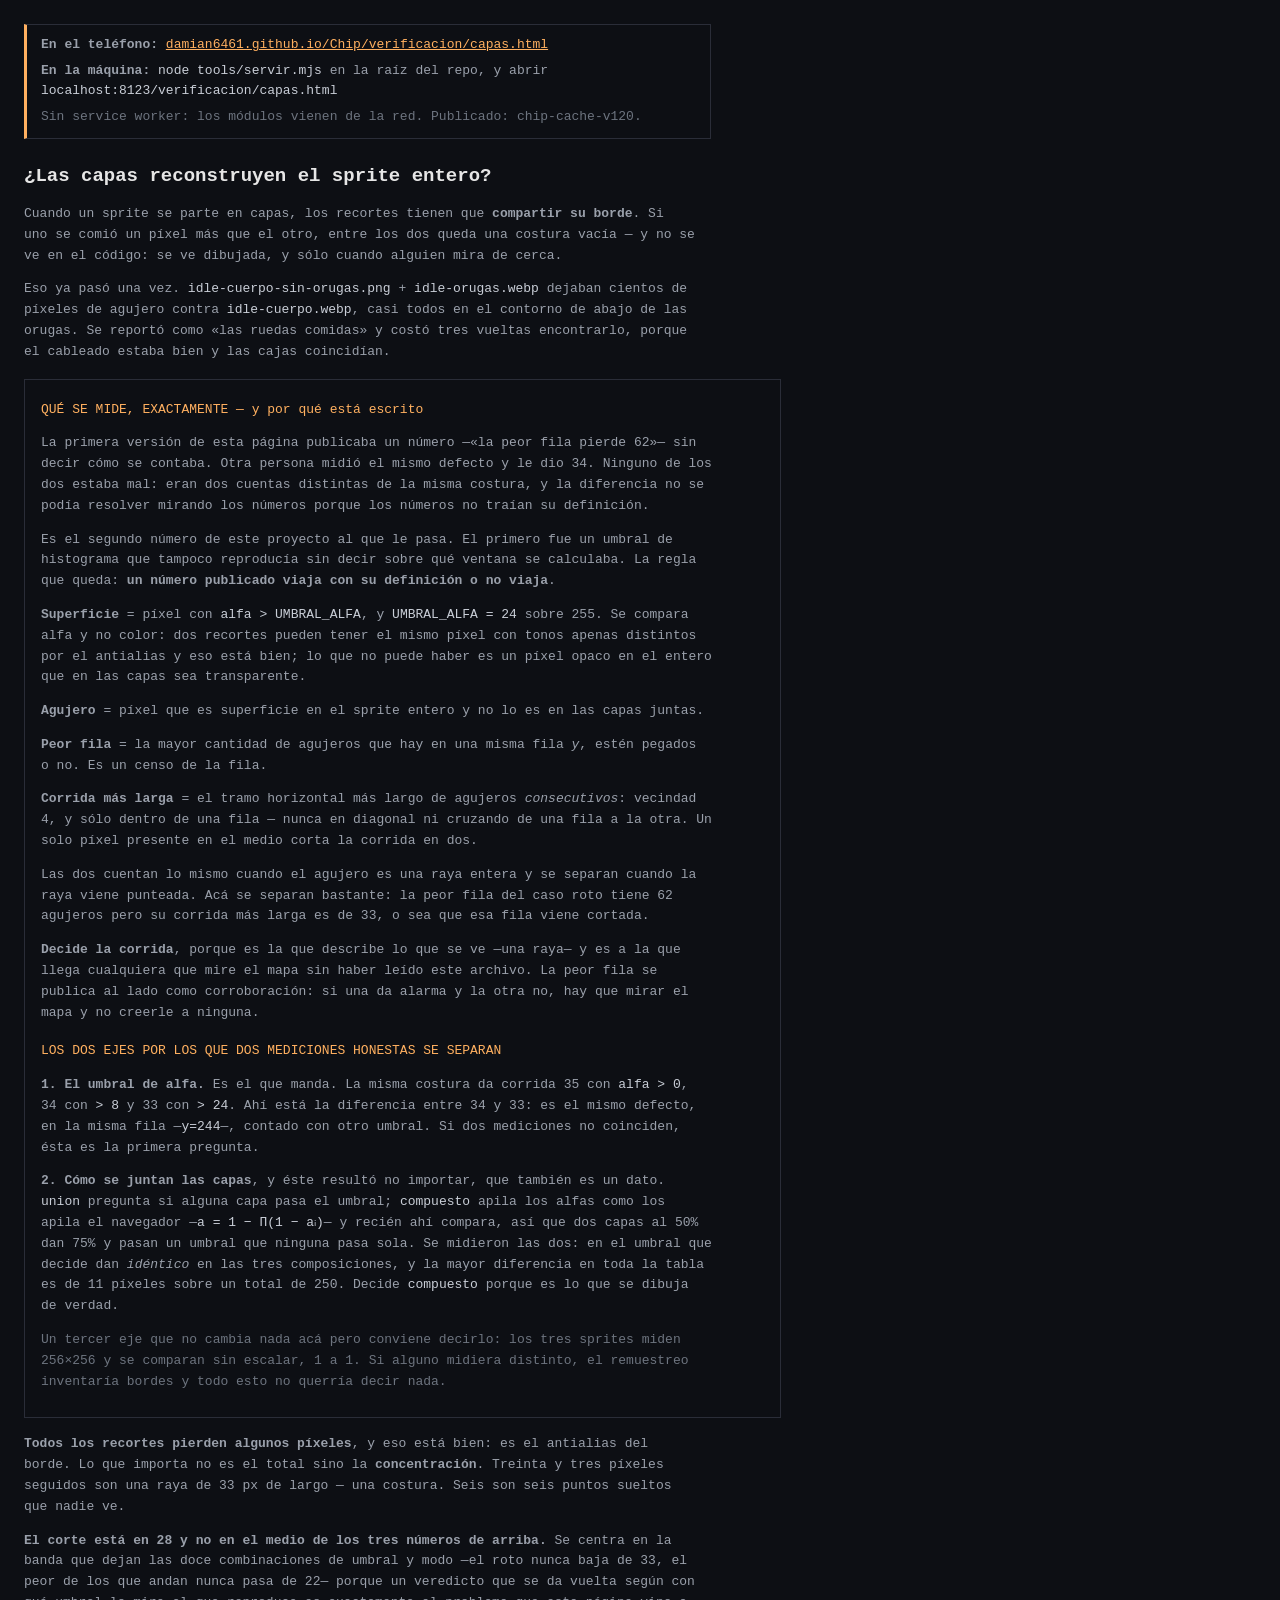
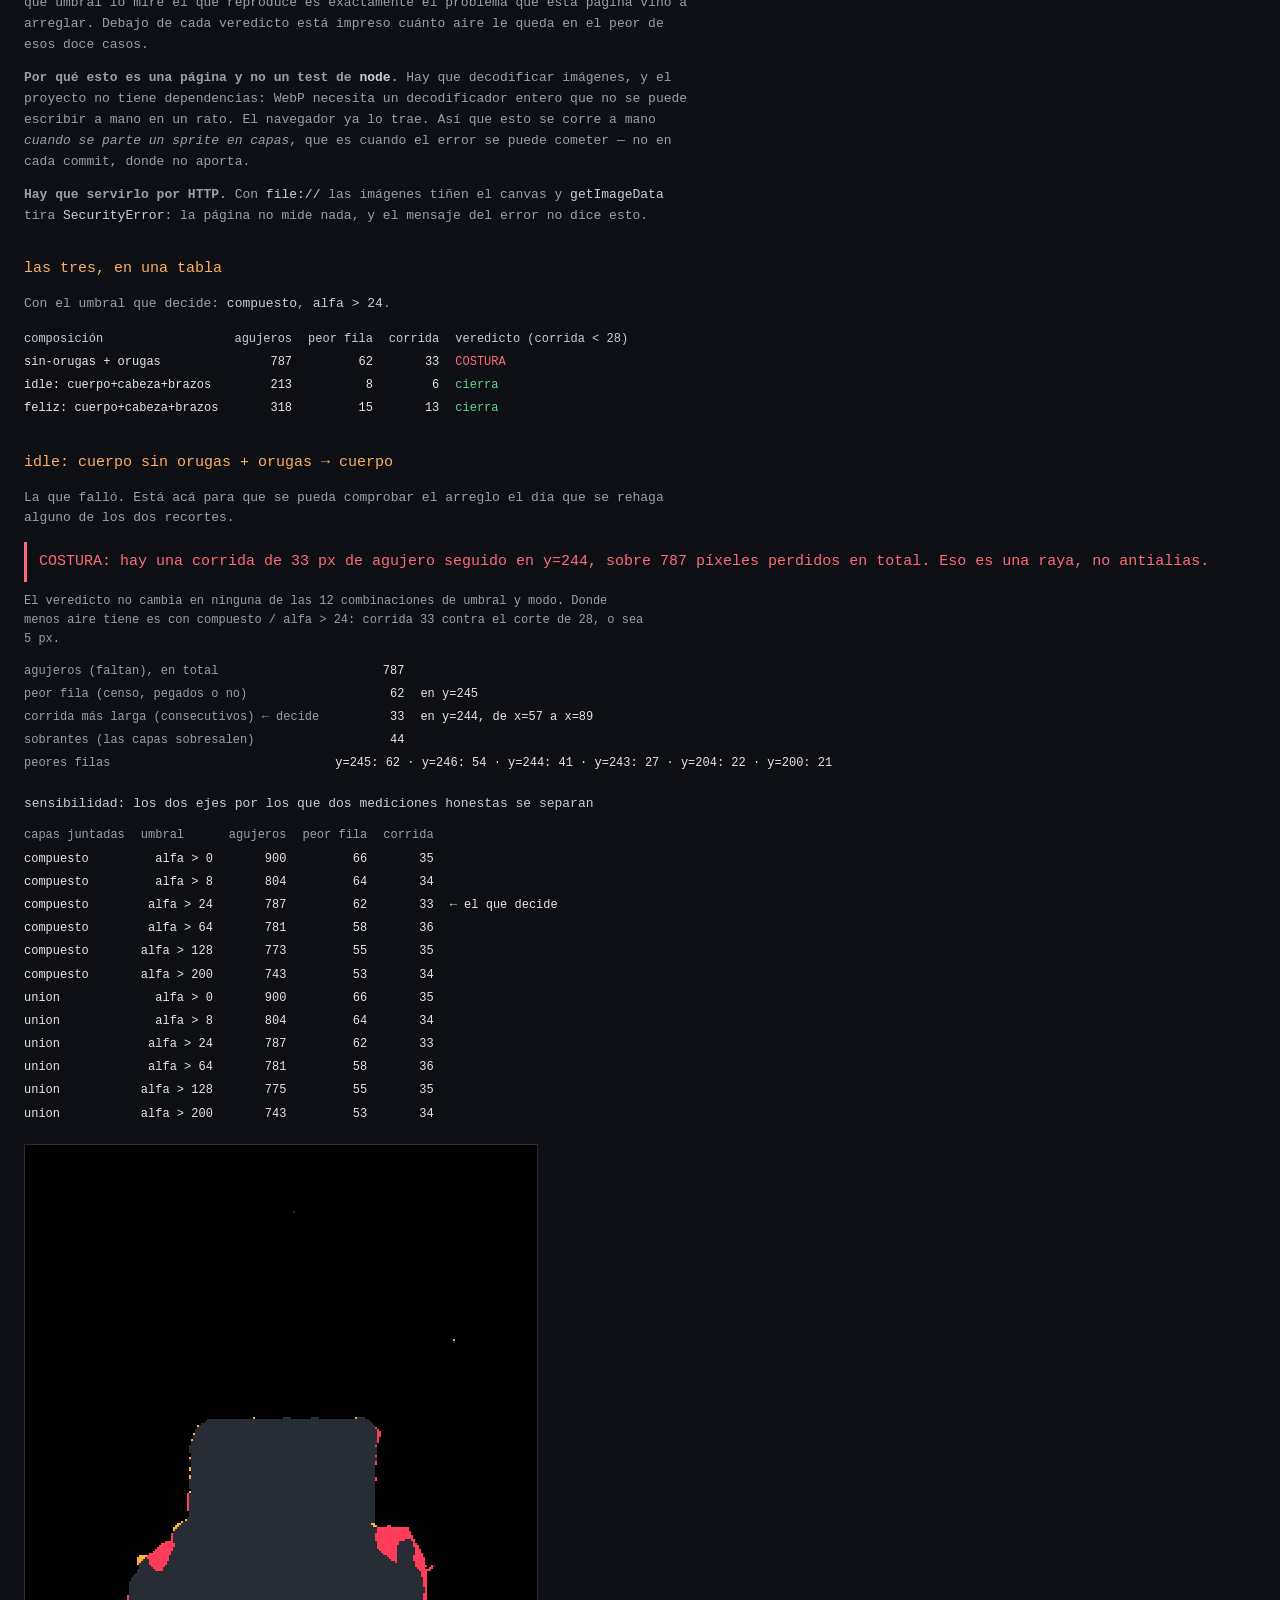
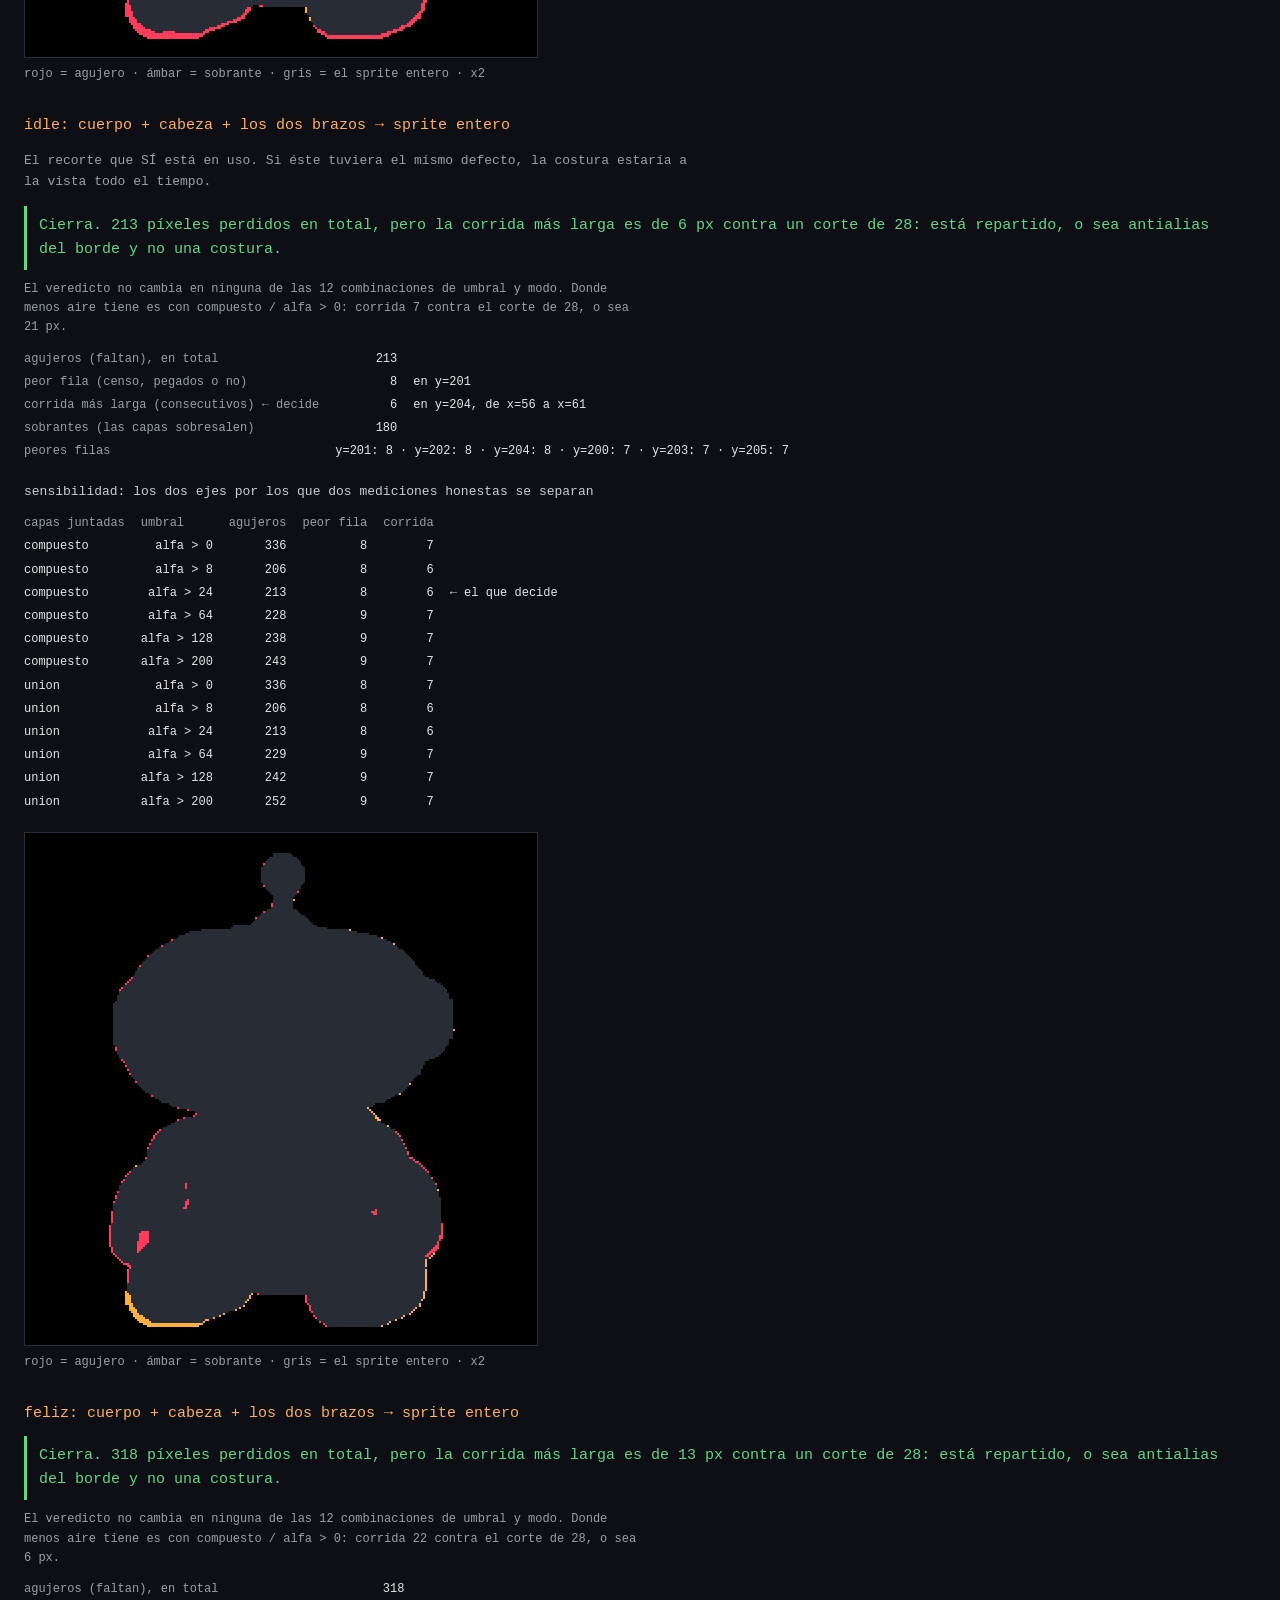
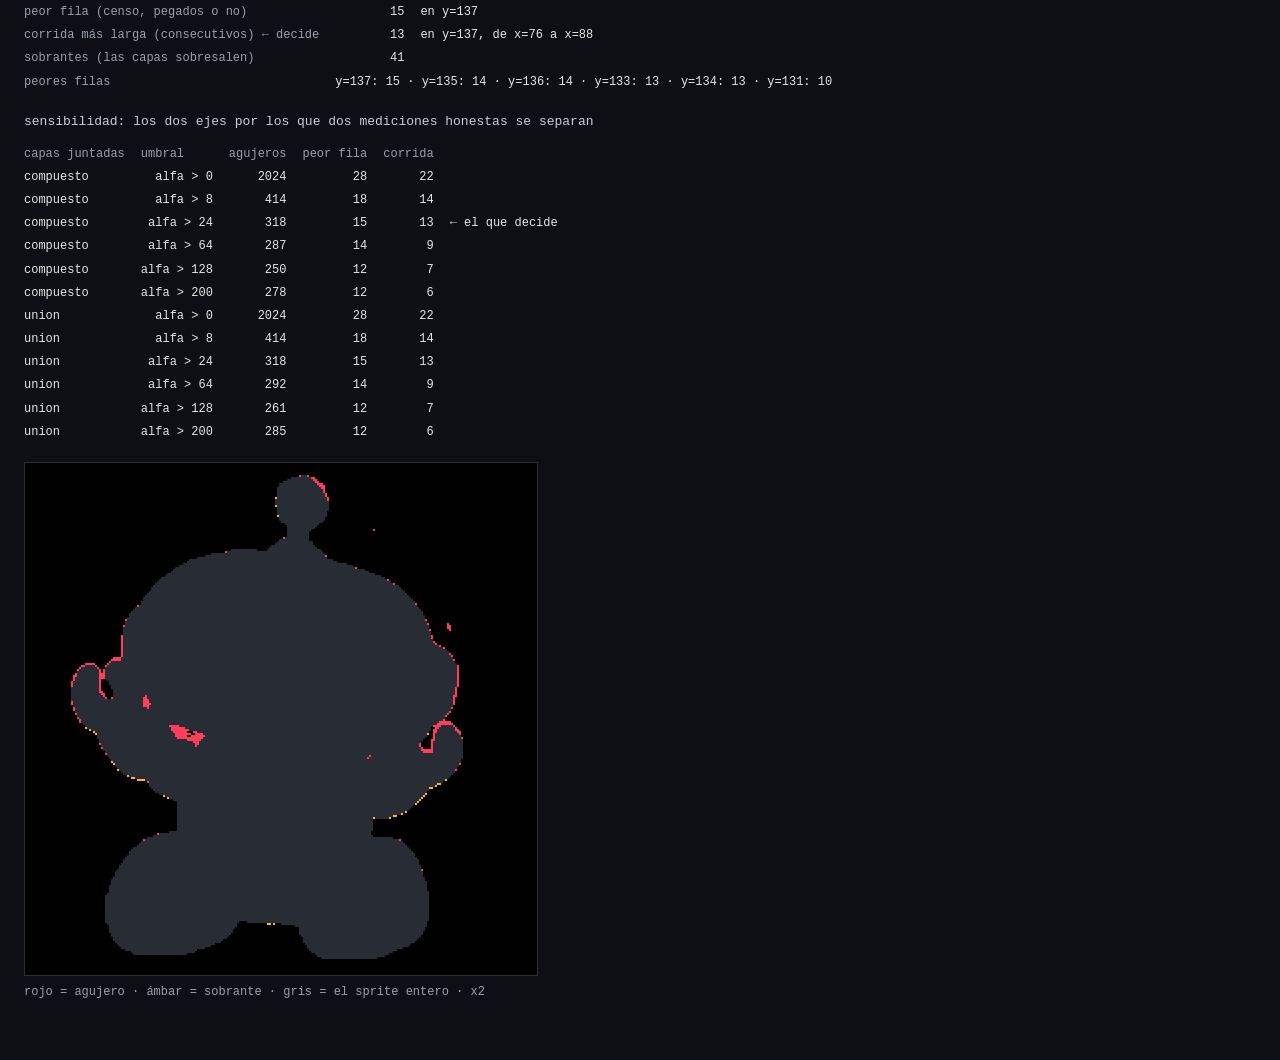
<file: verificacion/capas.html>
<!doctype html>
<html lang="es">
<head>
<meta charset="utf-8">
<title>¿Las capas reconstruyen el sprite entero?</title>
<style>
  body { background:#0d0f14; color:#e6e6e6; margin:0; padding:24px 24px 60px;
         font:14px/1.6 ui-monospace, SFMono-Regular, Menlo, monospace; }
  h1 { font-size:19px; margin:0 0 6px; }
  h2 { font-size:15px; color:#ffb060; margin:30px 0 6px; font-weight:normal; }
  h3 { font-size:13px; color:#c9ced7; margin:18px 0 4px; font-weight:normal; }
  p { color:#9aa0ab; font-size:13px; max-width:86ch; }
  .veredicto { font-size:15px; padding:8px 12px; margin:10px 0; border-left:3px solid; }
  .mal { border-color:#ff6b78; color:#ff6b78; }
  .bien { border-color:#63d68a; color:#63d68a; }
  .estable { font-size:12px; color:#9aa0ab; margin:6px 0 0; }
  table { border-collapse:collapse; font-size:12px; margin:10px 0; }
  td, th { padding:2px 16px 2px 0; text-align:left; }
  th { color:#9aa0ab; font-weight:normal; }
  .num { text-align:right; font-variant-numeric:tabular-nums; }
  canvas { image-rendering:pixelated; border:1px solid #2a2d38; margin:8px 12px 0 0; }
  .par { display:flex; flex-wrap:wrap; align-items:flex-start; }
  figure { margin:0 14px 0 0; }
  figcaption { font-size:12px; color:#9aa0ab; }
  code { color:#c9ced7; }
  .definicion { border:1px solid #2a2d38; padding:2px 16px 12px; margin:16px 0; max-width:86ch; }
  .definicion h3 { color:#ffb060; }
  .resumen th { color:#c9ced7; }
  .tenue { color:#6d747f; }
</style>
</head>
<body>


<!-- ============================================================================
     CÓMO ABRIR ESTA PÁGINA — leer antes de concluir que no muestra nada.

     Va INLINE y en un script CLÁSICO, no en un módulo, y las dos cosas son a
     propósito: es el único código de la página que tiene que correr aunque todo
     lo demás esté bloqueado.

     El bloque está REPETIDO en TODAS las páginas de verificacion/, y eso
     también es deliberado. Un archivo compartido es una cosa más que puede no
     cargar, y el caso que este bloque atiende es exactamente ése. Que las cuatro
     copias no se separen lo hace cumplir tests/assets.test.js.
     ============================================================================ -->
<style>
  #como-abrirla {
    border: 1px solid #2a2d38; border-left: 3px solid #ffb060;
    padding: 10px 14px; margin: 0 0 22px; max-width: 84ch;
    font: 13px/1.55 ui-monospace, SFMono-Regular, Menlo, monospace; color: #9aa0ab;
  }
  #como-abrirla p { margin: 0 0 6px; max-width: none; font-size: 13px; color: inherit; }
  #como-abrirla p:last-child { margin-bottom: 0; }
  #como-abrirla a { color: #ffb060; }
  #aviso-protocolo { color: #ff6b78; }
  #version-sw:empty { display: none; }
</style>
<div id="como-abrirla">
  <p id="aviso-protocolo" hidden>
    <strong>ASÍ NO SE VE NADA, Y NO ES QUE NO HAYA NADA.</strong>
    Esta página se dibuja con módulos ES, y el navegador los bloquea en
    <code>file://</code>. El script no corre, queda sólo el texto, y el resultado
    se parece a «no hay nada que mostrar». Hay que servirla por HTTP:
  </p>
  <p>
    <strong>En el teléfono:</strong>
    <a href="https://damian6461.github.io/Chip/verificacion/capas.html">damian6461.github.io/Chip/verificacion/capas.html</a>
  </p>
  <p>
    <strong>En la máquina:</strong> <code>node tools/servir.mjs</code> en la raíz
    del repo, y abrir <code>localhost:8123/verificacion/capas.html</code>
  </p>
  <p id="version-sw"></p>
</div>
<script>
  (function () {
    if (location.protocol === 'file:') {
      document.getElementById('aviso-protocolo').hidden = false;
      return;
    }

    /* Y LA OTRA MITAD DE ABRIRLA BIEN: CON QUÉ VERSIÓN SE ESTÁ MIRANDO.

       js/config.js y js/tema.js SÍ están en ARCHIVOS_CACHE, así que un teléfono
       con un service worker viejo le sirve a esta página los módulos de esa
       versión. La página anda, dibuja, no se queja — y mide una versión que ya
       no existe. Es el mismo modo de falla que costó dos deploys, ahora del lado
       de la herramienta que tendría que detectarlo.

       Todo esto es informativo y no puede romper la página: si algo falla, el
       renglón queda vacío y el CSS lo esconde. */
    var linea = document.getElementById('version-sw');
    function decir(texto, alarma) {
      linea.textContent = texto;
      linea.style.color = alarma ? '#ffb060' : '#6d747f';
    }

    fetch('../sw.js', { cache: 'no-store' })
      .then(function (r) { return r.text(); })
      .then(function (t) {
        var publicada = (t.match(/CACHE_VERSION\s*=\s*'([^']+)'/) || [])[1] || '?';

        if (!('serviceWorker' in navigator) || !navigator.serviceWorker.controller) {
          decir('Sin service worker: los módulos vienen de la red. Publicado: ' + publicada + '.', false);
          return;
        }

        var canal = new MessageChannel();
        var reloj = setTimeout(function () {
          decir('El service worker no contestó en 400 ms. Publicado: ' + publicada + '.', true);
        }, 400);

        canal.port1.onmessage = function (e) {
          clearTimeout(reloj);
          var puesta = (e.data && e.data.version) || '?';
          decir(
            puesta === publicada
              ? 'Service worker ' + puesta + ', igual que lo publicado.'
              : 'OJO: esta página se sirve con ' + puesta + ' y lo publicado es ' +
                publicada + '. Estás mirando una versión vieja — recargá dos veces.',
            puesta !== publicada
          );
        };

        navigator.serviceWorker.controller.postMessage('version', [canal.port2]);
      })
      .catch(function () {});
  })();
</script>

<h1>¿Las capas reconstruyen el sprite entero?</h1>
<p>
  Cuando un sprite se parte en capas, los recortes tienen que <strong>compartir
  su borde</strong>. Si uno se comió un píxel más que el otro, entre los dos
  queda una costura vacía — y no se ve en el código: se ve dibujada, y sólo
  cuando alguien mira de cerca.
</p>
<p>
  Eso ya pasó una vez. <code>idle-cuerpo-sin-orugas.png</code> +
  <code>idle-orugas.webp</code> dejaban cientos de píxeles de agujero contra
  <code>idle-cuerpo.webp</code>, casi todos en el contorno de abajo de las
  orugas. Se reportó como «las ruedas comidas» y costó tres vueltas encontrarlo,
  porque el cableado estaba bien y las cajas coincidían.
</p>

<div class="definicion">
  <h3>QUÉ SE MIDE, EXACTAMENTE — y por qué está escrito</h3>
  <p>
    La primera versión de esta página publicaba un número —«la peor fila pierde
    62»— sin decir cómo se contaba. Otra persona midió el mismo defecto y le dio
    34. Ninguno de los dos estaba mal: eran dos cuentas distintas de la misma
    costura, y la diferencia no se podía resolver mirando los números porque los
    números no traían su definición.
  </p>
  <p>
    Es el segundo número de este proyecto al que le pasa. El primero fue un
    umbral de histograma que tampoco reproducía sin decir sobre qué ventana se
    calculaba. La regla que queda: <strong>un número publicado viaja con su
    definición o no viaja</strong>.
  </p>

  <p>
    <strong>Superficie</strong> = píxel con <code>alfa &gt; UMBRAL_ALFA</code>,
    y <code>UMBRAL_ALFA = 24</code> sobre 255. Se compara alfa y no color: dos
    recortes pueden tener el mismo píxel con tonos apenas distintos por el
    antialias y eso está bien; lo que no puede haber es un píxel opaco en el
    entero que en las capas sea transparente.
  </p>
  <p>
    <strong>Agujero</strong> = píxel que es superficie en el sprite entero y no
    lo es en las capas juntas.
  </p>
  <p>
    <strong>Peor fila</strong> = la mayor cantidad de agujeros que hay en una
    misma fila <em>y</em>, estén pegados o no. Es un censo de la fila.
  </p>
  <p>
    <strong>Corrida más larga</strong> = el tramo horizontal más largo de
    agujeros <em>consecutivos</em>: vecindad 4, y sólo dentro de una fila —
    nunca en diagonal ni cruzando de una fila a la otra. Un solo píxel presente
    en el medio corta la corrida en dos.
  </p>
  <p>
    Las dos cuentan lo mismo cuando el agujero es una raya entera y se separan
    cuando la raya viene punteada. Acá se separan bastante: la peor fila del
    caso roto tiene 62 agujeros pero su corrida más larga es de 33, o sea que
    esa fila viene cortada.
  </p>
  <p>
    <strong>Decide la corrida</strong>, porque es la que describe lo que se ve
    —una raya— y es a la que llega cualquiera que mire el mapa sin haber leído
    este archivo. La peor fila se publica al lado como corroboración: si una da
    alarma y la otra no, hay que mirar el mapa y no creerle a ninguna.
  </p>

  <h3>LOS DOS EJES POR LOS QUE DOS MEDICIONES HONESTAS SE SEPARAN</h3>
  <p>
    <strong>1. El umbral de alfa.</strong> Es el que manda. La misma costura da
    corrida 35 con <code>alfa &gt; 0</code>, 34 con <code>&gt; 8</code> y 33 con
    <code>&gt; 24</code>. Ahí está la diferencia entre 34 y 33: es el mismo
    defecto, en la misma fila —<code>y=244</code>—, contado con otro umbral. Si
    dos mediciones no coinciden, ésta es la primera pregunta.
  </p>
  <p>
    <strong>2. Cómo se juntan las capas</strong>, y éste resultó no importar,
    que también es un dato. <code>union</code> pregunta si alguna capa pasa el
    umbral; <code>compuesto</code> apila los alfas como los apila el navegador
    —<code>a = 1 − Π(1 − aᵢ)</code>— y recién ahí compara, así que dos capas al
    50% dan 75% y pasan un umbral que ninguna pasa sola. Se midieron las dos:
    en el umbral que decide dan <em>idéntico</em> en las tres composiciones, y
    la mayor diferencia en toda la tabla es de 11 píxeles sobre un total de 250.
    Decide <code>compuesto</code> porque es lo que se dibuja de verdad.
  </p>
  <p class="tenue">
    Un tercer eje que no cambia nada acá pero conviene decirlo: los tres sprites
    miden 256×256 y se comparan sin escalar, 1 a 1. Si alguno midiera distinto,
    el remuestreo inventaría bordes y todo esto no querría decir nada.
  </p>
</div>

<p>
  <strong>Todos los recortes pierden algunos píxeles</strong>, y eso está bien:
  es el antialias del borde. Lo que importa no es el total sino la
  <strong>concentración</strong>. Treinta y tres píxeles seguidos son una raya
  de 33 px de largo — una costura. Seis son seis puntos sueltos que nadie ve.
</p>
<p>
  <strong>El corte está en 28 y no en el medio de los tres números de arriba.</strong>
  Se centra en la banda que dejan las doce combinaciones de umbral y modo —el
  roto nunca baja de 33, el peor de los que andan nunca pasa de 22— porque un
  veredicto que se da vuelta según con qué umbral lo mire el que reproduce es
  exactamente el problema que esta página vino a arreglar. Debajo de cada
  veredicto está impreso cuánto aire le queda en el peor de esos doce casos.
</p>
<p>
  <strong>Por qué esto es una página y no un test de <code>node</code>.</strong>
  Hay que decodificar imágenes, y el proyecto no tiene dependencias: WebP
  necesita un decodificador entero que no se puede escribir a mano en un rato.
  El navegador ya lo trae. Así que esto se corre a mano <em>cuando se parte un
  sprite en capas</em>, que es cuando el error se puede cometer — no en cada
  commit, donde no aporta.
</p>
<p>
  <strong>Hay que servirlo por HTTP.</strong> Con <code>file://</code> las
  imágenes tiñen el canvas y <code>getImageData</code> tira
  <code>SecurityError</code>: la página no mide nada, y el mensaje del error no
  dice esto.
</p>

<div id="resumen"></div>
<div id="todo"></div>

<script type="module">
// LAS COMPOSICIONES A VERIFICAR.
//
// Cada entrada dice: un sprite entero, y las capas que TIENEN que reconstruirlo.
const COMPOSICIONES = [
  {
    nombre: 'idle: cuerpo sin orugas + orugas  →  cuerpo',
    corto: 'sin-orugas + orugas',
    entero: 'sprites/idle-cuerpo.webp',
    capas: ['sprites/idle-cuerpo-sin-orugas.png', 'sprites/idle-orugas.webp'],
    nota: 'La que falló. Está acá para que se pueda comprobar el arreglo el día que se rehaga alguno de los dos recortes.'
  },
  {
    nombre: 'idle: cuerpo + cabeza + los dos brazos  →  sprite entero',
    corto: 'idle: cuerpo+cabeza+brazos',
    entero: 'sprites/idle.webp',
    capas: [
      'sprites/idle-cuerpo.webp',
      'sprites/idle-cabeza.webp',
      'sprites/idle-brazo-izq.webp',
      'sprites/idle-brazo-der.webp'
    ],
    nota: 'El recorte que SÍ está en uso. Si éste tuviera el mismo defecto, la costura estaría a la vista todo el tiempo.'
  },
  {
    nombre: 'feliz: cuerpo + cabeza + los dos brazos  →  sprite entero',
    corto: 'feliz: cuerpo+cabeza+brazos',
    entero: 'sprites/feliz.webp',
    capas: [
      'sprites/feliz-cuerpo.webp',
      'sprites/feliz-cabeza.webp',
      'sprites/feliz-brazo-izq.webp',
      'sprites/feliz-brazo-der.webp'
    ],
    nota: ''
  }
];

const LADO = 256;

// EL UMBRAL DE ALFA CON EL QUE SE DECIDE. Los otros cinco de la tabla de
// sensibilidad están para poder cruzar mediciones ajenas, no para decidir.
//
// EL CORTE Y EL UMBRAL SON UN SOLO NÚMERO EN DOS PARTES: mover el umbral mueve
// las corridas, y un corte heredado de otro umbral no quiere decir nada. Si
// alguna vez se cambia UMBRAL_ALFA, hay que rehacer la calibración de abajo.
const UMBRAL_ALFA = 24;
const UMBRALES = [0, 8, 24, 64, 128, 200];

// Cómo se juntan las capas antes de comparar. Ver alfaJunto y la definición de
// arriba: medido, los dos modos dan lo mismo en el umbral que decide.
const MODO = 'compuesto';
const MODOS = ['compuesto', 'union'];

// EL CORTE DEL VEREDICTO, sobre la CORRIDA MÁS LARGA.
//
// No sale de ninguna norma: sale de la distancia entre el caso roto y el peor
// de los que funcionan, medida sobre los tres recortes que existen en el
// proyecto. Con el umbral que decide:
//
//   sin-orugas + orugas    787 agujeros, peor fila 62, CORRIDA 33   <- el roto
//   idle: cuerpo+cabeza    213 agujeros, peor fila  8, corrida  6   <- anda
//   feliz: cuerpo+cabeza   318 agujeros, peor fila 15, corrida 13   <- anda
//
// O sea que TODOS los recortes pierden píxeles: es el antialias del borde,
// repartido, y no se ve. Lo que se ve es la concentración.
//
// PERO EL CORTE NO SE CENTRA EN ESA TERNA, y ésta es la lección del número que
// no reproducía. Se centra en la banda que dejan las DOCE combinaciones de
// umbral y modo, porque de nada sirve un veredicto que se dé vuelta según con
// qué umbral lo mire el que reproduce:
//
//   el roto NUNCA baja de 33   (33 a 36 en las doce)
//   feliz  NUNCA pasa de 22    (6 a 22; el 22 es con alfa > 0, el umbral más
//                               permisivo, donde feliz junta 2024 agujeros)
//
// Entre 22 y 33 el punto medio es 27,5, así que el corte va en 28: cinco
// píxeles de aire contra el roto y seis contra feliz, en el peor caso de las
// doce y no sólo en el umbral cómodo. Centrarlo en la terna daba 24, que en
// el peor caso deja a feliz a DOS píxeles de una falsa alarma — y un guardián
// que grita en falso enseña a ignorarlo, que es de donde venimos con el del
// deploy.
//
// La página imprime ese peor caso debajo de cada veredicto, así que el aire que
// tiene el corte se lee y no hay que creerlo.
//
// Si algún día un recorte cae entre 22 y 33, hay que mirar el mapa y no creerle
// a este número.
const CORTE_CORRIDA = 28;

const pixeles = new Map();

async function pixelesDe(ruta) {
  if (pixeles.has(ruta)) return pixeles.get(ruta);
  const img = new Image();
  img.src = '../' + ruta;
  await img.decode();
  const c = document.createElement('canvas');
  c.width = LADO; c.height = LADO;
  const x = c.getContext('2d', { willReadFrequently: true });
  x.drawImage(img, 0, 0, LADO, LADO);
  const datos = x.getImageData(0, 0, LADO, LADO).data;
  const alfa = new Uint8Array(LADO * LADO);
  for (let i = 0; i < alfa.length; i++) alfa[i] = datos[i * 4 + 3];
  const res = { alfa, ancho: img.naturalWidth, alto: img.naturalHeight };
  pixeles.set(ruta, res);
  return res;
}

// CÓMO SE JUNTAN LAS CAPAS. Ver la definición de arriba.
function alfaJunto(capas, i, modo) {
  if (modo === 'union') {
    let mayor = 0;
    for (const c of capas) if (c.alfa[i] > mayor) mayor = c.alfa[i];
    return mayor;
  }
  let queda = 1;
  for (const c of capas) queda *= 1 - c.alfa[i] / 255;
  return (1 - queda) * 255;
}

// LA MEDICIÓN, con el umbral y el modo como parámetros para que las tablas de
// sensibilidad usen exactamente el mismo código que el veredicto. Una tabla de
// sensibilidad calculada con otro código no mide la sensibilidad: mide la
// diferencia entre los dos códigos.
function medir(entero, capas, umbral, modo = MODO) {
  const faltan = [], sobran = [];
  for (let y = 0; y < LADO; y++) {
    for (let x = 0; x < LADO; x++) {
      const i = y * LADO + x;
      const enElEntero = entero.alfa[i] > umbral;
      const enLasCapas = alfaJunto(capas, i, modo) > umbral;
      if (enElEntero && !enLasCapas) faltan.push([x, y]);
      else if (!enElEntero && enLasCapas) sobran.push([x, y]);
    }
  }

  // El censo por fila: cuántos agujeros hay en cada y, pegados o no.
  const porFila = new Map();
  for (const [, y] of faltan) porFila.set(y, (porFila.get(y) || 0) + 1);
  const peores = [...porFila.entries()].sort((a, b) => b[1] - a[1]).slice(0, 6);
  const peorFila = peores.length ? peores[0][1] : 0;
  const filaPeor = peores.length ? peores[0][0] : -1;

  // Y la corrida: el tramo horizontal más largo de agujeros CONSECUTIVOS. Se
  // recorre la fila entera y se corta en cuanto aparece un píxel presente.
  const esAgujero = new Uint8Array(LADO * LADO);
  for (const [x, y] of faltan) esAgujero[y * LADO + x] = 1;

  let corrida = 0, filaCorrida = -1, desdeCorrida = -1;
  for (let y = 0; y < LADO; y++) {
    let largo = 0;
    for (let x = 0; x < LADO; x++) {
      if (esAgujero[y * LADO + x]) {
        largo++;
        if (largo > corrida) { corrida = largo; filaCorrida = y; desdeCorrida = x - largo + 1; }
      } else {
        largo = 0;
      }
    }
  }

  return { faltan, sobran, peores, peorFila, filaPeor, corrida, filaCorrida, desdeCorrida };
}

const todo = document.getElementById('todo');
const resumen = document.getElementById('resumen');
const filasResumen = [];

for (const comp of COMPOSICIONES) {
  const seccion = document.createElement('section');
  seccion.innerHTML = `<h2>${comp.nombre}</h2>` + (comp.nota ? `<p>${comp.nota}</p>` : '');
  todo.appendChild(seccion);

  let entero, capas;
  try {
    entero = await pixelesDe(comp.entero);
    capas = await Promise.all(comp.capas.map(pixelesDe));
  } catch (e) {
    seccion.innerHTML += `<div class="veredicto mal">no se pudo cargar: ${e.message}</div>` +
      '<p>Si dice <code>SecurityError</code> o <code>tainted</code>, la página se abrió con ' +
      '<code>file://</code>. Hay que servirla por HTTP.</p>';
    continue;
  }

  const m = medir(entero, capas, UMBRAL_ALFA);
  const bien = m.corrida < CORTE_CORRIDA;

  // TODA la tabla de sensibilidad, que se usa dos veces: para mostrarla y para
  // preguntarle si el veredicto aguanta en las doce combinaciones.
  const sensibilidad = MODOS.flatMap((modo) =>
    UMBRALES.map((umbral) => ({
      modo,
      umbral,
      decide: umbral === UMBRAL_ALFA && modo === MODO,
      m: umbral === UMBRAL_ALFA && modo === MODO ? m : medir(entero, capas, umbral, modo)
    }))
  );

  // LA ESTABILIDAD. El veredicto se saca con un umbral fijo, así que se publica
  // también cuánto le falta para darse vuelta si el umbral fuera otro: es la
  // forma de no esconder el punto más flaco del corte.
  const corridas = sensibilidad.map((s) => s.m.corrida);
  const iguales = sensibilidad.every((s) => (s.m.corrida < CORTE_CORRIDA) === bien);
  const masCerca = bien ? Math.max(...corridas) : Math.min(...corridas);
  const alFilo = sensibilidad.find((s) => s.m.corrida === masCerca);

  filasResumen.push(
    `<tr><td>${comp.corto}</td>` +
    `<td class="num">${m.faltan.length}</td>` +
    `<td class="num">${m.peorFila}</td>` +
    `<td class="num">${m.corrida}</td>` +
    `<td style="color:${bien ? '#63d68a' : '#ff6b78'}">${bien ? 'cierra' : 'COSTURA'}</td></tr>`
  );

  seccion.innerHTML +=
    `<div class="veredicto ${bien ? 'bien' : 'mal'}">` +
    (bien
      ? `Cierra. ${m.faltan.length} píxeles perdidos en total, pero la corrida más larga es de ` +
        `${m.corrida} px contra un corte de ${CORTE_CORRIDA}: está repartido, o sea antialias del ` +
        'borde y no una costura.'
      : `COSTURA: hay una corrida de ${m.corrida} px de agujero seguido en y=${m.filaCorrida}, ` +
        `sobre ${m.faltan.length} píxeles perdidos en total. Eso es una raya, no antialias.`) +
    `</div>` +
    `<p class="estable">` +
    (iguales
      ? `El veredicto no cambia en ninguna de las ${sensibilidad.length} combinaciones de umbral y ` +
        `modo. Donde menos aire tiene es con ${alFilo.modo} / alfa &gt; ${alFilo.umbral}: corrida ` +
        `${masCerca} contra el corte de ${CORTE_CORRIDA}, o sea ${Math.abs(masCerca - CORTE_CORRIDA)} px.`
      : `OJO: el veredicto SE DA VUELTA según el umbral. Este caso cae dentro de la zona donde el ` +
        `corte no decide — hay que mirar el mapa.`) +
    `</p>` +
    `<table>` +
    `<tr><th>agujeros (faltan), en total</th><td class="num">${m.faltan.length}</td></tr>` +
    `<tr><th>peor fila (censo, pegados o no)</th><td class="num">${m.peorFila}</td>` +
    `<td>en y=${m.filaPeor}</td></tr>` +
    `<tr><th>corrida más larga (consecutivos) &larr; decide</th><td class="num">${m.corrida}</td>` +
    `<td>en y=${m.filaCorrida}, de x=${m.desdeCorrida} a x=${m.desdeCorrida + m.corrida - 1}</td></tr>` +
    `<tr><th>sobrantes (las capas sobresalen)</th><td class="num">${m.sobran.length}</td></tr>` +
    (m.peores.length
      ? `<tr><th>peores filas</th><td colspan="2">${m.peores.map(([y, n]) => `y=${y}: ${n}`).join(' · ')}</td></tr>`
      : '') +
    `</table>`;

  seccion.innerHTML +=
    '<h3>sensibilidad: los dos ejes por los que dos mediciones honestas se separan</h3>' +
    '<table><tr><th>capas juntadas</th><th>umbral</th><th>agujeros</th><th>peor fila</th>' +
    '<th>corrida</th><th></th></tr>' +
    sensibilidad.map((s) =>
      `<tr><td>${s.modo}</td><td class="num">alfa &gt; ${s.umbral}</td>` +
      `<td class="num">${s.m.faltan.length}</td>` +
      `<td class="num">${s.m.peorFila}</td><td class="num">${s.m.corrida}</td>` +
      `<td>${s.decide ? ' &larr; el que decide' : ''}</td></tr>`
    ).join('') + '</table>';

  // Y el mapa, que es lo que hace entender el número: rojo donde falta, ámbar
  // donde sobra, gris tenue el sprite entero de referencia.
  const mapa = document.createElement('canvas');
  mapa.width = LADO; mapa.height = LADO;
  mapa.style.width = LADO * 2 + 'px';
  mapa.style.height = LADO * 2 + 'px';
  const mx = mapa.getContext('2d');
  const img = mx.createImageData(LADO, LADO);
  for (let i = 0; i < LADO * LADO; i++) {
    const p = i * 4;
    if (entero.alfa[i] > UMBRAL_ALFA) {
      img.data[p] = 40; img.data[p + 1] = 44; img.data[p + 2] = 52; img.data[p + 3] = 255;
    } else {
      img.data[p + 3] = 255;
    }
  }
  for (const [x, y] of m.sobran) {
    const p = (y * LADO + x) * 4;
    img.data[p] = 255; img.data[p + 1] = 176; img.data[p + 2] = 60; img.data[p + 3] = 255;
  }
  for (const [x, y] of m.faltan) {
    const p = (y * LADO + x) * 4;
    img.data[p] = 255; img.data[p + 1] = 60; img.data[p + 2] = 90; img.data[p + 3] = 255;
  }
  mx.putImageData(img, 0, 0);

  const par = document.createElement('div');
  par.className = 'par';
  const fig = document.createElement('figure');
  fig.appendChild(mapa);
  const pie = document.createElement('figcaption');
  pie.textContent = 'rojo = agujero · ámbar = sobrante · gris = el sprite entero · x2';
  fig.appendChild(pie);
  par.appendChild(fig);
  seccion.appendChild(par);
}

resumen.innerHTML =
  '<h2>las tres, en una tabla</h2>' +
  `<p>Con el umbral que decide: <code>${MODO}</code>, <code>alfa &gt; ${UMBRAL_ALFA}</code>.</p>` +
  `<table class="resumen"><tr><th>composición</th><th>agujeros</th><th>peor fila</th>` +
  `<th>corrida</th><th>veredicto (corrida &lt; ${CORTE_CORRIDA})</th></tr>` +
  filasResumen.join('') + '</table>';

document.title = 'capas — ' + (document.querySelectorAll('.veredicto.mal').length
  ? document.querySelectorAll('.veredicto.mal').length + ' con costura'
  : 'todas cierran');
</script>
</body>
</html>
</file>
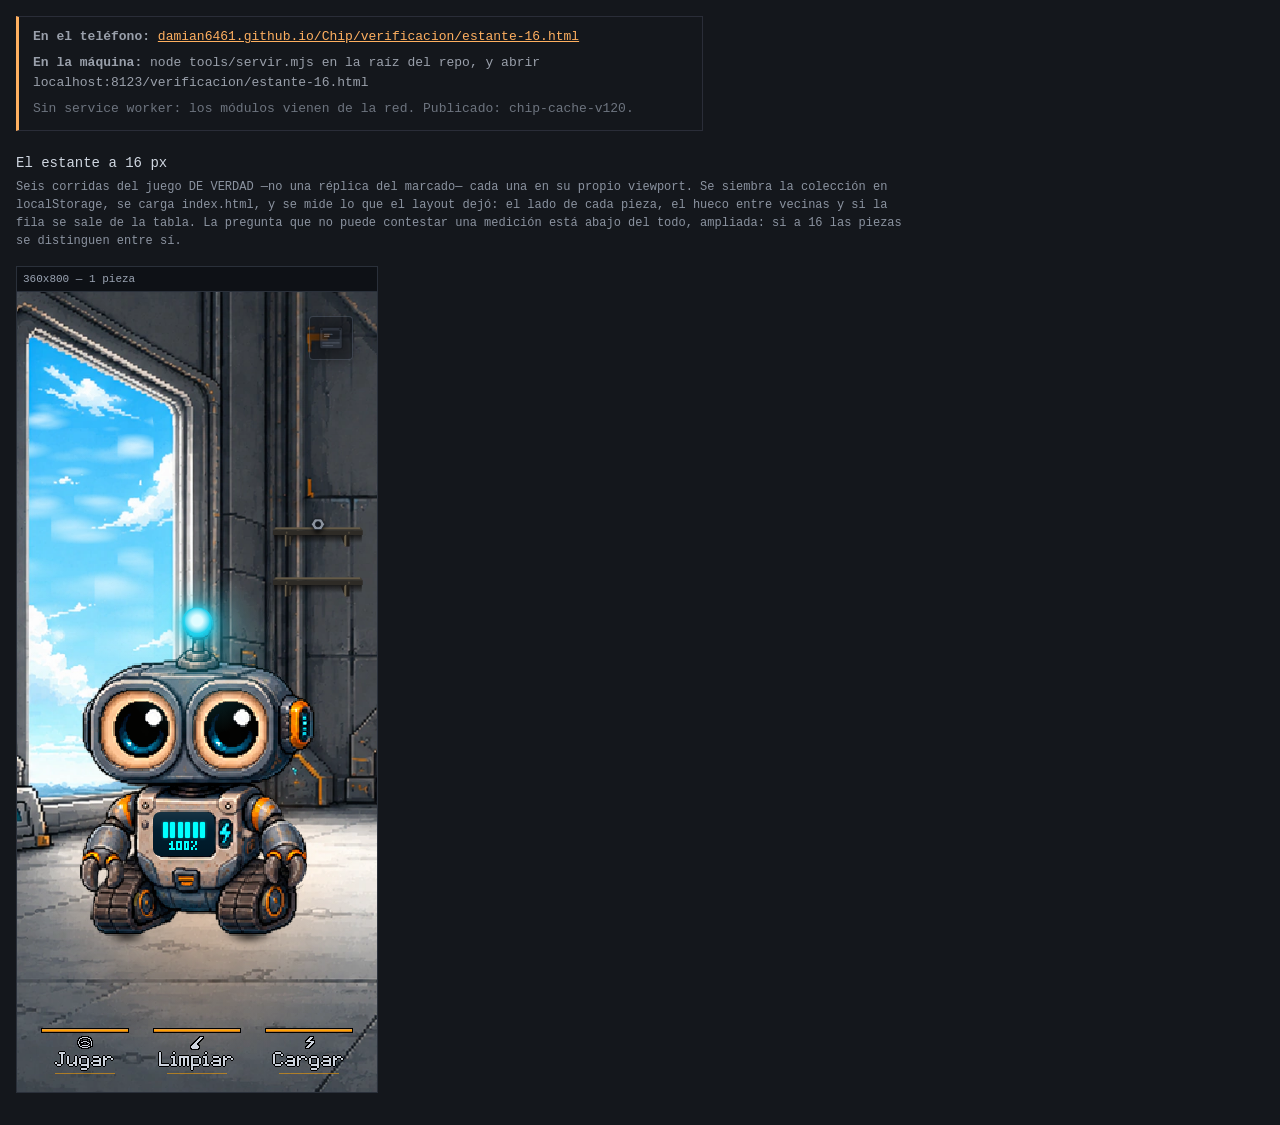
<file: verificacion/estante-16.html>
<!doctype html>
<html lang="es">
  <head>
    <meta charset="utf-8" />
    <title>El estante a 16 — 1, 3 y 5 piezas, en 360x800 y 390x844</title>
    <style>
      body {
        margin: 0;
        padding: 16px;
        background: #14171c;
        color: #cfd6e0;
        font: 12px/1.5 ui-monospace, monospace;
      }
      h1 {
        font-size: 14px;
        font-weight: 400;
        margin: 0 0 4px;
      }
      p.nota {
        max-width: 900px;
        color: #8b93a0;
        margin: 0 0 16px;
      }
      .fila {
        display: flex;
        gap: 12px;
        flex-wrap: wrap;
        align-items: flex-start;
      }
      .caso {
        border: 1px solid #2a303a;
        background: #0e1116;
      }
      .caso h2 {
        font-size: 11px;
        font-weight: 400;
        margin: 0;
        padding: 4px 6px;
        color: #9aa3b2;
        border-bottom: 1px solid #2a303a;
      }
      /* Cada caso corre en su propio viewport de verdad: un iframe de 390x844
         resuelve dvh contra SUS 844 y no contra la ventana de escritorio. Medir
         el juego adentro de la ventana grande y multiplicar sería medir otra
         cosa: --alto-escena es 100dvh y desde afuera devuelve 100. */
      iframe {
        display: block;
        border: 0;
      }
      table {
        border-collapse: collapse;
        margin-top: 16px;
        font-size: 11px;
      }
      th,
      td {
        border: 1px solid #2a303a;
        padding: 3px 8px;
        text-align: right;
      }
      th {
        color: #9aa3b2;
        font-weight: 400;
        text-align: left;
      }
      td.txt {
        text-align: left;
      }
      .mal {
        color: #ff8b7a;
      }
      .bien {
        color: #8fd6a0;
      }
      #zoom {
        margin-top: 16px;
        display: flex;
        gap: 12px;
        flex-wrap: wrap;
      }
      #zoom canvas {
        image-rendering: pixelated;
        border: 1px solid #2a303a;
      }
      #como-abrirla {
    border: 1px solid #2a2d38; border-left: 3px solid #ffb060;
    padding: 10px 14px; margin: 0 0 22px; max-width: 84ch;
    font: 13px/1.55 ui-monospace, SFMono-Regular, Menlo, monospace; color: #9aa0ab;
  }
  #como-abrirla p { margin: 0 0 6px; max-width: none; font-size: 13px; color: inherit; }
  #como-abrirla p:last-child { margin-bottom: 0; }
  #como-abrirla a { color: #ffb060; }
  #aviso-protocolo { color: #ff6b78; }
  #version-sw:empty { display: none; }
    </style>
  </head>
  <body>
<div id="como-abrirla">
  <p id="aviso-protocolo" hidden>
    <strong>ASÍ NO SE VE NADA, Y NO ES QUE NO HAYA NADA.</strong>
    Esta página se dibuja con módulos ES, y el navegador los bloquea en
    <code>file://</code>. El script no corre, queda sólo el texto, y el resultado
    se parece a «no hay nada que mostrar». Hay que servirla por HTTP:
  </p>
  <p>
    <strong>En el teléfono:</strong>
    <a href="https://damian6461.github.io/Chip/verificacion/estante-16.html">damian6461.github.io/Chip/verificacion/estante-16.html</a>
  </p>
  <p>
    <strong>En la máquina:</strong> <code>node tools/servir.mjs</code> en la raíz
    del repo, y abrir <code>localhost:8123/verificacion/estante-16.html</code>
  </p>
  <p id="version-sw"></p>
</div>
<script>
  (function () {
    if (location.protocol === 'file:') {
      document.getElementById('aviso-protocolo').hidden = false;
      return;
    }

    /* Y LA OTRA MITAD DE ABRIRLA BIEN: CON QUÉ VERSIÓN SE ESTÁ MIRANDO.

       js/config.js y js/tema.js SÍ están en ARCHIVOS_CACHE, así que un teléfono
       con un service worker viejo le sirve a esta página los módulos de esa
       versión. La página anda, dibuja, no se queja — y mide una versión que ya
       no existe. Es el mismo modo de falla que costó dos deploys, ahora del lado
       de la herramienta que tendría que detectarlo.

       Todo esto es informativo y no puede romper la página: si algo falla, el
       renglón queda vacío y el CSS lo esconde. */
    var linea = document.getElementById('version-sw');
    function decir(texto, alarma) {
      linea.textContent = texto;
      linea.style.color = alarma ? '#ffb060' : '#6d747f';
    }

    fetch('../sw.js', { cache: 'no-store' })
      .then(function (r) { return r.text(); })
      .then(function (t) {
        var publicada = (t.match(/CACHE_VERSION\s*=\s*'([^']+)'/) || [])[1] || '?';

        if (!('serviceWorker' in navigator) || !navigator.serviceWorker.controller) {
          decir('Sin service worker: los módulos vienen de la red. Publicado: ' + publicada + '.', false);
          return;
        }

        var canal = new MessageChannel();
        var reloj = setTimeout(function () {
          decir('El service worker no contestó en 400 ms. Publicado: ' + publicada + '.', true);
        }, 400);

        canal.port1.onmessage = function (e) {
          clearTimeout(reloj);
          var puesta = (e.data && e.data.version) || '?';
          decir(
            puesta === publicada
              ? 'Service worker ' + puesta + ', igual que lo publicado.'
              : 'OJO: esta página se sirve con ' + puesta + ' y lo publicado es ' +
                publicada + '. Estás mirando una versión vieja — recargá dos veces.',
            puesta !== publicada
          );
        };

        navigator.serviceWorker.controller.postMessage('version', [canal.port2]);
      })
      .catch(function () {});
  })();
</script>
    <h1>El estante a 16 px</h1>
    <p class="nota">
      Seis corridas del juego DE VERDAD —no una réplica del marcado— cada una en su propio viewport.
      Se siembra la colección en localStorage, se carga index.html, y se mide lo que el layout dejó:
      el lado de cada pieza, el hueco entre vecinas y si la fila se sale de la tabla. La pregunta que
      no puede contestar una medición está abajo del todo, ampliada: si a 16 las piezas se distinguen
      entre sí.
    </p>

    <div class="fila" id="casos"></div>
    <div id="tabla"></div>
    <div id="zoom"></div>

    <script type="module">
      import { TAMANO_OBJETO, SAVE_KEY, PIEZAS_POR_ESTANTE } from '../js/config.js';

      // Ocho ids del catálogo, en el orden en que se van a apoyar. Las cinco
      // primeras son las del caso de cinco: cuatro arriba y una abajo, que es
      // el reparto que hace pintarEstante.
      const IDS = [
        'tuerca-cabeza',
        'arandela-dorada',
        'resorte',
        'cosa-sin-nombre',
        'llave-once',
        'engranaje-dorado',
        'chapa-pez',
        'rodamiento'
      ];

      const VIEWPORTS = [
        { w: 360, h: 800 },
        { w: 390, h: 844 }
      ];
      const CUANTOS = [1, 3, 5];

      const casos = document.getElementById('casos');
      const filas = [];

      // EL SERVICE WORKER SE VA ANTES DE MEDIR NADA, y no es paranoia: pasó en
      // esta misma tanda. La grilla del menú se midió con celdas de 94 px
      // después de haberlas cambiado a 48, porque el service worker le estaba
      // sirviendo a la página el style.css de la versión anterior. La medición
      // era correcta y el sujeto era viejo.
      //
      // Es el modo de falla que la cabecera de estas páginas ya denuncia, un
      // escalón más adentro: ahí avisa que la VERSIÓN no coincide; acá los que
      // miden son los iframes, y hay que sacarlo antes de que los cargue.
      if ('serviceWorker' in navigator) {
        for (const r of await navigator.serviceWorker.getRegistrations()) await r.unregister();
        for (const k of await caches.keys()) await caches.delete(k);
      }

      // El estado sembrado. Sale de leer lo que haya y pisarle la colección, así
      // el resto de los campos son los que el juego espera y no una invención.
      function sembrar(cuantos) {
        const base = JSON.parse(localStorage.getItem(SAVE_KEY) ?? '{}');
        localStorage.setItem(
          SAVE_KEY,
          JSON.stringify({
            ...base,
            coleccion: IDS.slice(0, cuantos),
            objetoEnPiso: null,
            // Con la franja fija no hay que adivinar de qué color va a salir la
            // captura, y las seis salen comparables entre sí.
            ajustes: { ...(base.ajustes ?? {}), movimientoReducido: true, sonido: false }
          })
        );
      }

      function esperar(ms) {
        return new Promise((r) => setTimeout(r, ms));
      }

      for (const vp of VIEWPORTS) {
        for (const cuantos of CUANTOS) {
          const caja = document.createElement('div');
          caja.className = 'caso';
          const titulo = document.createElement('h2');
          titulo.textContent = `${vp.w}x${vp.h} — ${cuantos} pieza${cuantos > 1 ? 's' : ''}`;
          const marco = document.createElement('iframe');
          marco.width = vp.w;
          marco.height = vp.h;
          caja.append(titulo, marco);
          casos.append(caja);

          // Uno por vez y en orden: los seis comparten el localStorage del
          // origen, así que sembrar los seis de una dejaría a los seis con la
          // última colección. El juego lee el save UNA vez al arrancar y no
          // vuelve a mirarlo, así que una vez pintado se queda con lo suyo.
          sembrar(cuantos);
          await new Promise((listo) => {
            marco.addEventListener('load', listo, { once: true });
            marco.src = '../index.html';
          });
          await esperar(700);

          filas.push({ vp, cuantos, marco });
        }
      }

      // ---- La medición ----
      const medidas = [];

      for (const { vp, cuantos, marco } of filas) {
        const doc = marco.contentDocument;
        const escena = doc.getElementById('escena') ?? doc.body;
        const anchoEscena = escena.getBoundingClientRect().width;

        for (const fila of doc.querySelectorAll('.estante')) {
          const piezas = [...fila.querySelectorAll('.objeto')];
          if (piezas.length === 0) continue;

          const cajaFila = fila.getBoundingClientRect();
          const cajas = piezas.map((p) => p.getBoundingClientRect());

          // EL LADO ES offsetWidth, NO EL BOUNDING RECT, y la diferencia no es
          // una sutileza de API: getBoundingClientRect devuelve la caja EJE-
          // ALINEADA de la pieza YA TRANSFORMADA, así que una pieza de 16
          // rotada 5 grados mide 17,33 ahí — 16·(cos5 + sen5)— sin haber
          // cambiado de tamaño. La primera corrida de esta página informó
          // exactamente ese 17,33 como "lado máximo" y parecía que alguna regla
          // seguía escalando.
          //
          // offsetWidth es el ancho de layout, antes de transformar: es el
          // número que tiene que dar 16 clavado. El bounding rect se sigue
          // usando para los huecos y el desborde, que es donde SÍ importa el
          // espacio que la pieza ocupa una vez torcida.
          const lados = piezas.map((p) => p.offsetWidth);
          const anchosPintados = cajas.map((c) => c.width);

          // El hueco entre vecinas, borde a borde. Cero o negativo quiere decir
          // que se tocan o se solapan.
          const huecos = [];
          for (let i = 1; i < cajas.length; i++) huecos.push(cajas[i].left - cajas[i - 1].right);

          medidas.push({
            caso: `${vp.w}x${vp.h} / ${cuantos}`,
            tabla: fila.id || 'estante',
            piezas: piezas.length,
            anchoFila: cajaFila.width,
            anchoEscena,
            lado: Math.min(...lados),
            ladoMax: Math.max(...lados),
            pintadoMax: Math.max(...anchosPintados),
            hueco: huecos.length ? Math.min(...huecos) : null,
            desborde: Math.max(0, Math.max(...cajas.map((c) => c.right)) - cajaFila.right)
          });
        }
      }

      const n = (v, d = 2) => (v === null ? '—' : v.toFixed(d));
      const marca = (ok, texto) => `<span class="${ok ? 'bien' : 'mal'}">${texto}</span>`;

      document.getElementById('tabla').innerHTML = `
        <table>
          <tr>
            <th>caso</th><th>tabla</th><th>piezas</th><th>ancho fila</th>
            <th>lado min</th><th>lado max</th><th>huella max</th><th>hueco min</th><th>desborde</th>
          </tr>
          ${medidas
            .map(
              (m) => `<tr>
                <td class="txt">${m.caso}</td>
                <td class="txt">${m.tabla}</td>
                <td>${m.piezas}</td>
                <td>${n(m.anchoFila, 1)}</td>
                <td>${marca(m.lado === TAMANO_OBJETO.grilla, n(m.lado))}</td>
                <td>${marca(m.ladoMax === TAMANO_OBJETO.grilla, n(m.ladoMax))}</td>
                <td>${n(m.pintadoMax)}</td>
                <td>${marca(m.hueco === null || m.hueco >= 1, n(m.hueco, 1))}</td>
                <td>${marca(m.desborde === 0, n(m.desborde, 1))}</td>
              </tr>`
            )
            .join('')}
        </table>
        <p class="nota">
          <b>lado</b> es offsetWidth: el ancho de layout, antes de transformar. Tiene que dar
          ${TAMANO_OBJETO.grilla},00 exacto en las dos columnas — si el mínimo y el máximo no
          coinciden, alguna regla sigue escalando. <b>huella</b> es el bounding rect, o sea la caja
          eje-alineada de la pieza YA ROTADA: 17,33 en las de −5° y 17,08 en las de 4°, que es
          16·(cos+sen) y no un tamaño distinto. Las dos columnas están porque confundirlas fue el
          primer resultado de esta página. El desborde tiene que dar 0: la fila ya no puede encoger
          las piezas para que entren, así que si no entran, se salen.
          PIEZAS_POR_ESTANTE = ${PIEZAS_POR_ESTANTE}.
        </p>`;

      // ---- La pregunta que no se contesta con un número ----
      //
      // Un recorte de la fila de piezas, ampliado sin suavizado, para mirar si a
      // 16 px se distinguen entre sí. La ampliación es entera para no agregar un
      // problema de remuestreo encima del que se está mirando.
      const zoom = document.getElementById('zoom');
      for (const { vp, cuantos, marco } of filas) {
        if (cuantos !== 5) continue;
        const doc = marco.contentDocument;
        for (const fila of doc.querySelectorAll('.estante')) {
          const piezas = [...fila.querySelectorAll('.objeto')];
          if (piezas.length === 0) continue;
          const caja = fila.getBoundingClientRect();
          const rot = document.createElement('div');
          rot.textContent = `${vp.w}x${vp.h} · ${fila.id || 'estante'} · x6`;
          const marcoZoom = document.createElement('iframe');
          marcoZoom.width = Math.ceil(caja.width) * 6;
          marcoZoom.height = Math.ceil(caja.height + 8) * 6;
          marcoZoom.style.pointerEvents = 'none';
          const env = document.createElement('div');
          env.append(rot, marcoZoom);
          zoom.append(env);
          // Se amplía el propio iframe con transform: es el mismo render, no una
          // copia a canvas. Copiar a canvas fue justamente lo que dio un número
          // falso la última vez.
          marcoZoom.src = marco.src;
          marcoZoom.addEventListener(
            'load',
            () => {
              const d = marcoZoom.contentDocument;
              const f = d.getElementById(fila.id) ?? d.querySelector('.estante');
              const c = f.getBoundingClientRect();
              d.documentElement.style.transformOrigin = '0 0';
              d.documentElement.style.transform = `scale(6) translate(${-c.left + 2}px, ${-c.top + 4}px)`;
              d.documentElement.style.imageRendering = 'pixelated';
            },
            { once: true }
          );
        }
      }

      window.MEDIDAS = medidas;
      console.log('[estante-16]', JSON.stringify(medidas));
    </script>
  </body>
</html>
</file>
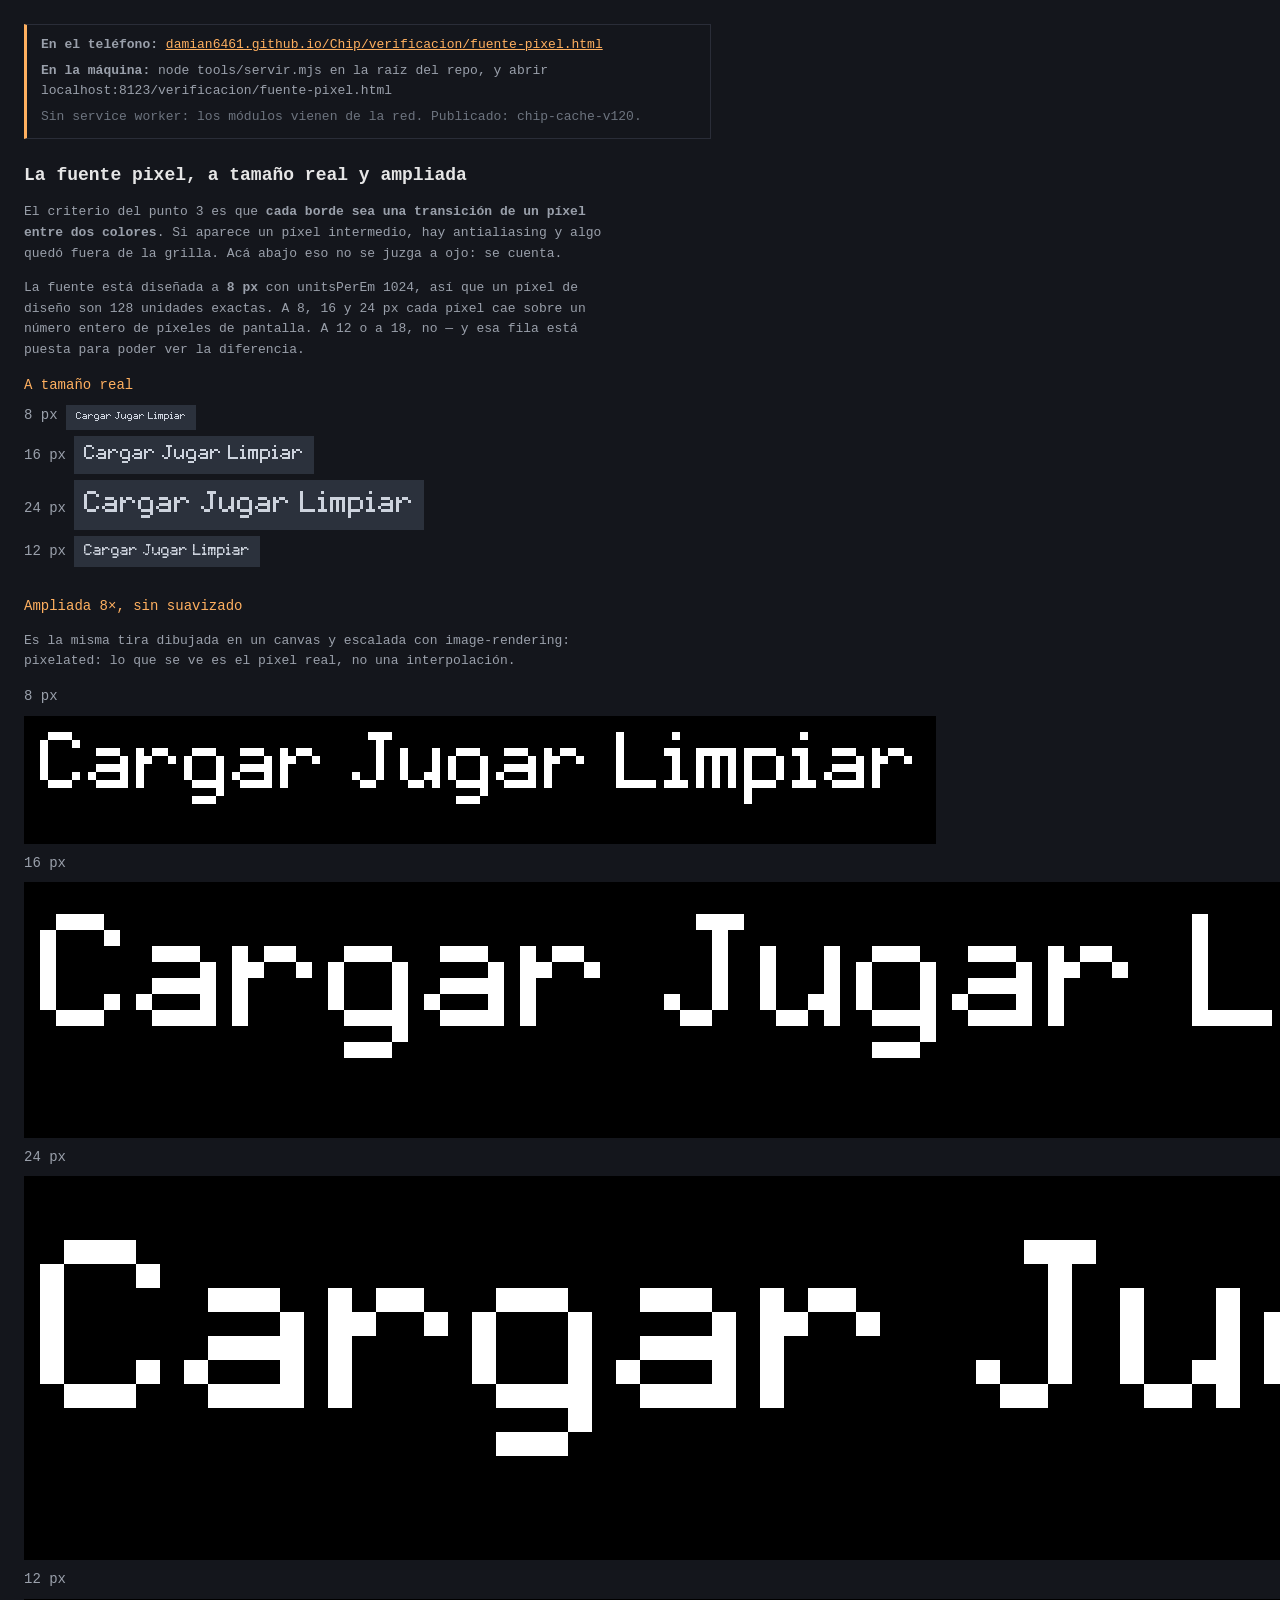
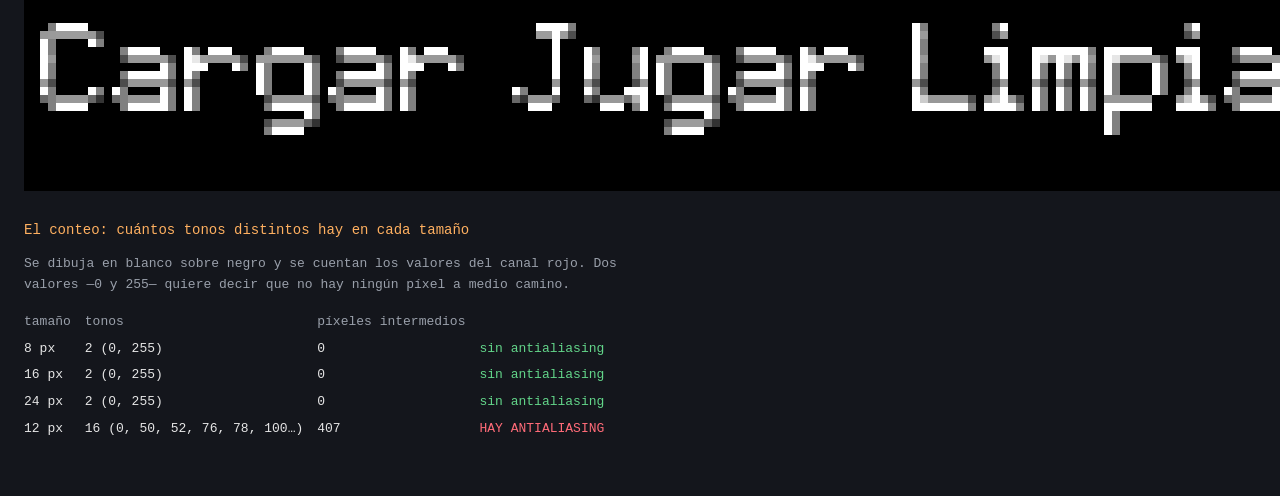
<file: verificacion/fuente-pixel.html>
<!doctype html>
<html lang="es">
<head>
<meta charset="utf-8">
<title>La fuente pixel, a tamaño real y ampliada</title>
<style>
  @font-face {
    font-family: 'Chip Pixel';
    src: url('../fuentes/chip-pixel.ttf') format('truetype');
    font-display: block;
  }
  body {
    background: #14161c; color: #e6e6e6; margin: 0; padding: 24px;
    font: 14px/1.6 ui-monospace, SFMono-Regular, Menlo, monospace;
  }
  h1 { font-size: 18px; margin: 0 0 4px; }
  p { color: #9aa0ab; font-size: 13px; max-width: 76ch; }
  section { margin: 0 0 28px; }
  h2 { font-size: 14px; color: #ffb060; margin: 0 0 8px; font-weight: normal; }
  .muestra { font-family: 'Chip Pixel'; color: #cdd3dd; background: #2b313c;
             display: inline-block; padding: 6px 10px; }
  canvas { image-rendering: pixelated; background: #000; display: block; margin: 8px 0; }
  table { border-collapse: collapse; font-size: 13px; }
  td, th { padding: 3px 14px 3px 0; text-align: left; }
  th { color: #9aa0ab; font-weight: normal; }
  .ok { color: #63d68a; }
  .mal { color: #ff6b78; }
</style>
</head>
<body>


<!-- ============================================================================
     CÓMO ABRIR ESTA PÁGINA — leer antes de concluir que no muestra nada.

     Va INLINE y en un script CLÁSICO, no en un módulo, y las dos cosas son a
     propósito: es el único código de la página que tiene que correr aunque todo
     lo demás esté bloqueado.

     El bloque está REPETIDO en TODAS las páginas de verificacion/, y eso
     también es deliberado. Un archivo compartido es una cosa más que puede no
     cargar, y el caso que este bloque atiende es exactamente ése. Que las cuatro
     copias no se separen lo hace cumplir tests/assets.test.js.
     ============================================================================ -->
<style>
  #como-abrirla {
    border: 1px solid #2a2d38; border-left: 3px solid #ffb060;
    padding: 10px 14px; margin: 0 0 22px; max-width: 84ch;
    font: 13px/1.55 ui-monospace, SFMono-Regular, Menlo, monospace; color: #9aa0ab;
  }
  #como-abrirla p { margin: 0 0 6px; max-width: none; font-size: 13px; color: inherit; }
  #como-abrirla p:last-child { margin-bottom: 0; }
  #como-abrirla a { color: #ffb060; }
  #aviso-protocolo { color: #ff6b78; }
  #version-sw:empty { display: none; }
</style>
<div id="como-abrirla">
  <p id="aviso-protocolo" hidden>
    <strong>ASÍ NO SE VE NADA, Y NO ES QUE NO HAYA NADA.</strong>
    Esta página se dibuja con módulos ES, y el navegador los bloquea en
    <code>file://</code>. El script no corre, queda sólo el texto, y el resultado
    se parece a «no hay nada que mostrar». Hay que servirla por HTTP:
  </p>
  <p>
    <strong>En el teléfono:</strong>
    <a href="https://damian6461.github.io/Chip/verificacion/fuente-pixel.html">damian6461.github.io/Chip/verificacion/fuente-pixel.html</a>
  </p>
  <p>
    <strong>En la máquina:</strong> <code>node tools/servir.mjs</code> en la raíz
    del repo, y abrir <code>localhost:8123/verificacion/fuente-pixel.html</code>
  </p>
  <p id="version-sw"></p>
</div>
<script>
  (function () {
    if (location.protocol === 'file:') {
      document.getElementById('aviso-protocolo').hidden = false;
      return;
    }

    /* Y LA OTRA MITAD DE ABRIRLA BIEN: CON QUÉ VERSIÓN SE ESTÁ MIRANDO.

       js/config.js y js/tema.js SÍ están en ARCHIVOS_CACHE, así que un teléfono
       con un service worker viejo le sirve a esta página los módulos de esa
       versión. La página anda, dibuja, no se queja — y mide una versión que ya
       no existe. Es el mismo modo de falla que costó dos deploys, ahora del lado
       de la herramienta que tendría que detectarlo.

       Todo esto es informativo y no puede romper la página: si algo falla, el
       renglón queda vacío y el CSS lo esconde. */
    var linea = document.getElementById('version-sw');
    function decir(texto, alarma) {
      linea.textContent = texto;
      linea.style.color = alarma ? '#ffb060' : '#6d747f';
    }

    fetch('../sw.js', { cache: 'no-store' })
      .then(function (r) { return r.text(); })
      .then(function (t) {
        var publicada = (t.match(/CACHE_VERSION\s*=\s*'([^']+)'/) || [])[1] || '?';

        if (!('serviceWorker' in navigator) || !navigator.serviceWorker.controller) {
          decir('Sin service worker: los módulos vienen de la red. Publicado: ' + publicada + '.', false);
          return;
        }

        var canal = new MessageChannel();
        var reloj = setTimeout(function () {
          decir('El service worker no contestó en 400 ms. Publicado: ' + publicada + '.', true);
        }, 400);

        canal.port1.onmessage = function (e) {
          clearTimeout(reloj);
          var puesta = (e.data && e.data.version) || '?';
          decir(
            puesta === publicada
              ? 'Service worker ' + puesta + ', igual que lo publicado.'
              : 'OJO: esta página se sirve con ' + puesta + ' y lo publicado es ' +
                publicada + '. Estás mirando una versión vieja — recargá dos veces.',
            puesta !== publicada
          );
        };

        navigator.serviceWorker.controller.postMessage('version', [canal.port2]);
      })
      .catch(function () {});
  })();
</script>

<h1>La fuente pixel, a tamaño real y ampliada</h1>
<p>
  El criterio del punto 3 es que <strong>cada borde sea una transición de un
  píxel entre dos colores</strong>. Si aparece un píxel intermedio, hay
  antialiasing y algo quedó fuera de la grilla. Acá abajo eso no se juzga a ojo:
  se cuenta.
</p>
<p>
  La fuente está diseñada a <strong>8 px</strong> con <code>unitsPerEm 1024</code>,
  así que un píxel de diseño son 128 unidades exactas. A 8, 16 y 24 px cada píxel
  cae sobre un número entero de píxeles de pantalla. A 12 o a 18, no — y esa fila
  está puesta para poder ver la diferencia.
</p>

<section>
  <h2>A tamaño real</h2>
  <div id="reales"></div>
</section>

<section>
  <h2>Ampliada 8×, sin suavizado</h2>
  <p>Es la misma tira dibujada en un canvas y escalada con <code>image-rendering: pixelated</code>: lo que se ve es el píxel real, no una interpolación.</p>
  <div id="zooms"></div>
</section>

<section>
  <h2>El conteo: cuántos tonos distintos hay en cada tamaño</h2>
  <p>
    Se dibuja en blanco sobre negro y se cuentan los valores del canal rojo. Dos
    valores —0 y 255— quiere decir que no hay ningún píxel a medio camino.
  </p>
  <table id="conteo">
    <tr><th>tamaño</th><th>tonos</th><th>píxeles intermedios</th><th></th></tr>
  </table>
</section>

<script type="module">
const TEXTO = 'Cargar Jugar Limpiar';
const TAMANOS = [8, 16, 24, 12];

await document.fonts.load('16px "Chip Pixel"');
await document.fonts.ready;

const reales = document.getElementById('reales');
for (const px of TAMANOS) {
  const d = document.createElement('div');
  d.style.margin = '6px 0';
  d.innerHTML = `<span style="color:#9aa0ab">${String(px).padStart(2)} px </span>` +
                `<span class="muestra" style="font-size:${px}px">${TEXTO}</span>`;
  reales.appendChild(d);
}

// El canvas se dibuja SIN suavizado de fuente donde el navegador lo permita, y
// en blanco puro sobre negro puro: cualquier valor que no sea 0 ni 255 es
// antialiasing y no hay forma de confundirlo con otra cosa.
function medir(px) {
  const c = document.createElement('canvas');
  const ctx = c.getContext('2d', { willReadFrequently: true });
  ctx.font = `${px}px "Chip Pixel"`;
  const ancho = Math.ceil(ctx.measureText(TEXTO).width) + 4;
  c.width = ancho;
  c.height = Math.ceil(px * 2);
  const x = c.getContext('2d', { willReadFrequently: true });
  x.fillStyle = '#000';
  x.fillRect(0, 0, c.width, c.height);
  x.font = `${px}px "Chip Pixel"`;
  x.textBaseline = 'top';
  x.fillStyle = '#fff';
  x.fillText(TEXTO, 2, Math.round(px * 0.4));

  const d = x.getImageData(0, 0, c.width, c.height).data;
  const tonos = new Set();
  let intermedios = 0;
  for (let i = 0; i < d.length; i += 4) {
    tonos.add(d[i]);
    if (d[i] !== 0 && d[i] !== 255) intermedios++;
  }
  return { canvas: c, tonos: [...tonos].sort((a, b) => a - b), intermedios };
}

const zooms = document.getElementById('zooms');
const tabla = document.getElementById('conteo');

for (const px of TAMANOS) {
  const r = medir(px);

  const etiqueta = document.createElement('div');
  etiqueta.style.color = '#9aa0ab';
  etiqueta.textContent = `${px} px`;
  zooms.appendChild(etiqueta);
  r.canvas.style.width = r.canvas.width * 8 + 'px';
  r.canvas.style.height = r.canvas.height * 8 + 'px';
  zooms.appendChild(r.canvas);

  const fila = document.createElement('tr');
  const bien = r.intermedios === 0;
  fila.innerHTML =
    `<td>${px} px</td>` +
    `<td>${r.tonos.length} (${r.tonos.slice(0, 6).join(', ')}${r.tonos.length > 6 ? '…' : ''})</td>` +
    `<td>${r.intermedios}</td>` +
    `<td class="${bien ? 'ok' : 'mal'}">${bien ? 'sin antialiasing' : 'HAY ANTIALIASING'}</td>`;
  tabla.appendChild(fila);
}

// Y el dato duro para el parte, en el título de la pestaña.
const total = TAMANOS.map((px) => `${px}:${medir(px).intermedios}`).join(' ');
document.title = 'intermedios ' + total;
</script>
</body>
</html>
</file>
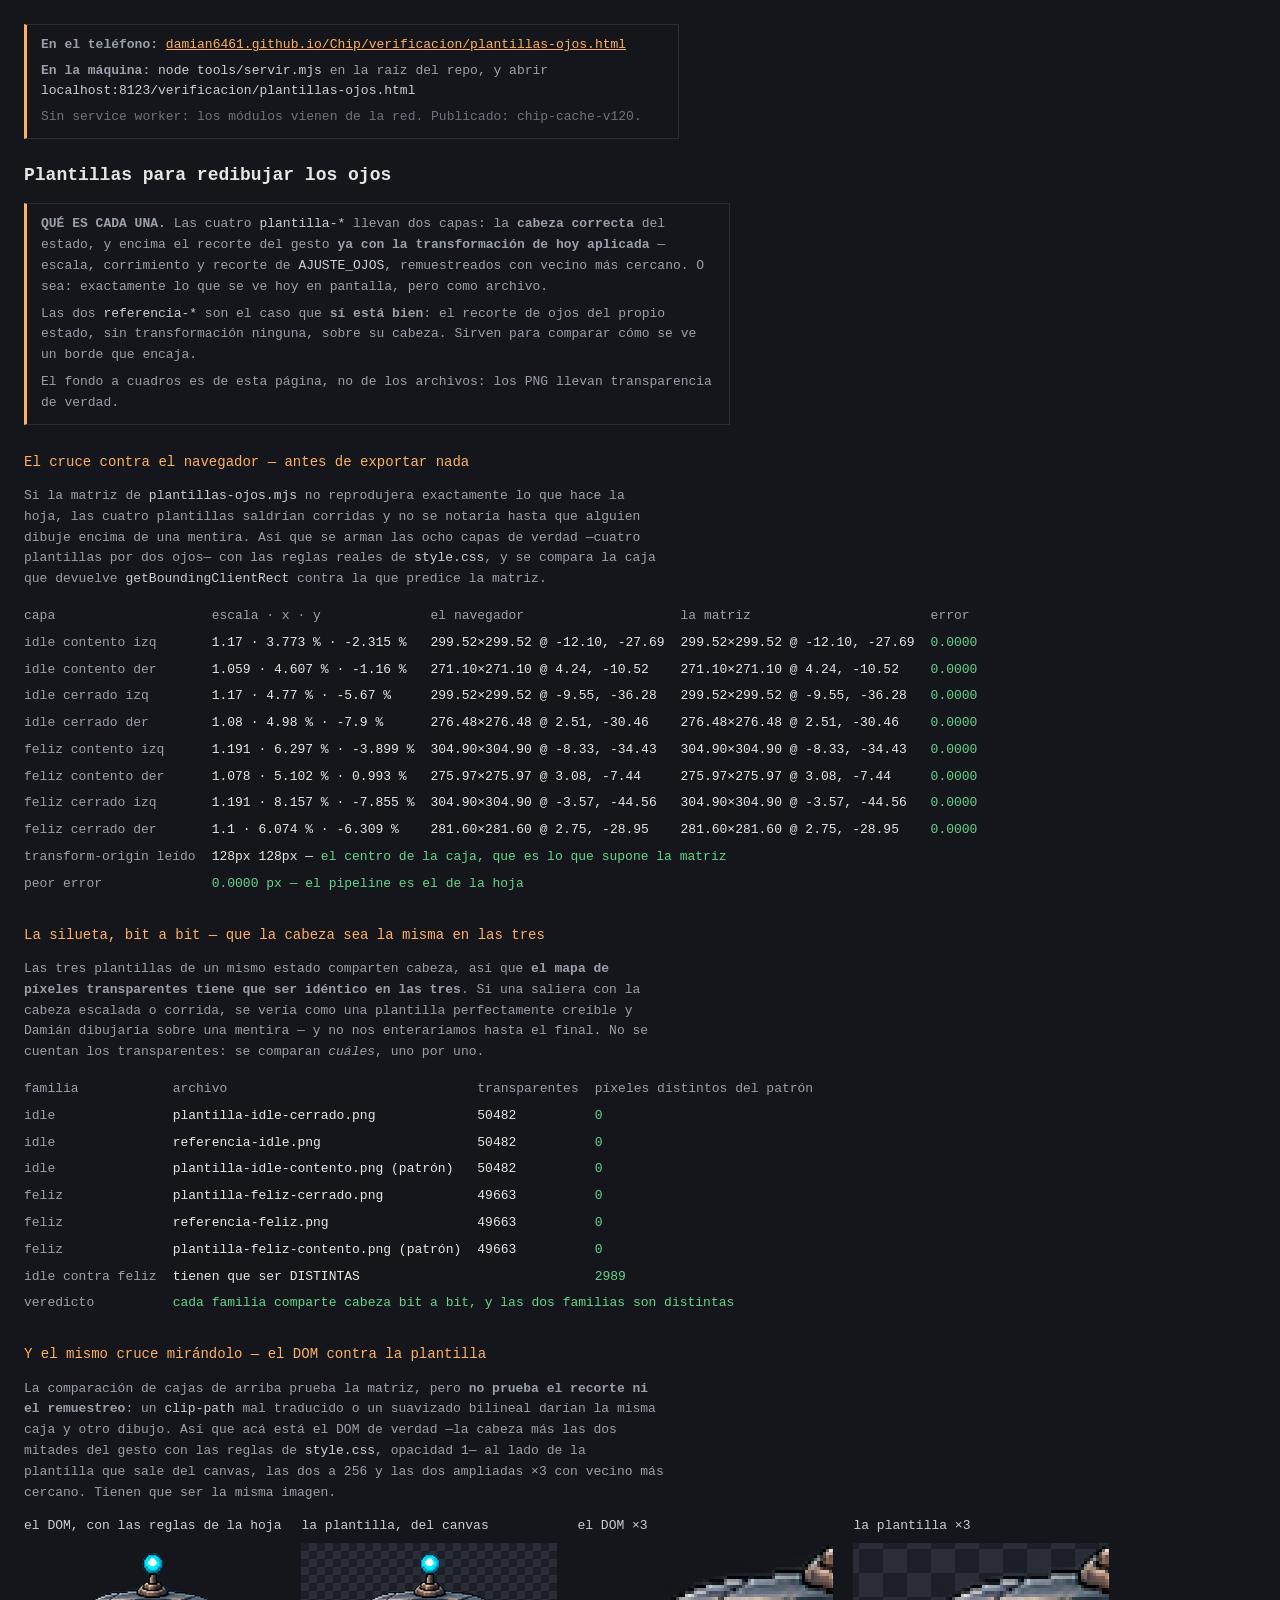
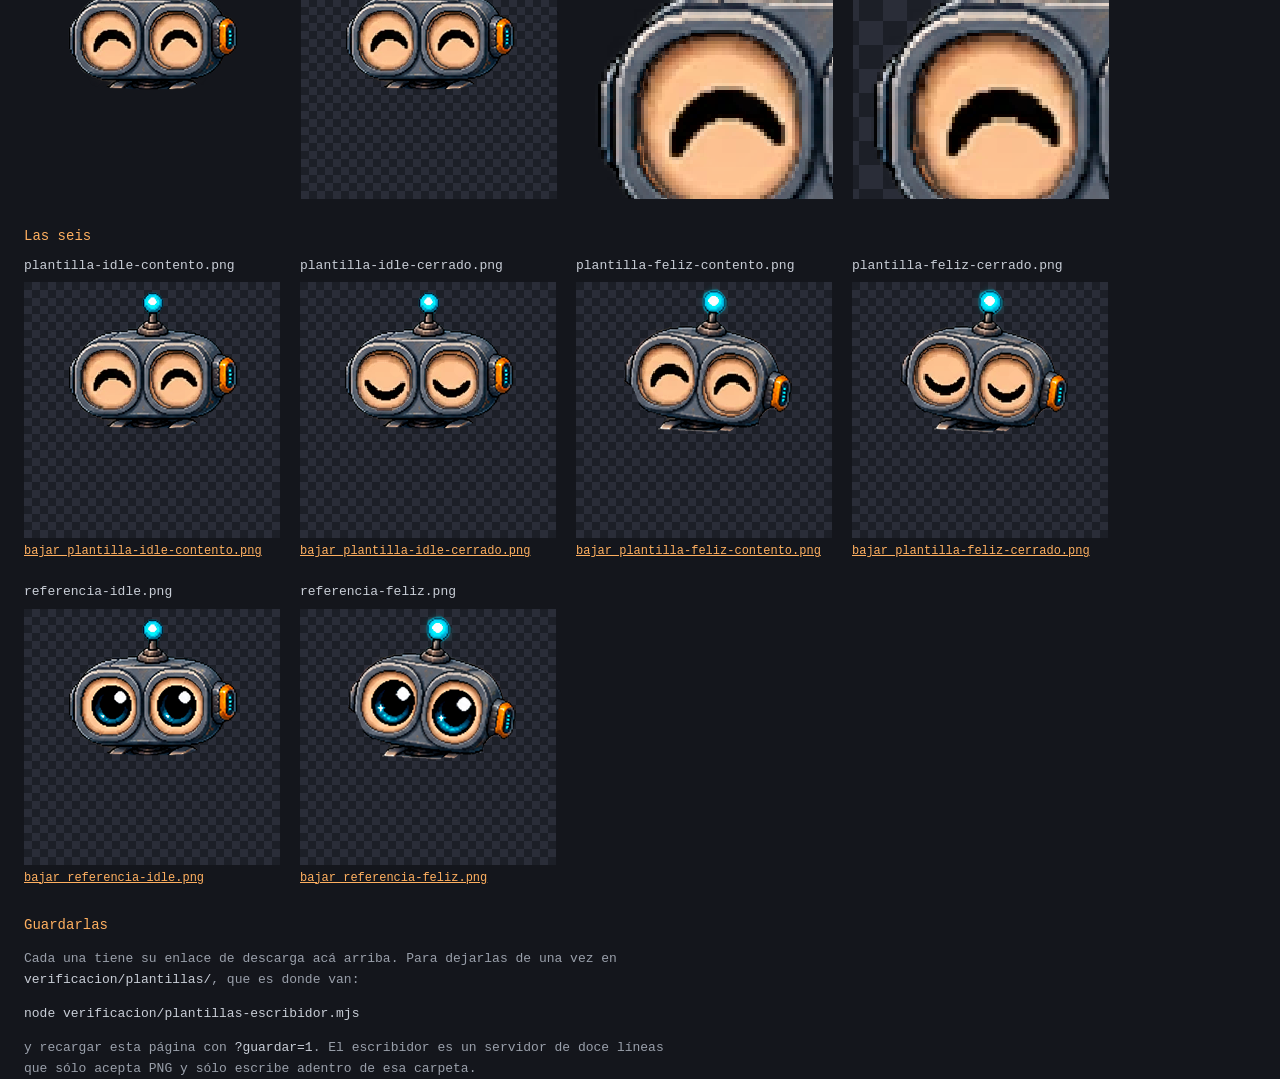
<file: verificacion/plantillas-ojos.html>
<!doctype html>
<html lang="es">
<head>
<meta charset="utf-8">
<title>Plantillas para redibujar los ojos</title>
<!-- La hoja del juego, porque el cruce contra el navegador usa las reglas
     REALES de .ojos-gesto. Si alguien las cambia, esta página lo detecta. -->
<link rel="stylesheet" href="../style.css">
<style>
  body {
    background: #14161c; color: #e6e6e6; margin: 0; padding: 24px;
    font: 14px/1.6 ui-monospace, SFMono-Regular, Menlo, monospace;
  }
  h1 { font-size: 18px; margin: 0 0 4px; }
  h2 { font-size: 14px; color: #ffb060; margin: 26px 0 8px; font-weight: normal; }
  h3 { font-size: 13px; color: #c9ced7; margin: 0 0 6px; font-weight: normal; }
  p { color: #9aa0ab; font-size: 13px; max-width: 82ch; }
  code { color: #c9ced7; }
  table { border-collapse: collapse; font-size: 13px; margin-top: 8px; }
  td, th { padding: 3px 16px 3px 0; text-align: left; vertical-align: top; }
  th { color: #9aa0ab; font-weight: normal; }
  .bien { color: #63d68a; }
  .flojo { color: #ff6b78; }
  .nota {
    border: 1px solid #2a2d38; border-left: 3px solid #ffb060;
    padding: 10px 14px; margin: 14px 0; max-width: 84ch;
  }
  .nota p { margin: 0 0 6px; max-width: none; }
  .nota p:last-child { margin: 0; }
  .tira { display: flex; gap: 20px; flex-wrap: wrap; }
  .pieza { }
  .pieza canvas {
    image-rendering: pixelated;
    display: block;
    /* Un tablero, para que la transparencia se vea COMO transparencia y no como
       negro: lo que hay que mirar es el borde de la crema, y sobre negro un
       borde oscuro desaparece. */
    background:
      repeating-conic-gradient(#2a2d38 0% 25%, #1c1f27 0% 50%) 0 0 / 16px 16px;
  }
  .pieza a { color: #ffb060; font-size: 12px; display: inline-block; margin-top: 4px; }
</style>
</head>
<body>

<!-- ============================================================================
     CÓMO ABRIR ESTA PÁGINA — leer antes de concluir que no muestra nada.

     Va INLINE y en un script CLÁSICO, no en un módulo, y las dos cosas son a
     propósito: es el único código de la página que tiene que correr aunque todo
     lo demás esté bloqueado.

     El bloque está REPETIDO en TODAS las páginas de verificacion/, y eso
     también es deliberado. Un archivo compartido es una cosa más que puede no
     cargar, y el caso que este bloque atiende es exactamente ése. Que las cuatro
     copias no se separen lo hace cumplir tests/assets.test.js.
     ============================================================================ -->
<style>
  #como-abrirla {
    border: 1px solid #2a2d38; border-left: 3px solid #ffb060;
    padding: 10px 14px; margin: 0 0 22px; max-width: 84ch;
    font: 13px/1.55 ui-monospace, SFMono-Regular, Menlo, monospace; color: #9aa0ab;
  }
  #como-abrirla p { margin: 0 0 6px; max-width: none; font-size: 13px; color: inherit; }
  #como-abrirla p:last-child { margin-bottom: 0; }
  #como-abrirla a { color: #ffb060; }
  #aviso-protocolo { color: #ff6b78; }
  #version-sw:empty { display: none; }
</style>
<div id="como-abrirla">
  <p id="aviso-protocolo" hidden>
    <strong>ASÍ NO SE VE NADA, Y NO ES QUE NO HAYA NADA.</strong>
    Esta página se dibuja con módulos ES, y el navegador los bloquea en
    <code>file://</code>. El script no corre, queda sólo el texto, y el resultado
    se parece a «no hay nada que mostrar». Hay que servirla por HTTP:
  </p>
  <p>
    <strong>En el teléfono:</strong>
    <a href="https://damian6461.github.io/Chip/verificacion/plantillas-ojos.html">damian6461.github.io/Chip/verificacion/plantillas-ojos.html</a>
  </p>
  <p>
    <strong>En la máquina:</strong> <code>node tools/servir.mjs</code> en la raíz
    del repo, y abrir <code>localhost:8123/verificacion/plantillas-ojos.html</code>
  </p>
  <p id="version-sw"></p>
</div>
<script>
  (function () {
    if (location.protocol === 'file:') {
      document.getElementById('aviso-protocolo').hidden = false;
      return;
    }

    /* Y LA OTRA MITAD DE ABRIRLA BIEN: CON QUÉ VERSIÓN SE ESTÁ MIRANDO.

       js/config.js y js/tema.js SÍ están en ARCHIVOS_CACHE, así que un teléfono
       con un service worker viejo le sirve a esta página los módulos de esa
       versión. La página anda, dibuja, no se queja — y mide una versión que ya
       no existe. Es el mismo modo de falla que costó dos deploys, ahora del lado
       de la herramienta que tendría que detectarlo.

       Todo esto es informativo y no puede romper la página: si algo falla, el
       renglón queda vacío y el CSS lo esconde. */
    var linea = document.getElementById('version-sw');
    function decir(texto, alarma) {
      linea.textContent = texto;
      linea.style.color = alarma ? '#ffb060' : '#6d747f';
    }

    fetch('../sw.js', { cache: 'no-store' })
      .then(function (r) { return r.text(); })
      .then(function (t) {
        var publicada = (t.match(/CACHE_VERSION\s*=\s*'([^']+)'/) || [])[1] || '?';

        if (!('serviceWorker' in navigator) || !navigator.serviceWorker.controller) {
          decir('Sin service worker: los módulos vienen de la red. Publicado: ' + publicada + '.', false);
          return;
        }

        var canal = new MessageChannel();
        var reloj = setTimeout(function () {
          decir('El service worker no contestó en 400 ms. Publicado: ' + publicada + '.', true);
        }, 400);

        canal.port1.onmessage = function (e) {
          clearTimeout(reloj);
          var puesta = (e.data && e.data.version) || '?';
          decir(
            puesta === publicada
              ? 'Service worker ' + puesta + ', igual que lo publicado.'
              : 'OJO: esta página se sirve con ' + puesta + ' y lo publicado es ' +
                publicada + '. Estás mirando una versión vieja — recargá dos veces.',
            puesta !== publicada
          );
        };

        navigator.serviceWorker.controller.postMessage('version', [canal.port2]);
      })
      .catch(function () {});
  })();
</script>

<h1>Plantillas para redibujar los ojos</h1>

<div class="nota">
  <p>
    <strong>QUÉ ES CADA UNA.</strong> Las cuatro <code>plantilla-*</code> llevan
    dos capas: la <strong>cabeza correcta</strong> del estado, y encima el
    recorte del gesto <strong>ya con la transformación de hoy aplicada</strong> —
    escala, corrimiento y recorte de <code>AJUSTE_OJOS</code>, remuestreados con
    vecino más cercano. O sea: exactamente lo que se ve hoy en pantalla, pero
    como archivo.
  </p>
  <p>
    Las dos <code>referencia-*</code> son el caso que <strong>sí está bien</strong>:
    el recorte de ojos del propio estado, sin transformación ninguna, sobre su
    cabeza. Sirven para comparar cómo se ve un borde que encaja.
  </p>
  <p>
    El fondo a cuadros es de esta página, no de los archivos: los PNG llevan
    transparencia de verdad.
  </p>
</div>

<h2>El cruce contra el navegador — antes de exportar nada</h2>
<p>
  Si la matriz de <code>plantillas-ojos.mjs</code> no reprodujera exactamente lo
  que hace la hoja, las cuatro plantillas saldrían corridas y no se notaría hasta
  que alguien dibuje encima de una mentira. Así que se arman las ocho capas de
  verdad —cuatro plantillas por dos ojos— con las reglas reales de
  <code>style.css</code>, y se compara la caja que devuelve
  <code>getBoundingClientRect</code> contra la que predice la matriz.
</p>
<div id="cruce"></div>

<h2>La silueta, bit a bit — que la cabeza sea la misma en las tres</h2>
<p>
  Las tres plantillas de un mismo estado comparten cabeza, así que
  <strong>el mapa de píxeles transparentes tiene que ser idéntico en las tres</strong>.
  Si una saliera con la cabeza escalada o corrida, se vería como una plantilla
  perfectamente creíble y Damián dibujaría sobre una mentira — y no nos
  enteraríamos hasta el final. No se cuentan los transparentes: se comparan
  <em>cuáles</em>, uno por uno.
</p>
<div id="silueta"></div>

<h2>Y el mismo cruce mirándolo — el DOM contra la plantilla</h2>
<p>
  La comparación de cajas de arriba prueba la matriz, pero <strong>no prueba el
  recorte ni el remuestreo</strong>: un <code>clip-path</code> mal traducido o un
  suavizado bilineal darían la misma caja y otro dibujo. Así que acá está el DOM
  de verdad —la cabeza más las dos mitades del gesto con las reglas de
  <code>style.css</code>, opacidad 1— al lado de la plantilla que sale del canvas,
  las dos a 256 y las dos ampliadas ×3 con vecino más cercano. Tienen que ser la
  misma imagen.
</p>
<div id="cruce-visual" class="tira"></div>

<h2>Las seis</h2>
<div id="piezas" class="tira"></div>

<h2>Guardarlas</h2>
<p>
  Cada una tiene su enlace de descarga acá arriba. Para dejarlas de una vez en
  <code>verificacion/plantillas/</code>, que es donde van:
</p>
<pre style="color:#c9ced7;font-size:13px">node verificacion/plantillas-escribidor.mjs</pre>
<p>
  y recargar esta página con <code>?guardar=1</code>. El escribidor es un
  servidor de doce líneas que sólo acepta PNG y sólo escribe adentro de esa
  carpeta.
</p>
<div id="guardado"></div>

<script type="module">
import { AJUSTE_OJOS } from '../js/config.js';
import { generar, cruzarContraElNavegador, PLANTILLAS } from './plantillas-ojos.mjs';

// ---- El cruce, primero ----

const filas = cruzarContraElNavegador();
const peor = Math.max(...filas.map((f) => f.error));
const origenes = [...new Set(filas.map((f) => f.origen))];
const bien = peor < 0.1;

document.getElementById('cruce').innerHTML =
  `<table>` +
  `<tr><th>capa</th><th>escala · x · y</th><th>el navegador</th><th>la matriz</th><th>error</th></tr>` +
  filas.map((f) => {
    const a = AJUSTE_OJOS[f.estado][f.gesto][f.lado];
    const r = (c) => `${c.ancho.toFixed(2)}×${c.alto.toFixed(2)} @ ${c.x.toFixed(2)}, ${c.y.toFixed(2)}`;
    return `<tr><th>${f.estado} ${f.gesto} ${f.lado}</th>` +
      `<td>${a.escala} · ${a.x} % · ${a.y} %</td>` +
      `<td>${r(f.real)}</td><td>${r(f.predicha)}</td>` +
      `<td class="${f.error < 0.1 ? 'bien' : 'flojo'}">${f.error.toFixed(4)}</td></tr>`;
  }).join('') +
  `<tr><th>transform-origin leído</th><td colspan="4">${origenes.join(' · ')} — ${
    origenes.length === 1 && origenes[0] === '128px 128px'
      ? '<span class="bien">el centro de la caja, que es lo que supone la matriz</span>'
      : '<span class="flojo">NO es el centro: la matriz está mal</span>'
  }</td></tr>` +
  `<tr><th>peor error</th><td colspan="4">${
    bien ? `<span class="bien">${peor.toFixed(4)} px — el pipeline es el de la hoja</span>`
         : `<span class="flojo">${peor.toFixed(4)} px — NO se exporta</span>`
  }</td></tr>` +
  `</table>`;

if (!bien) {
  document.getElementById('piezas').innerHTML =
    '<p class="flojo">El cruce no dio. No se generan las plantillas: saldrían corridas.</p>';
} else {
  const piezas = await generar();

  // ---- La silueta, bit a bit ----
  //
  // NO SE CUENTAN LOS TRANSPARENTES, SE COMPARAN CUÁLES. Dos siluetas distintas
  // pueden tener exactamente la misma cantidad de píxeles vacíos; lo que prueba
  // que la cabeza es la misma es que el mapa coincida posición por posición.
  //
  // El alfa se compara contra 0 y no contra un umbral: acá no hay remuestreo de
  // la cabeza —entra 1 a 1— así que un solo píxel de diferencia ya es una
  // deformación, no ruido.
  {
    const mapaDe = (lienzo) => {
      const d = lienzo.getContext('2d').getImageData(0, 0, 256, 256).data;
      const mapa = new Uint8Array(256 * 256);
      let vacios = 0;
      for (let i = 0; i < mapa.length; i++) {
        mapa[i] = d[i * 4 + 3] === 0 ? 1 : 0;
        vacios += mapa[i];
      }
      return { mapa, vacios };
    };

    const FAMILIAS = {
      idle: ['plantilla-idle-contento.png', 'plantilla-idle-cerrado.png', 'referencia-idle.png'],
      feliz: ['plantilla-feliz-contento.png', 'plantilla-feliz-cerrado.png', 'referencia-feliz.png']
    };

    const filas = [];
    for (const [familia, archivos] of Object.entries(FAMILIAS)) {
      const mapas = archivos.map((a) => ({
        archivo: a,
        ...mapaDe(piezas.find((p) => p.archivo === a).lienzo)
      }));
      const patron = mapas[0];
      for (const m of mapas.slice(1)) {
        let distintos = 0;
        for (let i = 0; i < patron.mapa.length; i++) if (patron.mapa[i] !== m.mapa[i]) distintos++;
        filas.push({ familia, a: patron.archivo, b: m.archivo, distintos, vacios: m.vacios });
      }
      filas.push({ familia, a: patron.archivo, b: '(patrón)', distintos: 0, vacios: patron.vacios });
    }

    // Y que las DOS familias NO coincidan: si idle y feliz dieran la misma
    // silueta, es que se usó la misma cabeza para las seis y el guardián de
    // arriba estaría pasando por la razón equivocada.
    const idle = mapaDe(piezas.find((p) => p.archivo === 'referencia-idle.png').lienzo);
    const feliz = mapaDe(piezas.find((p) => p.archivo === 'referencia-feliz.png').lienzo);
    let entreFamilias = 0;
    for (let i = 0; i < idle.mapa.length; i++) if (idle.mapa[i] !== feliz.mapa[i]) entreFamilias++;

    const todasIguales = filas.every((f) => f.distintos === 0);
    document.getElementById('silueta').innerHTML =
      `<table>` +
      `<tr><th>familia</th><th>archivo</th><th>transparentes</th><th>píxeles distintos del patrón</th></tr>` +
      filas.map((f) =>
        `<tr><th>${f.familia}</th><td>${f.b === '(patrón)' ? f.a + ' (patrón)' : f.b}</td>` +
        `<td>${f.vacios}</td>` +
        `<td class="${f.distintos === 0 ? 'bien' : 'flojo'}">${f.distintos}</td></tr>`
      ).join('') +
      `<tr><th>idle contra feliz</th><td colspan="2">tienen que ser DISTINTAS</td>` +
      `<td class="${entreFamilias > 0 ? 'bien' : 'flojo'}">${entreFamilias}${
        entreFamilias > 0 ? '' : ' — las seis usan la misma cabeza'}</td></tr>` +
      `<tr><th>veredicto</th><td colspan="3">${
        todasIguales && entreFamilias > 0
          ? '<span class="bien">cada familia comparte cabeza bit a bit, y las dos familias son distintas</span>'
          : '<span class="flojo">hay una cabeza que no es la que dice ser</span>'
      }</td></tr>` +
      `</table>`;
  }

  // ---- El cruce visual: el DOM de verdad al lado de la plantilla ----
  //
  // Se arma con `idle contento`, que es el caso con la escala más grande —1,17—
  // o sea donde un remuestreo equivocado se vería primero.
  {
    const p = piezas.find((x) => x.archivo === 'plantilla-idle-contento.png');
    const ajuste = AJUSTE_OJOS.idle.contento;

    const dom = document.createElement('div');
    dom.style.cssText = 'position:relative;width:256px;height:256px;overflow:hidden';
    const cabeza = document.createElement('img');
    cabeza.src = '../sprites/idle-cabeza.webp';
    cabeza.style.cssText = 'position:absolute;inset:0;width:100%;height:100%;image-rendering:pixelated';
    dom.appendChild(cabeza);
    for (const lado of ['izq', 'der']) {
      const capa = document.createElement('img');
      capa.className = 'ojos-gesto';
      capa.id = `ojos-contento-${lado}`;
      capa.src = '../sprites/idle-ojos-contento.webp';
      capa.style.setProperty('--ojos-contento-corte', `${ajuste.corte}%`);
      capa.style.setProperty(`--ojos-contento-${lado}-escala`, String(ajuste[lado].escala));
      capa.style.setProperty(`--ojos-contento-${lado}-x`, `${ajuste[lado].x}%`);
      capa.style.setProperty(`--ojos-contento-${lado}-y`, `${ajuste[lado].y}%`);
      capa.style.opacity = '1';
      dom.appendChild(capa);
    }

    // Una copia POR DIBUJO y no `cloneNode`: clonar un <canvas> copia el
    // elemento y NO el bitmap, así que la columna ampliada salía vacía. Se ve
    // enseguida, pero vale escribirlo porque el modo de falla —un canvas del
    // tamaño correcto y en blanco— se parece a "no se generó nada".
    const copiaDe = (fuente) => {
      const c = document.createElement('canvas');
      c.width = fuente.width;
      c.height = fuente.height;
      c.getContext('2d').drawImage(fuente, 0, 0);
      return c;
    };
    const clon = copiaDe(p.lienzo);

    const caja = document.getElementById('cruce-visual');
    const conTitulo = (titulo, nodo, zoom) => {
      const d = document.createElement('div');
      d.className = 'pieza';
      d.innerHTML = `<h3>${titulo}</h3>`;
      const marco = document.createElement('div');
      marco.style.cssText = zoom
        ? 'width:256px;height:256px;overflow:hidden'
        : '';
      const dentro = document.createElement('div');
      if (zoom) {
        dentro.style.cssText = 'zoom:3;image-rendering:pixelated;margin-left:-38px;margin-top:-38px';
      }
      dentro.appendChild(nodo);
      marco.appendChild(dentro);
      d.appendChild(marco);
      caja.appendChild(d);
    };
    conTitulo('el DOM, con las reglas de la hoja', dom, false);
    conTitulo('la plantilla, del canvas', clon, false);
    conTitulo('el DOM ×3', dom.cloneNode(true), true);
    conTitulo('la plantilla ×3', copiaDe(p.lienzo), true);
  }

  const caja = document.getElementById('piezas');

  for (const p of piezas) {
    const url = p.lienzo.toDataURL('image/png');
    const div = document.createElement('div');
    div.className = 'pieza';
    div.innerHTML = `<h3>${p.archivo}</h3>`;
    div.appendChild(p.lienzo);
    const a = document.createElement('a');
    a.href = url;
    a.download = p.archivo;
    a.textContent = 'bajar ' + p.archivo;
    div.appendChild(a);
    caja.appendChild(div);
    p.url = url;
  }

  // ---- Y el guardado, si lo pidieron ----
  if (new URLSearchParams(location.search).has('guardar')) {
    const linea = document.getElementById('guardado');
    const dichos = [];
    for (const p of piezas) {
      try {
        const cuerpo = await (await fetch(p.url)).blob();
        const r = await fetch('http://localhost:8766/' + p.archivo, { method: 'PUT', body: cuerpo });
        dichos.push(`${r.ok ? '✓' : '✗'} ${p.archivo} — ${await r.text()}`);
      } catch (e) {
        dichos.push(`✗ ${p.archivo} — ${e.message} (¿está corriendo el escribidor?)`);
      }
    }
    linea.innerHTML = '<pre style="font-size:13px;color:#c9ced7">' + dichos.join('\n') + '</pre>';
  }
}
</script>
</body>
</html>
</file>
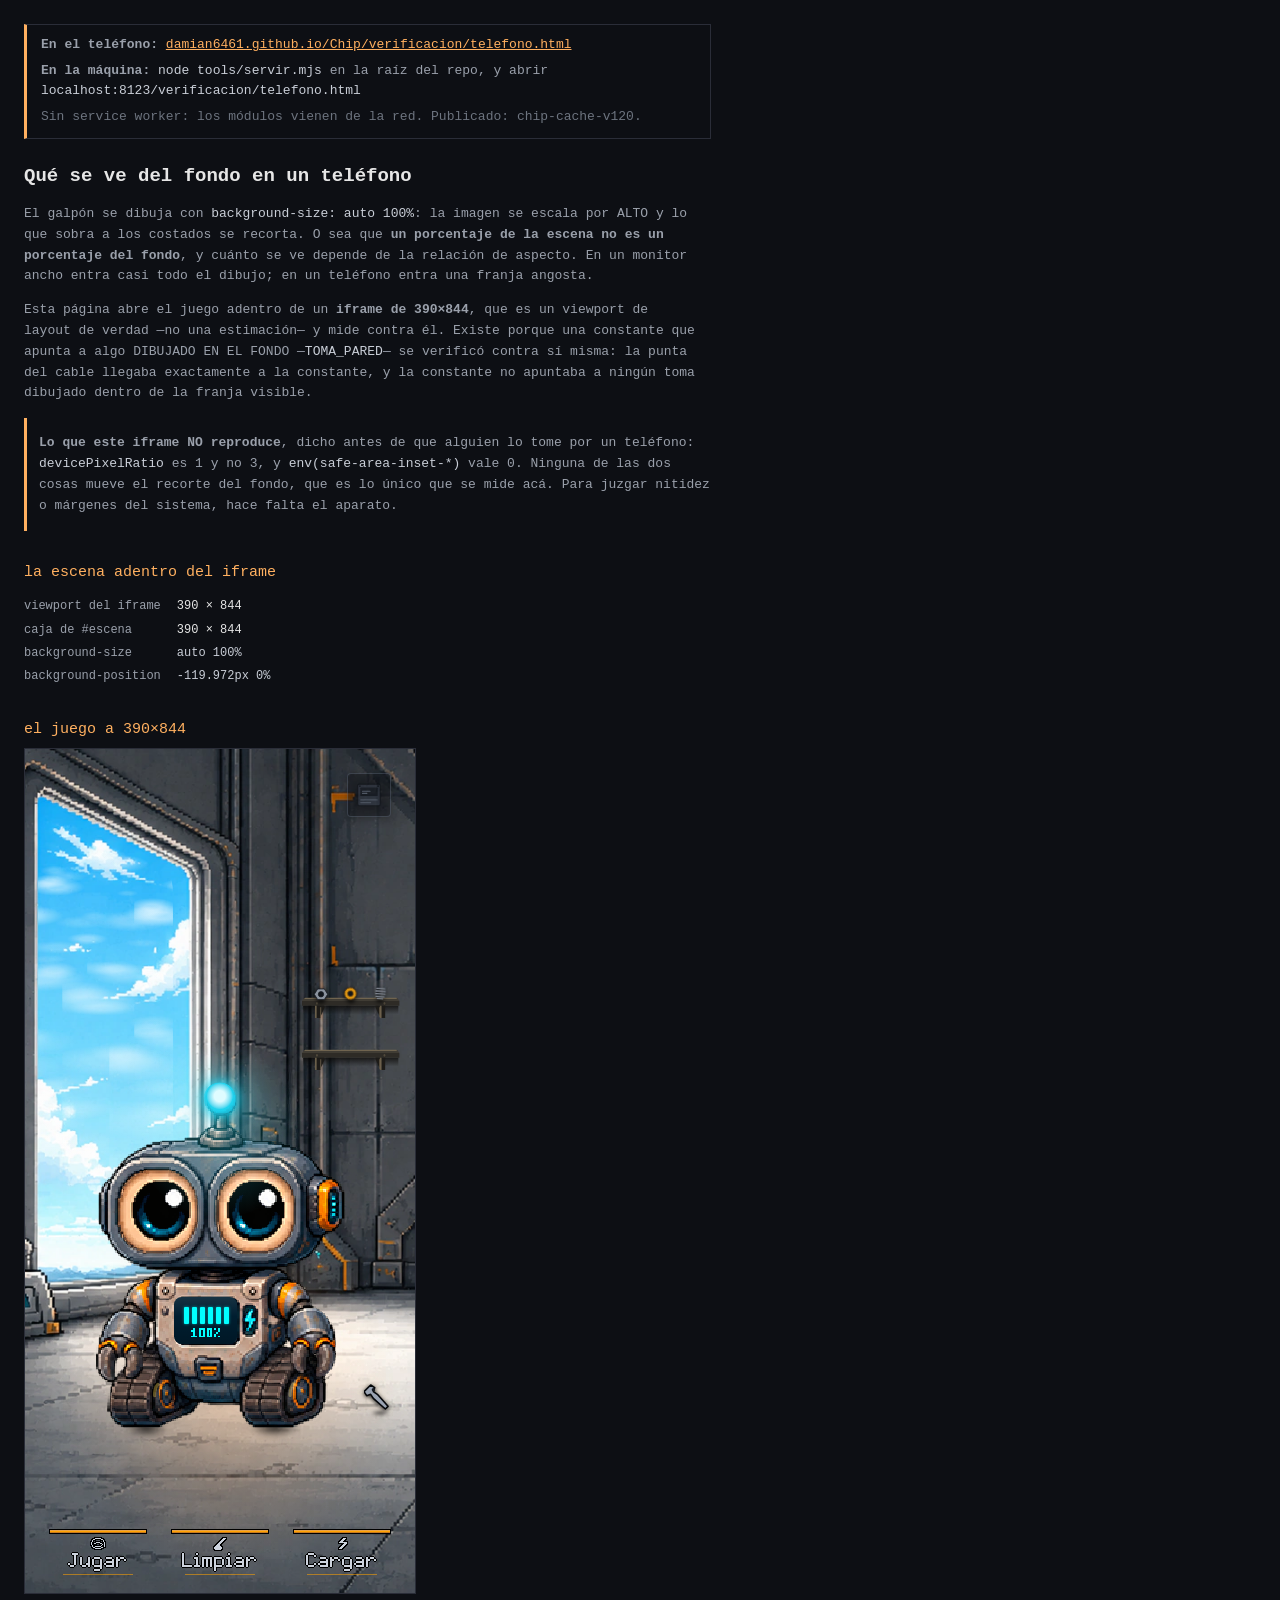
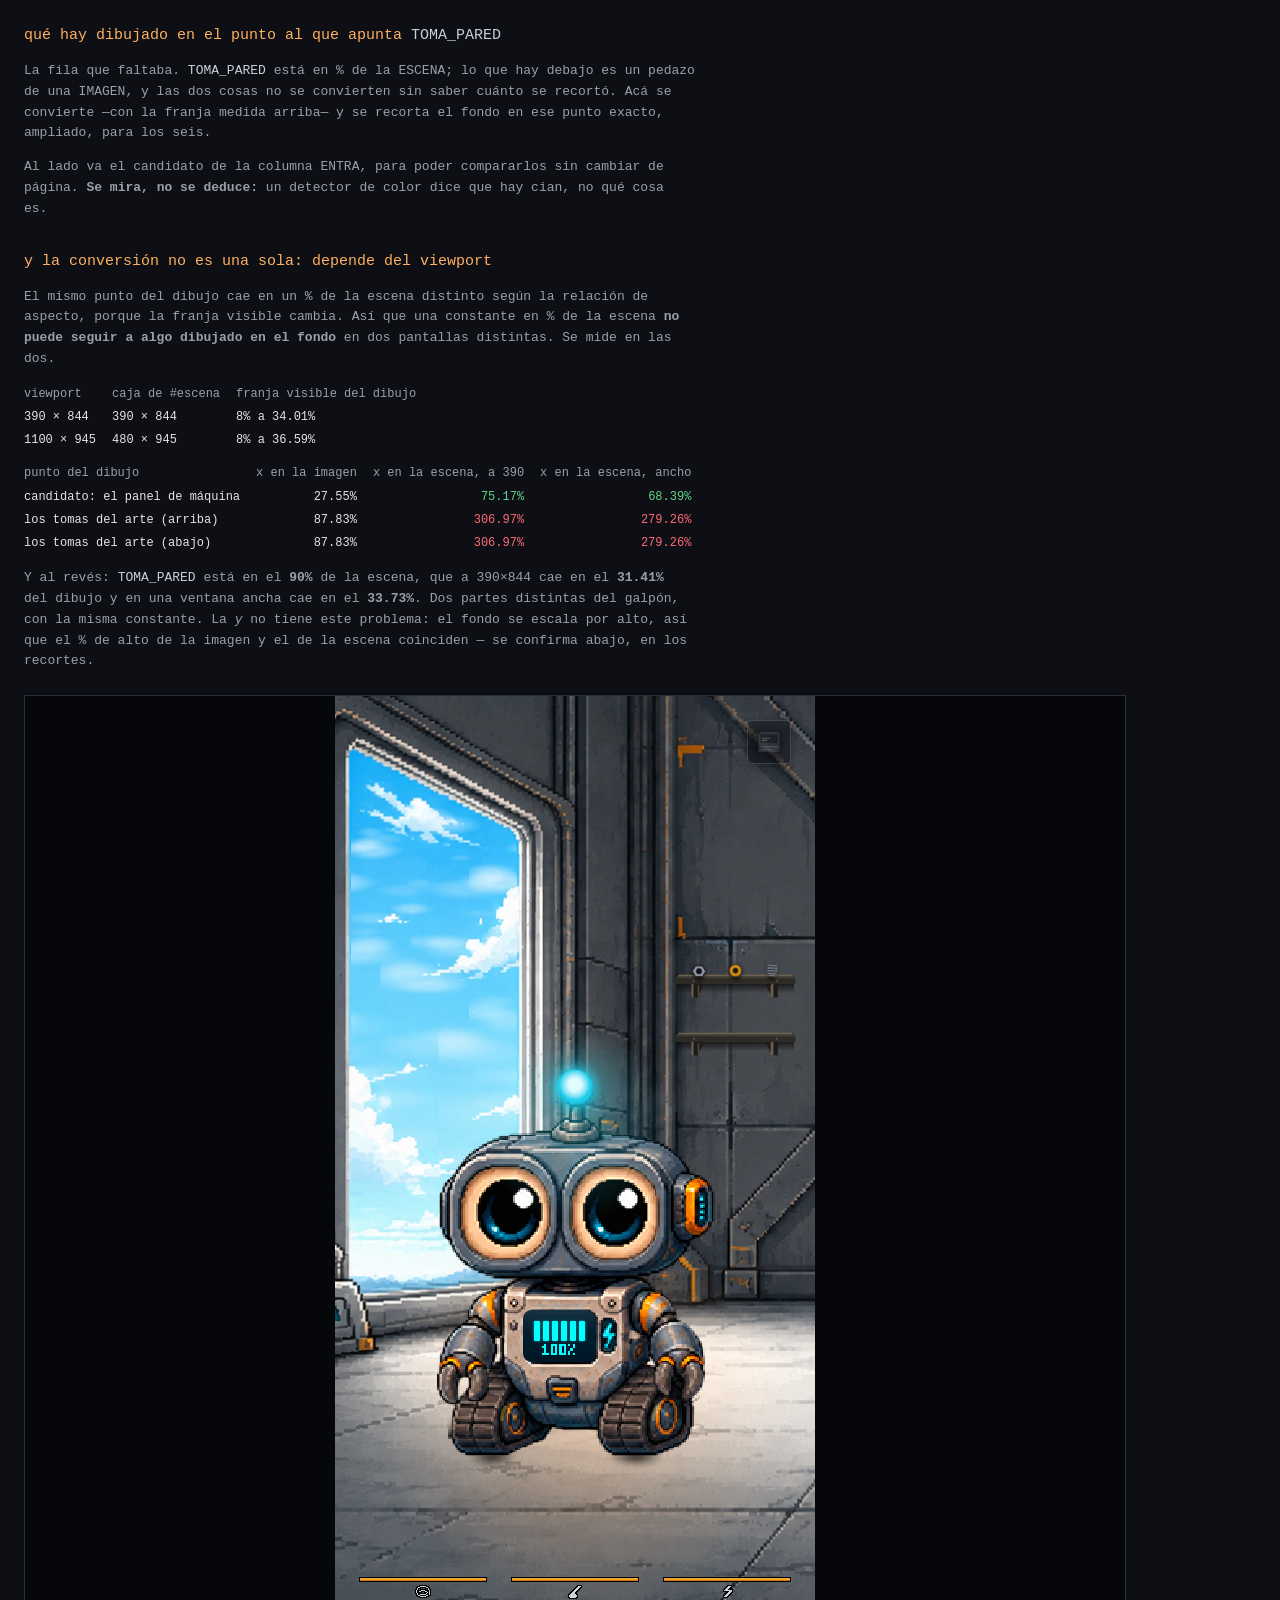
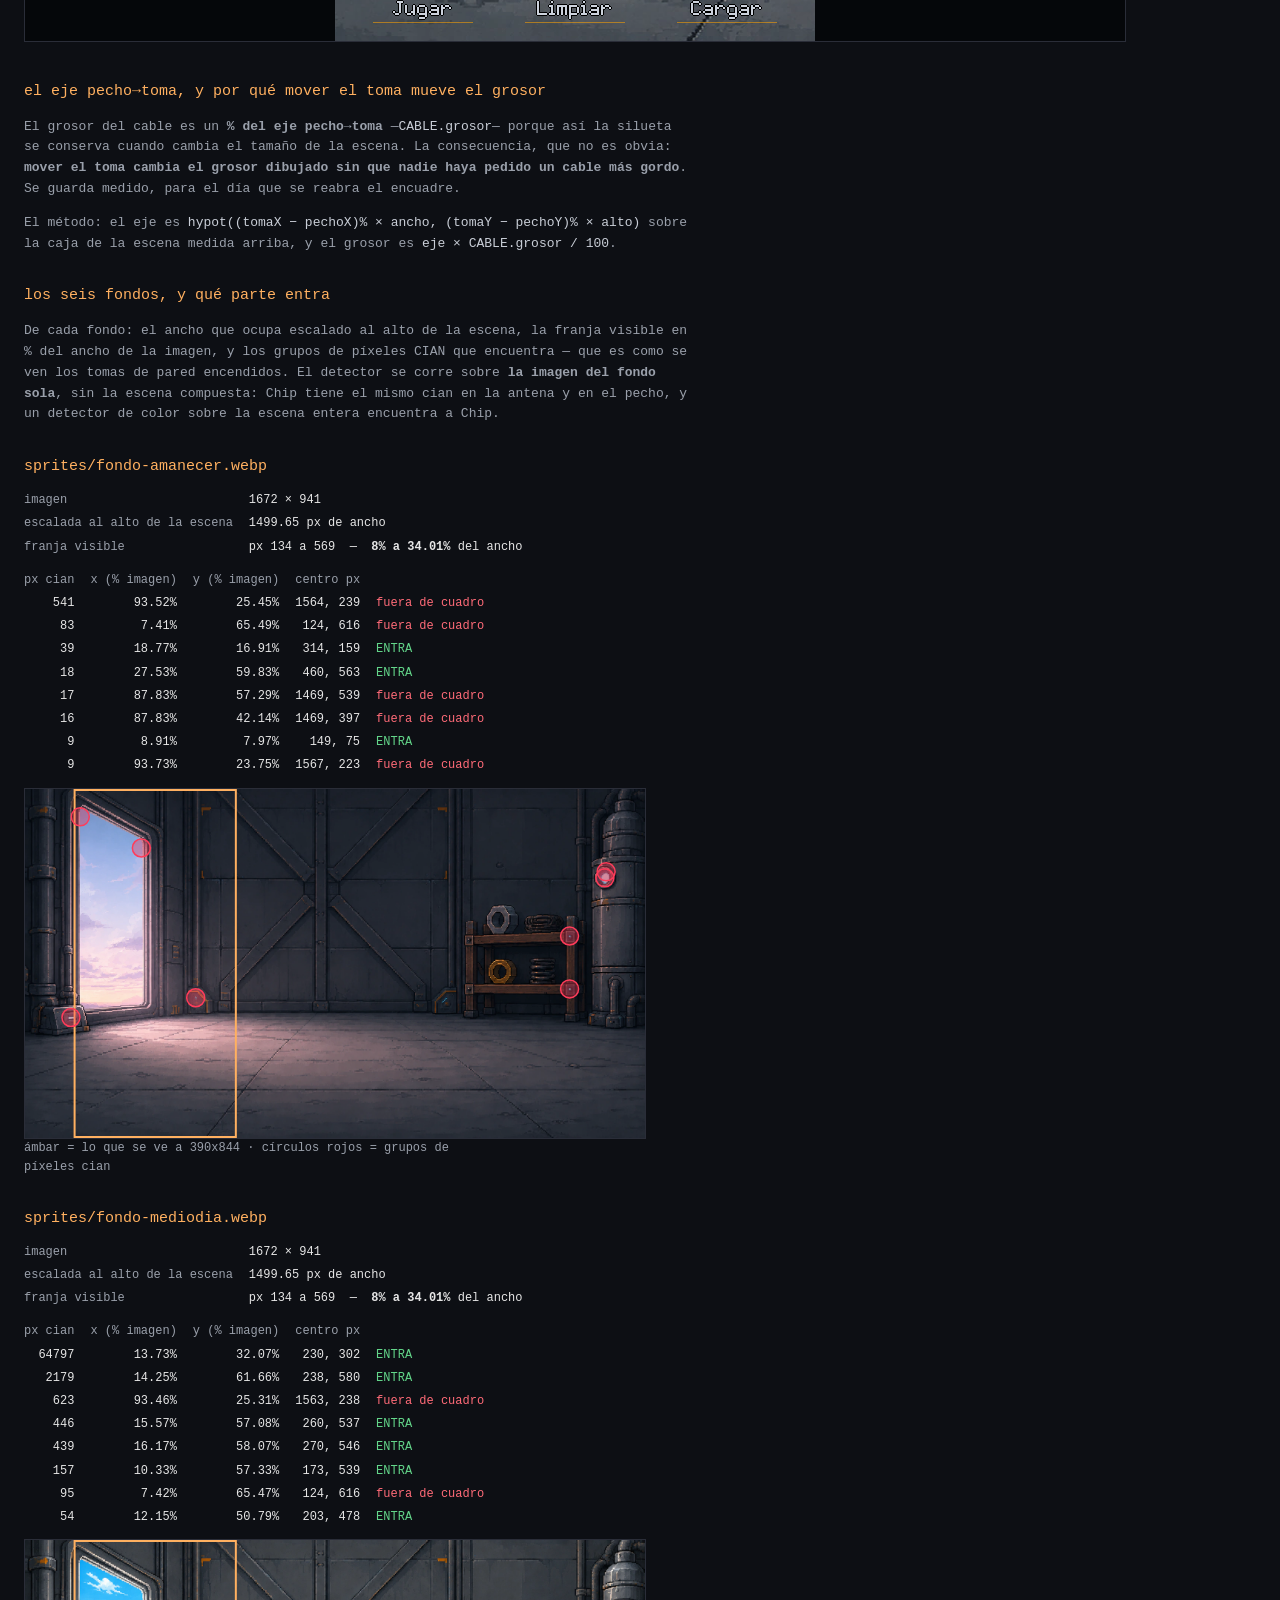
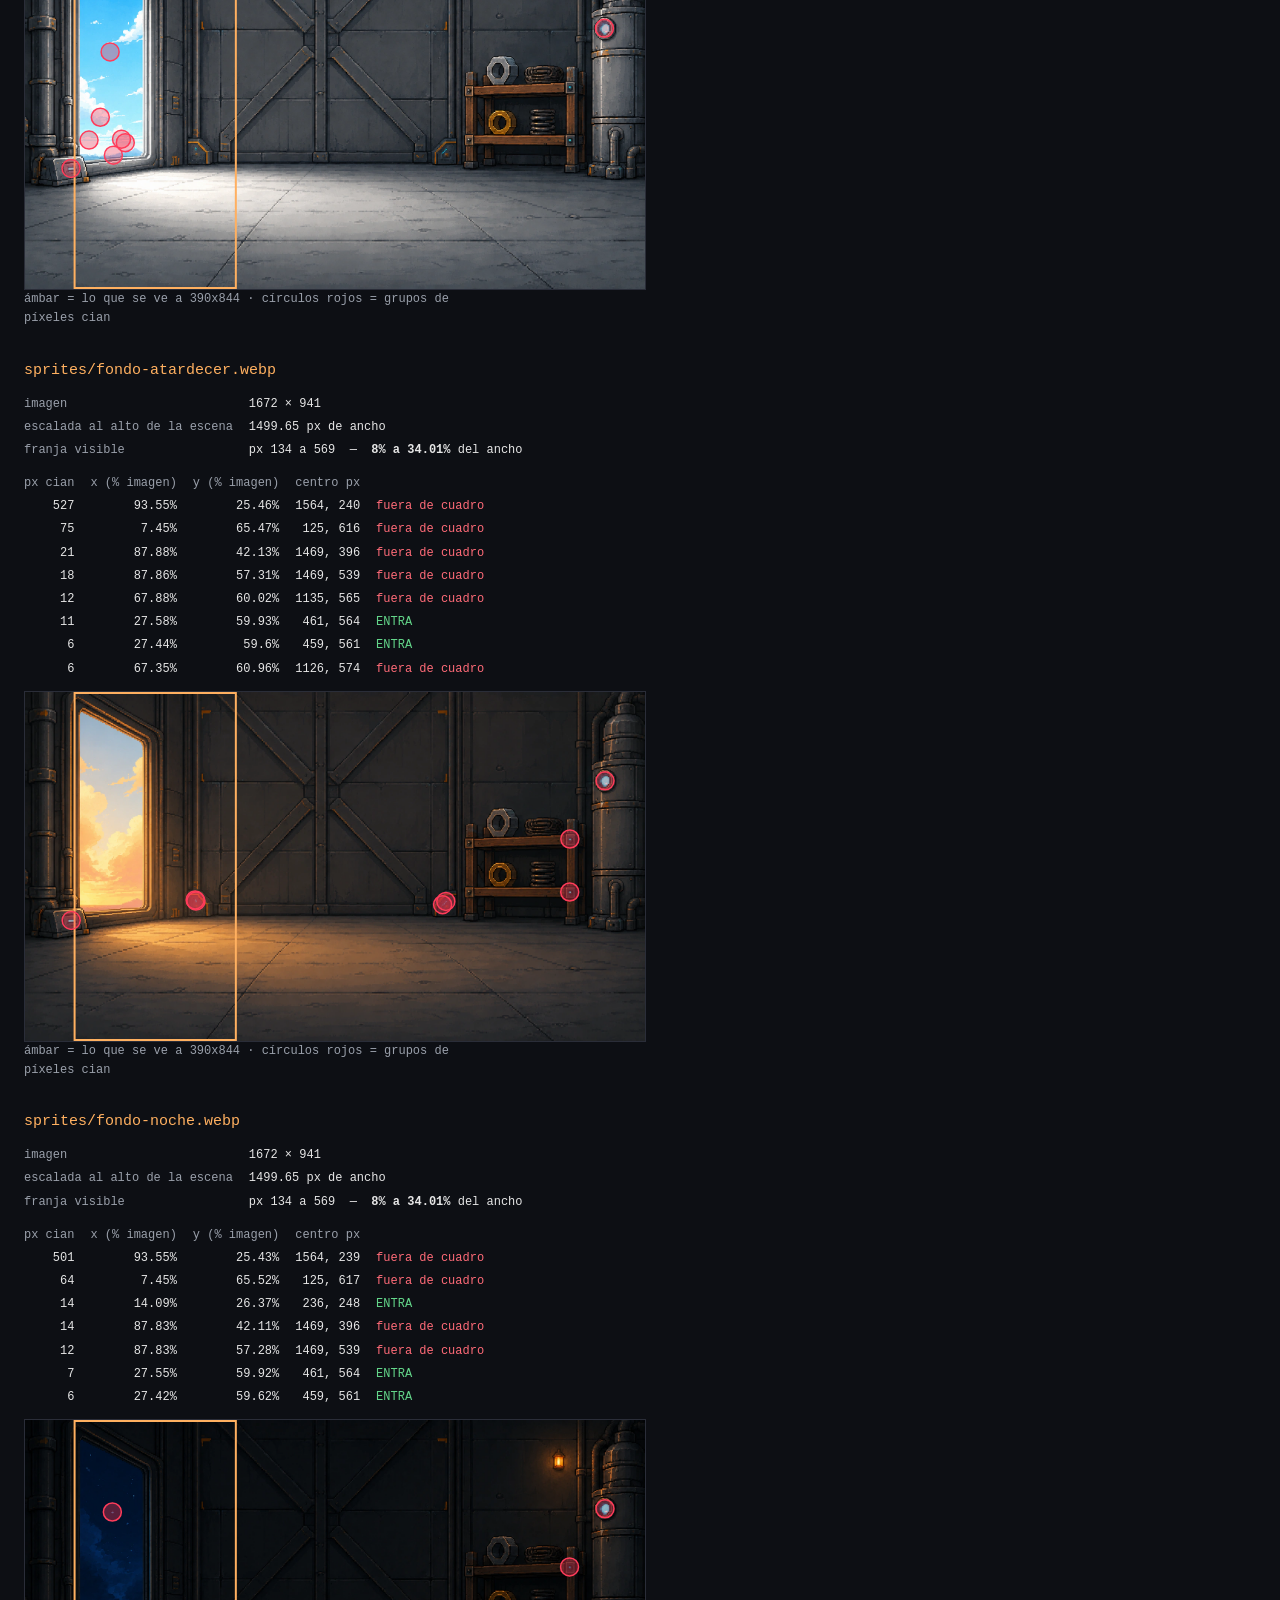
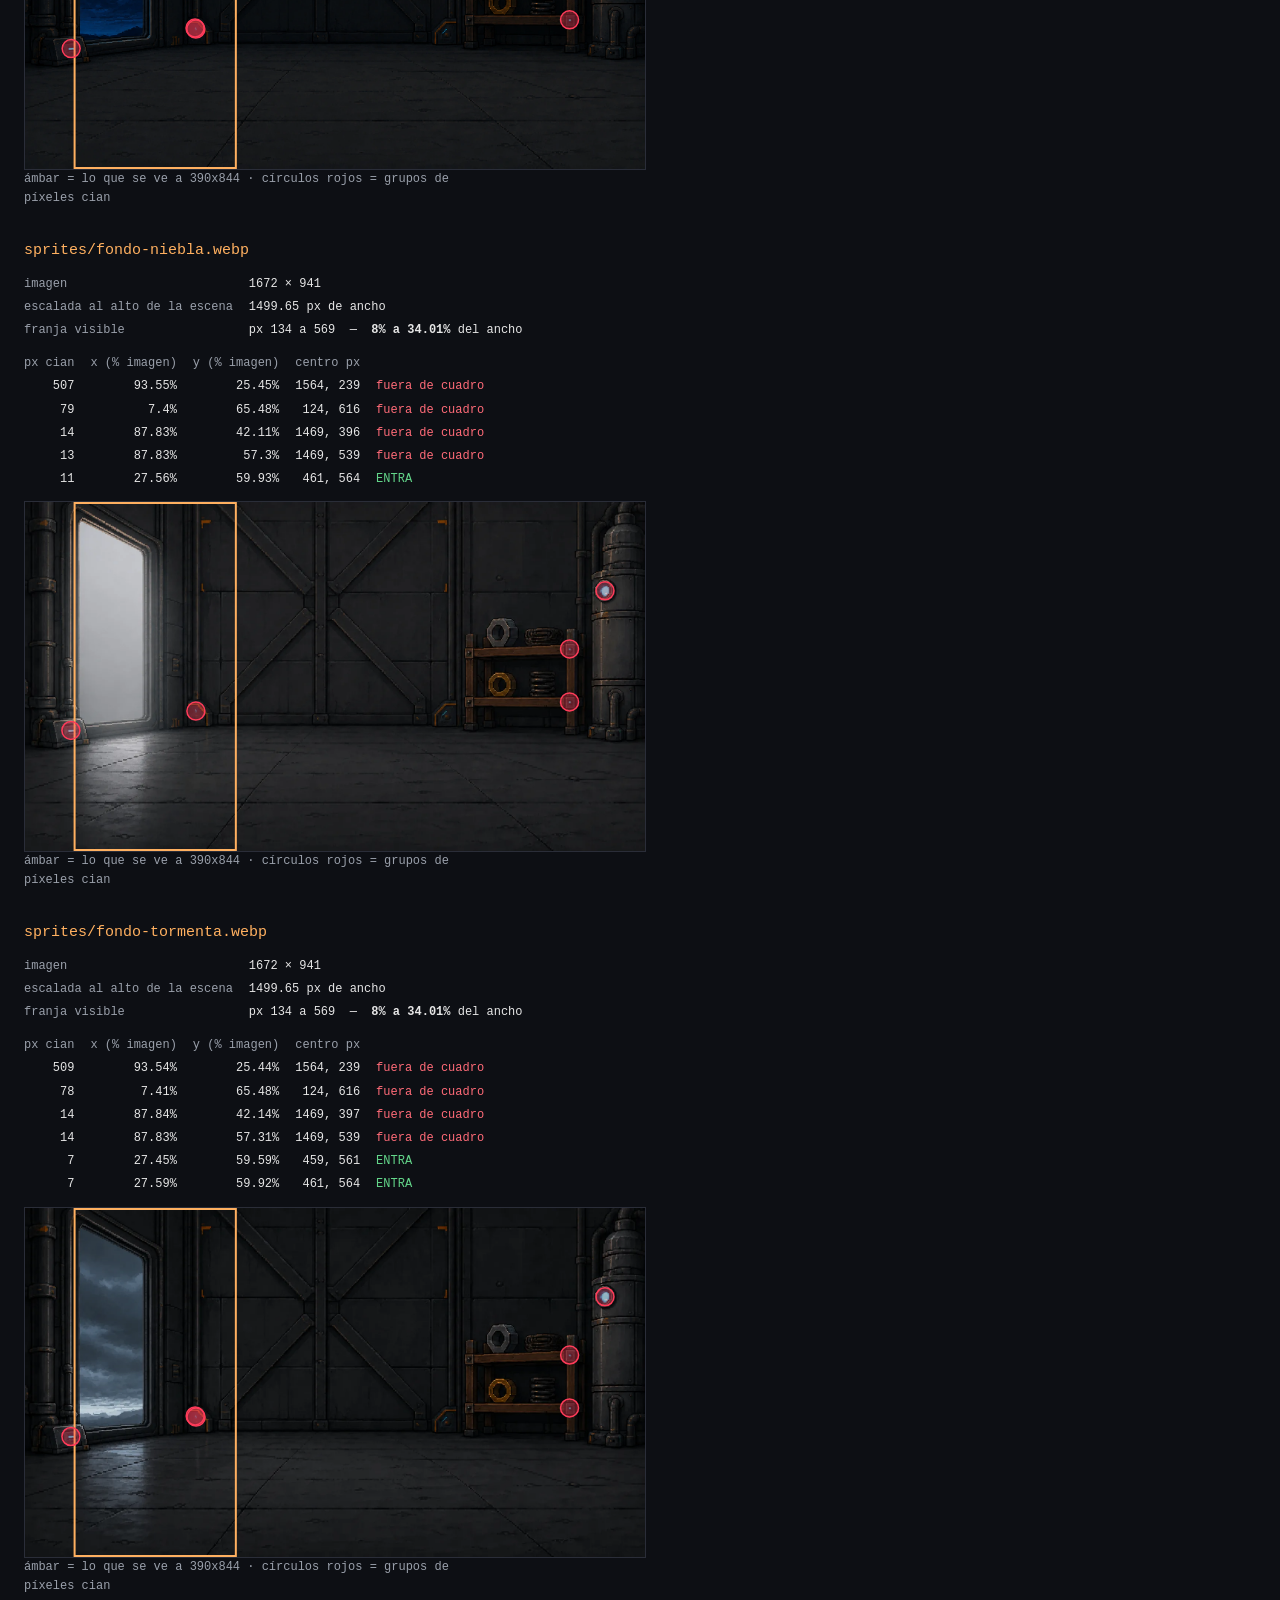
<file: verificacion/telefono.html>
<!doctype html>
<html lang="es">
<head>
<meta charset="utf-8">
<title>Qué se ve del fondo en un teléfono</title>
<style>
  body {
    background: #0d0f14; color: #e6e6e6; margin: 0; padding: 24px 24px 60px;
    font: 14px/1.6 ui-monospace, SFMono-Regular, Menlo, monospace;
  }
  h1 { font-size: 19px; margin: 0 0 6px; }
  h2 { font-size: 15px; color: #ffb060; margin: 30px 0 6px; font-weight: normal; }
  p { color: #9aa0ab; font-size: 13px; max-width: 86ch; }
  code { color: #c9ced7; }
  table { border-collapse: collapse; font-size: 12px; margin: 10px 0; }
  td, th { padding: 2px 16px 2px 0; text-align: left; }
  th { color: #9aa0ab; font-weight: normal; }
  .num { text-align: right; font-variant-numeric: tabular-nums; }
  .dentro { color: #63d68a; }
  .fuera { color: #ff6b78; }
  .par { display: flex; flex-wrap: wrap; align-items: flex-start; gap: 18px; }
  figure { margin: 0; }
  figcaption { font-size: 12px; color: #9aa0ab; max-width: 60ch; }
  canvas { border: 1px solid #2a2d38; display: block; image-rendering: pixelated; }
  iframe { width: 390px; height: 844px; border: 1px solid #2a2d38; background: #000; }
  .aviso { border-left: 3px solid #ffb060; padding: 2px 0 2px 12px; margin: 14px 0; }
</style>
</head>
<body>


<!-- ============================================================================
     CÓMO ABRIR ESTA PÁGINA — leer antes de concluir que no muestra nada.

     Va INLINE y en un script CLÁSICO, no en un módulo, y las dos cosas son a
     propósito: es el único código de la página que tiene que correr aunque todo
     lo demás esté bloqueado.

     El bloque está REPETIDO en TODAS las páginas de verificacion/, y eso
     también es deliberado. Un archivo compartido es una cosa más que puede no
     cargar, y el caso que este bloque atiende es exactamente ése. Que las cuatro
     copias no se separen lo hace cumplir tests/assets.test.js.
     ============================================================================ -->
<style>
  #como-abrirla {
    border: 1px solid #2a2d38; border-left: 3px solid #ffb060;
    padding: 10px 14px; margin: 0 0 22px; max-width: 84ch;
    font: 13px/1.55 ui-monospace, SFMono-Regular, Menlo, monospace; color: #9aa0ab;
  }
  #como-abrirla p { margin: 0 0 6px; max-width: none; font-size: 13px; color: inherit; }
  #como-abrirla p:last-child { margin-bottom: 0; }
  #como-abrirla a { color: #ffb060; }
  #aviso-protocolo { color: #ff6b78; }
  #version-sw:empty { display: none; }
</style>
<div id="como-abrirla">
  <p id="aviso-protocolo" hidden>
    <strong>ASÍ NO SE VE NADA, Y NO ES QUE NO HAYA NADA.</strong>
    Esta página se dibuja con módulos ES, y el navegador los bloquea en
    <code>file://</code>. El script no corre, queda sólo el texto, y el resultado
    se parece a «no hay nada que mostrar». Hay que servirla por HTTP:
  </p>
  <p>
    <strong>En el teléfono:</strong>
    <a href="https://damian6461.github.io/Chip/verificacion/telefono.html">damian6461.github.io/Chip/verificacion/telefono.html</a>
  </p>
  <p>
    <strong>En la máquina:</strong> <code>node tools/servir.mjs</code> en la raíz
    del repo, y abrir <code>localhost:8123/verificacion/telefono.html</code>
  </p>
  <p id="version-sw"></p>
</div>
<script>
  (function () {
    if (location.protocol === 'file:') {
      document.getElementById('aviso-protocolo').hidden = false;
      return;
    }

    /* Y LA OTRA MITAD DE ABRIRLA BIEN: CON QUÉ VERSIÓN SE ESTÁ MIRANDO.

       js/config.js y js/tema.js SÍ están en ARCHIVOS_CACHE, así que un teléfono
       con un service worker viejo le sirve a esta página los módulos de esa
       versión. La página anda, dibuja, no se queja — y mide una versión que ya
       no existe. Es el mismo modo de falla que costó dos deploys, ahora del lado
       de la herramienta que tendría que detectarlo.

       Todo esto es informativo y no puede romper la página: si algo falla, el
       renglón queda vacío y el CSS lo esconde. */
    var linea = document.getElementById('version-sw');
    function decir(texto, alarma) {
      linea.textContent = texto;
      linea.style.color = alarma ? '#ffb060' : '#6d747f';
    }

    fetch('../sw.js', { cache: 'no-store' })
      .then(function (r) { return r.text(); })
      .then(function (t) {
        var publicada = (t.match(/CACHE_VERSION\s*=\s*'([^']+)'/) || [])[1] || '?';

        if (!('serviceWorker' in navigator) || !navigator.serviceWorker.controller) {
          decir('Sin service worker: los módulos vienen de la red. Publicado: ' + publicada + '.', false);
          return;
        }

        var canal = new MessageChannel();
        var reloj = setTimeout(function () {
          decir('El service worker no contestó en 400 ms. Publicado: ' + publicada + '.', true);
        }, 400);

        canal.port1.onmessage = function (e) {
          clearTimeout(reloj);
          var puesta = (e.data && e.data.version) || '?';
          decir(
            puesta === publicada
              ? 'Service worker ' + puesta + ', igual que lo publicado.'
              : 'OJO: esta página se sirve con ' + puesta + ' y lo publicado es ' +
                publicada + '. Estás mirando una versión vieja — recargá dos veces.',
            puesta !== publicada
          );
        };

        navigator.serviceWorker.controller.postMessage('version', [canal.port2]);
      })
      .catch(function () {});
  })();
</script>

<h1>Qué se ve del fondo en un teléfono</h1>

<p>
  El galpón se dibuja con <code>background-size: auto 100%</code>: la imagen se
  escala por ALTO y lo que sobra a los costados se recorta. O sea que
  <strong>un porcentaje de la escena no es un porcentaje del fondo</strong>, y
  cuánto se ve depende de la relación de aspecto. En un monitor ancho entra casi
  todo el dibujo; en un teléfono entra una franja angosta.
</p>
<p>
  Esta página abre el juego adentro de un <strong>iframe de 390&times;844</strong>,
  que es un viewport de layout de verdad —no una estimación— y mide contra él.
  Existe porque una constante que apunta a algo DIBUJADO EN EL FONDO
  —<code>TOMA_PARED</code>— se verificó contra sí misma: la punta del cable
  llegaba exactamente a la constante, y la constante no apuntaba a ningún toma
  dibujado dentro de la franja visible.
</p>

<div class="aviso">
  <p>
    <strong>Lo que este iframe NO reproduce</strong>, dicho antes de que alguien
    lo tome por un teléfono: <code>devicePixelRatio</code> es 1 y no 3, y
    <code>env(safe-area-inset-*)</code> vale 0. Ninguna de las dos cosas mueve el
    recorte del fondo, que es lo único que se mide acá. Para juzgar nitidez o
    márgenes del sistema, hace falta el aparato.
  </p>
</div>

<div id="medida"></div>

<h2>el juego a 390&times;844</h2>
<div class="par">
  <iframe id="marco" src="../index.html" title="Chip a 390x844"></iframe>
  <div id="recortes"></div>
</div>

<h2>qué hay dibujado en el punto al que apunta <code>TOMA_PARED</code></h2>
<p>
  La fila que faltaba. <code>TOMA_PARED</code> está en % de la ESCENA; lo que
  hay debajo es un pedazo de una IMAGEN, y las dos cosas no se convierten sin
  saber cuánto se recortó. Acá se convierte —con la franja medida arriba— y se
  recorta el fondo en ese punto exacto, ampliado, para los seis.
</p>
<p>
  Al lado va el candidato de la columna ENTRA, para poder compararlos sin
  cambiar de página. <strong>Se mira, no se deduce:</strong> un detector de color
  dice que hay cian, no qué cosa es.
</p>
<div id="punto-toma"></div>

<h2>y la conversión no es una sola: depende del viewport</h2>
<p>
  El mismo punto del dibujo cae en un % de la escena distinto según la relación
  de aspecto, porque la franja visible cambia. Así que una constante en % de la
  escena <strong>no puede seguir a algo dibujado en el fondo</strong> en dos
  pantallas distintas. Se mide en las dos.
</p>
<div id="conversion"></div>
<iframe id="marco-ancho" src="../index.html" title="Chip en una ventana ancha"
        style="width: 1100px; height: 945px; margin-top: 10px"></iframe>

<h2>el eje pecho&rarr;toma, y por qué mover el toma mueve el grosor</h2>
<p>
  El grosor del cable es un <strong>% del eje pecho&rarr;toma</strong>
  —<code>CABLE.grosor</code>— porque así la silueta se conserva cuando cambia el
  tamaño de la escena. La consecuencia, que no es obvia: <strong>mover el toma
  cambia el grosor dibujado sin que nadie haya pedido un cable más
  gordo</strong>. Se guarda medido, para el día que se reabra el encuadre.
</p>
<p>
  El método: el eje es <code>hypot((tomaX &minus; pechoX)% &times; ancho,
  (tomaY &minus; pechoY)% &times; alto)</code> sobre la caja de la escena
  medida arriba, y el grosor es <code>eje &times; CABLE.grosor / 100</code>.
</p>
<div id="ejes"></div>

<h2>los seis fondos, y qué parte entra</h2>
<p>
  De cada fondo: el ancho que ocupa escalado al alto de la escena, la franja
  visible en % del ancho de la imagen, y los grupos de píxeles CIAN que
  encuentra — que es como se ven los tomas de pared encendidos. El detector se
  corre sobre <strong>la imagen del fondo sola</strong>, sin la escena compuesta:
  Chip tiene el mismo cian en la antena y en el pecho, y un detector de color
  sobre la escena entera encuentra a Chip.
</p>
<div id="fondos"></div>

<script type="module">
const FONDOS = [
  'sprites/fondo-amanecer.webp',
  'sprites/fondo-mediodia.webp',
  'sprites/fondo-atardecer.webp',
  'sprites/fondo-noche.webp',
  'sprites/fondo-niebla.webp',
  'sprites/fondo-tormenta.webp'
];

// LOS PUNTOS QUE SE MIRAN, en % del ANCHO Y ALTO DE LA IMAGEN.
//
// `TOMA_PARED` no está acá porque no es un punto de la imagen: es un % de la
// ESCENA, y a qué parte del dibujo cae depende del recorte. Se convierte abajo.
const CANDIDATOS = [
  { nombre: 'candidato: el panel de máquina', x: 27.55, y: 59.9 },
  { nombre: 'los tomas del arte (arriba)', x: 87.83, y: 42.11 },
  { nombre: 'los tomas del arte (abajo)', x: 87.83, y: 57.3 }
];

const marco = document.getElementById('marco');
const marcoAncho = document.getElementById('marco-ancho');
const medida = document.getElementById('medida');
const salidaFondos = document.getElementById('fondos');
const recortes = document.getElementById('recortes');
const puntoToma = document.getElementById('punto-toma');
const conversion = document.getElementById('conversion');

const n2 = (v) => +v.toFixed(2);

await new Promise((listo) => {
  if (marco.contentDocument?.readyState === 'complete') listo();
  else marco.addEventListener('load', listo, { once: true });
});
// Un respiro para que el juego termine de montar la escena.
await new Promise((r) => setTimeout(r, 700));

const doc = marco.contentDocument;
const escena = doc.getElementById('escena');
const cs = getComputedStyle(escena);
const caja = escena.getBoundingClientRect();

// LA VENTANA VISIBLE DEL FONDO, en coordenadas de la IMAGEN.
//
// background-size: auto 100% => la imagen se escala para que su alto sea el de
// la caja; su ancho escalado es alto * (anchoImagen / altoImagen).
// background-position-x da el corrimiento, que acá es negativo: la imagen se
// corre a la izquierda y lo que se ve arranca en -x.
function ventanaDelFondo(anchoImg, altoImg, cajaEscena, posX) {
  const escala = cajaEscena.height / altoImg;
  const anchoEscalado = anchoImg * escala;
  const desde = -posX / escala;
  const hasta = desde + cajaEscena.width / escala;
  return {
    escala,
    anchoEscalado,
    desdePx: desde,
    hastaPx: hasta,
    desdePc: (100 * desde) / anchoImg,
    hastaPc: (100 * hasta) / anchoImg
  };
}

const posX = parseFloat(cs.backgroundPositionX);

medida.innerHTML =
  '<h2>la escena adentro del iframe</h2>' +
  '<table>' +
  `<tr><th>viewport del iframe</th><td>${marco.contentWindow.innerWidth} &times; ${marco.contentWindow.innerHeight}</td></tr>` +
  `<tr><th>caja de #escena</th><td>${n2(caja.width)} &times; ${n2(caja.height)}</td></tr>` +
  `<tr><th>background-size</th><td><code>${cs.backgroundSize}</code></td></tr>` +
  `<tr><th>background-position</th><td><code>${cs.backgroundPositionX} ${cs.backgroundPositionY}</code></td></tr>` +
  '</table>';

// EL DETECTOR DE CIAN. Un píxel cuenta si es claramente azul-verdoso y
// luminoso: azul y verde altos, rojo bajo, y los dos primeros parecidos entre
// sí. Los grupos se arman por vecindad y se descartan los de menos de 6 píxeles,
// que son ruido del dibujo.
const OPACO_CIAN = (r, g, b) => b > 110 && g > 90 && r < g - 35 && Math.abs(g - b) < 90;

function gruposCian(datos, ancho, alto) {
  const marcado = new Uint8Array(ancho * alto);
  for (let i = 0; i < ancho * alto; i++) {
    const p = i * 4;
    if (OPACO_CIAN(datos[p], datos[p + 1], datos[p + 2]) && datos[p + 3] > 200) marcado[i] = 1;
  }

  const visto = new Uint8Array(ancho * alto);
  const grupos = [];
  for (let i = 0; i < marcado.length; i++) {
    if (!marcado[i] || visto[i]) continue;
    const pila = [i];
    visto[i] = 1;
    let n = 0, sx = 0, sy = 0, x0 = ancho, x1 = 0, y0 = alto, y1 = 0;
    while (pila.length) {
      const j = pila.pop();
      const x = j % ancho, y = (j - x) / ancho;
      n++; sx += x; sy += y;
      if (x < x0) x0 = x; if (x > x1) x1 = x;
      if (y < y0) y0 = y; if (y > y1) y1 = y;
      for (const [dx, dy] of [[1, 0], [-1, 0], [0, 1], [0, -1]]) {
        const vx = x + dx, vy = y + dy;
        if (vx < 0 || vy < 0 || vx >= ancho || vy >= alto) continue;
        const k = vy * ancho + vx;
        if (marcado[k] && !visto[k]) { visto[k] = 1; pila.push(k); }
      }
    }
    if (n >= 6) grupos.push({ n, x: sx / n, y: sy / n, x0, x1, y0, y1 });
  }
  return grupos.sort((a, b) => b.n - a.n);
}

for (const ruta of FONDOS) {
  const img = new Image();
  img.src = '../' + ruta;
  const seccion = document.createElement('section');
  salidaFondos.appendChild(seccion);

  try {
    await img.decode();
  } catch (e) {
    seccion.innerHTML = `<h2>${ruta}</h2><p class="fuera">no se pudo cargar: ${e.message}. ` +
      'Si dice SecurityError, la página se abrió con file://.</p>';
    continue;
  }

  const c = document.createElement('canvas');
  c.width = img.naturalWidth; c.height = img.naturalHeight;
  const x = c.getContext('2d', { willReadFrequently: true });
  x.drawImage(img, 0, 0);
  let datos;
  try {
    datos = x.getImageData(0, 0, c.width, c.height).data;
  } catch (e) {
    seccion.innerHTML = `<h2>${ruta}</h2><p class="fuera">canvas teñido: ${e.message}. Hay que servirla por HTTP.</p>`;
    continue;
  }

  const v = ventanaDelFondo(img.naturalWidth, img.naturalHeight, caja, posX);
  const grupos = gruposCian(datos, c.width, c.height).slice(0, 8);

  const filas = grupos.map((g) => {
    const pc = (100 * g.x) / img.naturalWidth;
    const dentro = pc >= v.desdePc && pc <= v.hastaPc;
    return `<tr><td class="num">${g.n}</td><td class="num">${n2(pc)}%</td>` +
      `<td class="num">${n2((100 * g.y) / img.naturalHeight)}%</td>` +
      `<td class="num">${Math.round(g.x)}, ${Math.round(g.y)}</td>` +
      `<td class="${dentro ? 'dentro' : 'fuera'}">${dentro ? 'ENTRA' : 'fuera de cuadro'}</td></tr>`;
  }).join('');

  // El mapa: la imagen entera en chico, la franja visible marcada, y un círculo
  // en cada grupo. Se dibuja para MIRARLO — un detector de color sin la marca
  // encima es un número que no se puede cruzar.
  const mapa = document.createElement('canvas');
  const escalaMapa = 620 / img.naturalWidth;
  mapa.width = Math.round(img.naturalWidth * escalaMapa);
  mapa.height = Math.round(img.naturalHeight * escalaMapa);
  const mx = mapa.getContext('2d');
  mx.drawImage(img, 0, 0, mapa.width, mapa.height);
  mx.strokeStyle = '#ffb060';
  mx.lineWidth = 2;
  mx.strokeRect(v.desdePx * escalaMapa, 1, (v.hastaPx - v.desdePx) * escalaMapa, mapa.height - 2);
  mx.fillStyle = 'rgba(255, 60, 90, 0.35)';
  mx.strokeStyle = '#ff3c5a';
  mx.lineWidth = 1.5;
  for (const g of grupos) {
    mx.beginPath();
    mx.arc(g.x * escalaMapa, g.y * escalaMapa, 9, 0, Math.PI * 2);
    mx.fill();
    mx.stroke();
  }

  seccion.innerHTML =
    `<h2>${ruta}</h2>` +
    '<table>' +
    `<tr><th>imagen</th><td>${img.naturalWidth} &times; ${img.naturalHeight}</td></tr>` +
    `<tr><th>escalada al alto de la escena</th><td>${n2(v.anchoEscalado)} px de ancho</td></tr>` +
    `<tr><th>franja visible</th><td>px ${Math.round(v.desdePx)} a ${Math.round(v.hastaPx)} ` +
    `&nbsp;&mdash;&nbsp; <strong>${n2(v.desdePc)}% a ${n2(v.hastaPc)}%</strong> del ancho</td></tr>` +
    '</table>' +
    (grupos.length
      ? '<table><tr><th>px cian</th><th>x (% imagen)</th><th>y (% imagen)</th><th>centro px</th><th></th></tr>' + filas + '</table>'
      : '<p>el detector no encontró ningún grupo cian.</p>');

  const fig = document.createElement('figure');
  fig.appendChild(mapa);
  const pie = document.createElement('figcaption');
  pie.textContent = 'ámbar = lo que se ve a 390x844 · círculos rojos = grupos de píxeles cian';
  fig.appendChild(pie);
  seccion.appendChild(fig);
}

// Y EL RECORTE DE LA ESCENA REAL, al lado del iframe: dónde cae TOMA_PARED
// dentro de lo que se ve.
const toma = doc.getElementById('toma');
if (toma) {
  const rt = toma.getBoundingClientRect();
  const rc = escena.getBoundingClientRect();
  recortes.innerHTML =
    '<h2>dónde cae TOMA_PARED</h2>' +
    '<table>' +
    `<tr><th>caja del nodo #toma</th><td>${n2(rt.width)} &times; ${n2(rt.height)} px</td></tr>` +
    `<tr><th>en % de la escena</th><td>x ${n2((100 * (rt.x - rc.x)) / rc.width)}%, ` +
    `y ${n2((100 * (rt.y - rc.y)) / rc.height)}%</td></tr>` +
    '</table>' +
    '<p>El nodo está donde dice la constante. La pregunta es si abajo hay un toma ' +
    'dibujado, y eso lo contesta la tabla de los fondos.</p>';
}

// ---- LA CONVERSIÓN, MEDIDA EN DOS VIEWPORTS ----
//
// De % de la IMAGEN a % de la ESCENA y al revés. Las dos direcciones dependen de
// la franja visible, o sea del viewport: por eso se calculan contra la caja de
// cada iframe y no una vez.
function conversorDe(cajaEscena, posXpx, anchoImg, altoImg) {
  const v = ventanaDelFondo(anchoImg, altoImg, cajaEscena, posXpx);
  return {
    v,
    aEscena: (fracImg) => (fracImg * anchoImg - v.desdePx) / (v.hastaPx - v.desdePx),
    aImagen: (fracEsc) => (v.desdePx + fracEsc * (v.hastaPx - v.desdePx)) / anchoImg
  };
}

const ANCHO_IMG = 1672, ALTO_IMG = 941;
const conv = conversorDe(caja, posX, ANCHO_IMG, ALTO_IMG);

// El segundo iframe, ancho, para ver cuánto se mueve la conversión.
await new Promise((listo) => {
  if (marcoAncho.contentDocument?.readyState === 'complete') listo();
  else marcoAncho.addEventListener('load', listo, { once: true });
});
await new Promise((r) => setTimeout(r, 700));

const docAncho = marcoAncho.contentDocument;
const escenaAncha = docAncho.getElementById('escena');
const cajaAncha = escenaAncha.getBoundingClientRect();
const convAncho = conversorDe(
  cajaAncha,
  parseFloat(getComputedStyle(escenaAncha).backgroundPositionX),
  ANCHO_IMG,
  ALTO_IMG
);

const TOMA_HOY = 0.90; // el x de TOMA_PARED, en fracción de la escena

const filasConv = CANDIDATOS.map((c) => {
  const eAng = conv.aEscena(c.x / 100);
  const eAnc = convAncho.aEscena(c.x / 100);
  const dentro = (e) => e >= 0 && e <= 1;
  return `<tr><td>${c.nombre}</td><td class="num">${n2(c.x)}%</td>` +
    `<td class="num ${dentro(eAng) ? 'dentro' : 'fuera'}">${n2(eAng * 100)}%</td>` +
    `<td class="num ${dentro(eAnc) ? 'dentro' : 'fuera'}">${n2(eAnc * 100)}%</td></tr>`;
}).join('');

conversion.innerHTML =
  '<table>' +
  `<tr><th>viewport</th><th>caja de #escena</th><th>franja visible del dibujo</th></tr>` +
  `<tr><td>390 &times; 844</td><td>${n2(caja.width)} &times; ${n2(caja.height)}</td>` +
  `<td>${n2(conv.v.desdePc)}% a ${n2(conv.v.hastaPc)}%</td></tr>` +
  `<tr><td>${marcoAncho.contentWindow.innerWidth} &times; ${marcoAncho.contentWindow.innerHeight}</td>` +
  `<td>${n2(cajaAncha.width)} &times; ${n2(cajaAncha.height)}</td>` +
  `<td>${n2(convAncho.v.desdePc)}% a ${n2(convAncho.v.hastaPc)}%</td></tr>` +
  '</table>' +
  '<table><tr><th>punto del dibujo</th><th>x en la imagen</th><th>x en la escena, a 390</th>' +
  '<th>x en la escena, ancho</th></tr>' + filasConv + '</table>' +
  '<p>Y al revés: <code>TOMA_PARED</code> está en el <strong>90%</strong> de la escena, ' +
  `que a 390&times;844 cae en el <strong>${n2(conv.aImagen(TOMA_HOY) * 100)}%</strong> del dibujo ` +
  `y en una ventana ancha cae en el <strong>${n2(convAncho.aImagen(TOMA_HOY) * 100)}%</strong>. ` +
  'Dos partes distintas del galpón, con la misma constante. La <em>y</em> no tiene este ' +
  'problema: el fondo se escala por alto, así que el % de alto de la imagen y el de la ' +
  'escena coinciden — se confirma abajo, en los recortes.</p>';

// ---- LOS RECORTES: QUÉ HAY DIBUJADO EN CADA PUNTO ----
const cache = new Map();
async function cargar(ruta) {
  if (!cache.has(ruta)) {
    const img = new Image();
    img.src = '../' + ruta;
    await img.decode();
    cache.set(ruta, img);
  }
  return cache.get(ruta);
}

const LADO = 54, ZOOM = 5;

function recorte(img, fx, fy) {
  const c = document.createElement('canvas');
  c.width = LADO * ZOOM; c.height = LADO * ZOOM;
  const x = c.getContext('2d');
  x.imageSmoothingEnabled = false;
  x.drawImage(
    img,
    img.naturalWidth * fx - LADO / 2, img.naturalHeight * fy - LADO / 2, LADO, LADO,
    0, 0, LADO * ZOOM, LADO * ZOOM
  );
  c.style.cssText = 'width:' + LADO * ZOOM / 2 + 'px;height:' + LADO * ZOOM / 2 + 'px';
  return c;
}

// La columna de la izquierda es DONDE APUNTA HOY la constante, convertida a la
// imagen; las otras son los candidatos.
const columnas = [
  { nombre: `TOMA_PARED hoy — ${n2(conv.aImagen(TOMA_HOY) * 100)}% / 58%`,
    x: conv.aImagen(TOMA_HOY) * 100, y: 58 },
  ...CANDIDATOS
];

const tabla = document.createElement('table');
tabla.innerHTML = '<tr><th>fondo</th>' + columnas.map((c) => `<th>${c.nombre}</th>`).join('') + '</tr>';
for (const ruta of FONDOS) {
  const img = await cargar(ruta);
  const fila = document.createElement('tr');
  const th = document.createElement('th');
  th.textContent = ruta.replace('sprites/fondo-', '').replace('.webp', '');
  fila.appendChild(th);
  for (const c of columnas) {
    const td = document.createElement('td');
    td.appendChild(recorte(img, c.x / 100, c.y / 100));
    fila.appendChild(td);
  }
  tabla.appendChild(fila);
}
puntoToma.appendChild(tabla);

// ---- EL EJE Y EL GROSOR, PARA LOS TRES DESTINOS QUE SE EVALUARON ----
const PECHO = { x: 52.7, y: 83 };
const DESTINOS = [
  { nombre: 'el toma de código, como estaba', x: 90, grosor: 2.98 },
  { nombre: 'el panel de máquina (opción C, descartada)', x: 75.17, grosor: 2.98 },
  { nombre: 'fuera de cuadro (lo que quedó)', x: 106, grosor: 2.58 }
];

const ejeCon = (x, cajaEsc) =>
  Math.hypot(((x - PECHO.x) / 100) * cajaEsc.width, ((58 - PECHO.y) / 100) * cajaEsc.height);

document.getElementById('ejes').innerHTML =
  '<table><tr><th>destino del cable</th><th>x</th><th>eje a 390&times;844</th>' +
  '<th>CABLE.grosor</th><th>grosor dibujado</th></tr>' +
  DESTINOS.map((d) => {
    const eje = ejeCon(d.x, caja);
    return `<tr><td>${d.nombre}</td><td class="num">${d.x}%</td>` +
      `<td class="num">${n2(eje)} px</td><td class="num">${d.grosor}%</td>` +
      `<td class="num">${n2((eje * d.grosor) / 100)} px</td></tr>`;
  }).join('') + '</table>' +
  '<p>Los tres grosores dibujados dan lo mismo, y no por casualidad: al sacar el ' +
  'toma de cuadro el eje se estiró un 15,6% y <code>CABLE.grosor</code> bajó de ' +
  '2,98 a 2,58 para compensarlo. Sin esa compensación el cable engordaba de 7,6 ' +
  'a 8,8 px de rebote. Lo hace cumplir <code>tests/coleccion.test.js</code>.</p>';

document.title = 'teléfono — franja visible medida';
</script>
</body>
</html>
</file>
<file: style.css>
/* Fuente del instrumento: los números de las barras.
   Stack del sistema, sin archivo propio. Cualquier fuente externa rompería el
   offline, que acá es requisito duro, y en el repo no hay ninguna pixel font
   para servir local. Si algún día entra una, se declara en este mismo lugar y
   va a ARCHIVOS_CACHE con su bump de versión.

   Los COLORES de las barras no están acá: los inyecta ui.js desde config.js,
   porque salen muestreados del sprite de Chip y son datos del personaje. La
   tipografía es estilo y se queda en la hoja. */
:root {
  --fuente-instrumento: ui-monospace, "Cascadia Mono", Consolas, "DejaVu Sans Mono", monospace;

  /* Escala de espaciado. El aparato entero se arma con estos tres números y
     nada más: 8 adentro de un grupo, 16 entre grupos vecinos, 24 entre bloques.
     Un valor suelto de 10 o 12 rompe el ritmo aunque no se note de a uno. */
  --esp-1: 8px;
  --esp-2: 16px;
  --esp-3: 24px;

  /* La escena es un objeto vertical, con proporción de teléfono. En mobile es
     la pantalla entera; en desktop se limita a esta columna y el resto queda en
     negro, como un juego de teléfono abierto en una compu. */
  --ancho-escena: 480px;

  /* Alto de la escena. dvh y no vh: en mobile la barra del navegador aparece y
     desaparece, y con vh la escena queda cortada o sobra por abajo. Se guarda en
     una variable porque el encuadre del fondo se calcula a partir de ella. */
  --alto-escena: 100vh;

  /* Chip mide ~44% del alto de la pantalla y pisa acá arriba del borde. Es el
     protagonista: todo lo demás está para dejarlo protagonizar. */
  --alto-chip: calc(var(--alto-escena) * 0.44);
  --piso-chip: 18%;
}

@supports (height: 100dvh) {
  :root {
    --alto-escena: 100dvh;
  }
}

* {
  box-sizing: border-box;
}

html, body {
  height: 100%;
  margin: 0;
}

body {
  /* El negro alrededor de la escena en desktop. En mobile no se ve nunca. */
  background: #05070a;
  color: #e6e6e6;
  font-family: system-ui, sans-serif;
}

/* ============================================================================
   LA APERTURA

   Android arma la splash de la app instalada por su cuenta: el ícono sobre el
   background_color del manifest. Lo que sí podemos diseñar es el instante
   siguiente, que era un corte seco de la pantalla del sistema al galpón.

   Un velo del mismo color que la splash, que se apaga. Nada más: sin pantalla
   de título, sin logo, sin nada que agregue fricción. Un juego cozy abre
   directo — sólo que con transición en vez de corte.

   La secuencia queda: fondo oscuro -> aparece el galpón -> aparece Chip.
   ============================================================================ */
#apertura {
  position: absolute;
  inset: 0;
  z-index: 9;
  background: var(--color-apertura);
  pointer-events: none;
  /* forwards y no infinite: esto pasa UNA vez, al cargar, y después queda
     transparente para siempre. No hace falta que JS lo saque del DOM. */
  animation: apagar-apertura var(--duracion-apertura) ease-out forwards;
}

@keyframes apagar-apertura {
  from { opacity: 1; }
  to { opacity: 0; }
}

/* Chip entra un instante DESPUÉS que el galpón. El backwards es lo que lo tiene
   invisible durante el retardo: sin él estaría a opacidad 1 desde el primer
   cuadro y el escalonado no existiría. */
#chip {
  animation: entrar-chip var(--duracion-entrada-chip) ease-out var(--retardo-chip-apertura) backwards;
}

@keyframes entrar-chip {
  from { opacity: 0; }
  to { opacity: 1; }
}

/* ============================================================================
   LA ESCENA

   El galpón no es el fondo de una interfaz: es la pantalla. Acá no hay panel,
   ni tarjeta, ni marco — Chip está parado adentro del galpón y todo lo demás
   flota sobre él.

   La imagen va nítida y sin filtro. La capa difuminada de antes existía para
   que el fondo no compitiera con un dashboard; ahora no hay dashboard.

   El encuadre conserva la lógica del recorte validado: entrar 8% dentro de la
   panorámica. Con background-size: auto 100% la imagen escalada mide
   alto x 1,7768, así que entrar 8% es correrla ese tanto hacia la izquierda —
   el calc lo resuelve para cualquier pantalla. Un porcentaje fijo NO sirve acá:
   background-position en % mide sobre el sobrante y cambia con cada viewport.
   ============================================================================ */

#escena {
  position: relative;
  /* CONTEXTO DE APILADO PROPIO, Y NO ES DECORATIVO.

     Adentro de la escena hay dos capas con z-index negativo —la luz de la hora
     en ::after y la toma de corriente— cuya razón de ser es quedar POR ENCIMA de
     la panorámica y por debajo de Chip. Sin esto no pasa eso: `position:
     relative` con `z-index: auto` no crea contexto de apilado, así que las dos
     capas se van al contexto de la raíz y terminan pintando detrás del
     background-image de #escena. O sea: invisibles.

     La luz del día estuvo así desde que se escribió. Se detectó con una prueba
     de una línea —poner --luz-fuerza en 1 y --luz-color en rojo puro— y capturar:
     el galpón no cambiaba un pixel. Ninguna medición del CSS computado lo iba a
     decir, porque el gradiente estaba perfectamente calculado; lo que fallaba
     era dónde caía en el orden de pintado. */
  isolation: isolate;
  width: 100%;
  max-width: var(--ancho-escena);
  height: var(--alto-escena);
  margin: 0 auto;
  overflow: hidden;

  background-color: #0d0f14;
  background-image: var(--fondo-actual);
  background-repeat: no-repeat;
  background-size: auto 100%;
  background-position-x: calc(var(--alto-escena) * var(--fondo-corrimiento) * -1);

  /* Lo que va en el flujo son las dos piezas de abajo —el evento y la botonera—
     apiladas contra el borde inferior. Chip, el polvo y el panel de estado están
     posicionados y no participan. Así el evento siempre queda justo arriba de la
     botonera sin tener que adivinar cuánto mide. */
  display: flex;
  flex-direction: column;
  justify-content: flex-end;
}

/* La luz que entra por la ventana, a lo largo del día.
   Un charco que cambia de lugar, de tamaño y de temperatura con la hora real:
   amanecer bajo y cálido, mediodía alto y neutro, tarde anaranjada y larga.
   De noche la fuerza va a 0 y desaparece.

   Los cinco valores los escribe ui.js desde la tabla de franjas de config.js,
   con el MISMO reloj que decide el fondo y la cadena de estados.

   z-index negativo para que quede sobre la panorámica pero DEBAJO de Chip: es
   luz de piso, y Chip está parado encima. */
#escena::after {
  content: '';
  position: absolute;
  inset: 0;
  z-index: -1;
  pointer-events: none;
  background: radial-gradient(
    ellipse var(--luz-radio, 50%) calc(var(--luz-radio, 50%) / 2) at var(--luz-x, 40%)
      var(--luz-y, 70%),
    color-mix(in srgb, var(--luz-color, #ffffff) calc(var(--luz-fuerza, 0) * 100%), transparent),
    transparent 72%
  );
}

/* ---- Las nubes de la ventana ----

   Generadas por código y desplazándose por delante del cielo pintado. El
   porqué está en config.js: la abertura tiene 171 px de ancho, así que correr
   una copia de la panorámica mete el marco en cuadro enseguida, y sacar el
   parche de cielo a un archivo aparte serían cuatro assets nuevos.

   El loop es exacto por construcción: la banda mide el doble de la ventana, el
   patrón se repite cada mitad, y la animación la corre justo una mitad. No hay
   costura posible. */
#nubes {
  position: absolute;
  left: var(--ventana-x);
  top: var(--ventana-y);
  width: var(--ventana-ancho);
  height: var(--ventana-alto);
  z-index: -1;
  overflow: hidden;
  pointer-events: none;
  /* RECORTADO AL VIDRIO, no a la caja. Ver VIDRIO_VENTANA en config.js: el
     hueco tiene el marco en perspectiva y el borde de arriba baja en diagonal,
     y la elipse que había acá tapaba las esquinas pero dejaba los bordes de en
     medio. Ahora el corte coincide con el filo del marco, así que una nube
     cortada ahí se lee cortada POR el marco, que es lo que pasa cuando mirás el
     cielo por una ventana.
     La máscara se queda, pero sólo para los extremos de arriba y de abajo: un
     desvanecido suave donde el recorte tiene menos que ver con el dibujo. */
  clip-path: var(--vidrio-ventana);
  -webkit-mask-image: linear-gradient(to bottom, transparent 0%, #000 7%, #000 90%, transparent 100%);
  mask-image: linear-gradient(to bottom, transparent 0%, #000 7%, #000 90%, transparent 100%);
}

/* LOS CÚMULOS SE MIDEN EN LONGITUDES, NO EN PORCENTAJES, y ese fue el bug de
   fondo. `radial-gradient(ellipse 26% 9%)` toma el 26% del ANCHO y el 9% del
   ALTO del elemento, y la abertura de la ventana mide 138x450: 36 px de ancho
   por 40 de alto, o sea un CÍRCULO. Los cuatro "cúmulos anchos y bajos" eran
   cuatro pelotas. Con el alfa bajo no se notaba porque no se veía nada; al
   subirlo aparecieron como orbes de luz.

   Atadas a --alto-escena escalan con el aparato y mantienen la proporción de un
   cúmulo visto de lejos —tres o cuatro veces más ancho que alto— en cualquier
   viewport.

   Y cada nube son DOS elipses corridas, no una: una elipse sola tiene silueta
   de pastilla, y lo que hace que se lea como nube es que el contorno sea
   irregular. */
/* LAS BANDAS DE NUBES. Son cinco y todas usan ESTA receta: los cúmulos, sus
   posiciones y sus proporciones se escriben una vez y cada banda las escala,
   las atenúa y las corre de fase con sus propias variables. Escribir cinco
   bloques a mano habría sido cinco lugares donde corregir un cúmulo.

   LOS CÚMULOS SE MIDEN EN LONGITUDES, NO EN PORCENTAJES, y ese fue el bug de
   fondo de la primera versión. `radial-gradient(ellipse 26% 9%)` toma el 26%
   del ANCHO y el 9% del ALTO del elemento, y la abertura mide 138x450: 36 px de
   ancho por 40 de alto, o sea un CÍRCULO. Los cuatro "cúmulos anchos y bajos"
   eran cuatro pelotas.

   Atadas a --alto-escena escalan con el aparato y mantienen la proporción de un
   cúmulo visto de lejos —tres o cuatro veces más ancho que alto— en cualquier
   viewport. Y cada cúmulo son DOS elipses corridas: una sola tiene silueta de
   pastilla, y lo que lo hace leer como nube es el contorno irregular. */
.banda {
  --nube-a: calc(var(--alto-escena) * 0.048 * var(--banda-escala, 1));
  --nube-b: calc(var(--alto-escena) * 0.013 * var(--banda-escala, 1));
  --alfa-banda: calc(var(--nube-alfa) * var(--banda-alfa, 1));

  position: absolute;
  left: 0;
  /* Cada banda ocupa su propia franja de la ventana. Las lentas —las de lejos—
     caen cerca del horizonte, que es donde están cuando mirás el cielo por una
     ventana; arriba quedan las de cerca. */
  top: var(--banda-y, 0%);
  height: var(--banda-alto, 100%);
  width: 200%;
  background-image:
    radial-gradient(ellipse calc(var(--nube-a) * 1) calc(var(--nube-b) * 1) at 20% 26%, rgb(from var(--nube-color) r g b / calc(var(--alfa-banda) * 1)) 0%, rgb(from var(--nube-color) r g b / calc(var(--alfa-banda) * 1)) 33%, transparent 100%),
    radial-gradient(ellipse calc(var(--nube-a) * 0.62) calc(var(--nube-b) * 0.85) at 13% 23%, rgb(from var(--nube-color) r g b / calc(var(--alfa-banda) * 1)) 0%, rgb(from var(--nube-color) r g b / calc(var(--alfa-banda) * 1)) 33%, transparent 100%),
    radial-gradient(ellipse calc(var(--nube-a) * 0.7) calc(var(--nube-b) * 0.8) at 44% 16%, rgb(from var(--nube-color) r g b / calc(var(--alfa-banda) * 0.85)) 0%, rgb(from var(--nube-color) r g b / calc(var(--alfa-banda) * 0.85)) 33%, transparent 100%),
    radial-gradient(ellipse calc(var(--nube-a) * 0.45) calc(var(--nube-b) * 0.6) at 39% 14%, rgb(from var(--nube-color) r g b / calc(var(--alfa-banda) * 0.85)) 0%, rgb(from var(--nube-color) r g b / calc(var(--alfa-banda) * 0.85)) 33%, transparent 100%),
    radial-gradient(ellipse calc(var(--nube-a) * 1.15) calc(var(--nube-b) * 1.1) at 32% 48%, rgb(from var(--nube-color) r g b / calc(var(--alfa-banda) * 0.72)) 0%, rgb(from var(--nube-color) r g b / calc(var(--alfa-banda) * 0.72)) 33%, transparent 100%),
    radial-gradient(ellipse calc(var(--nube-a) * 0.6) calc(var(--nube-b) * 0.8) at 42% 45%, rgb(from var(--nube-color) r g b / calc(var(--alfa-banda) * 0.72)) 0%, rgb(from var(--nube-color) r g b / calc(var(--alfa-banda) * 0.72)) 33%, transparent 100%),
    radial-gradient(ellipse calc(var(--nube-a) * 0.8) calc(var(--nube-b) * 0.75) at 9% 66%, rgb(from var(--nube-color) r g b / calc(var(--alfa-banda) * 0.6)) 0%, rgb(from var(--nube-color) r g b / calc(var(--alfa-banda) * 0.6)) 33%, transparent 100%),
    radial-gradient(ellipse calc(var(--nube-a) * 0.5) calc(var(--nube-b) * 0.55) at 66% 34%, rgb(from var(--nube-color) r g b / calc(var(--alfa-banda) * 0.7)) 0%, rgb(from var(--nube-color) r g b / calc(var(--alfa-banda) * 0.7)) 33%, transparent 100%),
    radial-gradient(ellipse calc(var(--nube-a) * 0.9) calc(var(--nube-b) * 0.7) at 78% 58%, rgb(from var(--nube-color) r g b / calc(var(--alfa-banda) * 0.55)) 0%, rgb(from var(--nube-color) r g b / calc(var(--alfa-banda) * 0.55)) 33%, transparent 100%);
  background-size: 50% 100%;
  background-repeat: repeat-x;
  /* La fase corre el patrón para que las cinco no repitan la misma silueta en
     la misma columna. Sin esto, cinco capas de la misma receta se leen como una
     sola con más contraste. */
  background-position-x: var(--banda-fase, 0%);
  animation: derivar-nubes var(--banda-ciclo) linear infinite;
}

/* LA DEFORMACIÓN, sólo en las bandas lentas. Una nube no es rígida: se estira
   mientras cruza. En las rápidas el cruce dura tan poco que no se llega a leer.

   Va en `scale` y no en `transform` porque el transform ya lo usa la deriva, y
   son propiedades distintas que se componen solas — el mismo truco que el
   squash y el salto de Chip. */
.banda.deformable {
  animation-name: derivar-nubes, estirar-nube;
  animation-duration: var(--banda-ciclo), var(--banda-ciclo);
  animation-timing-function: linear, ease-in-out;
  animation-iteration-count: infinite, infinite;
}

@keyframes estirar-nube {
  0%,
  100% { scale: 1 1; }
  50% { scale: var(--nube-deformacion) 1; }
}

/* LA NUBE OCASIONAL. Cruza una vez y se va: ui.js la prende, espera a que
   termine y la apaga. No está siempre, que es el punto — si todo se repite con
   el mismo período, a los dos minutos ya viste el cielo entero. */
.banda.pasajera {
  animation-iteration-count: 1;
}

/* De noche TODO afloja con el mismo factor. Frenar sólo algunas rompería la
   proporción entre ellas, que es de donde sale la profundidad. El factor
   multiplica la duración de cada banda, así que cada una conserva su lugar
   relativo en la escala de velocidades. */
body.es-noche .banda {
  animation-duration: calc(var(--banda-ciclo) * var(--nubes-factor-noche));
}

body.es-noche .banda.deformable {
  animation-duration:
    calc(var(--banda-ciclo) * var(--nubes-factor-noche)),
    calc(var(--banda-ciclo) * var(--nubes-factor-noche));
}

@keyframes derivar-nubes {
  from { transform: translateX(0); }
  to { transform: translateX(-50%); }
}

/* La panorámica saliente. Usa EXACTAMENTE el mismo encuadre que #escena —mismo
   background-size, misma cuenta de corrimiento— porque si no, el crossfade se
   vería como un desplazamiento lateral en vez de una disolvencia. */
#fondo-anterior {
  position: absolute;
  inset: 0;
  z-index: -1;
  pointer-events: none;
  background-image: var(--fondo-anterior);
  background-repeat: no-repeat;
  background-size: auto 100%;
  background-position-x: calc(var(--alto-escena) * var(--fondo-corrimiento) * -1);
  opacity: 0;
  display: none;
}

#fondo-anterior.cruzando-fondo {
  display: block;
  animation: disolver-fondo var(--duracion-cruce-fondo) ease-in-out;
}

/* ESTA DISOLVENCIA SE QUEDA, Y NO CONTRADICE LA REGLA DEL PIXEL ART.

   La regla —el pixel art corta, no disuelve, porque dos dibujos al 50% inventan
   colores que nadie puso— vale para DIBUJOS CON CONTORNO: dos caras de 3 px,
   dos recortes con su línea dura, donde la mezcla ensucia justo el borde y se
   ve. Ahí se cambió el cruce por un corte, y por eso los ojos ya no cruzan.

   Acá son dos cielos de pantalla completa cruzándose en 2600 ms. No hay línea
   dura que ensuciar, la mezcla de dos graduaciones de luz es lo que hace un
   atardecer, y la alternativa —un corte seco de la escena entera— sería peor.

   Está escrito para que el próximo que lea la regla del README no venga a
   "unificar" esto con los ojos: son dos casos distintos y la diferencia es si
   hay contorno. */
@keyframes disolver-fondo {
  from { opacity: 1; }
  to { opacity: 0; }
}

/* ============================================================================
   LA TOMA DE CORRIENTE

   El cable de cargando.png salía hacia abajo a la derecha y terminaba en el
   aire. Esto es su destino, y de paso el galpón gana un objeto: está en todos
   los estados, no sólo mientras Chip carga.

   POSICIONADA POR EL SPRITE, NO POR LA ESCENA. PUNTA_DEL_CABLE (config.js) está
   medida en % del lienzo de 256 —79,7% / 98,6%, la componente conexa de cian
   que llega al borde de abajo— y acá se convierte usando los MISMOS anclajes de
   #chip: el 50% de ancho y var(--piso-chip). Así el encastre entre el cable y la
   toma no depende de la proporción de la pantalla. Un `left: 76%` de la escena
   se desalinearía apenas cambiara el viewport, porque Chip se escala con el ALTO
   y los porcentajes de left miden sobre el ANCHO.

   DESVÍO ANOTADO: la instrucción pedía la toma "en el zócalo de la pared". Ahí
   no hay pared. Midiendo la columna de la panorámica en la x del cable, la línea
   donde el muro se junta con el piso está en el 65-66% del alto de la escena y
   la punta del cable cae en el 81,4%: quince puntos más adelante, en piso
   abierto y a unos 140 px del muro. Una chapa de pared ahí flotaría. Se
   conservó el anclaje —que era lo que la instrucción pedía medir— y se cambió el
   objeto: es una caja de toma apoyada en el piso, con sombra de contacto, misma
   chapa oscura, mismas dos ranuras y mismo bisel naranja.
   ============================================================================ */

/* ACÁ ESTABAN LAS REGLAS DE #toma, Y EL NODO YA NO EXISTE.

   Se fueron con el destino del cable: ahora sale por el borde derecho de la
   escena y no enchufa en ninguna parte visible, así que la caja quedaba sola
   contra la pared. Y no era mobiliario del dibujo — la dibujaba svgDeToma() por
   código, sobre un paño liso, mientras los DOS tomas que el arte sí dibuja viven
   en el 87,8% del ancho de la imagen y no entran nunca en pantalla en un
   teléfono. Medido en verificacion/telefono.html.

   Se BORRAN en vez de quedar comentadas, y es a propósito: leían siete custom
   properties que ahora nadie escribe, y dejarlas acá habría dejado siete
   variables vivas por una regla que no matchea nada. El guardián del puente lo
   habría marcado, y con razón. Es el mismo criterio que RUTAS_CUERPO_SIN_ORUGAS:
   se va el código y queda escrito por qué, no un cadáver comentado.

   Lo que SÍ queda entero es el dibujo: svgDeToma() sigue en formas.js, sin que
   nadie la llame, y el día que el encuadre cambie la caja vuelve con estas seis
   declaraciones —posición en % de la escena, aspect-ratio 40/38, el ancla de la
   boca del conector, y el filter de brillo y saturación que la manda al fondo—.
   El detalle de cada una está en el historial de este archivo. */

/* La sombra también está adentro del SVG, en coordenadas del dibujo: así se
   apoya donde apoya la caja y no donde termina su caja de layout. El ::after de
   antes tiraba una elipse sobre el borde del div y no se veía nunca. */


/* De noche el galpón entero se apaga con la panorámica nocturna, pero la toma
   está dibujada por código y no cambia sola. La capa de luz tampoco la ayuda:
   a esa hora su fuerza es 0. Así que se apaga a mano, con el mismo criterio. */
/* Con los tonos nuevos —acero claro, calibrado contra la consola del fondo— el
   0,5 de antes dejaba la caja tres veces más brillante que el piso nocturno: la
   cosa más iluminada del galpón a las tres de la mañana. Medido: caja 49 contra
   piso 25. Con 0,3 la caja queda en 30 contra 25, que es una caja oscura sobre
   un piso oscuro con la tapa apenas encendida. */
body.es-noche #toma {
  filter: brightness(0.3) saturate(0.55);
}

/* Mientras Chip carga, las ranuras se encienden. Una vez por pulso que sale, no
   una vez por ciclo: los cuatro pulsos están desfasados en cuartos, así que sale
   uno cada --duracion-pulso / 4 y la toma late a ese ritmo. El destello está al
   principio del ciclo porque la energía SALE de acá — el rayo del pecho late al
   final, cuando llega.

   El `:has()` es a propósito y evita una segunda fuente de verdad: la clase de
   estado la sigue poniendo ui.js en #contenedor-mascota y en ningún otro lado.
   Sin esto habría que escribir la misma clase también en la escena, y dos
   lugares que dicen el estado son dos lugares que se pueden contradecir. */
/* Lo que se enciende ahora es la BOCA del conector y no dos ranuras: el dibujo
   nuevo no tiene ranuras, tiene un conector cilíndrico con su bore oscuro. */
#escena:has(.estado-cargando) #toma .boca {
  animation: encender-ranura calc(var(--duracion-pulso) * 0.25) ease-out infinite;
}

@keyframes encender-ranura {
  0% {
    fill: var(--pulso-nucleo);
  }
  40% {
    fill: var(--pulso-halo);
  }
  100% {
    fill: var(--toma-hueco);
  }
}

/* ---- Chip ----

   Esta caja define dónde pisa y cuánto mide, y no se anima nunca: adentro, la
   sombra queda quieta y el contenedor rebota. Por eso al saltar Chip se despega
   y la sombra se queda en el piso.

   Se centra con margin y no con transform porque el transform es del rebote:
   un translateX acá lo pisaría entero. */
#chip {
  position: absolute;
  left: 50%;
  bottom: var(--piso-chip);
  width: var(--alto-chip);
  height: var(--alto-chip);
  margin-left: calc(var(--alto-chip) / -2);
  -webkit-tap-highlight-color: transparent;
  /* EL TOQUE NO LO RECIBE ESTA CAJA, lo recibe #zona-chip. La caja es cuadrada y
     mide 416 px en un teléfono: casi el doble de lo que Chip ocupa dibujado, y
     ese aire de más se comía los toques de alrededor. Ver #zona-chip. */
  pointer-events: none;
}

/* LA ZONA TÁCTIL, recortada a la silueta.

   Es un nodo aparte y no un clip-path sobre #chip por una razón concreta:
   clip-path recorta el PINTADO, no sólo el hit-test. Puesto sobre #chip le
   cortaría a Chip el salto, la respiración y el halo del bulbo, que salen de la
   caja a propósito. Acá adentro no hay nada dibujado, así que recortar no
   cuesta nada.

   El polígono lo arma tema.js desde SILUETA_CHIP, que es la huella alfa de las
   nueve poses unidas. Los eventos burbujean a #chip, así que todos los handlers
   siguen colgados de ahí y el teclado no se entera: #chip conserva su role, su
   tabindex y su foco, y pointer-events sólo habla del puntero. */
#zona-chip {
  position: absolute;
  inset: 0;
  pointer-events: auto;
  cursor: pointer;
  clip-path: var(--zona-chip);
}

#chip:focus-visible {
  outline: 2px solid var(--color-humor);
  outline-offset: 4px;
  border-radius: 4px;
}

#contenedor-mascota {
  position: absolute;
  inset: 0;
}

/* El canvas dibuja a tamaño nativo del sprite (256) y el CSS lo lleva al tamaño
   de la escena. Ese escalado lo hace el navegador, no el contexto 2D, así que
   imageSmoothingEnabled no lo cubre: hace falta pixelated o el pixel art se
   emborrona igual que antes de que existiera el arte. */
#canvas-mascota {
  display: block;
  width: 100%;
  height: 100%;
  image-rendering: pixelated;
}

/* ============================================================================
   LA PANTALLA DEL PECHO, VIVA

   El display del torso estaba PINTADO en los siete sprites y decía siempre
   "100%". Era lo único del juego que mentía: Chip podía estar con la batería en
   12 y mostrar el instrumento lleno.

   Esta capa tapa el cristal dibujado y lo vuelve a dibujar con el stat real.
   Va justo encima del canvas y debajo del párpado, los ojos y los efectos:
   forma parte del cuerpo, no es un efecto superpuesto.

   La caja y el giro salen de PANTALLAS_PECHO (config.js), medidos sprite por
   sprite. El giro importa: salvo idle y limpiando, que están de frente, todas
   las poses tienen la pantalla algo inclinada, y un rectángulo derecho encima
   de una pantalla inclinada canta enseguida.
   ============================================================================ */

#pantalla {
  position: absolute;
  left: var(--pantalla-x);
  top: var(--pantalla-y);
  width: var(--pantalla-ancho);
  height: var(--pantalla-alto);
  transform: rotate(var(--pantalla-giro));
  /* El cristal de cada pose tiene su propio color, porque cambia la
     iluminación. Un solo color para las siete se notaba en las laterales. */
  background: var(--pantalla-vidrio);
  border-radius: 12%/16%;
  overflow: hidden;
  pointer-events: none;
}

/* LA CAJA DE CONTENIDO.
   Proporción fija —la de idle, la pose frontal— encajada adentro del recuadro
   de cada sprite como un `contain`: escala hasta el lado que la limita y se
   centra en el otro. ui.js calcula los cuatro números con una función pura de
   sprites.js, así el encaje se puede PROBAR en vez de mirarse.

   Todo lo de adentro se mide contra ESTA caja y no contra el recuadro. Es la
   diferencia entre siete pantallas y una pantalla siete veces: los recuadros
   de los sprites van de 1,186 de aspecto a 1,505, y ese 27% se le trasladaba
   entero a las barritas —38% de dispersión medida— y al número —43%.

   Cuando un recuadro tiene otra proporción sobra un poco de cristal a los
   costados o arriba y abajo. Eso es fondo, no contenido, y sobrar está bien. */
#pantalla-contenido {
  position: absolute;
  left: var(--pantalla-cont-x);
  top: var(--pantalla-cont-y);
  width: var(--pantalla-cont-ancho);
  height: var(--pantalla-cont-alto);
  /* Contenedor de tamaño para que el glifo del número se mida en cqh, o sea en
     % del alto de la caja de contenido — que es la única medida que conserva
     la proporción entre estados. */
  container-type: size;
}

#pantalla[hidden] {
  display: none;
}

/* El vidrio no es plano: el arte le pinta un brillo arriba y sombra abajo. Sin
   esto el reemplazo se lee como un sticker mate sobre un dibujo con volumen. */
#pantalla::before {
  content: '';
  position: absolute;
  inset: 0;
  background: linear-gradient(
    180deg,
    rgba(255, 255, 255, 0.09) 0%,
    rgba(255, 255, 255, 0) 42%,
    rgba(0, 0, 0, 0.22) 100%
  );
}

#pantalla-segmentos {
  position: absolute;
  left: var(--pantalla-seg-x);
  top: var(--pantalla-seg-y);
  width: var(--pantalla-seg-ancho);
  height: var(--pantalla-seg-alto);
  display: flex;
  /* Medido sobre el arte: los seis segmentos dibujados son gruesos y la ranura
     entre ellos es la mitad de angosta. Con 8% quedaban flacos y el instrumento
     se leía como seis rayitas en vez de un medidor. */
  gap: 6%;
}

.segmento {
  flex: 1 1 0;
  border-radius: 1px;
  background: var(--color-bateria);
  /* Apagado no es invisible: el aparato tiene seis casilleros y se ven los
     seis, prendidos o no. Es lo que hace que el instrumento se lea como
     instrumento y no como una barra que crece. */
  opacity: 0.16;
}

.segmento.encendido {
  opacity: 1;
  box-shadow: 0 0 3px color-mix(in srgb, var(--color-bateria) 55%, transparent);
}

#pantalla-numero {
  position: absolute;
  left: 0;
  top: var(--pantalla-num-y);
  width: 100%;
  height: var(--pantalla-num-alto);
  display: flex;
  align-items: center;
  justify-content: center;
  /* El color va acá y el SVG lo toma con `fill="currentColor"`. */
  color: var(--color-bateria);
}

/* El número es una fuente de píxeles de 3x5 dibujada en formas.js, no
   tipografía. El primer intento usó la monoespaciada del sistema y al comparar
   la captura ampliada contra el sprite —a la MISMA escala, que es la única
   comparación que vale— quedaba una mancha ilegible al lado del "100%" del
   arte, que es una fuente de display gruesa.

   El alto va en cqh de la CAJA DE CONTENIDO, no del recuadro del sprite, y el
   número sale de medir el arte: el bloque del "100%" ocupa el 21,9% del alto
   del display en idle.webp. Antes eran 15 cqh del recuadro, que en idle daban
   7 px de glifo contra los 10 que tiene el dibujo — y a 7 px una tipografía de
   píxeles de 3x5 tiene 1,4 px por fila y el antialias se come la última. De ahí
   el "el porcentaje sale cortado abajo".

   El ancho lo decide el viewBox: así "9%" y "100%" tienen los glifos del mismo
   tamaño y sólo cambia lo que ocupan. */
/* ACÁ HABÍA UN `drop-shadow(0 0 2px ...)`, Y SE FUE. LOS NÚMEROS:
 *
 * Se capturó el número a escala 1 con el filtro puesto y sin él, y se contaron
 * los píxeles de cian PURO —el color del glifo, sin mezclar con nada—:
 *
 *   sin filtro   91 píxeles de #01ffff
 *   con blur     44
 *
 * O sea que el difuminado se comía LA MITAD DEL GLIFO. No le agregaba un halo a
 * una fuente de píxeles: le mezclaba los propios píxeles con el fondo del
 * display, y de paso subía los tonos de la región de 267 a 487.
 *
 * Y eso pasa a pesar de que el SVG pide `shape-rendering="crispEdges"`
 * explícitamente, porque crispEdges se aplica ANTES del filtro: el filtro no lo
 * ve, rasteriza de nuevo y promedia. Es exactamente el mismo mecanismo que ya
 * nos había mordido en el cable.
 *
 * NO SE REEMPLAZA POR UN ANILLO, y también está medido. Se probaron dos:
 *
 *   anillo duro de 1 px al 45%   el núcleo vuelve a caer a 44 píxeles puros —
 *                                cuatro drop-shadow encadenados rasterizan
 *                                cuatro veces, así que el remedio tiene la
 *                                misma enfermedad.
 *   anillo duro de 1 px pleno    el glifo pasa de 91 a 275 píxeles: triplica su
 *                                área y le cierra los huecos al 0, al 6, al 8 y
 *                                al 9. Una fuente de 3x5 no tiene lugar para un
 *                                contorno.
 *
 * Así que el número queda pelado, con sus 91 píxeles de cian puro, que es la
 * mayor cantidad de las cuatro variantes. Lo que decía "esto está encendido"
 * sigue estando: es el color, que es el mismo cian de la batería, y son las
 * barras de al lado.
 *
 * LAS BARRAS SÍ CONSERVAN SU RESPLANDOR, y no es una inconsistencia: el de las
 * barras es un `box-shadow`, que se dibuja DETRÁS de la caja y no la toca. Un
 * `filter: drop-shadow` rasteriza el elemento entero y le pasa por encima. Una
 * florece alrededor, el otro atraviesa. Ver verificacion/filtros-pecho.mjs. */
#pantalla-numero svg {
  display: block;
  height: var(--pantalla-num-glifo);
  width: auto;
}


/* ---- El rayo del pecho, encendido ----

   Estaba dibujado al lado de las barritas y era lo único de la pantalla que no
   hacía nada. Ahora comunica estado solo: late lento en reposo, destella al
   cargar, titila mal en critico y casi no se ve de noche.

   `mix-blend-mode: screen` es la decisión importante: la capa SUMA luz sobre el
   rayo que ya está pintado en el sprite en vez de taparlo. Con opacidad 0 se ve
   el arte tal cual; subiendo, el mismo rayo se enciende. Por eso no hace falta
   que la silueta calce al píxel — y por eso el arte sigue siendo el arte. */
#rayo {
  position: absolute;
  left: var(--rayo-x);
  top: var(--rayo-y);
  width: var(--rayo-ancho);
  height: var(--rayo-alto);
  --rayo-color: var(--color-bateria);
  mix-blend-mode: screen;
  opacity: 0;
  pointer-events: none;
}

/* Y ACÁ HABÍA UN `drop-shadow(0 0 3px ...)`. También se fue, y por el argumento
 * más simple de los dos: EL RESPLANDOR YA ESTÁ, y no lo hace el filtro.
 *
 * Lo hace `mix-blend-mode: screen` del padre. El rayo no tapa al que está
 * pintado en el sprite: le SUMA luz. Esa suma es el resplandor, y está en la
 * forma, no encima de ella — que es la condición para que el filtro sea un
 * tercero de más.
 *
 * Medido, con las animaciones pausadas y a su opacidad real de 0,47: el blur
 * cambia 366 píxeles de 2240, con un delta MEDIO de 5,3 sobre 255 y un máximo
 * de 28. A cambio de eso mete 112 tonos nuevos en una región que tenía 265 y
 * derrama 3 px afuera de la pieza. Cinco unidades de 255 no las ve nadie; los
 * tonos y el derrame sí se acumulan con todo lo demás.
 *
 * Y una advertencia de método, porque la primera medición dio CERO y era
 * mentira: se había hecho con movimiento reducido, que le clava al rayo
 * `opacity: 0.22`, y a esa opacidad la mezcla screen devuelve lo mismo con halo
 * y sin halo. Un cero que sale de haber apagado el sujeto no es un cero. */
#rayo svg {
  display: block;
  width: 100%;
  height: 100%;
}

/* Reposo: el corazón eléctrico latiendo. Más lento que la antena y fuera de
   fase, porque dos latidos del mismo largo se sincronizan y el conjunto se
   vuelve mecánico. */
#rayo {
  animation: latir-rayo-suave var(--ciclo-rayo) ease-in-out infinite;
}

/* El piso subió de 0,1 a 0,24. Con 0,1 y mix-blend-mode: screen encima de un
   rayo que YA está pintado en cian, el aporte es imperceptible: en la tira de
   comparación de los siete estados, idle era el único donde el rayo parecía
   apagado. No estaba mal ubicado — estaba abajo del umbral de visibilidad. */
/* LOS DOS EXTREMOS VIENEN POR VARIABLE, igual que el latido del bulbo, porque
   ahora el rayo cuenta CUÁNTA carga hay y no sólo que la hay. ui.js elige la
   banda según la batería y escribe el piso, el pico y el ciclo; el keyframe es
   uno solo. Con la batería alta salen los valores de siempre —0,24 y 0,52— así
   que un Chip cargado se ve exactamente como antes.

   Ver RITMOS_RAYO en config.js, que explica por qué las bandas son dos y no
   tres: la baja ya la cuenta `critico` con su titileo irregular, y dos sistemas
   diciendo lo mismo se desincronizan el día que alguien mueve el umbral. */
@keyframes latir-rayo-suave {
  0%, 100% { opacity: var(--rayo-piso, 0.24); }
  50% { opacity: var(--rayo-pico, 0.52); }
}

/* Cargando: destella fuerte, en el MISMO ciclo y la MISMA fase que el latido
   del display. Primero llega la energía por el cable, después prende el rayo —
   el pico va al final del ciclo, igual que en `latir-rayo`. */
.estado-cargando #rayo {
  animation: destellar-rayo var(--duracion-pulso) ease-out infinite;
}

@keyframes destellar-rayo {
  0%, 55% { opacity: 0.15; }
  85% { opacity: 1; }
  100% { opacity: 0.15; }
}

/* Critico: una luz que se está quedando sin batería. Los cortes del keyframe
   son IRREGULARES a propósito — un titileo parejo se lee como decoración, y uno
   desparejo se lee como una falla. Es el estado que más comunica de los cuatro. */
.estado-critico #rayo {
  --rayo-color: #ff3b30;
  animation: titilar-rayo var(--ciclo-rayo-critico) linear infinite;
}

@keyframes titilar-rayo {
  0% { opacity: 0.06; }
  7% { opacity: 0.55; }
  11% { opacity: 0.08; }
  14% { opacity: 0.42; }
  22% { opacity: 0.05; }
  58% { opacity: 0.07; }
  62% { opacity: 0.6; }
  66% { opacity: 0.06; }
  100% { opacity: 0.06; }
}

/* Standby y de noche: apenas visible, latiendo muy lento. Chip duerme y el
   sistema queda en mínimos. */
.estado-standby #rayo,
body.es-noche #rayo {
  animation: latir-rayo-tenue var(--ciclo-rayo-noche) ease-in-out infinite;
}

@keyframes latir-rayo-tenue {
  0%, 100% { opacity: 0.04; }
  50% { opacity: 0.14; }
}

/* El tilde de "estoy bien": ocupa el lugar del número por un momento y late
   una vez al aparecer. Más grande que el número porque no compite con nada —
   mientras está, es lo único que dice la pantalla. */
#pantalla.estoy-bien #pantalla-segmentos {
  opacity: 0.35;
}

#pantalla.estoy-bien #pantalla-numero svg {
  height: 34cqh;
  animation: aparecer-tilde 260ms cubic-bezier(0.34, 1.56, 0.64, 1);
}

@keyframes aparecer-tilde {
  from { transform: scale(0.2); opacity: 0; }
  to { transform: scale(1); opacity: 1; }
}

/* ============================================================================
   EL PARPADEO

   La primera animación que pasa ADENTRO de Chip: todo lo demás mueve la imagen
   entera, que es lo que lo hacía leer como sticker.

   La capa es el recorte de los ojos, alineado al mismo lienzo de 256 que el
   cuerpo y escalado igual, así que se apoya encima sin corrimiento de un píxel.
   El cuerpo no se redibuja nunca: sólo se achata esta capa.
   ============================================================================ */

/* El párpado: el mismo recorte como máscara, relleno de un color plano. Está
   para tapar los ojos que el sprite base trae dibujados — sin esto, al achatar
   la capa de ojos los del cuerpo asoman arriba y abajo de la banda, con el
   brillo blanco flotando sobre el párpado.

   En reposo no se ve: la capa de ojos, a escala 1, lo cubre exacto. */
#parpado {
  position: absolute;
  inset: 0;
  pointer-events: none;
  background-color: var(--color-parpado);
  /* Era la única de las cuatro capas del ojo SIN pixelated —medido: `auto`
     contra `pixelated` en las otras tres—. La máscara es el mismo .webp de 256
     escalado a la caja de Chip, así que sin esto su borde se interpola y el de
     las capas de encima no: dos bordes con distinta dureza en el mismo lugar,
     que es un escalón más de los que el punto 17 viene a sacar. */
  image-rendering: pixelated;
  -webkit-mask-image: var(--mascara-ojos);
  mask-image: var(--mascara-ojos);
  -webkit-mask-size: 100% 100%;
  mask-size: 100% 100%;
  -webkit-mask-repeat: no-repeat;
  mask-repeat: no-repeat;
}

#parpado[hidden] {
  display: none;
}

#ojos {
  position: absolute;
  inset: 0;
  width: 100%;
  height: 100%;
  pointer-events: none;
  image-rendering: pixelated;
  /* El pivote es el centro vertical de la región ocular, medido sobre los
     recortes. Con el origen en el medio de la caja el ojo se cerraría hacia
     arriba en vez de cerrarse sobre sí mismo. */
  transform-origin: 50% var(--origen-parpadeo);
  /* TRANSICIONA `translate` Y NO `opacity`, Y EN LONGHANDS. Las dos mitades de
     este renglón son cicatrices, y de dos defectos distintos.

     EL SEGUNDO PRIMERO, porque es el que decide qué se transiciona: ACÁ HABÍA UN
     CRUCE DE OPACIDAD CON LAS CAPAS DE GESTO, y era la técnica equivocada. Las
     tres capas de ojo están puestas y lo que cambiaba era la opacidad, así que
     en el medio del cruce se veían dos dibujos al 50% cada uno — y dos dibujos
     de pixel art al 50% dan una mancha translúcida con colores que ningún
     dibujante puso. Un cuadro con ojos de fantasma, cada vez que la cara
     cambiaba.

     Medía perfecto: la suma de opacidades daba 1,00 en TODOS los cuadros y el
     salto máximo entre cuadros era 0,19. Lo que estaba mal no era el valor, era
     la técnica. EL PIXEL ART CORTA, NO DISUELVE — ver el README. El cambio de
     cara es ahora un swap de un cuadro, sin transición de opacidad en ninguna de
     las capas, como un frame de animación.

     `translate` SÍ transiciona, y no es lo mismo: eso es la mirada distraída
     moviendo el ojo ENTERO adentro de su cuenca. Mover un dibujo no inventa
     ningún color; mezclar dos, sí.

     Y VA EN LONGHANDS, que es la otra cicatriz. Con el shorthand `transition`,
     la regla de la mirada —`#cabeza-grupo #ojos`, que ganaba por especificidad
     con dos ids contra uno— reseteaba transition-property a lo suyo y borraba en
     silencio lo que declaraba ésta. Es la regla de los shorthands del README.
     Con longhands, las reglas más específicas cambian el TIEMPO sin tocar la
     lista. */
  transition-property: translate;
  transition-duration: var(--mirada-vuelve);
  transition-timing-function: ease-out;
}

#ojos[hidden] {
  display: none;
}

/* ---- LAS DOS CARAS DE LA CARICIA ----

   Tres capas apiladas y lo que cambia es la OPACIDAD. Con un swap de `src` la
   expresión saltaría de una a otra; cruzándolas, se construye — que es la misma
   idea que tiene el gesto entero.

   Cada una lleva su escala y su corrimiento porque son recortes de otras poses,
   con la cabeza dibujada un 13% más chica. Sin eso, cambiar de cara además
   achicaría los ojos, que es justo el salto que se quiere evitar. Los números
   están medidos: ver AJUSTE_OJOS en config.js. */
/* LA CUENCA RECORTA AL RECORTE.
 *
 * Las capas de gesto son recortes de OTRAS poses —`limpiando` y `standby`, con
 * la cabeza dibujada más chica— colocados sobre la cuenca de ésta con dieciséis
 * números medidos. Por bien colocados que estén, el recorte trae SU PROPIO
 * contorno oscuro, y ese contorno cae afuera de la cuenca: es el borde que se
 * ve durante la caricia.
 *
 * La máscara es el alfa del sprite normal de los ojos de ESTA cabeza — el mismo
 * archivo que ya usa `#parpado`, por la misma variable, que ui.js cambia con el
 * estado. Lo que quede afuera de la cuenca no se dibuja.
 *
 * MEDIDO, cuatro gestos, en verificacion/ojos-mascara.mjs — tinta OSCURA que
 * desborda de la cuenca, contra el mismo cuadro sin gesto:
 *
 *                          desborde oscuro   se lleva del gesto
 *   sin máscara            190 a 302 px            —
 *   máscara en la capa     corta 3% a 65%        1 a 3%
 *   máscara acá            corta 74% a 93%          0%
 *
 * POR QUÉ VA EN EL CONTENEDOR Y NO EN LA CAPA: `mask` se aplica ANTES que
 * `transform`. Puesta en la capa, la máscara se mueve con el ajuste y recorta
 * con una cuenca corrida — de ahí ese 3% del primer gesto, donde el
 * corrimiento la deja casi inservible. El contenedor no se transforma, así que
 * la cuenca queda donde la cuenca está.
 *
 * Y NO REEMPLAZA A LOS DIECISÉIS AJUSTES, que era la otra mitad de la
 * hipótesis. También medido: con los ajustes apagados el desborde pasa de 545 a
 * 1.829 px. La máscara RECORTA y los ajustes COLOCAN; son dos trabajos y hacen
 * falta los dos. Con la máscara sola, el ojo del recorte queda adentro de la
 * cuenca pero dibujado 13% más chico y corrido, que es un defecto que ningún
 * recorte arregla.
 *
 * El borde que deja no es duro: el alfa de ese sprite es 94% parcial —es una
 * ilustración, no pixel art, ver el README— así que la máscara desvanece en vez
 * de cortar. Ese desvanecido lo dibujó el ilustrador, no el rasterizador, y por
 * eso se respeta. */
.ojos-gesto-caja {
  position: absolute;
  inset: 0;
  pointer-events: none;
  -webkit-mask-image: var(--mascara-ojos);
  mask-image: var(--mascara-ojos);
  -webkit-mask-size: 100% 100%;
  mask-size: 100% 100%;
  -webkit-mask-repeat: no-repeat;
  mask-repeat: no-repeat;
}

.ojos-gesto {
  position: absolute;
  inset: 0;
  width: 100%;
  height: 100%;
  pointer-events: none;
  image-rendering: pixelated;
  /* SIN TRANSICIÓN DE OPACIDAD, y es lo mismo que en #ojos: una capa reemplaza a
     la otra en un cuadro. Acá había `transition: opacity var(--ojos-cruce)` y
     era la mitad de la mancha translúcida — mientras ésta subía, #ojos bajaba, y
     en el medio estaban las dos a mitad de camino. Ver el bloque de #ojos. */
  opacity: 0;
}

.ojos-gesto[hidden] {
  display: none;
}

/* CADA OJO POR SEPARADO. Las cuatro capas salen del mismo par de archivos: lo
   que las hace mitades es el clip-path, cortado por el hueco de columnas vacías
   que separa los dos ojos en el recorte.

   El clip va en la caja SIN transformar y el transform se aplica encima, que es
   el orden que hace falta: se corta por el hueco del dibujo y después se coloca
   la mitad entera.

   EL ORDEN DE translate Y scale, medido y no razonado: un cuadrado de 100 px con
   `translate: 10%` y `scale: 2` cae en [-40, 160], no en [-30, 170]. O sea que
   EL TRANSLATE NO SE MULTIPLICA POR EL SCALE. Los números de AJUSTE_OJOS están
   calculados con p' = T + s·(p − origen) + origen. */
#ojos-contento-izq,
#ojos-cerrado-izq {
  clip-path: inset(0 calc(100% - var(--corte)) 0 0);
}

#ojos-contento-der,
#ojos-cerrado-der {
  clip-path: inset(0 0 0 var(--corte));
}

#ojos-contento-izq {
  --corte: var(--ojos-contento-corte);
  translate: var(--ojos-contento-izq-x) var(--ojos-contento-izq-y);
  scale: var(--ojos-contento-izq-escala);
}

#ojos-contento-der {
  --corte: var(--ojos-contento-corte);
  translate: var(--ojos-contento-der-x) var(--ojos-contento-der-y);
  scale: var(--ojos-contento-der-escala);
}

#ojos-cerrado-izq {
  --corte: var(--ojos-cerrado-corte);
  translate: var(--ojos-cerrado-izq-x) var(--ojos-cerrado-izq-y);
  scale: var(--ojos-cerrado-izq-escala);
}

#ojos-cerrado-der {
  --corte: var(--ojos-cerrado-corte);
  translate: var(--ojos-cerrado-der-x) var(--ojos-cerrado-der-y);
  scale: var(--ojos-cerrado-der-escala);
}

/* LA PROGRESIÓN. Acariciar prende `contento`; sostener dos segundos prende
   `cerrado` encima. Al soltar se apagan en orden inverso, así que la vuelta
   pasa por contento: un ojo que se abre de golpe deshace todo lo anterior, que
   es lo mismo que ya se decidió para el resto del gesto.

   Las clases van en #chip y no en las capas para que el orden lo decida una
   sola regla y no dos temporizadores peleándose. */
#chip.ojos-contento #ojos-contento-izq,
#chip.ojos-contento #ojos-contento-der,
#chip.ojos-cerrado #ojos-cerrado-izq,
#chip.ojos-cerrado #ojos-cerrado-der {
  opacity: 1;
}

/* ---- EL CRUCE REEMPLAZA, NO SUMA ----

   Acá estaba el defecto del punto 17, y es el que produce los cuatro bordes.

   Medido, con la transición desactivada para leer el estado final: en el cierre
   completo quedaban CUATRO superficies de crema en opacidad 1 a la vez —
   #parpado, #ojos, ojos-contento y ojos-cerrado—. Cada recorte trae SU PROPIO
   aro oscuro pintado adentro de la cuenca, y cada uno va a una escala distinta,
   así que cuatro capas encendidas dejan cuatro aros concéntricos. Eso es la
   rampa de bordes que se ve: no es el recorte —el borde de alfa de los sprites
   es duro, 1 o 2 px— son los aros apilados.

   Encender una capa nueva no alcanza: hay que APAGAR la de abajo. Y con la misma
   duración, así que en el medio del cruce cada una vale 0,5 y la suma sigue
   siendo una. Con las dos en 1 la suma es dos, que es de donde salían las dos
   mesetas de crema distintas que se midieron en el perfil horizontal.

   GANAN POR ESPECIFICIDAD Y NO POR ORDEN, y el `.ojos-gesto` de más abajo es
   justamente eso y no un descuido.

   La primera versión dependía del orden: estos selectores tenían la MISMA
   especificidad que los de arriba —dos ids y una clase— así que lo único que los
   hacía ganar era venir después. Eso se rompe solo con el tiempo: alguien
   reordena el archivo, o agrupa dos selectores parecidos, y el cruce vuelve a
   sumar sin que se toque un solo valor y sin que nada se queje.

   Con `.ojos-gesto` en el objetivo son dos ids y DOS clases, así que ganan estén
   donde estén. La clase no se inventó para esto: es la que ya tienen las cuatro
   capas de gesto.

   El de #ojos no la necesita —hoy no hay ninguna otra regla que le toque la
   opacidad— pero si alguna vez aparece una, va a haber que hacerle lo mismo. */
#chip.ojos-contento #ojos {
  opacity: 0;
}

#chip.ojos-cerrado #ojos-contento-izq.ojos-gesto,
#chip.ojos-cerrado #ojos-contento-der.ojos-gesto {
  opacity: 0;
}

.parpadeando {
  animation: parpadear var(--duracion-parpadeo) both;
}

/* El reparto interno del tiempo ES la forma del movimiento: 50 ms de cierre,
   20 de mantener y 60 de apertura sobre 130 en total. El párpado baja más
   rápido de lo que sube, como uno de verdad — por eso el cierre acelera
   (ease-in) y la apertura frena (ease-out). */
@keyframes parpadear {
  0% {
    transform: scaleY(1);
    animation-timing-function: ease-in;
  }
  38.5% {
    transform: scaleY(0.1);
    animation-timing-function: linear;
  }
  53.8% {
    transform: scaleY(0.1);
    animation-timing-function: ease-out;
  }
  100% {
    transform: scaleY(1);
  }
}

/* ============================================================================
   LOS CORAZONES Y LOS DESTELLOS

   Estaban dibujados adentro del sprite de feliz. Ahora son partículas: además
   de flotar solas, pueden dispararse por evento — que es lo que un dibujo
   pegado al sprite no podía hacer.

   Los dos colores salen muestreados del feliz.png viejo (COLOR_CORAZON y
   COLOR_DESTELLO en config.js), no de una estimación.
   ============================================================================ */

#corazones,
#destellos,
#corazones-extra {
  position: absolute;
  inset: 0;
  pointer-events: none;
}

.corazon {
  position: absolute;
  display: block;
  opacity: 0;
}

.corazon svg {
  display: block;
  width: 100%;
  height: 100%;
}

/* Tamaños de los originales, medidos sobre el sprite viejo: los corazones
   dibujados eran de 24x22 px sobre 256 —o sea 9,4% del alto de Chip— y nacían
   pegados a los costados de la cabeza, en 17,8% y 80,3% de ancho.

   La primera versión los puso en 4-7% y dispersos: a ese tamaño, sobre la pared
   texturizada del galpón, no se leían. El tamaño va en % del contenedor para que
   acompañe a Chip en cualquier pantalla.

   EL ABANICO. La segunda versión tenía el tamaño bien pero la composición mal:
   tres corazones, y el tercero nacía en 45%/6% —o sea exactamente encima del
   bulbo de la antena, que en feliz está en 53,8%/7,6%— y se lo tapaba mientras
   subía. Son cuatro y no tres justamente por eso: con cuatro se reparten dos de
   cada lado y el centro de arriba queda libre por construcción, sin detectar
   colisiones. Cada uno lleva --lado (-1 izquierda, +1 derecha) y el keyframe se
   va hacia AFUERA, así el abanico se abre en vez de cerrarse sobre la cabeza.

   Las cuatro posiciones son simétricas respecto del 50%: el par interno en 27% y
   65% (centros 31,3 y 69,3) y el externo en 15% y 75% (centros 20 y 80). Ninguna
   entra en el círculo de RADIO_EXCLUSION_ANTENA ni en ningún punto del recorrido,
   y todas caben en FRANJA_EFECTOS. */
.corazon:nth-child(1) {
  left: 15%;
  top: 26%;
  width: 10%;
  --lado: -1;
}

.corazon:nth-child(2) {
  left: 27%;
  top: 17%;
  width: 8.6%;
  --lado: -1;
}

.corazon:nth-child(3) {
  left: 65%;
  top: 17%;
  width: 8.6%;
  --lado: 1;
}

.corazon:nth-child(4) {
  left: 75%;
  top: 26%;
  width: 10%;
  --lado: 1;
}

/* En feliz flotan en loop. Los delays van cruzados —externo izquierdo, interno
   derecho, interno izquierdo, externo derecho— para que el abanico no se lea
   como dos pares saliendo al mismo tiempo. */
.estado-feliz #corazones .corazon {
  animation:
    flotar-corazon var(--duracion-corazon) infinite,
    girar-corazon var(--duracion-corazon) ease-in-out infinite;
}

.estado-feliz #corazones .corazon:nth-child(3) {
  animation-delay: 600ms;
}

.estado-feliz #corazones .corazon:nth-child(2) {
  animation-delay: 1200ms;
}

.estado-feliz #corazones .corazon:nth-child(4) {
  animation-delay: 1800ms;
}

/* Sube separándose del cuerpo: primero casi derecho, después abriéndose hacia su
   lado. Un corazón que sube en vertical parece un globo; uno que cruza al otro
   lado le pasa por encima a la antena. Este hace las dos cosas bien. */
/* EL CORAZÓN SE TAMBALEA. Uno que sube perfectamente derecho parece un ícono;
   uno que oscila y gira parece que flota.

   Tres cosas se suman:
   - Sube DESACELERANDO (ease-out): nace rápido y se va frenando, como algo
     liviano que pierde impulso en el aire.
   - Bamboleo horizontal: se va para un lado, vuelve, y recién ahí se abre hacia
     su costado. Es una hoja cayendo, al revés.
   - GIRO QUE CAMBIA DE SENTIDO a mitad de camino. Ese cambio es el detalle: un
     giro monótono se lee como un sprite con una curva; uno que se arrepiente se
     lee como algo empujado por el aire.

   El giro va en rotate y el viaje en transform: son propiedades distintas y
   se componen solas, así que se pueden escribir por separado sin pisarse. */
@keyframes flotar-corazon {
  0% {
    transform: translate(0, 0) scale(0.6);
    opacity: 0;
    animation-timing-function: ease-out;
  }
  30% {
    opacity: 1;
  }
  55% {
    transform: translate(calc(var(--lado, 1) * var(--corazon-bamboleo) * -0.6), -18px) scale(1);
    animation-timing-function: ease-out;
  }
  100% {
    transform: translate(calc(var(--lado, 1) * 9px), -34px) scale(0.85);
    opacity: 0;
  }
}

@keyframes girar-corazon {
  0% {
    rotate: calc(var(--lado, 1) * var(--corazon-giro) * -1);
  }
  50% {
    rotate: calc(var(--lado, 1) * var(--corazon-giro) * 0.5);
  }
  100% {
    rotate: calc(var(--lado, 1) * var(--corazon-giro) * -0.7);
  }
}

/* La tanda por evento sale de a dos o tres, así que el orden de las posiciones
   no le sirve: con las de arriba, dos corazones caerían los dos a la izquierda.
   Acá se reordena para que el primer par sea simétrico y el tercero, si sale,
   abra a un costado. Mismas cuatro posiciones, otro orden. */
#corazones-extra .corazon:nth-child(1) {
  left: 27%;
  top: 17%;
  width: 8.6%;
  --lado: -1;
}

#corazones-extra .corazon:nth-child(2) {
  left: 65%;
  top: 17%;
  width: 8.6%;
  --lado: 1;
}

#corazones-extra .corazon:nth-child(3) {
  left: 15%;
  top: 26%;
  width: 10%;
  --lado: -1;
}

/* La tanda por evento: una sola pasada, sin loop, y en cualquier estado. */
#corazones-extra.celebrando .corazon {
  animation:
    flotar-corazon var(--duracion-corazon),
    girar-corazon var(--duracion-corazon) ease-in-out;
}

#corazones-extra.celebrando .corazon:nth-child(2) {
  animation-delay: 180ms;
}

#corazones-extra.celebrando .corazon:nth-child(3) {
  animation-delay: 360ms;
}

#corazones-extra.celebrando .corazon:nth-child(4) {
  animation-delay: 540ms;
}

#corazones-extra .corazon[hidden] {
  display: none;
}

/* ---- Las chispas: la cuña del arte ----

   La misma forma sirve para el destello de feliz y para la rayita de jugando —
   en el sprite viejo eran la misma cuña, en dos tamaños y dos amarillos. Cada
   contenedor mapea su paleta sobre las variables de la forma. */

.destello,
.rayita {
  position: absolute;
  display: block;
  opacity: 0;
}

.destello svg,
.rayita svg {
  display: block;
  width: 100%;
  height: 100%;
}

#destellos {
  --chispa-borde: var(--destello-borde);
  --chispa-cuerpo: var(--destello-cuerpo);
}

#rayitas {
  --chispa-borde: var(--rayita-borde);
  --chispa-cuerpo: var(--rayita-cuerpo);
}

/* Feliz: cuatro chispas de 5,5%, en las posiciones que tenían dibujadas. NO
   flotan: laten desde el centro hacia afuera, y eso las diferencia de los
   corazones, que son continuos y suaves. */
.destello {
  width: 6%;
  aspect-ratio: 1;
}

/* Mismo abanico que los corazones: dos de cada lado, simétricas respecto del
   50%, y todas salen hacia afuera. Pero en OTRA franja de altura.

   Las primeras posiciones las dejaban a la misma altura que los corazones y a
   pocos píxeles: en la captura ampliada, el corazón —más grande y encima— se
   comía la chispa entera. La segunda tanda las bajó a los hombros y ahí pasó lo
   otro: la chispa es una cuña finita, y apoyada sobre el brazo naranja de Chip
   desaparece. Ninguna de las dos cosas la dijo una medición; las dos las dijo la
   captura al 300%.

   Las cuatro van ahora en aire oscuro, medido sobre feliz.png fila por fila:
   arriba, en la cuña que queda entre la cabeza y las manos levantadas (a y=20%
   el cuerpo va de 31,3% a 62,1%, así que 18% y 76% son fondo); abajo, al costado
   del torso (a y=66% el cuerpo va de 27,7% a 77,3%). Los cuatro centros son
   simétricos respecto del 50% y ninguno pisa el carril de un corazón. */
.destello:nth-child(1) {
  left: 76%;
  top: 20%;
  --sale-x: 5px;
  --sale-y: -3px;
}

.destello:nth-child(2) {
  left: 18%;
  top: 20%;
  --sale-x: -5px;
  --sale-y: -3px;
}

.destello:nth-child(3) {
  left: 79%;
  top: 66%;
  --sale-x: 5px;
  --sale-y: 2px;
}

.destello:nth-child(4) {
  left: 15%;
  top: 66%;
  --sale-x: -5px;
  --sale-y: 2px;
}

.estado-feliz .destello {
  animation: latir-chispa var(--duracion-destello) ease-out infinite;
}

.estado-feliz .destello:nth-child(2) {
  animation-delay: 220ms;
}

.estado-feliz .destello:nth-child(3) {
  animation-delay: 440ms;
}

.estado-feliz .destello:nth-child(4) {
  animation-delay: 660ms;
}

@keyframes latir-chispa {
  0% {
    transform: translate(0, 0) scale(0.4) rotate(var(--giro, 0deg));
    opacity: 0;
  }
  40% {
    opacity: 1;
  }
  100% {
    transform: translate(var(--sale-x), var(--sale-y)) scale(1) rotate(var(--giro, 0deg));
    opacity: 0;
  }
}

/* ---- Jugando: el pulso radial ----

   La misma cuña al doble de tamaño —los originales median 26x25— y más rápida.
   Es el estado más enérgico del juego y el efecto lo tiene que decir: donde
   feliz late suave, esto golpea. */

.rayita {
  width: 10%;
  aspect-ratio: 1;
}

.rayita:nth-child(1) {
  left: 74%;
  top: 5%;
  --sale-x: 7px;
  --sale-y: -6px;
  --giro: 0deg;
}

.rayita:nth-child(2) {
  left: 17%;
  top: 60%;
  --sale-x: -8px;
  --sale-y: 5px;
  --giro: 200deg;
}

.rayita:nth-child(3) {
  left: 38%;
  top: 0%;
  --sale-x: -2px;
  --sale-y: -8px;
  --giro: 300deg;
}

.rayita:nth-child(4) {
  left: 31%;
  top: 4%;
  --sale-x: -6px;
  --sale-y: -6px;
  --giro: 260deg;
}

/* Estaba en 79% y con 10% de ancho llegaba al 89%, afuera de FRANJA_EFECTOS, y
   encima se iba 8 px más para afuera. La antena de jugando está en 60,5%/6,5%,
   así que el hueco entre el bulbo y el borde permitido es angosto: acá entra.

   El 73% sale de barrer el ciclo entero midiendo el borde derecho, no de la
   cuenta a mano: esta cuña va rotada 20°, y una caja rotada tiene un rectángulo
   de contorno más ancho que la caja. Ese punto de más era el que se escapaba. */
.rayita:nth-child(5) {
  left: 73%;
  top: 13%;
  --sale-x: 8px;
  --sale-y: -2px;
  --giro: 20deg;
}

.estado-jugando .rayita {
  animation: latir-chispa var(--duracion-rayita) ease-out infinite;
}

.estado-jugando .rayita:nth-child(2) {
  animation-delay: 90ms;
}

.estado-jugando .rayita:nth-child(3) {
  animation-delay: 180ms;
}

.estado-jugando .rayita:nth-child(4) {
  animation-delay: 270ms;
}

.estado-jugando .rayita:nth-child(5) {
  animation-delay: 360ms;
}

/* ---- Cargando: la energía que sube ----

   La primera versión eran dos estelas cian orbitando el cuerpo, puestas donde el
   sprite viejo tenía los remolinos dibujados. En producción no se leían como
   energía: medían 40% de ancho —más que la cabeza—, arrancaban en -4% y daban la
   vuelta completa, así que se veían como dos ganchos cian saliendo de los
   costados de la cabeza. Orejas. Y al pasar por el frente tapaban el display del
   pecho, que es exactamente lo que había que enfatizar.

   La regla que salió de ahí y que ahora vale para los cinco estados: los efectos
   ACOMPAÑAN a Chip, no lo envuelven.

   Lo que hay ahora es la energía haciendo el recorrido real, medido sobre el
   sprite de cargando: la ficha entra en el zócalo del frente (52%/78%), el cable
   llega desde abajo a la derecha, y el display del pecho es el bloque denso de
   45-55% de ancho y 62-72% de alto.

   Los pulsos suben en DIAGONAL HACIA LA IZQUIERDA, no en vertical, y eso tiene
   dos motivos. Uno de composición: es la continuación del cable, que viene desde
   abajo a la derecha — la energía sigue de largo en vez de doblar en ángulo
   recto. Y uno de contraste: derecho para arriba, el pulso cian pasa por encima
   del display cian, del cable cian y del rayo, que es la zona más cargada de
   todo el sprite; en la captura al 400% no se despegaba del arte. Corrido a la
   izquierda sube por la chapa gris de la placa del pecho, donde no compite. */

.pulso {
  position: absolute;
  display: block;
  /* El recorrido arranca en 76% de alto: el zócalo. Es la altura de partida, no
     el viaje — el viaje lo hace el keyframe. */
  top: 76%;
  width: 8.5%;
  height: 16%;
  opacity: 0;
}

.pulso svg {
  display: block;
  width: 100%;
  height: 100%;
  /* EL RESPLANDOR YA ESTABA DIBUJADO, Y ENCIMA TENÍA UN BLUR.

     Acá había `filter: drop-shadow(0 0 5px var(--pulso-halo))` con esta nota: "el
     halo del cian es lo que lo despega del cuerpo gris de Chip". La observación
     era buena y el remedio estaba de más: la forma YA tiene sus dos escalones
     dibujados —un huso en --pulso-halo y adentro otro en --pulso-nucleo, ver
     PULSO en formas.js—. El drop-shadow era un tercer resplandor, y gaussiano.

     Es la misma familia que el halo del pulso del cable: en pixel art una luz no
     es gaussiana, es escalonada. Y `shape-rendering` no lo veía, porque los
     filtros se aplican después del rasterizado. */
  shape-rendering: crispEdges;
}

/* Los cuatro nacen apretados en el zócalo (48-52%) y se abren apenas al subir:
   no salen en fila india, que se leería como una barra.

   La deriva va en % del ALTO DE CHIP y no en % a secas: un porcentaje adentro de
   translate() mide sobre el propio elemento, que acá tiene 5,5% de ancho, así
   que -10% serían 2 px. Atado a --alto-chip escala con el personaje y mide sobre
   el contenedor, que es lo que se quiere. */
.pulso:nth-child(1) {
  left: 50%;
  --deriva: calc(var(--alto-chip) * -0.1);
}

.pulso:nth-child(2) {
  left: 52%;
  --deriva: calc(var(--alto-chip) * -0.13);
}

.pulso:nth-child(3) {
  left: 48%;
  --deriva: calc(var(--alto-chip) * -0.08);
}

.pulso:nth-child(4) {
  left: 51%;
  --deriva: calc(var(--alto-chip) * -0.115);
}

.estado-cargando .pulso {
  animation: subir-energia var(--duracion-pulso) ease-in infinite;
}

/* Desfasados en cuartos: siempre hay uno arriba, uno al medio y uno naciendo, y
   la línea se lee continua sin ser una barra. */
.estado-cargando .pulso:nth-child(2) {
  animation-delay: calc(var(--duracion-pulso) * 0.25);
}

.estado-cargando .pulso:nth-child(3) {
  animation-delay: calc(var(--duracion-pulso) * 0.5);
}

.estado-cargando .pulso:nth-child(4) {
  animation-delay: calc(var(--duracion-pulso) * 0.75);
}

/* Sube 22% del alto de Chip: del 82% al 60%, que es donde empieza el display.
   Se estira al arrancar y se comprime al llegar, como un trazo que acelera. */
@keyframes subir-energia {
  0% {
    transform: translate(0, 0) scaleY(0.5);
    opacity: 0;
  }
  20% {
    opacity: 0.95;
  }
  75% {
    opacity: 0.95;
  }
  100% {
    transform: translate(var(--deriva), calc(var(--alto-chip) * -0.22)) scaleY(0.35);
    opacity: 0;
  }
}

/* ACÁ VIVÍA #latido-rayo, y se fue. Era una segunda luz de carga, en una caja
   escrita a mano —left 40%, top 57%— o sea en el CENTRO del display. Se dibujó
   antes de que se supiera que el arte tiene DOS instrumentos: el display grande
   y una ventanita aparte, a la derecha, que es donde está el rayo.

   Con ese hallazgo quedó de más: #rayo ya se enciende en cargando y ya cae sobre
   la ventanita correcta, medida en RECUADROS_RAYO. Se veían los dos a la vez —
   uno encima del número y otro afuera— y el de adentro era el equivocado. */

/* ---- Limpiando: las burbujas ----

   Suben y estallan. Los originales eran redondos de 20 a 26 px, repartidos
   alrededor del cuerpo. El estallido es lo que las hace burbujas y no globos:
   crecen de golpe al final y desaparecen. */

.burbuja {
  position: absolute;
  display: block;
  opacity: 0;
}

.burbuja svg {
  display: block;
  width: 100%;
  height: 100%;
}

.burbuja:nth-child(1) {
  left: 10%;
  top: 50%;
  width: 9.5%;
}

.burbuja:nth-child(2) {
  left: 15%;
  top: 20%;
  width: 10%;
  animation-delay: 400ms;
}

.burbuja:nth-child(3) {
  left: 71%;
  top: 48%;
  width: 8%;
  animation-delay: 800ms;
}

/* La única que subía cerca de la antena: en 57% y creciendo a 1,5 al estallar,
   su borde izquierdo llegaba a 54,4% y rozaba el círculo de exclusión, que en
   limpiando va de 34,9% a 56,9%. Tres puntos a la derecha la sacan del paso. */
.burbuja:nth-child(4) {
  left: 60%;
  top: 12%;
  width: 10.5%;
  animation-delay: 1200ms;
}

.burbuja:nth-child(5) {
  left: 8%;
  top: 25%;
  width: 6.5%;
  animation-delay: 1600ms;
}

.estado-limpiando .burbuja {
  animation-name: subir-y-estallar;
  animation-duration: var(--duracion-burbuja);
  animation-timing-function: ease-out;
  animation-iteration-count: infinite;
}

@keyframes subir-y-estallar {
  0% {
    transform: translate(0, 0) scale(0.3);
    opacity: 0;
  }
  20% {
    opacity: 0.95;
  }
  70% {
    transform: translate(4px, -26px) scale(1);
    opacity: 0.95;
  }
  85% {
    transform: translate(5px, -32px) scale(1.25);
    opacity: 0.5;
  }
  100% {
    transform: translate(5px, -34px) scale(1.5);
    opacity: 0;
  }
}

/* ============================================================================
   EFECTOS DE VIDA

   Cinco micro-efectos de CSS puro sobre el canvas. Ninguno toca los PNG ni el
   contexto 2D: son DOM superpuesto. Ninguno tiene lógica propia — los que
   dependen del estado se prenden con la clase `estado-*` que ui.js pone en el
   contenedor, derivada de la misma cadena que elige el sprite.

   Las duraciones viven en config.js y llegan por custom properties, igual que
   el rebote y el salto.
   ============================================================================ */

#polvo,
#sombra,
#efectos {
  position: absolute;
  pointer-events: none;
}

/* ---- 1. La antena que late ---- */

/* La capa de efectos cubre el contenedor entero y todo adentro se ubica en %,
   así sigue al canvas si algún día cambia de tamaño. */
#efectos {
  inset: 0;
}

/* La posición ya no es una sola: cada sprite tiene la antena en otro lado —el
   bulbo va del 44,2% al 60,5% de ancho según la pose— y ui.js escribe la que
   corresponde al estado en estas dos variables, desde la tabla medida de
   config.js. El default de idle es la red de contención si algún estado nuevo
   entra sin medir. */
/* EL BULBO. Ahora TAPA al que está pintado en el sprite en vez de sumarle un
   halo encima, y por eso el disco es opaco en el centro.

   El tamaño va en % y no en px fijos: el bulbo pintado mide entre 7 y 9 px de
   radio sobre el lienzo de 256 —o sea hasta 3,5% del contenedor— y con 12 px
   fijos quedaba corto en pantallas grandes y sobraba en chicas. Ver
   DIAMETRO_BULBO en config.js, que es la medición.

   El degradé va de un núcleo casi blanco al color del estado y muere
   transparente: así el borde no corta contra el poste y el disco se lee como una
   luz encendida y no como una calcomanía. */
#antena {
  position: absolute;
  left: var(--antena-x, 50%);
  top: var(--antena-y, 7.8%);
  width: var(--bulbo-diametro);
  aspect-ratio: 1;
  translate: -50% -50%;
  border-radius: 50%;

  /* El bulbo no rota: rotan los dos grupos que lo envuelven. Un disco girando
     sobre su propio centro no se mueve — lo que tiene que irse de lado es la
     punta de la antena, y para eso el pivote va en la BASE DEL POSTE, que es de
     los grupos y no de esta capa. Ver #antena-grupo. */
  background: radial-gradient(
    circle at 50% 42%,
    var(--bulbo-nucleo) 0%,
    var(--bulbo-nucleo) 22%,
    var(--bulbo-cuerpo) 52%,
    color-mix(in srgb, var(--bulbo-cuerpo) 55%, transparent) 78%,
    transparent 100%
  );
  /* El halo, en dos capas: una compacta que es el foco y una difusa que es el
     resplandor en el aire. Se miden en em del propio elemento para que crezcan
     con él. --halo-escala la agranda de noche. */
  box-shadow:
    0 0 calc(10px * var(--halo-escala, 1)) calc(2px * var(--halo-escala, 1))
      color-mix(in srgb, var(--bulbo-halo) 80%, transparent),
    0 0 calc(30px * var(--halo-escala, 1)) calc(10px * var(--halo-escala, 1))
      color-mix(in srgb, var(--bulbo-halo) 42%, transparent);
  /* El bulbo late en BRILLO y no en opacidad, y eso es un arreglo, no un gusto.
     Con opacity el disco se volvía translúcido en la mitad baja del ciclo y el
     bulbo CIAN pintado en el sprite se veía por debajo: cian abajo + ámbar
     arriba = verde. La luz de cargando salía verde, el primer color fuera de la
     paleta del proyecto, y no venía de COLORES_BULBO —que dice ámbar— sino de
     una mezcla que nadie eligió.

     Una lámpara encendida no se vuelve transparente: cambia de intensidad. Así
     que el disco queda opaco siempre —tapa lo pintado en todo el ciclo— y lo que
     late es el brillo. El que sí late en opacidad es el resplandor, que es el
     aire iluminado y ahí sí corresponde. */
  animation: latir-bulbo var(--bulbo-ciclo) ease-in-out infinite;
}

@keyframes latir-bulbo {
  0%,
  100% {
    filter: brightness(var(--bulbo-piso));
  }
  50% {
    filter: brightness(var(--bulbo-pico));
  }
}

/* Y la falla de crítico, con la misma cuenta pero en brillo. */
@keyframes fallar-bulbo {
  0% { filter: brightness(var(--bulbo-pico)); }
  7% { filter: brightness(var(--bulbo-piso)); }
  12% { filter: brightness(var(--bulbo-pico)); }
  19% { filter: brightness(var(--bulbo-piso)); }
  55% { filter: brightness(var(--bulbo-piso)); }
  62% { filter: brightness(calc(var(--bulbo-pico) * 0.6)); }
  70%,
  100% { filter: brightness(var(--bulbo-piso)); }
}

/* EL RESPLANDOR SOBRE EL CASCO. Es lo que separa una fuente de luz de un sticker
   luminoso: la mancha que la fuente derrama sobre lo que tiene cerca.

   Va en `screen` para SUMAR luz sobre el dibujo en vez de taparlo, y baja del
   bulbo —no lo rodea— porque la cabeza está abajo de la antena y el aire de
   arriba no tiene qué iluminar. */
#resplandor {
  position: absolute;
  left: var(--antena-x, 50%);
  top: calc(var(--antena-y, 7.8%) + var(--resplandor-y));
  width: var(--resplandor-diametro);
  aspect-ratio: 1;
  translate: -50% -50%;
  border-radius: 50%;
  mix-blend-mode: screen;
  background: radial-gradient(
    circle,
    color-mix(in srgb, var(--bulbo-halo) 34%, transparent) 0%,
    color-mix(in srgb, var(--bulbo-halo) 14%, transparent) 42%,
    transparent 72%
  );
  animation: latir var(--bulbo-ciclo) ease-in-out infinite;

}

/* ---- LA INERCIA DE LA ANTENA ----

   Una antena real tiene masa: sale detrás del cuerpo, y cuando el cuerpo frena
   ella sigue un momento más y vuelve oscilando. Es el follow-through de la
   animación clásica.

   VA EN UN GRUPO Y NO EN LAS DOS CAPAS, y ese fue el segundo intento. El
   primero le ponía `animation-name` a #antena y a #resplandor directamente, y
   eso PISA el latido del bulbo y el del halo — la trampa del shorthand otra vez,
   con longhands y todo, porque `animation-name` también es una lista que se
   reemplaza entera. Un grupo que rota y dos capas que laten adentro no se
   pisan: es el mismo reparto que #cabeza-grupo con la cabeza.

   Y sale más barato: el pivote pasa a estar en % del MISMO lienzo en el que
   está medido, así que no hay que convertirlo a la caja de cada capa ni llevar
   un número distinto para el halo.

   LO QUE SE ANIMA ES EL RESIDUO, no el movimiento entero. El grupo vive DENTRO
   de #cabeza-grupo, así que ya rota con la cabeza — igual que el poste, que está
   pintado en el sprite. Lo que esto agrega es la DIFERENCIA:

     negativo   la antena viene atrás, todavía no llegó
     cero       van juntas
     positivo   la antena se pasó, o se quedó inclinada de más

   Por eso el keyframe arranca con el signo cambiado: si arrancara en cero, el
   retraso no se leería como masa sino como que la antena llega tarde.

   Y por eso los números son CHICOS. Cada grado de residuo despega el bulbo
   0,79 px de la punta del poste en pantalla, porque el poste no rota con él.
   Ver la cuenta entera en ANTENA_INERCIA. */
#antena-grupo {
  position: absolute;
  inset: 0;
  pointer-events: none;
  transform-origin: var(--antena-x, 50%) calc(var(--antena-y, 7.8%) + var(--antena-pivote));
}

.inclinada #antena-grupo {
  animation-name: inercia-antena;
  animation-duration: var(--duracion-inclinacion);
  animation-timing-function: ease-in-out;
  animation-fill-mode: both;
}

@keyframes inercia-antena {
  /* Sale ATRÁS: la cabeza arranca y la antena todavía no. */
  0% { transform: rotate(0deg); }
  9% { transform: rotate(calc(var(--angulo-inclinacion) * var(--lado-inclinacion, 1) * var(--antena-atraso))); }
  /* La pasa de largo... */
  26% { transform: rotate(calc(var(--angulo-inclinacion) * var(--lado-inclinacion, 1) * var(--antena-sobrepaso))); }
  /* ...y se acomoda inclinada un poco más que ella, que es la amplitud mayor. */
  38%,
  70.7% { transform: rotate(calc(var(--angulo-inclinacion) * var(--lado-inclinacion, 1) * var(--antena-extra))); }
  /* La cabeza vuelve y la antena sigue yendo. De acá al final es el resorte
     amortiguado: tres pasadas, cada una más chica y del signo contrario. */
  80% { transform: rotate(calc(var(--angulo-inclinacion) * var(--lado-inclinacion, 1) * var(--antena-rebote-1))); }
  88% { transform: rotate(calc(var(--angulo-inclinacion) * var(--lado-inclinacion, 1) * var(--antena-rebote-2))); }
  94% { transform: rotate(calc(var(--angulo-inclinacion) * var(--lado-inclinacion, 1) * var(--antena-rebote-3))); }
  100% { transform: rotate(0deg); }
}

/* ---- EL ENOJO ----

   Era el único estado sin señal propia: cambiaba la pose y nada más.

   EL BULBO PARPADEA CORTO Y SECO. Reemplaza al latido —no se suma— y esa es la
   diferencia entera: un latido lento dice "estoy acá", un parpadeo brusco dice
   "pará". El ciclo es quince veces más rápido que el de reposo, que es lo que
   hace que se lea como otra cosa y no como el mismo latido apurado.

   El color es el NARANJA del juego y no un rojo. El rojo ya es de `critico` y
   quiere decir que se está quedando sin batería; dos señales rojas distintas se
   confunden justo cuando hay que distinguirlas. */
#chip.enojado #antena {
  --bulbo-nucleo: #fff3d6;
  --bulbo-cuerpo: var(--enojo-color);
  --bulbo-halo: var(--enojo-color);
  animation-name: parpadeo-enojo;
  animation-duration: var(--enojo-ciclo);
  animation-timing-function: steps(2, jump-none);
  animation-iteration-count: 3;
}

@keyframes parpadeo-enojo {
  0%, 100% { filter: brightness(0.35); }
  50% { filter: brightness(1.9); }
}

/* LA ANTENA SE SACUDE, como un resoplido. Sale gratis: es el mismo resorte de la
   inercia disparado de golpe en vez de arrastrado por la cabeza, sobre el mismo
   pivote de la base del poste.

   Pisa a la inercia de la inclinación si las dos caen juntas, y está bien que
   así sea: si a Chip lo están picando con el dedo, eso es más urgente que el
   gesto de mirar para el costado. */
#chip.enojado #antena-grupo {
  animation-name: sacudida-enojo;
  animation-duration: var(--enojo-sacudida-duracion);
  animation-timing-function: ease-out;
  animation-iteration-count: 1;
  animation-fill-mode: both;
}

@keyframes sacudida-enojo {
  0% { transform: rotate(0deg); }
  14% { transform: rotate(var(--enojo-sacudida)); }
  36% { transform: rotate(calc(var(--enojo-sacudida) * -0.7)); }
  56% { transform: rotate(calc(var(--enojo-sacudida) * 0.42)); }
  74% { transform: rotate(calc(var(--enojo-sacudida) * -0.22)); }
  88% { transform: rotate(calc(var(--enojo-sacudida) * 0.09)); }
  100% { transform: rotate(0deg); }
}

/* LOS BRAZOS QUIETOS mientras dura. La ausencia de movimiento también es
   información, y es el mismo criterio que ya usa `critico`: un Chip fastidiado
   no se acomoda ni saluda. */
#chip.enojado #brazo-izq-grupo,
#chip.enojado #brazo-der-grupo {
  animation: none;
}

/* EL VAIVÉN DE REPOSO. Nada se mueve perfectamente quieto, y una antena larga
   menos que nada. Va en la propiedad `rotate` y no en `transform` para que se
   COMPONGA con la inercia de arriba en vez de pisarla: son propiedades
   distintas y el navegador las multiplica.

   Ciclo largo y desincronizado de la respiración a propósito: si compartieran
   período, las dos cosas se leerían como una sola.

   Corre SIEMPRE, también durante la inclinación — es el aire del galpón, no una
   reacción. Por eso va en un elemento aparte del que lleva la inercia: dos
   animaciones sobre el mismo elemento tendrían que declararse juntas, y la
   lista se rompe la primera vez que alguien agrega la tercera. */
#antena-vaiven {
  position: absolute;
  inset: 0;
  pointer-events: none;
  transform-origin: var(--antena-x, 50%) calc(var(--antena-y, 7.8%) + var(--antena-pivote));
  animation-name: vaiven-antena;
  animation-duration: var(--antena-vaiven-ciclo);
  animation-timing-function: ease-in-out;
  animation-iteration-count: infinite;
}

@keyframes vaiven-antena {
  0%,
  100% { rotate: calc(var(--antena-vaiven-angulo) * -1); }
  50% { rotate: var(--antena-vaiven-angulo); }
}

/* El latido: los dos extremos vienen por variable, así el mismo keyframe sirve
   para el pulso tranquilo de idle y para el casi-apagado de standby. */
@keyframes latir {
  0%,
  100% {
    opacity: var(--bulbo-piso);
  }
  50% {
    opacity: var(--bulbo-pico);
  }
}

/* CRITICO NO LATE: TARTAMUDEA. Mismo criterio que el rayo del pecho — una luz
   que se está quedando sin batería no pulsa parejo, falla. Dos golpes juntos,
   una pausa larga apagada, y otro golpe débil. */
@keyframes fallar {
  0% { opacity: var(--bulbo-pico); }
  7% { opacity: var(--bulbo-piso); }
  12% { opacity: var(--bulbo-pico); }
  19% { opacity: var(--bulbo-piso); }
  55% { opacity: var(--bulbo-piso); }
  62% { opacity: calc(var(--bulbo-pico) * 0.6); }
  70%,
  100% { opacity: var(--bulbo-piso); }
}

/* El juego de variables de cada estado. Se redefinen en #chip y no en el
   contenedor por la misma razón que la respiración: así cualquier capa de Chip
   las hereda, esté donde esté en el árbol. */
#chip:has(.estado-feliz) {
  --bulbo-nucleo: var(--bulbo-nucleo-feliz);
  --bulbo-cuerpo: var(--bulbo-cuerpo-feliz);
  --bulbo-halo: var(--bulbo-halo-feliz);
  --bulbo-ciclo: var(--bulbo-ciclo-feliz);
  --bulbo-piso: var(--bulbo-piso-feliz);
  --bulbo-pico: var(--bulbo-pico-feliz);
}

#chip:has(.estado-cargando) {
  --bulbo-nucleo: var(--bulbo-nucleo-cargando);
  --bulbo-cuerpo: var(--bulbo-cuerpo-cargando);
  --bulbo-halo: var(--bulbo-halo-cargando);
  --bulbo-ciclo: var(--bulbo-ciclo-cargando);
  --bulbo-piso: var(--bulbo-piso-cargando);
  --bulbo-pico: var(--bulbo-pico-cargando);
}

#chip:has(.estado-critico) {
  --bulbo-nucleo: var(--bulbo-nucleo-critico);
  --bulbo-cuerpo: var(--bulbo-cuerpo-critico);
  --bulbo-halo: var(--bulbo-halo-critico);
  --bulbo-ciclo: var(--bulbo-ciclo-critico);
  --bulbo-piso: var(--bulbo-piso-critico);
  --bulbo-pico: var(--bulbo-pico-critico);
}

#chip:has(.estado-standby) {
  --bulbo-nucleo: var(--bulbo-nucleo-standby);
  --bulbo-cuerpo: var(--bulbo-cuerpo-standby);
  --bulbo-halo: var(--bulbo-halo-standby);
  --bulbo-ciclo: var(--bulbo-ciclo-standby);
  --bulbo-piso: var(--bulbo-piso-standby);
  --bulbo-pico: var(--bulbo-pico-standby);
}

/* La luz que falla es de crítico y de nadie más. Va con animation-name para no
   pisar la duración ni el easing con el shorthand: la regla del archivo. */
#chip:has(.estado-critico) #antena {
  animation-name: fallar-bulbo;
  animation-timing-function: linear;
}

#chip:has(.estado-critico) #resplandor {
  animation-name: fallar;
  animation-timing-function: linear;
}

/* DE NOCHE ES LA ÚNICA FUENTE CÁLIDA DE LA ESCENA, y se tiene que notar: el halo
   crece FACTOR_HALO_NOCHE. El bulbo no cambia de tamaño —la lámpara es la
   misma— sino cuánto alcanza a iluminar, que es lo que cambia cuando alrededor
   está oscuro. */
body.es-noche #chip {
  --halo-escala: var(--halo-noche);
}

body.es-noche #resplandor {
  opacity: var(--resplandor-opacidad);
}

/* EL DESTELLO. Una caricia o un hallazgo prenden la luz en blanco un instante.
   Se monta encima del latido con su propia animación sobre otra propiedad
   —filter— para no tener que interrumpir el ciclo y volver a arrancarlo. */
#antena.destellando {
  animation-name: latir-bulbo, destellar-bulbo;
  animation-duration: var(--bulbo-ciclo), var(--duracion-destello-bulbo);
  animation-timing-function: ease-in-out, ease-out;
  animation-iteration-count: infinite, 1;
}

#resplandor.destellando {
  animation-name: latir, destellar-bulbo;
  animation-duration: var(--bulbo-ciclo), var(--duracion-destello-bulbo);
  animation-timing-function: ease-in-out, ease-out;
  animation-iteration-count: infinite, 1;
}

/* Subir el brillo y bajar la saturación DA blanco, y vuelve interpolando. Por
   eso el destello no es un color aparte: un color aparte habría que devolverlo
   al apagar, y ese regreso es un salto de blanco a cian a plena opacidad. Así
   se apaga en vez de cortarse, y funciona igual sobre el ámbar de cargando y el
   rojo de crítico sin una entrada por estado. */
@keyframes destellar-bulbo {
  0% {
    filter: brightness(var(--destello-brillo)) saturate(var(--destello-saturacion));
  }
  100% {
    filter: brightness(1) saturate(1);
  }
}

/* ---- 2. La sombra que respira ---- */

/* ANCLADA A LAS ORUGAS, no al borde del lienzo.
   Estaba en top: 92% fijo y Chip flotaba: el canvas mide 416 px pero el
   personaje no llega abajo del todo, así que la sombra quedaba unos píxeles por
   debajo de las orugas, descolgada. La línea de apoyo y la huella salen de
   APOYO_ORUGAS (config.js), medidas sprite por sprite, y las escribe ui.js.

   La opacidad subió de 0,35 a 0,62: sobre el piso oscuro de la panorámica el
   valor viejo no se leía. Ajustado mirando la captura, no el número. */
#sombra {
  left: var(--apoyo-x, 21.5%);
  top: var(--apoyo-y, 96.5%);
  width: var(--apoyo-ancho, 54.7%);
  height: 6%;
  /* La sombra nace EN la línea de apoyo, así que se sube media altura para
     quedar centrada en ella en vez de colgando desde ahí. */
  margin-top: -3%;
  /* DOS MANCHAS Y NO UNA ELIPSE. Chip apoya en dos orugas y entre ellas no hay
     nada: una elipse del ancho entero del apoyo se lee como una mancha debajo,
     no como sombra, y encima lo despega — una sombra de contacto es el área que
     TOCA, y siempre es más chica que el objeto.

     El hueco del medio es la mitad del efecto. Las dos manchas caen donde caen
     las orugas, medidas sobre la huella de contacto real, y siguen a la pose
     porque van en fracciones de la caja de apoyo, que ya viene por pose.

     Sin border-radius: la forma la dan los degradés, y un radio encima les
     cortaría los bordes contra una elipse que no es la de ninguna de las dos. */
  background:
    radial-gradient(
        ellipse at center,
        rgba(0, 0, 0, var(--sombra-alfa)) 0%,
        rgba(0, 0, 0, 0) var(--sombra-caida)
      )
      var(--sombra-huella-1-x) 50% / var(--sombra-huella-1-ancho) 100% no-repeat,
    radial-gradient(
        ellipse at center,
        rgba(0, 0, 0, var(--sombra-alfa)) 0%,
        rgba(0, 0, 0, 0) var(--sombra-caida)
      )
      var(--sombra-huella-2-x) 50% / var(--sombra-huella-2-ancho) 100% no-repeat;
  filter: blur(var(--sombra-desenfoque));
  animation: respirar-sombra var(--ciclo-respiracion) infinite;
}

/* Contrafase SIN delay, y ahora por una razón distinta a la de antes.
   Con el rebote, la sombra se achicaba porque Chip se ALEJABA del piso. Con la
   respiración Chip no se despega nunca: lo que cambia es que al inhalar se
   estira hacia arriba y apoya menos, así que la huella se angosta; al exhalar se
   asienta y se ensancha. El efecto en pantalla es parecido y el motivo es otro,
   que es justo lo que hace que se lea como peso y no como levitación.

   El pico va en 40% y no en 50%: tiene que caer en el mismo fotograma que el
   pico de `respirar`, o la sombra y el cuerpo cuentan dos historias. Las dos
   animaciones comparten --ciclo-respiracion, incluida su versión por estado.

   Ojo con estos dos números: la opacidad de acá MULTIPLICA a la del degradé.
   Subir el alfa del radial-gradient a 0,62 y dejar esto en 0,35 daba un 0,22
   efectivo, y la sombra seguía sin leerse. Se vio en la captura ampliada: bajo
   las orugas no había nada. */
@keyframes respirar-sombra {
  0% {
    transform: scaleX(1);
    opacity: 0.92;
    animation-timing-function: ease-out;
  }
  40% {
    transform: scaleX(var(--sombra-respiracion-x));
    opacity: var(--sombra-respiracion-opacidad);
    animation-timing-function: ease-in-out;
  }
  100% {
    transform: scaleX(1);
    opacity: 0.92;
  }
}

/* ---- 3. Las Z del standby ---- */

/* La capa cubre el contenedor entero y cada Z se ubica sola. Antes el contenedor
   estaba en 62%/14% y las tres Z, posicionadas absolutas sin left ni top, caían
   TODAS en el mismo punto: se apilaban una encima de otra. Como además tienen
   tamaños distintos y delays distintos, en pantalla eso no se leía como tres Z
   subiendo — se leía como una sola Z que crecía y se achicaba en el lugar. Ese
   era el bug de "apenas se ve una Z": estaban las tres, superpuestas. */
#zetas {
  position: absolute;
  inset: 0;
}

/* Tamaño y contorno de las Z dibujadas en el sprite viejo: la más grande media
   20x25 px sobre 256 —7,8% del alto— y llevaba contorno azul marino, no negro.
   Ahora que no compiten con las dibujadas, tienen que sostener solas la lectura
   del estado. El tamaño va atado a --alto-chip para escalar con el personaje. */
.zeta {
  position: absolute;
  color: var(--zeta-cuerpo);
  font-family: var(--fuente-instrumento);
  font-weight: 700;
  line-height: 1;
  -webkit-text-stroke: 2px var(--zeta-borde);
  paint-order: stroke fill;
  text-shadow: 0 0 6px color-mix(in srgb, var(--zeta-cuerpo) 60%, transparent);
  /* Sin la clase de estado no existen: display:none además de esconderlas
     cancela la animación, así que no gastan nada mientras Chip está despierto. */
  display: none;
}

/* Cada una en su lugar, sobre la diagonal que sale de la sien derecha y se va
   arriba a la derecha. La antena en standby está en 50%/11,5%: la diagonal
   arranca en 61% y se aleja, así que ninguna de las tres entra nunca en el
   círculo de exclusión. La más lejana termina en 78% + 8% de ancho = 86%, adentro
   de FRANJA_EFECTOS. */
/* LA DIAGONAL, con los pasos MÁS LARGOS QUE EL VIAJE. Ese es el arreglo.
   Antes los orígenes iban 6% y 7% aparte y cada Z viajaba 5% y 11%: o sea que
   cada una terminaba su recorrido justo donde arrancaba la siguiente, y con los
   desfasajes de un tercio, dos quedaban a 13 px una de otra —medido barriendo
   el ciclo entero— y se leían como una sola "zz" pegoteada.
   Ahora los pasos son de 9% y 9% (53 px de diagonal) y el viaje de 3% y 6%
   (28 px), así cada Z se queda en su carril. El peor par del ciclo no baja de
   28 px, arriba del mínimo de 25-30 que se pidió. */
.zeta:nth-child(1) {
  left: 58%;
  top: 30%;
  font-size: calc(var(--alto-chip) * 0.055);
}

.zeta:nth-child(2) {
  left: 67%;
  top: 21%;
  font-size: calc(var(--alto-chip) * 0.068);
}

.zeta:nth-child(3) {
  left: 76%;
  top: 12%;
  font-size: calc(var(--alto-chip) * 0.082);
}

/* LAS Z SE ACERCAN Y SE DISUELVEN. Escalan de 0,6 a 1,1 mientras suben —o sea
   se acercan a la cámara— y se apagan ANTES de terminar el viaje: una Z que se
   apaga justo en el último fotograma se lee como que la cortaron, no como que se
   desvaneció.

   Sale del linear que tenía: ninguna animación de este juego usa linear salvo
   las nubes y el polvo, que son fondo y no cuerpos. */
.estado-standby .zeta {
  display: block;
  animation: flotar var(--ciclo-zeta) ease-out infinite;
}

/* LOS DESFASAJES VAN DESPUÉS Y ADENTRO DEL ESTADO, y no arriba con el tamaño de
   cada Z. Es la parte del arreglo que no se veía mirando: `animation` es un
   shorthand, así que la regla de arriba reseteaba animation-delay a 0s y le
   ganaba por orden a `.zeta:nth-child(N)`, que tiene la misma especificidad. Las
   tres Z venían latiendo en perfecta sincronía desde siempre. Apiladas Y
   sincronizadas: por eso se leía una sola.
   Se detectó midiendo el animation-delay computado, no en la captura.

   El delay negativo, además, hace que el ciclo arranque ya poblado en vez de
   empezar vacío: en el primer cuadro ya hay dos Z en el aire. */
.estado-standby .zeta:nth-child(2) {
  animation-delay: calc(var(--ciclo-zeta) * -0.3333);
}

.estado-standby .zeta:nth-child(3) {
  animation-delay: calc(var(--ciclo-zeta) * -0.6666);
}

/* La meseta de opacidad es lo que garantiza que SIEMPRE haya al menos dos a la
   vista. Cada Z está encendida del 12% al 78% del ciclo —66% del ciclo— y las
   tres están desfasadas un tercio (33%): como 66 > 2 x 33, en cualquier momento
   hay dos prendidas, y la mayor parte del tiempo hay tres.

   Antes la opacidad subía a 0,8 en el 25% y caía en línea recta hasta el 100%:
   la mitad del ciclo cada Z estaba por debajo de 0,4 y no se veía. Con delays
   negativos, además, el ciclo arranca ya poblado en vez de empezar vacío. */
/* La Z SE ACERCA mientras sube —de 0,6 a 1,1— en vez de quedarse del mismo
   tamaño: es lo que la despega del dibujo y la pone en el aire, entre Chip y la
   cámara.

   Y se apaga ANTES de terminar el viaje: a los 78% del recorrido ya está en
   cero y los últimos 22% los hace invisible. Una Z que se apaga justo en el
   último fotograma se lee como que la cortaron; esta se disuelve. */
@keyframes flotar {
  0% {
    transform: translate(0, 0) scale(var(--zeta-desde));
    opacity: 0;
  }
  12% {
    opacity: 0.85;
  }
  55% {
    opacity: 0.85;
  }
  78% {
    opacity: 0;
  }
  100% {
    transform: translate(calc(var(--alto-chip) * 0.03), calc(var(--alto-chip) * -0.06))
      scale(var(--zeta-hasta));
    opacity: 0;
  }
}

/* ---- 4. Chispas al cargar ---- */

/* En la boca del enchufe, que es de donde entra la energía. Medido sobre el
   sprite de `cargando`: el cable sale en 55% / 79%.
   Ojo con este efecto: ese sprite ya trae mucho cian dibujado —el display,
   destellos, el cable— así que las chispas suman poco y compiten con el arte.
   Acá abajo es la zona más limpia del cuadro. */
#chispas {
  position: absolute;
  left: 56%;
  top: 79%;
}

.chispa {
  position: absolute;
  width: 4px;
  height: 4px;
  border-radius: 50%;
  background: var(--color-bateria);
  box-shadow: 0 0 4px 1px color-mix(in srgb, var(--color-bateria) 70%, transparent);
  display: none;
}

/* Cada una con su arco: si las cuatro hicieran el mismo, se leería como una
   sola partícula parpadeando. */
.chispa:nth-child(1) {
  --arco-x: 4px;
  --arco-y: -14px;
}

.chispa:nth-child(2) {
  --arco-x: -3px;
  --arco-y: -18px;
}

.chispa:nth-child(3) {
  --arco-x: 7px;
  --arco-y: -12px;
}

.chispa:nth-child(4) {
  --arco-x: -6px;
  --arco-y: -16px;
}

.estado-cargando .chispa {
  display: block;
  animation: chispear var(--ciclo-chispa) ease-out infinite;
}

/* Mismo caso que las Z: los delays van después del shorthand, si no los pisa.
   Las cuatro chispas también salían todas juntas. */
.estado-cargando .chispa:nth-child(2) {
  animation-delay: calc(var(--ciclo-chispa) * 0.25);
}

.estado-cargando .chispa:nth-child(3) {
  animation-delay: calc(var(--ciclo-chispa) * 0.5);
}

.estado-cargando .chispa:nth-child(4) {
  animation-delay: calc(var(--ciclo-chispa) * 0.75);
}

@keyframes chispear {
  0% {
    transform: translate(0, 0) scale(1);
    opacity: 1;
  }
  100% {
    transform: translate(var(--arco-x), var(--arco-y)) scale(0.4);
    opacity: 0;
  }
}

/* ---- 5. Polvo en el haz de luz ---- */

/* EL POLVO OCUPA LA ESCENA ENTERA, no sólo el recuadro de la ventana.

   Antes vivía en una caja de 46% x 30% pegada al borde izquierdo, y adentro
   había seis motas de 2 px con un pico de opacidad de 0,22. En una escena de
   480x944 eso son seis puntos casi transparentes en un sexto de la pantalla:
   en producción el galpón se veía quieto.

   El cambio de idea: el galpón tiene polvo en TODOS lados; el haz de la ventana
   es donde se ve. Por eso las dieciséis motas se reparten por toda la escena y
   la diferencia la hace el brillo — las seis que caen en la columna de la
   ventana llevan `en-luz` y pican al doble que las de la penumbra.

   Se corta antes del piso de la pantalla para no espolvorear la botonera. */
#polvo {
  inset: 0 0 13% 0;
  overflow: hidden;
}

.mota {
  --pico: 0.25;
  --tam: 2px;
  position: absolute;
  width: var(--tam);
  height: var(--tam);
  border-radius: 50%;
  background: var(--color-mantenimiento);
  opacity: 0;
}

/* La columna de la ventana: la panorámica la deja entre el 41% y el 58% del
   alto y, con el encuadre del 8%, casi pegada al borde izquierdo. El haz baja
   desde ahí hacia el piso. */
.mota.en-luz {
  --pico: 0.5;
}

/* Sólo de día: de noche no hay haz, no hay polvo. */
body:not(.es-noche) .mota {
  animation: derivar var(--ciclo-polvo-1) linear infinite;
}

/* ---- Dónde nace y hacia dónde va cada una ----

   Las seis primeras están en el haz; las diez restantes, repartidas por el
   resto del cuadro. Las derivas son todas diagonales descendentes pero de
   distinto largo: si todas viajaran lo mismo, el campo entero se leería como
   una sola textura desplazándose. */
.mota:nth-child(1)  { left:  8%; top: 40%; --tam: 3px; --dx: 26px; --dy: 19px; }
.mota:nth-child(2)  { left: 22%; top: 52%; --tam: 2px; --dx: 20px; --dy: 15px; }
.mota:nth-child(3)  { left: 34%; top: 37%; --tam: 4px; --dx: 32px; --dy: 23px; }
.mota:nth-child(4)  { left: 14%; top: 61%; --tam: 2px; --dx: 18px; --dy: 13px; }
.mota:nth-child(5)  { left: 40%; top: 56%; --tam: 3px; --dx: 28px; --dy: 21px; }
.mota:nth-child(6)  { left: 28%; top: 45%; --tam: 2px; --dx: 22px; --dy: 17px; }

.mota:nth-child(7)  { left: 62%; top: 18%; --tam: 2px; --dx: 24px; --dy: 18px; }
.mota:nth-child(8)  { left: 84%; top: 30%; --tam: 3px; --dx: 30px; --dy: 22px; }
.mota:nth-child(9)  { left: 70%; top: 63%; --tam: 2px; --dx: 19px; --dy: 14px; }
.mota:nth-child(10) { left: 52%; top:  8%; --tam: 2px; --dx: 25px; --dy: 20px; }
.mota:nth-child(11) { left: 90%; top: 51%; --tam: 2px; --dx: 21px; --dy: 16px; }
.mota:nth-child(12) { left:  5%; top: 14%; --tam: 3px; --dx: 34px; --dy: 24px; }
.mota:nth-child(13) { left: 76%; top: 77%; --tam: 2px; --dx: 23px; --dy: 17px; }
.mota:nth-child(14) { left: 46%; top: 72%; --tam: 3px; --dx: 29px; --dy: 21px; }
.mota:nth-child(15) { left: 19%; top: 84%; --tam: 2px; --dx: 20px; --dy: 15px; }
.mota:nth-child(16) { left: 59%; top: 42%; --tam: 2px; --dx: 26px; --dy: 19px; }

/* ---- Los ritmos, DESPUÉS de la regla que pone el shorthand ----

   Este bloque estaba arriba, mezclado con las posiciones, y no servía para
   nada: `body:not(.es-noche) .mota` es (0,2,1) contra el (0,2,0) de
   `.mota:nth-child(N)`, así que ganaba y reseteaba duration y delay a los
   valores por defecto. Las seis motas venían corriendo el MISMO ciclo con el
   MISMO arranque desde siempre — un bloque de polvo moviéndose en formación en
   vez de un campo. Es el mismo defecto que tenían las Z del standby y las
   chispas del enchufe, y se encuentra igual: leyendo el estilo computado.

   Los tres ciclos siguen siendo desparejos y no múltiplos entre sí (11 / 14 /
   17 s, en config.js) y los arranques son dieciséis valores distintos, así que
   el campo nunca se vuelve a alinear ni empieza vacío. */
body:not(.es-noche) .mota:nth-child(3n + 2) { animation-duration: var(--ciclo-polvo-2); }
body:not(.es-noche) .mota:nth-child(3n)     { animation-duration: var(--ciclo-polvo-3); }

body:not(.es-noche) .mota:nth-child(1)  { animation-delay:  -2s; }
body:not(.es-noche) .mota:nth-child(2)  { animation-delay:  -7s; }
body:not(.es-noche) .mota:nth-child(3)  { animation-delay: -11s; }
body:not(.es-noche) .mota:nth-child(4)  { animation-delay:  -4s; }
body:not(.es-noche) .mota:nth-child(5)  { animation-delay: -15s; }
body:not(.es-noche) .mota:nth-child(6)  { animation-delay:  -9s; }
body:not(.es-noche) .mota:nth-child(7)  { animation-delay:  -1s; }
body:not(.es-noche) .mota:nth-child(8)  { animation-delay: -13s; }
body:not(.es-noche) .mota:nth-child(9)  { animation-delay:  -6s; }
body:not(.es-noche) .mota:nth-child(10) { animation-delay: -16s; }
body:not(.es-noche) .mota:nth-child(11) { animation-delay:  -3s; }
body:not(.es-noche) .mota:nth-child(12) { animation-delay: -10s; }
body:not(.es-noche) .mota:nth-child(13) { animation-delay:  -8s; }
body:not(.es-noche) .mota:nth-child(14) { animation-delay: -14s; }
body:not(.es-noche) .mota:nth-child(15) { animation-delay:  -5s; }
body:not(.es-noche) .mota:nth-child(16) { animation-delay: -12s; }

/* Deriva diagonal descendente, como el polvo en la luz de verdad. El pico no
   está escrito acá: lo trae cada mota en --pico, y por eso las del haz brillan
   al doble que las de la penumbra con una sola animación. */
@keyframes derivar {
  0% {
    transform: translate(0, 0);
    opacity: 0;
  }
  20% {
    opacity: var(--pico);
  }
  70% {
    opacity: calc(var(--pico) * 0.72);
  }
  100% {
    transform: translate(var(--dx, 24px), var(--dy, 17px));
    opacity: 0;
  }
}

/* ---- Animaciones de vida ----

   Las duraciones NO están escritas acá: viven en js/config.js y ui.js las
   inyecta como custom properties en :root al arrancar. Si el JS no corrió, las
   var() no resuelven, la declaración de animation queda inválida y no hay
   movimiento — el juego funciona igual.

   El rebote va en el contenedor y el salto en #cuerpo, un nivel más adentro, a
   propósito. Dos animaciones sobre el MISMO elemento no se suman: para la
   propiedad que las dos tocan (transform) gana la última declarada, así que el
   salto se comería el rebote mientras dura. Anidados, los dos transforms se
   componen solos y el salto queda montado encima del rebote.

   EL SALTO ESTABA EN EL CANVAS Y ESO ERA UN BUG. Todas las capas superpuestas
   —la pantalla del pecho, el párpado, los ojos, los efectos— son HERMANAS del
   canvas, no hijas, así que heredaban el rebote del contenedor pero no el
   salto: Chip despegaba 8 px y su propia pantalla se quedaba flotando en el
   aire. Con #cuerpo envolviendo a todas, el salto es de Chip entero.

   La sombra es la única que queda afuera, y es deliberado: se queda en el piso
   cuando Chip despega, que es lo que vende el despegue. */

/* LA RESPIRACIÓN. Reemplazó al rebote, que era `translateY(-4px)` y punto.
   Subir y bajar entero es levitar: un cuerpo que respira se DEFORMA y su punto
   de apoyo no se mueve. Por eso el pivote está en --apoyo-y, la misma línea de
   las orugas que ancla la sombra y el squash del cambio.

   Va en `scale` y no en `transform` por la misma razón que el squash: son
   propiedades distintas y se componen solas, así que la respiración del
   contenedor y el salto de #cuerpo pueden convivir sin pisarse.

   EL 40% NO ES DECORATIVO. Es INHALACION (config.js): inhalar ocupa el 40% del
   ciclo y exhalar el 60%, porque un cuerpo real toma aire más rápido de lo que
   lo suelta. Con el pico en 50% se ve como un fuelle. Los offsets de keyframe no
   aceptan var(), así que este literal está atado a la constante por
   tests/composicion.test.js.

   Los dos easings también son asimétricos: se entra con ease-out (el aire llena
   rápido y frena) y se sale con ease-in-out más largo. */
@keyframes respirar {
  0% {
    scale: 1 1;
    animation-timing-function: ease-out;
  }
  40% {
    scale: var(--respiracion-x) var(--respiracion-y);
    animation-timing-function: ease-in-out;
  }
  100% {
    scale: 1 1;
  }
}

/* EL SALTO TIENE TRES TIEMPOS, no dos. Subir y bajar simétrico es lo que hace
   que un salto se vea mecánico.

   1. ANTICIPACIÓN (0 a 17,8%): se agacha. Sin esto el salto arranca de la nada y
      se lee como un corte de montaje. Es lo que más aporta y lo que más se
      olvida.
   2. IMPULSO (hasta 44,4%): despega rápido y frena arriba — ease-out, porque el
      impulso pelea contra el peso.
   3. CAÍDA (el resto): más lenta que la subida, porque ahí impulso y peso van
      para el mismo lado. Y un sobrepaso de 2 px al aterrizar: la masa sigue de
      largo un instante antes de asentarse.

   Los porcentajes salen de SALTO en config.js: 80, 120 y 250 ms sobre 450. */
@keyframes saltar {
  0% {
    transform: translateY(0);
    animation-timing-function: ease-in;
  }
  17.8% {
    transform: translateY(var(--salto-agacha));
    animation-timing-function: ease-out;
  }
  44.4% {
    transform: translateY(calc(var(--salto-altura) * -1));
    animation-timing-function: ease-in;
  }
  84% {
    transform: translateY(var(--salto-rebote));
    animation-timing-function: ease-out;
  }
  100% {
    transform: translateY(0);
  }
}

#contenedor-mascota {
  transform-origin: 50% var(--apoyo-y, 96.5%);
  animation: respirar var(--ciclo-respiracion) infinite;
}

/* LA RESPIRACIÓN ES EL PRIMER INDICADOR DE ESTADO, antes de mirarle la cara.
   Cada estado trae su ciclo y su amplitud desde config.js con el nombre
   sufijado, así que acá no hay ningún número: sólo se elige qué juego usar.

   Las variables se redefinen en #chip y NO en #contenedor-mascota, aunque la
   clase de estado la lleve el contenedor. El motivo es #sombra: es HERMANO del
   contenedor, no hijo, así que una regla colgada de la clase no lo alcanzaría y
   la huella seguiría latiendo al ritmo de reposo con Chip en crítico. Puestas un
   nivel más arriba, las heredan los dos y la contrafase no se puede desarmar.

   Por eso el selector es :has() y no descendencia: hay que mirar hacia abajo
   para saber el estado y aplicar hacia arriba. */
#chip:has(.estado-critico) {
  --ciclo-respiracion: var(--ciclo-respiracion-critico);
  --respiracion-y: var(--respiracion-y-critico);
  --respiracion-x: var(--respiracion-x-critico);
  --sombra-respiracion-x: var(--sombra-respiracion-x-critico);
  --sombra-respiracion-opacidad: var(--sombra-respiracion-opacidad-critico);
}

#chip:has(.estado-feliz) {
  --ciclo-respiracion: var(--ciclo-respiracion-feliz);
  --respiracion-y: var(--respiracion-y-feliz);
  --respiracion-x: var(--respiracion-x-feliz);
  --sombra-respiracion-x: var(--sombra-respiracion-x-feliz);
  --sombra-respiracion-opacidad: var(--sombra-respiracion-opacidad-feliz);
}

#chip:has(.estado-standby) {
  --ciclo-respiracion: var(--ciclo-respiracion-standby);
  --respiracion-y: var(--respiracion-y-standby);
  --respiracion-x: var(--respiracion-x-standby);
  --sombra-respiracion-x: var(--sombra-respiracion-x-standby);
  --sombra-respiracion-opacidad: var(--sombra-respiracion-opacidad-standby);
}

#cuerpo {
  position: absolute;
  inset: 0;
}

/* Sin easing global: cada tramo declara el suyo adentro del keyframe. Poner uno
   acá lo aplicaría a los cuatro tramos por igual y el sobrepaso perdería el
   golpe. */
#cuerpo.saltando {
  animation: saltar var(--duracion-salto);
}

/* EL SQUASH DEL CAMBIO AMBIENTAL.
   Va en `scale` y no en `transform` a propósito: son propiedades distintas y
   se componen solas, así que el squash puede convivir con el salto sin que
   ninguno pise al otro. El orden que aplica el navegador es translate, rotate,
   scale y recién después transform.

   El pivote está en la base de las orugas —la misma --apoyo-y que ancla la
   sombra— porque comprimido desde el centro Chip se hunde en el piso y flota al
   mismo tiempo. Desde la base, se aplasta contra el suelo, que es lo que hace
   una cosa con peso. */
#cuerpo {
  transform-origin: 50% var(--apoyo-y, 96.5%);
}

#cuerpo.cambiando {
  animation: aplastar var(--duracion-squash) ease-out;
}

/* Si por casualidad se juntan —una acción que termina justo cuando cambia el
   ambiente— corren las dos, cada una sobre su propiedad. */
#cuerpo.saltando.cambiando {
  animation: saltar var(--duracion-salto), aplastar var(--duracion-squash) ease-out;
}

@keyframes aplastar {
  0% { scale: 1 1; }
  45% { scale: 1.035 0.955; }
  100% { scale: 1 1; }
}

/* LA SOMBRA ACOMPAÑA AL SQUASH. El peso de una reacción se lee en el piso: si
   Chip se aplasta y su huella no se entera, el aplaste es del dibujo y no del
   cuerpo. Va en `scale` para no pelearse con el `transform` de respirar-sombra,
   que sigue corriendo abajo. */
#chip:has(.cambiando) #sombra {
  animation-name: respirar-sombra, ensanchar-huella;
  animation-duration: var(--ciclo-respiracion), var(--duracion-squash);
  animation-iteration-count: infinite, 1;
}

@keyframes ensanchar-huella {
  0% { scale: 1 1; }
  45% { scale: 1.07 1; }
  100% { scale: 1 1; }
}

/* EL CROSSFADE SE PROBÓ Y SE FUE. Queda anotado para que nadie lo vuelva a
   intentar sin la evidencia.
   Se implementó de verdad —un segundo canvas con el sprite saliente,
   desvaneciéndose 120 ms por debajo del nuevo— y se capturó el punto medio
   exacto del cruce, en la transición idle -> feliz, que es la que más cambia de
   pose (brazos abajo -> brazos arriba). A 300% se ven DOS Chips: el bulbo de la
   antena aparece duplicado, la cabeza tiene doble contorno, los aros de los ojos
   están dobles, y las dos manos —la de abajo y la levantada— conviven.
   Es inevitable: un crossfade entre dos dibujos distintos los muestra a los dos.
   Queda sólo el squash, que tapa el cambio con movimiento en vez de mezclarlo. */


/* ============================================================================
   EL MENÚ

   Antes la colección se abría tocando el alféizar y nada más: un secreto que
   nadie iba a descubrir. La puerta ahora es un panel de mantenimiento apoyado
   contra la pared, arriba a la derecha — siempre visible pero muy discreto, sin
   brillo y en sombra. El alféizar sigue andando como atajo.
   ============================================================================ */

#menu-boton {
  position: absolute;
  /* Separado del borde, no pegado: --esp-3 arriba y a la derecha, más las safe
     areas. Contra el filo de la pantalla el pulgar lo erra y el notch se lo come. */
  top: calc(var(--esp-3) + env(safe-area-inset-top, 0px));
  right: calc(var(--esp-3) + env(safe-area-inset-right, 0px));

  /* 44x44 DE ÁREA TÁCTIL, el mismo mínimo que ya respeta la botonera. Tenía 30,
     que es dos tercios del target: chico para el pulgar y, ampliado, un
     cuadradito gris indistinguible de la pared.
     El GRÁFICO sigue siendo chico —28 px— y el padding completa el target: la
     tecla es grande para el dedo y discreta para el ojo, que no es lo mismo. */
  width: 44px;
  height: 44px;
  padding: 8px;
  display: flex;
  align-items: center;
  justify-content: center;

  /* Y contraste suficiente para despegarse de la pared, sin volverse un
     elemento llamativo: un borde fino y un fondo apenas más oscuro que el
     galpón. "Discreto" no puede significar "invisible". */
  background: rgba(10, 13, 18, 0.5);
  border: 1px solid rgba(150, 165, 190, 0.32);
  border-radius: 4px;
  cursor: pointer;
  opacity: 0.72;
  filter: drop-shadow(0 2px 4px rgba(0, 0, 0, 0.75));
  transition:
    opacity var(--duracion-presion) ease-out,
    border-color var(--duracion-presion) ease-out;
  -webkit-tap-highlight-color: transparent;
}

#menu-boton:hover,
#menu-boton:focus-visible {
  opacity: 1;
  border-color: var(--color-humor);
}

#menu-boton:active {
  transform: translateY(1px);
}

#menu-boton svg {
  display: block;
  width: 100%;
  height: 100%;
}

#menu {
  position: absolute;
  inset: 0;
  z-index: 3;
  display: flex;
  flex-direction: column;
  background: rgba(8, 10, 14, 0.96);
  padding: calc(var(--esp-3) + env(safe-area-inset-top, 0px)) var(--esp-2)
    calc(var(--esp-2) + env(safe-area-inset-bottom, 0px));
  gap: var(--esp-2);
}

#menu[hidden] {
  display: none;
}

/* EL MENÚ SALE DE DONDE LO TOCASTE. Escalaba desde el centro de la pantalla, y
   eso desconecta el panel del botón: el gesto pasa a ser "apareció algo" en vez
   de "esto se abrió". El origen es la esquina superior derecha, que es donde
   está #menu-boton.

   El fondo entra por opacidad y el cuerpo por escala: si escalara el fondo
   también, la cortina crecería desde un punto y se vería el galpón asomando por
   los costados a mitad de camino. */
#menu:not([hidden]) {
  animation: entrar-menu var(--transicion-panel) cubic-bezier(0.22, 1, 0.36, 1);
  transform-origin: 100% 0%;
}

@keyframes entrar-menu {
  0% {
    opacity: 0;
    scale: 0.86;
  }
  100% {
    opacity: 1;
    scale: 1;
  }
}

#menu-solapas {
  display: flex;
  gap: 2px;
}

#menu-solapas button {
  flex: 1;
  min-height: 40px;
  padding: 8px 4px;
  background: linear-gradient(180deg, #232833 0%, #1a1e26 100%);
  border: 1px solid #10141b;
  border-bottom-color: transparent;
  border-radius: 3px 3px 0 0;
  color: #8b94a3;
  font-family: var(--fuente-instrumento);
  font-size: 12px;
  cursor: pointer;
}

#menu-solapas button[aria-selected='true'] {
  background: linear-gradient(180deg, #2f3644 0%, #242a35 100%);
  color: #e6e6e6;
  /* La solapa activa se conecta con el cuerpo: el borde de abajo se abre. */
  box-shadow: inset 0 2px 0 var(--color-humor);
}

.menu-cuerpo {
  flex: 1;
  min-height: 0;
  overflow-y: auto;
  padding: var(--esp-2);
  background: rgba(20, 23, 30, 0.9);
  border: 1px solid #10141b;
  border-radius: 0 0 3px 3px;
}

.menu-seccion[hidden] {
  display: none;
}

/* ---- Ajustes ---- */

.ajuste {
  display: flex;
  align-items: flex-start;
  gap: 10px;
  padding: 12px 0;
  border-bottom: 1px solid #232833;
  font-size: 13px;
  color: #cdd3dd;
}

.ajuste small {
  display: block;
  margin-top: 3px;
  color: #8b94a3;
  font-size: 11px;
  line-height: 1.45;
}

.ajuste input[type='checkbox'] {
  /* 20 px de caja pero 44 de área de toque, con el padding negativo del label:
     el target no se achica sólo porque el control sea chico. */
  width: 20px;
  height: 20px;
  margin: 0;
  flex: 0 0 auto;
  accent-color: var(--color-humor);
  cursor: pointer;
}

.ajuste.peligro {
  flex-direction: column;
  border-bottom: 0;
}

.ajuste button {
  align-self: flex-start;
  min-height: 36px;
  padding: 8px 14px;
  background: linear-gradient(180deg, #3a2226 0%, #2a181b 100%);
  border: 1px solid #4a2a2f;
  border-radius: 3px;
  color: #e8a9a9;
  font-family: var(--fuente-instrumento);
  font-size: 12px;
  cursor: pointer;
}

#confirmar-reinicio {
  margin-top: 10px;
  padding: 10px;
  background: #1c1114;
  border: 1px solid #4a2a2f;
  border-radius: 3px;
}

#confirmar-reinicio[hidden] {
  display: none;
}

#confirmar-reinicio p {
  margin: 0 0 10px;
  font-size: 12px;
  color: #e8a9a9;
}

#confirmar-no {
  background: linear-gradient(180deg, #232833 0%, #1a1e26 100%);
  border-color: #10141b;
  color: #cdd3dd;
}

/* ---- Sobre Chip ---- */

#menu-acerca {
  font-size: 13px;
  color: #cdd3dd;
  line-height: 1.6;
}

#menu-acerca p {
  margin: 0 0 10px;
}

.acerca-nombre {
  font-family: var(--fuente-instrumento);
  font-size: 20px;
  color: #e6e6e6;
}

.acerca-version,
.acerca-credito {
  color: #8b94a3;
  font-size: 12px;
}

#menu-cerrar {
  min-height: 44px;
  background: linear-gradient(180deg, #2f3644 0%, #242a35 100%);
  border: 1px solid #10141b;
  border-radius: 3px;
  color: #cdd3dd;
  font-family: var(--fuente-instrumento);
  font-size: 13px;
  cursor: pointer;
}

/* ============================================================================
   EL RINCÓN Y LA COLECCIÓN

   Lo que Chip juntó, apoyado en el piso bajo su ventana. NO está en el estante
   pintado de la panorámica: ese está en x 1180-1480 de la imagen y nunca entró
   en cuadro —tampoco en el panel cuadrado de antes, que llegaba hasta 1075—, y
   no puede entrar: en un teléfono se ven 435 px de panorámica y meter la ventana
   y el estante juntos pide 1330. Encuadrar sobre el estante, además, deja a Chip
   parado justo delante y lo tapa.

   Van en el alféizar de la ventana, y no en el piso, por contraste: sobre el
   piso oscuro las siluetas de lo que falta desaparecen, y ahí justamente está el
   trabajo de las siluetas. Contra el cielo del atardecer se recortan solas.
   Además el alféizar es una superficie de verdad —las piezas se apoyan, no
   flotan— y es su ventana: "Miró la lluvia por la ventana del fondo. Es su
   ventana."

   La franja libre de Chip a esa altura es de 0 a 73 px, medida sobre el sprite:
   entran cuatro piezas por fila. Las filas se apilan hacia arriba desde la
   línea del alféizar, como un estante de dos niveles visto de frente.
   ============================================================================ */

/* ============================================================================
   LA REPISA ALTA
   ============================================================================

   Las piezas estaban en el alféizar, a media altura y al lado de Chip. Contra
   la ventana iluminada y a la altura de la cara, se leían como iconos de
   interfaz pegados sobre el galpón: una barra de estado, no cosas del mundo.

   Ahora están arriba de todo, sobre una tabla dibujada por código en la pared
   derecha, lejos de Chip. Por qué esa pared y no el travesaño de la ventana ni
   el borde del portón está anotado en REPISA, con las mediciones.

   El detalle que las convierte en objetos y no en iconos es que APOYAN: hay
   una tabla abajo, hay sombra de contacto, y el canto de la tabla les tapa la
   base. Un icono flota; una cosa se apoya en algo. */
.repisa {
  position: absolute;
  left: var(--repisa-x);
  /* La tabla se cuelga desde su cara superior, que es la línea donde apoyan las
     piezas: el 28% del alto del SVG (y=5,6 de 20). Así --repisa-y es "dónde
     apoyan" y no "dónde empieza el dibujo", que es el número que uno quiere
     tocar. */
  /* Cada nivel baja su separación. El nivel 0 queda donde dice --repisa-y y los
     de abajo se cuelgan de él, así que mover la repisa entera sigue siendo tocar
     un solo número. */
  top: calc(
    var(--repisa-y) - var(--repisa-alto) * 0.28 +
      var(--repisa-nivel, 0) * var(--repisa-separacion)
  );
  width: var(--repisa-ancho);
  height: var(--repisa-alto);
  /* Detrás de las piezas y del resto del mobiliario, como la toma. */
  z-index: -1;
  pointer-events: none;
}

.repisa svg {
  display: block;
  width: 100%;
  height: 100%;
}

/* La fila de piezas. El bottom cae EXACTAMENTE en la cara superior de la tabla,
   así que la base de cada pieza es la línea de apoyo y no el borde de una caja
   con aire adentro. */
.estante {
  position: absolute;
  /* Metidas hacia adentro de la tabla: una pieza al ras del extremo se lee como
     que se va a caer, y con cuatro la última llegaba a sobresalir 2 px del filo. */
  left: calc(var(--repisa-x) + var(--repisa-ancho) * 0.06);
  bottom: calc(100% - var(--repisa-y) - var(--repisa-nivel, 0) * var(--repisa-separacion));
  width: calc(var(--repisa-ancho) * 0.88);

  /* GRILLA Y NO FLEX, y no es cosmético: era `display: flex` con las piezas en
     `flex: 0 0 auto`, o sea una fila que NO ENCOGE. Con cuatro piezas de 30 px
     en 105 px de tabla, la cuarta se iba del cuadro — medido, su borde derecho
     caía en 101,1% de la escena.

     `minmax(0, 1fr)` reparte el ancho disponible entre las que haya, y el
     `min()` del ancho de la pieza la deja achicarse cuando la fila se llena. Con
     eso la fila no se puede desbordar: ni con ocho piezas, ni en 390 px de
     viewport, ni con una tabla más angosta. Un número mágico ajustado a mano
     habría arreglado este caso y roto el siguiente. */
  display: grid;
  grid-auto-flow: column;
  grid-auto-columns: minmax(0, 1fr);
  justify-items: center;
  align-items: end;
  /* Bajarlas un pelo mete la base debajo del filo de la tabla. Ese solapamiento
     de dos píxeles es lo que hace que apoyen en vez de posarse encima: sin él
     la fila queda perfectamente alineada con el borde y vuelve a leerse como
     una barra. */
  transform: translateY(2px);
  cursor: pointer;
}

/* LA REPISA LLENA — SE FUE ENTERA, Y NO POR EL TAMAÑO: ERA CÓDIGO MUERTO.
 *
 * Eran cinco reglas colgadas de `.estante:has(.objeto:nth-child(5))`, o sea "si
 * una fila tiene cinco o más piezas": amontonarlas sin gap, achicarlas a 0,030
 * del alto, solaparlas con un margin negativo y mandar una de cada dos para
 * atrás a escala 0,86.
 *
 * Una fila NO PUEDE tener cinco. pintarEstante reparte con
 * `PIEZAS_POR_ESTANTE = 4` y corta la lista en `4 * 2 = 8`: las filas reciben
 * exactamente cuatro y cuatro, y el `Math.min` del índice no puede desbordar
 * porque el slice ya limitó el total. El selector no matchea desde que la
 * repisa pasó a dos tablas.
 *
 * Se descubrió buscando otra cosa: los tamaños que no son fracción entera del
 * maestro. Dos de los cinco números prohibidos del archivo vivían acá, en
 * reglas que nunca se aplicaron — que es la peor forma de tener un defecto,
 * porque no se puede ver ni arreglando el que sí se ve. */

/* Las piezas de la repisa, más grandes que en la grilla: están lejos y contra
   una pared oscura, y a 24 px había que ir a buscarlas. 0,034 del alto da 32 px
   en 944 y 29 en 844.

   Y un poco menos saturadas y menos claras que en el menú: en el menú son fichas
   sobre fondo neutro y tienen que cantar; acá son cosas en un rincón oscuro del
   fondo del galpón. A color pleno el amarillo de la arandela y el cian de la
   cosa-sin-nombre eran lo más brillante del cuadro después de Chip, y volvían a
   leerse como iconos encendidos. */
.estante .objeto.obtenido {
  filter: saturate(0.88) brightness(0.9) drop-shadow(0 1px 2px rgb(0 0 0 / 0.85));
}

.estante .objeto {
  /* Hereda el lado de .objeto y no lo pisa. Antes acá había un 0,034 del alto
     de la escena —32 px en 944, 29 en 844— contra el 0,026 de la grilla del
     menú: la MISMA pieza, dos tamaños, ninguno fracción entera del otro.

     El `min(..., 100%)` que estaba acá para que la pieza encogiera cuando la
     fila se llenaba tampoco está: encoger es exactamente lo prohibido. Que la
     fila entre es una cuenta cerrada, no una consecuencia — cuatro de 16 son 64
     px y la tabla más angosta que se soporta mide 73,2. Lo verifica un guardián
     con ANCHO_MINIMO_SOPORTADO, para que el día que alguien ensanche la fila o
     angoste la tabla se entere ahí y no mirando el teléfono. */
  /* EL PIVOTE ES LA LÍNEA DE APOYO, no el borde de la caja. Entre la tinta de la
     silueta y el borde de abajo de su caja hay entre 2,5 y 5,5 unidades de
     viewBox de aire, así que achatar o achicar alrededor de `bottom` levanta la
     base de la pieza de la tabla — poco, pero justo en el único punto donde se
     nota, que es el contacto. Con el origen en la línea de apoyo, escalar la
     pieza la deja apoyada pase lo que pase. */
  transform-origin: center var(--apoyo-objeto, 100%);
  position: relative;

  /* LA BASE DE LA FORMA NO ES LA BASE DE LA CAJA. Las ocho siluetas están
     dibujadas en un viewBox de 24x24 y ninguna toca el borde de abajo: la
     tuerca termina en 20, la arandela en 21,5, la cosa-sin-nombre en 19. Sin
     corregir eso las piezas quedaban flotando entre 3 y 6 px sobre la tabla,
     que a este tamaño es exactamente la diferencia entre "apoyada" y "pegada
     en la pared".

     El corrimiento es uno solo para todas, calculado sobre la base promedio
     (20,5 de 24). El sobrante entre siluetas queda en ±1,2 px, que no se ve —
     y que además ayuda, porque cuatro piezas alineadas al píxel vuelven a
     leerse como una fila de iconos. */
  translate: 0 var(--base-objeto, 13%);
}

/* PIEZAS APOYADAS, NO FORMADAS EN FILA.

   Con todas al mismo tamaño, a la misma altura y perfectamente derechas, cuatro
   objetos siguen leyéndose como cuatro iconos aunque tengan una tabla abajo. Lo
   que las convierte en cosas es que estén PUESTAS: una un poco torcida, otra un
   poco más atrás.

   El escalonado es por :nth-child y no al azar: tiene que dar siempre lo mismo,
   porque una pieza que cambia de inclinación entre render y render se lee como
   un glitch — el mismo motivo por el que la pose de idle se elige una vez por
   sesión y no cada minuto. */
.estante .objeto:nth-child(3n + 2) {
  rotate: -5deg;
}

.estante .objeto:nth-child(3n) {
  rotate: 4deg;
  /* Un poco más atrás en la tabla: más arriba y más apagada. Es el mismo truco
     de profundidad que usa el polvo, aplicado a un píxel.
     Eran 2 px, y sobre una pieza de 27 px eso ya no se leía como "más atrás"
     sino como "despegada de la tabla". El apagado alcanza para el efecto; el
     que rompe el apoyo es el corrimiento.

     Y ACÁ HABÍA UN scale(0,92), que sobre 16 px da 14,72: ni entero, ni
     fracción entera del maestro. La profundidad ahora la hacen el corrimiento y
     el brillo solos. Se pierde un poco de escalonado y se gana que la pieza
     mida siempre lo mismo, que es la mitad del punto de tener un maestro. */
  translate: 0 calc(var(--base-objeto, 13%) - 1px);
  filter: saturate(0.82) brightness(0.82) drop-shadow(0 1px 2px rgb(0 0 0 / 0.85));
}

/* La sombra de contacto. Va pegada a la base, angosta y muy oscura en el medio:
   es la sombra de una cosa que TOCA la tabla, no la de una cosa que flota a dos
   centímetros. Casi toda queda tapada por el filo de la tabla, y eso está bien
   — de una repisa alta eso es todo lo que se ve. */
.estante .objeto::after {
  content: '';
  position: absolute;
  left: 12%;
  right: 12%;
  bottom: 2%;
  height: 5px;
  border-radius: 50%;
  background: radial-gradient(
    ellipse at 50% 100%,
    rgb(0 0 0 / 0.85) 0%,
    rgb(0 0 0 / 0.5) 55%,
    rgb(0 0 0 / 0) 100%
  );
  pointer-events: none;
}

.estante:focus-visible,
#coleccion .objeto:focus-visible {
  outline: 2px solid var(--color-humor);
  outline-offset: 2px;
}

/* Una pieza. El SVG de adentro trae su forma; los colores salen de acá, así el
   estante y la grilla usan el mismo tratamiento con tamaños distintos. */
.objeto {
  --metal: #9aa3b2;
  --filo: #05070a;
  --hueco: #14181f;
  --acento: var(--color-humor);
  --raro: var(--color-bateria);

  /* LA PALETA ORGÁNICA, sólo para la familia de lo que entra de afuera: hoja,
     piedra, pluma, papel, semilla.

     TIENEN QUE NOTARSE DISTINTAS y es deliberado, no un descuido de estilo. Son
     lo único no metálico de una colección de metal, y si comparten el gris azulado
     y el filo negro duro del resto, se leen como cinco chatarras más y la familia
     deja de decir lo que existe para decir: que afuera hay otra cosa y que Chip
     lo notó.

     De ahí que sean cálidas contra un estante entero de tonos fríos, y que su
     contorno sea un marrón del propio tinte en vez del negro que hunde las
     formas de metal. Es la misma regla que salió de los corazones. */
  --organico: #a08a5c;
  --organico-claro: #c9b489;
  --organico-veta: #5f4f2f;

  /* EL LADO ES UNO SOLO Y VUELVE A SER FIJO: --objeto-grilla-lado, 16 px, que
     es el maestro de 32 dividido por 2.

     Acá había un 0,026 del alto de la escena con este comentario: "16 px fijos
     eran ilegibles, atado al alto escala con el aparato". Era cierto de un SVG
     de 24x24 —un vector se redibuja a 22 o a 24 sin costo— y deja de serlo con
     los PNG a maestro 32: ahí cualquier tamaño que no divida al maestro por un
     entero remuestrea, y 22 px de un maestro de 32 no es pixel art, es una foto
     borrosa de pixel art.

     Se cambia legibilidad por filo, a sabiendas. Si a 16 las piezas no se
     distinguen entre sí, lo que sube es el MAESTRO —32 a 48, y la grilla a 24—,
     no este número suelto. Ver TAMANO_OBJETO. */
  width: var(--objeto-grilla-lado);
  height: var(--objeto-grilla-lado);
  flex: 0 0 auto;
  /* Lo que falta: la misma forma, en sombra. No es "apagado" sino oscuro, que
     es lo que se lee contra la ventana iluminada — con opacidad sola se
     desvanecía y la silueta no preguntaba nada. */
  opacity: 0.34;
  filter: grayscale(1) brightness(0.28);
}

/* LO OBTENIDO VA EN COLOR PLENO. Es una regla aparte y no un matiz de la de
   arriba: lo que falta es una pregunta y lo que está es un objeto. Si las dos
   cosas comparten tratamiento, la colección no comunica nada. */
.objeto.obtenido {
  opacity: 1;
  /* Una sola declaración de filter: dos seguidas no se suman, gana la última,
     y la primera era ruido que hacía pensar que el grayscale seguía puesto. */
  filter: drop-shadow(0 1px 2px rgba(0, 0, 0, 0.85));
}

/* LA SOMBRA DE CONTACTO de lo que apoya: las piezas de la repisa y la que quedó
   tirada en el piso.

   NO reemplaza al drop-shadow de arriba, se suma. Son dos cosas distintas: el
   drop-shadow sigue la silueta y despega la pieza del fondo —es la sombra
   ARROJADA—, y esta es la mancha corta y densa del punto de apoyo. Una silueta
   borrosa un píxel más abajo se lee como relieve; lo que apoya es esto.

   Va MÁS ANGOSTA que la pieza, que es el error clásico al revés: una sombra tan
   ancha como el objeto lo despega. La de contacto es lo que toca el piso.

   Sólo en la repisa y en el piso. En la grilla de la colección las piezas no
   apoyan en nada —están en un catálogo— y ahí una sombra de contacto sería una
   mancha sin causa. */
.estante .objeto.obtenido::after,
.objeto.en-piso::after {
  content: '';
  position: absolute;
  left: 50%;
  bottom: 0;
  width: var(--sombra-objeto-ancho);
  height: var(--sombra-objeto-alto);
  translate: -50% 45%;
  border-radius: 50%;
  background: radial-gradient(
    ellipse at center,
    rgba(0, 0, 0, var(--sombra-objeto-alfa)) 0%,
    rgba(0, 0, 0, 0) 68%
  );
  filter: blur(var(--sombra-objeto-desenfoque));
  z-index: -1;
  pointer-events: none;
}

.objeto svg {
  display: block;
  width: 100%;
  height: 100%;
  stroke-width: 1.2;
  stroke-linejoin: round;
}

/* EL PNG DEL OBJETO, cuando lo tiene. Mismo tratamiento que el resto del arte
   de Chip: nada de suavizado.

   `pixelated` es lo único que hace falta acá y es lo único que va: el maestro es
   32 y los dos tamaños del juego son 32 y 16, o sea escala 1 y escala 1/2. Un
   medio exacto con vecino más cercano promedia de a cuatro píxeles limpios y no
   inventa tonos intermedios, que es justamente lo que el remuestreo suave sí
   hace. Ver TAMANO_OBJETO: sin esa aritmética, `pixelated` no alcanza para
   nada. */
.objeto img {
  display: block;
  width: 100%;
  height: 100%;
  image-rendering: pixelated;
}

#coleccion-grilla .objeto img {
  width: var(--objeto-grilla-lado);
  height: var(--objeto-grilla-lado);
}


/* DE NOCHE LA REPISA SE APAGA. Los colores de la tabla están medidos contra la
   pared de día; de noche la pared entera baja y la tabla se quedaba con luz de
   mediodía, igual que las piezas, que seguían a color pleno en un galpón a
   oscuras. Es el mismo motivo por el que Chip tiene sprite de noche: nada del
   mundo se ilumina solo.

   Va como filtro sobre los dos contenedores y no como una segunda paleta en
   config: son los mismos objetos con menos luz encima, no otros objetos. */
body.es-noche .repisa {
  filter: brightness(0.72) saturate(0.75);
}

body.es-noche .estante .objeto,
body.es-noche .estante .objeto.obtenido {
  filter: saturate(0.68) brightness(0.62) drop-shadow(0 1px 2px rgb(0 0 0 / 0.9));
}

body.es-noche .estante .objeto:nth-child(3n) {
  filter: saturate(0.55) brightness(0.5) drop-shadow(0 1px 2px rgb(0 0 0 / 0.9));
}

/* La llegada: aparece de la nada con un rebotecito y se queda.

   El `backwards` es correcto y se queda: mientras corre el escalonado, la pieza
   que todavía no llegó está en scale(0) y NO SE VE, que es exactamente lo que
   tiene que pasar. Con forwards estaría a tamaño completo hasta que le toca y
   después pegaría un salto a cero para volver a crecer.

   Eso explica el "ocho de veinte computan tamaño 0" de la auditoría: no es un
   bug de layout, es el escalonado medido en el momento justo. Lo que sí era un
   riesgo real —que animationend no llegue y la pieza quede en cero para
   siempre— lo cierra ui.js sacando la clase por temporizador. */
/* LA LLEGADA ES UNA CAÍDA, no una aparición. Era scale(0) -> scale(1) con
   rebote, y un objeto que aparece creciendo desde cero se lee como UI. Uno que
   cae desde arriba y golpea contra la madera se lee como una cosa con peso.

   Tres tiempos otra vez: cae ACELERANDO (ease-in, que es lo que hace la
   gravedad), golpea y se achata 60 ms, y se recupera. El golpe dura poquísimo a
   propósito: más largo deja de ser un impacto y pasa a ser goma.

   El pivote va abajo: un objeto que se aplasta contra un estante se aplasta
   CONTRA el estante, no alrededor de su centro. */
.objeto.llegando {
  transform-origin: 50% 100%;
  animation: llegar var(--duracion-llegada) backwards;
}

@keyframes llegar {
  0% {
    transform: translateY(calc(var(--llegada-desde) * -1));
    opacity: 0;
    animation-timing-function: ease-in;
  }
  20% {
    opacity: 1;
  }
  57.8% {
    transform: translateY(0) scaleY(1);
    animation-timing-function: ease-out;
  }
  71.1% {
    transform: translateY(0) scaleY(var(--llegada-aplaste));
    animation-timing-function: ease-out;
  }
  100% {
    transform: translateY(0) scaleY(1);
  }
}

/* ============================================================================
   LO QUE QUEDÓ TIRADO EN EL PISO

   Una pieza sola, apoyada en el piso del galpón. No es interfaz: es una cosa que
   está ahí, y por eso no tiene marco, ni fondo, ni indicador de que se puede
   tocar. Lo único que la separa del piso es que junta un poco de luz.

   La posición la escribe ui.js en left/top, y el translate hace que esas
   coordenadas signifiquen "el centro de la base" y no "la esquina de arriba a la
   izquierda": el número que uno quiere tocar es dónde APOYA, igual que en la
   repisa con BASES_OBJETO.
   ============================================================================ */

#piso {
  position: absolute;

  /* LA CAJA ES LA TÁCTIL Y LA PIEZA VA ADENTRO, centrada. La pieza medía 25 px
     de lado: poco más de la mitad del mínimo táctil de 44. Ahora el dibujo mide
     --objeto-piso-lado y la caja --objeto-piso-toque, y la diferencia es padding
     invisible. Es el mismo reparto que el botón del menú.

     El translate mantiene el significado de las coordenadas: `left` es el centro
     de la pieza y `top` su línea de apoyo. Sin el ajuste vertical el -100%
     dejaría apoyada la caja y no la pieza, que quedaría flotando la mitad del
     padding por arriba del piso. */
  width: var(--objeto-piso-toque);
  height: var(--objeto-piso-toque);
  display: grid;
  place-items: center;
  translate: -50% calc(-100% + (var(--objeto-piso-toque) - var(--objeto-piso-lado)) / 2);

  /* DELANTE DE CHIP, y antes estaba detrás.

     Estaba en z-index -1, en la misma capa que la toma: mobiliario del galpón,
     arriba de la panorámica y debajo de Chip. El argumento era que si algún día
     la zona segura se corría, el peor caso fuera que la pieza quedara detrás y
     no encima.

     Con la caja táctil de 44 px ese peor caso dejó de ser aceptable: lo que pasa
     cuando se rozan no es que la pieza se vea mal, es que el tap se lo queda
     Chip y la pieza no se puede levantar, que es justamente el bug que esto
     viene a arreglar. Y rozarse se rozan: la separación depende de la proporción
     de la pantalla —ver ZONA_PISO— y en 390x844 la caja táctil de la pieza entra
     medio punto en la de Chip. El dibujo no, la caja sí.

     LO QUE CUESTA, medido, para que quede anotado. Adelante de Chip también es
     adelante de las dos capas de ambiente, porque las dos están más atrás que
     él: #escena::after —la luz de la hora, entre los z-index negativos— y #polvo
     —que va antes en el documento—. En la franja de la tarde la pieza pierde un
     lavado naranja del 19% que el piso de alrededor sí tiene, y deja de tener
     motas pasándole por delante. Es el mismo trato que ya recibe Chip, que
     tampoco está bajo esa luz porque está parado encima. */
  z-index: 1;
  cursor: pointer;
  -webkit-tap-highlight-color: transparent;
}

/* Y EL [hidden] EXPLÍCITO, que es el bug de "la pieza vuela al estante y queda
   también en el piso".

   `display: grid` acá arriba le gana al `[hidden] { display: none }` del user
   agent —misma especificidad de atributo contra id no, pero el UA pierde contra
   cualquier hoja de autor— así que `nodoPiso.hidden = true` no escondía nada. El
   vuelo salía igual, con su nodo tercero, y la pieza original se quedaba en el
   suelo: la misma cosa en dos lugares.

   La trampa ya estaba anotada en #estado y en #eventos. Se coló de nuevo porque
   el display llegó DESPUÉS, con la caja táctil de 44 px: la regla se agregó para
   centrar la pieza adentro del padding y nadie volvió a mirar el hidden, que
   hasta ese día funcionaba. Por eso ahora hay un test que la busca sola. */
#piso[hidden] {
  display: none;
}

#piso:focus-visible {
  outline: 2px solid var(--color-humor);
  outline-offset: 3px;
  border-radius: 3px;
}

/* EL BRILLO QUE LO HACE DESCUBRIBLE, y que no es un parpadeo.

   La diferencia está en el piso de la curva: la opacidad del halo nunca baja de
   --brillo-piso-alfa-min, así que la pieza devuelve luz TODO el ciclo y lo que
   cambia es cuánta. Un keyframe que llegue a cero convierte esto en un ícono
   titilando, que es exactamente lo que el pedido descarta.

   Va en drop-shadow y no en un box-shadow: la silueta es un SVG con transparencia
   y una caja iluminada alrededor de una tuerca se ve como una tuerca adentro de
   un cuadrado que brilla. drop-shadow sigue la forma. */
.objeto.en-piso {
  /* El dibujo, adentro de la caja táctil. Sube de 25 a 36 px: además del mínimo
     del dedo, es que una cosa de 25 px en una escena de 480 es fácil de no ver,
     y esta pieza está para que la encuentres. */
  width: var(--objeto-piso-lado);
  height: var(--objeto-piso-lado);

  /* El halo QUIETO va acá y no sólo en el keyframe. Con el movimiento apagado
     la animación dura 0,001 ms y el filter vuelve al de .objeto.obtenido, que
     es la sombra sola: la pieza quedaría indistinguible de una mancha del piso
     justo para quien no puede usar el movimiento como pista. Así el brillo es
     la base y la animación es el extra. */
  filter: drop-shadow(0 1px 2px rgb(0 0 0 / 0.85))
    drop-shadow(
      0 0 var(--brillo-piso-radio-max)
        color-mix(
          in srgb,
          var(--brillo-piso-color) calc(var(--brillo-piso-alfa-min) * 100%),
          transparent
        )
    );
  animation: brillo-de-piso var(--brillo-piso-ciclo) ease-in-out infinite;
}

/* DE NOCHE SE APAGA COMO TODO LO DEMÁS, y el filtro va en el PADRE y no en la
   pieza: el brillo del piso ya usa filter en la pieza, y dos declaraciones de
   filter sobre el mismo elemento no se suman —gana la última—, así que ponerlo
   ahí borraría el halo. En el padre se componen. Es la misma trampa que ya se
   documentó en .objeto.obtenido. */
body.es-noche #piso {
  filter: saturate(0.7) brightness(0.78);
}

@keyframes brillo-de-piso {
  0%,
  100% {
    filter: drop-shadow(0 1px 2px rgb(0 0 0 / 0.85))
      drop-shadow(
        0 0 var(--brillo-piso-radio-min)
          color-mix(in srgb, var(--brillo-piso-color) calc(var(--brillo-piso-alfa-min) * 100%), transparent)
      );
  }
  50% {
    filter: drop-shadow(0 1px 2px rgb(0 0 0 / 0.85))
      drop-shadow(
        0 0 var(--brillo-piso-radio-max)
          color-mix(in srgb, var(--brillo-piso-color) calc(var(--brillo-piso-alfa-max) * 100%), transparent)
      );
  }
}

/* EL VUELO AL ESTANTE.

   offset-path con un path() en una custom property, igual que los pulsos del
   cable: el camino lo arma ui.js con los dos rects ya medidos y esto sólo lo
   recorre. Las coordenadas del path son px desde el origen de #escena, que es el
   bloque contenedor — por eso el nodo va en left:0/top:0 y no se posiciona por
   su cuenta.

   offset-rotate: 0deg es obligatorio y no cosmético: el default es `auto`, que
   alinea el elemento con la tangente de la curva, así que sin esto la pieza sale
   del piso girando 60 grados y llega al estante dada vuelta.

   La curva de tiempo arranca despacio —lo están levantando— y llega frenando.
   Nada de linear, que es la regla de la tanda. */
.objeto.volando {
  position: absolute;
  left: 0;
  top: 0;
  z-index: 3;
  pointer-events: none;
  offset-path: var(--vuelo-camino);
  offset-rotate: 0deg;
  /* offset-path pone el ANCLA del elemento sobre la curva, y el ancla por
     defecto es su centro sólo si se lo dice: sin offset-anchor el navegador usa
     el transform-origin, que acá es el centro. Se declara igual para que no
     dependa de un default. */
  offset-anchor: 50% 50%;
  animation: volar-al-estante var(--vuelo-duracion) cubic-bezier(0.42, 0, 0.28, 1) forwards;
}

@keyframes volar-al-estante {
  from {
    offset-distance: 0%;
  }
  to {
    offset-distance: 100%;
  }
}

/* ---- La vista de colección ---- */

/* Ya NO es un overlay centrado: vive adentro del cuerpo del menú, como una
   sección más. Lo que era posicionamiento absoluto y transición de entrada lo
   maneja ahora el panel que la contiene. */
#coleccion {
  position: static;
  left: auto;
  top: auto;
  width: 100%;
  max-height: none;
  display: flex;
  flex-direction: column;
  gap: var(--esp-2);
  padding: var(--esp-2);

  /* Sin fondo ni borde propios: el cuerpo del menú ya es la superficie. Una
     tarjeta adentro de otra tarjeta se lee como un error de anidamiento. */
  background: none;
  border: 0;
  padding: 0;
}

#coleccion[hidden] {
  display: none;
}

#coleccion-titulo {
  margin: 0;
  font-family: var(--fuente-instrumento);
  font-size: 12px;
  color: #b8bec8;
}

/* LA GRILLA SE HACE MÁS CHICA Y MÁS DENSA, y no es cosmético: es la consecuencia
   de que la pieza mida 16.

   Eran cuatro columnas al ANCHO DISPONIBLE, o sea celdas de 94 px en un menú de
   390, con el dibujo ocupando la celda entera. Cuando el dibujo bajó a 16 —el
   tamaño de grilla, ver TAMANO_OBJETO— quedaron treinta y seis cavernas de 94
   con un punto en el medio. Se miró y se ve exactamente así de mal.

   El error no era el 16: era medir la CELDA con el ancho de la pantalla. Una
   celda que crece con el teléfono obliga al dibujo a crecer con ella, que es
   justo lo que el maestro prohíbe.

   Ahora la celda es fija en 48 —tres veces la pieza, y por arriba del mínimo
   táctil de 44— y entran las que entren. En 390 son seis columnas: treinta y
   seis piezas en seis filas, que se lee como un catálogo de cosas chicas y no
   como una grilla de botones vacíos.

   `auto-fill` con un ancho FIJO y no con `minmax(48px, 1fr)`: el `1fr` las
   volvería a estirar hasta llenar la fila y estaríamos en el mismo lugar. */
#coleccion-grilla {
  display: grid;
  grid-template-columns: repeat(auto-fill, calc(var(--objeto-grilla-lado) * 3));
  justify-content: space-between;
  gap: var(--esp-1);
}

/* En la grilla las piezas son BOTONES, y el botón no es el dibujo.
 *
 * La celda sigue ocupando su columna entera —es la caja del dedo, y en cuatro
 * columnas de un menú de 390 eso da 80 px de lado, muy por encima del mínimo de
 * 44— pero el dibujo de adentro mide exactamente --objeto-grilla-lado y va
 * centrado. Es el mismo reparto que ya hacía #piso: caja grande para el dedo,
 * pieza chica para el ojo.
 *
 * Antes el dibujo era la celda: 100% del ancho de la columna, o sea un tamaño
 * que depende del ancho del teléfono y que casi nunca cae en un múltiplo de 16.
 * Esa es la única regla del archivo que ataba el tamaño de una pieza al
 * CONTENEDOR en vez de a un número, y por eso era la más difícil de ver. */
#coleccion-grilla .objeto {
  width: 100%;
  height: auto;
  aspect-ratio: 1;
  padding: 0;
  display: grid;
  place-items: center;
  background: rgba(255, 255, 255, 0.03);
  border: 1px solid #262b36;
  border-radius: 2px;
  cursor: pointer;
}

#coleccion-grilla .objeto svg {
  width: var(--objeto-grilla-lado);
  height: var(--objeto-grilla-lado);
}

#coleccion-detalle {
  margin: 0;
  min-height: 3.4em;
  display: flex;
  flex-direction: column;
  gap: 4px;
  font-family: var(--fuente-instrumento);
  font-size: 11px;
  line-height: 1.5;
  color: #9aa0ab;
}

#coleccion-detalle strong,
#gigantes-detalle strong {
  color: var(--color-mantenimiento);
  font-weight: 400;
}

/* ---- Los grandes ----
   Cuatro sombras. Nunca se ven a color: el mundo es enorme y no se deja mirar
   de cerca. Lo único que cambia cuando el arco avanza es cuánto se sabe. */

#gigantes-titulo {
  margin: 0;
  padding-top: var(--esp-1);
  border-top: 1px solid #262b36;
  font-family: var(--fuente-instrumento);
  font-size: 12px;
  color: #b8bec8;
}

/* EL MISMO RITMO QUE LA COLECCIÓN, y es la corrección de algo que quedó peor
   que antes.

   Cuando las piezas bajaron a 16 px la grilla de objetos pasó a celdas fijas de
   48 y siete columnas. Ésta se quedó en cuatro columnas al ancho disponible, o
   sea celdas de 94, y el menú quedó descosido: dos grillas con dos ritmos, una
   arriba de la otra.

   Los gigantes NO son objetos —son sombras de cosas enormes, no cosas que Chip
   levantó— y por eso su dibujo NO usa TAMANO_OBJETO. Pero el menú es uno solo:
   lo que se unifica es la CELDA, que es lo que hace el ritmo. Adentro, la
   silueta va al doble que un objeto, que es lo único que este cambio dice de
   ellos y es verdad: son más grandes. */
#gigantes-grilla {
  display: grid;
  grid-template-columns: repeat(auto-fill, calc(var(--objeto-grilla-lado) * 3));
  justify-content: space-between;
  gap: var(--esp-1);
}

#gigantes-grilla .gigante {
  --sombra: #6c7482;

  width: 100%;
  height: auto;
  aspect-ratio: 1;
  padding: 0;
  display: grid;
  place-items: center;
  background: rgba(255, 255, 255, 0.03);
  border: 1px solid #262b36;
  border-radius: 2px;
  cursor: pointer;
  opacity: 0.5;
  filter: none;
}

/* LA SILUETA VA AL DOBLE QUE UN OBJETO. No es TAMANO_OBJETO: un gigante no es
   una cosa que Chip levantó, es la sombra de algo enorme. Lo único que este
   número dice es que son más grandes que lo que se junta, y a 32 px en una celda
   de 48 la sombra se lee entera sin llenar el casillero. */
#gigantes-grilla .gigante svg {
  width: calc(var(--objeto-grilla-lado) * 2);
  height: calc(var(--objeto-grilla-lado) * 2);
}

/* Con el nombre sabido, la sombra se ve entera. Sigue siendo una sombra. */
#gigantes-grilla .gigante.obtenido {
  --sombra: #97a1b1;
  opacity: 1;
}

/* El que una vez lo miró queda marcado con el acento del personaje. No es un
   trofeo: es que pasó. */
#gigantes-grilla .gigante.lo-vio {
  border-color: var(--color-humor);
}

#gigantes-detalle {
  margin: 0;
  min-height: 3.4em;
  display: flex;
  flex-direction: column;
  gap: 4px;
  font-family: var(--fuente-instrumento);
  font-size: 11px;
  line-height: 1.5;
  color: #9aa0ab;
}

/* ---- El estado, que aparece al tocar a Chip ----

   No hay barras permanentes: el estado se lee del mundo —la pose, el sprite, la
   pantallita del pecho— y los números están cuando se los pide. Esto es la tapa
   que se abre, y se cierra sola.

   Va arriba de la cabeza de Chip para no taparlo. Se centra con transform, que
   acá sí se puede porque este elemento no rebota; por eso el translateX -50% se
   repite en los dos estados de la transición. */
#estado {
  position: absolute;
  left: 50%;
  top: 9%;
  z-index: 2;
  width: min(280px, calc(100% - var(--esp-3) * 2));
  display: flex;
  flex-direction: column;
  gap: var(--esp-1);
  padding: var(--esp-2);

  background: rgba(10, 12, 17, 0.93);
  border: 1px solid #363c49;
  border-radius: 3px;
  box-shadow:
    inset 0 1px 0 rgba(255, 255, 255, 0.05),
    0 8px 24px rgba(0, 0, 0, 0.55);

  opacity: 0;
  transform: translateX(-50%) translateY(-6px);
  transition:
    opacity var(--transicion-panel) ease-out,
    transform var(--transicion-panel) ease-out;
}

#estado.visible {
  opacity: 1;
  transform: translateX(-50%) translateY(0);
}

/* Igual que con #eventos: el display:flex de arriba pisa el [hidden] nativo. */
#estado[hidden] {
  display: none;
}

.barra {
  display: flex;
  align-items: center;
  gap: var(--esp-1);
  width: 100%;
}

/* Más claro que el gris de antes (#9aa0ab) por contraste, no por gusto: la
   etiqueta es el único texto que quedó apoyado directamente sobre el ambiente,
   sin panel opaco atrás. Contra el píxel más claro de la panorámica de día ya
   oscurecida, el gris viejo daba 3.50:1 y no llegaba a AA; este da 4.93:1.
   El log conserva el gris apagado porque tiene su propio panel debajo. */
.barra-etiqueta {
  font-size: 14px;
  color: #b8bec8;
  min-width: 56px;
}

/* ---- Las barras son hardware ----

   Un hueco oscuro hundido bajo un marco fino de metal, y adentro una barra que
   ilumina como las pantallitas de las máquinas del galpón. Esquinas de 2 px:
   instrumento, no pastilla web. */

.barra-pista {
  position: relative;
  flex: 1;
  height: 14px;
  background: #0a0c11;
  border: 1px solid #363c49;
  border-radius: 2px;
  overflow: hidden;
  box-shadow:
    /* la sombra de arriba hunde el hueco bajo el marco */
    inset 0 2px 3px rgba(0, 0, 0, 0.75),
    /* el filo de abajo lo devuelve, como chapa doblada */
    inset 0 -1px 0 rgba(255, 255, 255, 0.05),
    0 1px 0 rgba(255, 255, 255, 0.04);
}

/* El tratamiento del fill es UNO solo y el color entra por --color-barra, que
   cada barra define abajo. Así el brillo y el degradé se tocan en un lugar y no
   en tres.

   El degradé va claro arriba, color en el medio y apagado abajo: es cómo se ve
   una barra encendida detrás de un vidrio. El brillo es inset a propósito — la
   pista tiene overflow hidden, así que un resplandor hacia afuera quedaría
   recortado y no se vería nunca. */
.barra-fill {
  height: 100%;
  width: 100%;
  background: linear-gradient(
    180deg,
    color-mix(in srgb, white 30%, var(--color-barra)) 0%,
    var(--color-barra) 45%,
    color-mix(in srgb, black 22%, var(--color-barra)) 100%
  );
  box-shadow:
    inset 0 0 7px color-mix(in srgb, var(--color-barra) 55%, transparent),
    inset 0 1px 0 rgba(255, 255, 255, 0.35);
  transition: width var(--transicion-barra) ease-out;
}

/* Los tres colores del personaje, uno por barra. Ver COLORES_BARRAS en
   config.js: de dónde sale cada uno está anotado ahí. */
#barra-bateria-fill {
  --color-barra: var(--color-bateria);
}

#barra-humor-fill {
  --color-barra: var(--color-humor);
}

#barra-mantenimiento-fill {
  --color-barra: var(--color-mantenimiento);
}

/* Marcas de referencia a 25 / 50 / 75%, arriba del fill: sin número, el largo
   necesita contra qué leerse. Es lo que tiene un instrumento analógico y no
   tiene una barra de progreso web. */
.barra-pista::after {
  content: '';
  position: absolute;
  inset: 0;
  pointer-events: none;
  background: repeating-linear-gradient(
    to right,
    transparent 0 calc(25% - 1px),
    rgba(0, 0, 0, 0.5) calc(25% - 1px) 25%
  );
}

/* El número se va de la vista, no del DOM.
   La dirección es que el nivel se lea del largo, como un instrumento: los
   dígitos quedan sólo en el panel de debug. Pero borrarlos del DOM dejaría a un
   lector de pantalla sin ninguna forma de saber cómo está Chip —las barras son
   puro CSS—, así que se esconden a la vista y siguen ahí para quien los
   necesita. */
.barra-valor {
  position: absolute;
  width: 1px;
  height: 1px;
  margin: -1px;
  padding: 0;
  overflow: hidden;
  clip-path: inset(50%);
  white-space: nowrap;
  border: 0;
}

/* ============================================================================
   TRES CHAPAS APOYADAS EN EL PISO — reescritas enteras por el punto 3

   El diagnóstico de Damián fue "es de otro juego", y era exacto: la botonera
   estaba bien construida y hablaba otro idioma. Chip está dibujado a mano en
   píxeles y estaba apoyado sobre tres paneles con perspectiva, degradés
   metálicos, remaches de tres capas y Arial.

   Lo que se fue, y por qué cada cosa:

   1. LA PERSPECTIVA Y LA INCLINACIÓN. Es lo primero y lo que más pesa. Inclinar
      algo en 3D obliga al navegador a resamplear cada borde fuera de la grilla
      de píxeles: con el rotateX puesto, ningún otro arreglo de este punto se
      puede ver. Los cantos duros, la fuente pixel y los íconos de 16 unidades
      quedaban todos interpolados por el mismo transform.

      Lo que la inclinación sostenía —que la chapa se lea apoyada y no pegada
      como una calcomanía— lo sigue haciendo la sombra de contacto, que se queda
      y es lo único suave que hay acá.

   2. LOS DOCE GRISES PROPIOS. Una pieza con paleta propia es de otro juego por
      más que cada tono esté bien elegido. Ahora usa `--panel-*`, que ya estaban
      declarados para el resto de la escena.

   3. LOS DEGRADÉS, EL BISEL, LOS REMACHES Y EL BRILLO. Un color por superficie:
      un relleno, un filo, y nada en el medio. Los remaches eran tres capas de
      radial-gradient cada uno — arte de otro estilo, agregado a un dibujo que
      no lo tiene.

   4. ARIAL 12. Ver el bloque de la fuente, más abajo.

   5. EL border-radius. Un radio redondeado nunca cae en la grilla: son tres o
      cuatro píxeles interpolados en cada esquina, justo donde el ojo busca el
      canto.

   Lo que NO se fue: la sombra de contacto (punto 3.6), el LED, y los tres
   estados. Y `#btn-jugar` sigue con `disabled` en false y `aria-disabled` en
   true, que es el patrón correcto y es fácil de romper reescribiendo estados.
   ============================================================================ */

/* LA FUENTE PIXEL. Punto 3.5.

   La ruta va literal y no por var(): `@font-face` se resuelve antes de que
   exista ninguna custom property, así que acá no se puede leer el puente. Es el
   mismo carve-out que ya tienen `sw.js` y el `<style>` de arranque del index, y
   como todos ellos lleva un test que lo cruza contra config.js — ver
   FUENTE_BOTONERA.

   `block` y no `swap`: con `swap` se ve un cuadro con la fuente de reserva y las
   etiquetas saltan de forma al llegar la buena, que es el parpadeo que el punto
   4 vino a sacar. `block` muestra el texto invisible hasta que la fuente está;
   sobre un archivo de 3 KB que además viene del caché, eso es un cuadro. */
@font-face {
  font-family: 'Chip Pixel';
  src: url('fuentes/chip-pixel.ttf') format('truetype');
  font-display: block;
}

#acciones {
  display: flex;
  justify-content: center;
  gap: var(--boton-separacion);
  padding: var(--boton-margen);
  /* La barra de gestos de Android y el borde inferior del iPhone se comen lo
     que haya acá abajo. viewport-fit=cover en index.html deja que la escena
     llegue al borde físico; esto evita que las teclas queden abajo de todo. */
  padding-bottom: calc(var(--boton-margen) + env(safe-area-inset-bottom, 0px));
}

#acciones button {
  position: relative;

  /* EL ANCHO ES UN ENTERO DE PÍXELES, y esto es el punto 3.7.

     Antes era `flex: 1`, o sea un reparto en porcentaje: un botón de 30% sobre
     390 px son 117, y sobre 393 son 117,9. Ese decimal es medio píxel de borde
     borroso en los dos cantos verticales de las tres chapas, todo el tiempo, en
     cualquier teléfono cuyo ancho no sea múltiplo de tres.

     `--boton-ancho` lo mide ui.js y lo escribe redondeado hacia abajo. Lo que
     sobra queda de aire a los costados, que no se ve; medio píxel de borde, sí.
     Ver medirBotonera. */
  width: var(--boton-ancho);
  height: var(--boton-alto);
  box-sizing: border-box;

  display: flex;
  flex-direction: column;
  align-items: center;
  justify-content: center;
  gap: 2px;

  /* EL BOTÓN NO TIENE CAJA, Y ESO ES TODO EL CAMBIO.

     Acá había `background: var(--panel-chapa)` y `border: 1px solid
     var(--panel-filo)`. Se rechazaron tres variantes seguidas cambiando ese
     relleno —maciza, hueca al 0,72, al 0,90— y las tres se veían iguales
     porque las tres COMPARTÍAN LA SILUETA RECTANGULAR. El relleno nunca fue el
     problema. Ver BOTONERA.chapita en config.js para la medición que lo dice.

     LA CAJA SE VA, LA CAJA TÁCTIL SE QUEDA: `width`, `height` y `box-sizing:
     border-box` no se tocan, así que los tres botones miden exactamente lo
     mismo que antes y en el mismo lugar. Lo cuida un test. Sacar el borde de
     1 px con border-box tampoco mueve el contenido: la caja de contenido crece
     2 px en cada eje pero sigue centrada, y el bloque de ícono + texto pasa de
     estar a 6 px del borde a estar a 7 — los dos enteros. */
  background: transparent;
  border: 0;

  /* ---- Y LA TRANSPARENCIA VUELVE, PERO SÓLO COMO RESPUESTA ----
   *
   * En reposo no hay caja: es la línea de arriba y no se toca. Al apretar
   * aparece un rectángulo tenue detrás del texto y se va al soltar.
   *
   * ES DISTINTO DE LA CAJA QUE SE SACÓ, y la diferencia no es de grado. Aquélla
   * era DECORACIÓN: estaba siempre, dibujaba una silueta rectangular alrededor
   * de la etiqueta y competía con la chapita por decir dónde está el botón. Ésta
   * es ACUSE DE RECIBO: sólo existe mientras el dedo está apoyado, y lo que
   * comunica es "te escuché", que es información que no tiene otra forma de
   * darse — la chapita cambia de color, pero el dedo la está tapando.
   *
   * Va CLARAMENTE TRANSPARENTE y no como relleno: 14% del crema de `cargando`.
   * A esa alfa el piso del galpón sigue leyéndose entero por debajo, así que no
   * es una chapa que aparece, es una zona que se aclara.
   *
   * Y ACÁ VUELVEN --presion-baja Y --presion-sube, que se habían quedado sin un
   * solo lector cuando la chapita pasó a tres filas con tokens de color adentro
   * —un token no interpola sin @property— y estuvieron a un commit de borrarse.
   * El apretón asimétrico es de las primeras decisiones del proyecto: el dedo
   * baja de golpe y el material vuelve solo, 60 abajo y 140 arriba. Acá hay un
   * `background-color` de verdad, así que se puede volver a animar. */
  transition: background-color var(--presion-sube) ease-out;
  /* Punto 3.2. Cero, no "poco": 3px de radio son tres píxeles interpolados en
     cada esquina. Sin relleno ni borde no recorta nada hoy; se queda porque la
     decisión sigue en pie y el día que algo vuelva a pintar esta caja tiene que
     encontrarla en cero, no descubrirlo. */
  border-radius: 0;

  color: var(--boton-texto);
  font-family: var(--fuente-pixel), monospace;
  /* 16 px = dos veces el tamaño nativo de 8. Un múltiplo entero, así que cada
     píxel del diseño mide dos de pantalla exactos. */
  font-size: var(--boton-fuente);
  /* Cero, y no 0.02em. Un espaciado fraccionario corre cada letra un poco y las
     manda fuera de la grilla — es la forma más fácil de deshacer todo esto. */
  letter-spacing: 0;
  line-height: 1;
  cursor: pointer;

  /* EL CONTORNO DEL TEXTO, QUE ES LO QUE REEMPLAZA AL RELLENO.

     Sin caja, la etiqueta ya no se lee contra un tono conocido: se lee contra el
     piso del galpón, que cambia cuatro veces por día y va de 23 a 97 de
     luminancia. Un contorno negro de 1 px la vuelve independiente del piso.

     ES text-shadow Y NO ES SUAVE, y vale decirlo porque el nombre engaña: los
     cuatro desplazamientos son de un píxel ENTERO y el difuminado es CERO, así
     que cada sombra es la misma letra corrida un píxel, llena. No hay un solo
     píxel a medio pintar. Un `blur` distinto de 0 acá deshace la fuente pixel
     entera.

     Cuatro y no ocho: arriba, abajo y los dos costados. Las diagonales las
     completa el solapamiento de esas cuatro en cada esquina. */
  text-shadow:
    0 1px 0 #000,
    1px 0 0 #000,
    -1px 0 0 #000,
    0 -1px 0 #000;
}

/* LA CHAPITA. Es la misma pintura naranja de siempre —el acento del juego usado
   como lo usa el mundo, igual que la banda de la caja de conexión y los aros de
   las orugas— pero ahora es LA PIEZA y no el canto de otra.

   ERA LA FRANJA DE ABAJO: `bottom: 0`, `height: 2px`, de borde a borde. Los tres
   números cambian y cada uno por su motivo:

     abajo -> arriba   una franja al pie de una caja invisible es un subrayado
                       suelto. Arriba del texto es una etiqueta grabada, que es
                       lo que hay atornillado en un tablero de galpón.
     2 -> 3 px         un trazo de 2 px sin caja que lo sostenga se lee como una
                       raya; 3 se lee como una plaquita.
     0 -> 8 px de aire lo que la hace más angosta que el botón. Sin ese aire
                       vuelve a leerse como el borde de arriba de un rectángulo,
                       que es exactamente lo que estamos sacando.

   EL FILO NEGRO LA RODEA, y estuvo un rato en un solo lado. No es una sombra:
   es difuminado CERO y un píxel de expansión, o sea un anillo lleno. Está
   porque el naranja y el negro SE TURNAN según la hora — sobre el piso del
   mediodía el naranja saca 3,32 y el filo 3,16; sobre el de la noche, 8,81 y
   1,19—. Con el filo abajo nomás, el mediodía dejaba arriba y los dos costados
   sin defensa. Ver BOTONERA.chapita en config.js para la tabla.

   Y ESTÁ CORRIDA UN PÍXEL HACIA ADENTRO A PROPÓSITO. El `box-shadow` no ocupa
   lugar en el layout —el área táctil no se mueve ni con esto ni sin esto— pero
   PINTA: con la chapita en `top: 0` el anillo caería un píxel ARRIBA del botón.
   Así que la chapita arranca en el filo y el inset lleva el filo sumado, y el
   anillo termina justo donde antes terminaba el naranja. Lo que se ve tiene la
   misma silueta exterior que antes; lo que cambió está adentro.

   Plana, sin degradé: el desgaste pintado a mano en un degradé es el tipo de
   rasgo que el punto 3 saca. */
#acciones button::after {
  content: '';
  position: absolute;
  top: var(--boton-chapita-filo);
  left: calc(var(--boton-chapita-inset) + var(--boton-chapita-filo));
  right: calc(var(--boton-chapita-inset) + var(--boton-chapita-filo));
  height: var(--boton-chapita-alto);

  /* ---- EL DESGASTE, POR FILAS ----
   *
   * La chapita deja de ser un color plano y pasa a ser TRES FILAS DE UN PÍXEL,
   * que es exactamente su alto. Se eligió esta variante contra la que se comía
   * las puntas: ver el bloque del desgaste en BOTONERA, con el porqué.
   *
   * Los tres colores viven en tokens propios y no en las capas, y ése es el
   * truco que hace que esto no se rompa en los otros dos estados: `:active` y
   * `:disabled` sólo redefinen los tres tokens, y las capas —que son la FORMA
   * del desgaste— quedan escritas una sola vez acá. Si cada estado repitiera el
   * `background-image`, la primera vez que alguien tocara el patrón lo tocaría
   * en uno de los tres.
   *
   * ---- LOS CUATRO HUECOS SE FUERON ----
   *
   * La fila del medio iba partida: cada 23 px se saltaba un píxel y quedaba
   * transparente, para que se viera el piso por ahí. Estaba medido, caía en x =
   * 11, 34, 57 y 80, y ni un píxel salía mezclado.
   *
   * Y se lee como LEDS. Cuatro puntos regulares sobre una barra naranja en la
   * botonera de un aparato no dicen "pintura saltada", dicen "indicadores" — que
   * es exactamente la pieza que se sacó de acá hace dos días. El defecto no
   * estaba en la ejecución: estaba en que cualquier cosa REGULAR sobre esa barra
   * se lee como información.
   *
   * Queda el desgaste por filas, que era la otra mitad de la variante A y la que
   * sí funciona: 1 px claro arriba, la pintura en el medio, 1 px oscuro abajo.
   * Tres bandas macizas, ningún patrón. */
  --chapita-luz: var(--boton-naranja-luz);
  --chapita-base: var(--boton-naranja);
  --chapita-sombra: var(--boton-naranja-sombra);

  background-color: transparent;
  background-repeat: no-repeat;
  background-image:
    linear-gradient(var(--chapita-luz) 0 0),
    linear-gradient(var(--chapita-base) 0 0),
    linear-gradient(var(--chapita-sombra) 0 0);
  background-size: 100% 1px;
  background-position: 0 0, 0 1px, 0 2px;

  /* Expansión y no corrimiento: `0 0 0 1px` da UN PÍXEL EXACTO en los cuatro
     lados. Cuatro sombras corridas —una por lado— habrían dado lo mismo en el
     papel y habrían dejado las esquinas dependiendo de que las cuatro se
     solapen; y sobre todo, la expansión no se puede escribir 1 arriba y 1,5 a
     los costados sin que se note en el código. */
  box-shadow: 0 0 0 var(--boton-chapita-filo) #000;
  pointer-events: none;

  /* ACÁ ESTABA `transition: background-color`, Y SE FUE CON EL COLOR PLANO.
   *
   * El argumento era bueno y sigue siéndolo para lo que describía: soltar es más
   * lento que apretar, el dedo baja de golpe y el material vuelve solo. Lo que
   * dejó de ser cierto es que haya un `background-color` que animar: ahora es
   * `transparent` en los tres estados y lo que cambia son tres tokens de color
   * adentro de las capas. Una custom property no interpola sin `@property`, así
   * que la declaración se habría quedado animando transparente contra
   * transparente — que es EXACTAMENTE lo que este comentario advertía cuando la
   * transición se mudó acá desde el botón. La misma trampa, un paso más adelante.
   *
   * Y registrarlas con `@property` para recuperar el cruce sería ir contra el
   * resto del punto: un cruce de color entre dos naranjas de pintura inventa
   * tonos intermedios que no están en la paleta, sobre una pieza que se viene
   * limpiando justamente de eso. El cambio al apretar es un corte, como el de
   * los ojos. */
}

/* EL PIE. Una línea fina abajo, más corta que la chapita, para que la ficha se
   lea apoyada y no flotando.

   ACÁ ESTABA LA SOMBRA DE CONTACTO —una elipse difuminada, "lo único suave que
   queda"— y se fue con la caja. El argumento de la elipse sigue siendo bueno
   para lo que describía: una superficie que apoya proyecta una mancha, no un
   rectángulo. El problema es que ya no hay superficie. Lo que queda son dos
   trazos de pintura y un texto, y una mancha difusa debajo de eso no dice
   "apoyado", dice que hay algo ahí que no se ve. Se compararon las dos con
   captura antes de sacarla: ver verificacion/botonera-chapita.html.

   MÁS CORTA QUE LA CHAPITA —22 px de aire contra 8— y eso es lo que la hace
   leer como perspectiva y no como un segundo subrayado: lo que está más lejos
   del ojo se ve más chico. Al 55% para que la chapita mande; a plena opacidad
   son dos naranjas iguales arriba y abajo y la pieza se lee simétrica, que es
   justo lo que una etiqueta apoyada no es. */
#acciones button::before {
  content: '';
  position: absolute;
  left: var(--boton-pie-inset);
  right: var(--boton-pie-inset);
  bottom: var(--boton-pie-abajo);
  height: var(--boton-pie-alto);
  background: var(--boton-naranja);
  opacity: var(--boton-pie-alfa);
  pointer-events: none;
}

/* LOS ÍCONOS, COMO PÍXELES Y NO COMO TRAZOS. Punto 3.4.

   Eran `<svg viewBox="0 0 24 24">` con `stroke-width: 1.8` y `stroke-linecap:
   round`: trazos de ancho fraccionario con puntas redondeadas, o sea lo más
   lejos que hay de un dibujo en píxeles. Encima llevaban un drop-shadow de un
   píxel para fingir un grabado en metal.

   Ahora son `<rect>` rellenos sobre una grilla de 16x16, y se muestran a 16 px:
   uno a uno, así que cada unidad del SVG es un píxel de pantalla exacto. Sin
   stroke, sin filtros y con `crispEdges`, que le dice al rasterizador que no
   interpole. */
#acciones button svg {
  width: var(--boton-icono);
  height: var(--boton-icono);
  fill: var(--boton-texto);
  stroke: none;
  shape-rendering: crispEdges;

  /* EL MISMO CONTORNO QUE EL TEXTO, y por la misma razón: sin caja, el ícono se
     apoya en el piso del galpón y no en un relleno conocido. Si sólo lo llevara
     el texto, la etiqueta se leería en las cuatro franjas y el ícono no — y el
     ícono es la mitad de arriba de la ficha.

     CUATRO drop-shadow ENCADENADOS Y NO UN filter CON BLUR. Cada uno corre la
     silueta un píxel entero y la pinta de negro, con difuminado cero; el
     segundo trabaja sobre el resultado del primero, así que las esquinas se
     completan solas. Es el equivalente exacto del text-shadow de la etiqueta,
     que en un SVG no existe.

     Y NO es el drop-shadow que había antes: aquel era UNO, difuminado, y estaba
     ahí para fingir un grabado en metal. Éste es opaco y su único trabajo es
     separar el ícono del piso. */
  filter: drop-shadow(0 1px 0 #000) drop-shadow(1px 0 0 #000) drop-shadow(-1px 0 0 #000)
    drop-shadow(0 -1px 0 #000);
}

/* ---- ACÁ ESTABA EL LED, Y SE FUE CON LA CAJA ----
 *
 * Era un cuadrado de 2x2 px en la esquina de arriba a la derecha, del cian de la
 * batería, latiendo con `steps(1, end)`. Con él se van `@keyframes latir-led`,
 * la regla que lo escondía en el botón apagado, las dos del bloque de movimiento
 * reducido, los tres `<span class="led">` del index y la constante
 * `CICLO_LED_MS`.
 *
 * POR QUÉ TENÍA SENTIDO Y POR QUÉ DEJÓ DE TENERLO. El comentario decía "es una
 * luz, no una superficie: se queda, porque es lo que convierte una chapa en un
 * aparato encendido", y era cierto MIENTRAS HUBO CHAPA. El LED estaba puesto
 * sobre un rectángulo relleno, en su esquina, y ahí leía como el piloto de una
 * tecla. Sin caja no hay esquina: queda un punto cian flotando arriba a la
 * derecha de un texto, a 8 px de la chapita, sin nada que lo contenga.
 *
 * NO SE PIERDE ACCESIBILIDAD: iba `aria-hidden`, así que nunca dijo nada a un
 * lector de pantalla. Y el estado sigue teniendo con qué avisar —el color del
 * texto, el del ícono, el de la chapita y el del pie, los cuatro cambian entre
 * disponible y apagado—, así que lo que se va es una quinta señal redundante y
 * no la única.
 *
 * NINGÚN TEST CONTABA EL LED COMO SEÑAL. Se buscó antes de sacarlo: la única
 * mención en tests/ era un `.led {` usado como límite de un slice de la hoja, y
 * ése sí hubo que corregirlo. `--color-bateria` se queda: lo leen once reglas
 * más y el SVG del tilde en formas.js. El que quedó huérfano fue `--ciclo-led`.
 */

/* APRETADO: la ficha baja 2 px enteros —no 1,5— y la chapita se ENCIENDE.

   ACÁ ESTABA `background: var(--panel-hueco)`, el relleno del hueco del panel.
   Se va con la caja, y no por descuido: si el reposo no tiene relleno y el
   apretado sí, el rectángulo vuelve a aparecer justo en el cuadro en el que el
   dedo lo tapa. La respuesta al toque tiene que darla la pieza que se ve.

   El viaje de 2 px lo hace el botón entero, así que la chapita y el pie bajan
   con él: son sus pseudo-elementos. */
#acciones button:active:not(:disabled):not([aria-disabled='true']) {
  transform: translateY(2px);
  /* La caja tenue, y su mitad rápida del apretón: baja de golpe (60 ms) y vuelve
     sola (140 ms, en la regla de reposo). Ver el bloque del botón. */
  background-color: var(--boton-presion);
  transition: background-color var(--presion-baja) ease-in;
}

/* La chapita pasa al crema caliente del bulbo de `cargando` —el mismo blanco
   cálido con el que el juego dice "esto está encendido"— y suma un halo corto.

   EL HALO ES LO ÚNICO SUAVE DE LA PIEZA, y ocupa el lugar que dejó la elipse de
   contacto. La diferencia es qué representan: la elipse fingía una superficie
   apoyada, esto es luz, y la luz del juego sí es difusa —el bulbo de la antena,
   el charco del piso—. El filo se repite en el mismo box-shadow y va PRIMERO,
   que es lo que lo deja arriba: si se escribiera solo el halo, el anillo negro
   desaparecería justo al apretar, que es el cuadro en el que el dedo tapa media
   ficha y menos se puede perder el contorno. */
/* Y AL APRETAR SE REDEFINEN LOS TRES TOKENS Y NADA MÁS. El patrón del desgaste
   —las capas, los tamaños, las posiciones— está escrito una sola vez en la regla
   de reposo. Acá se toca el color y la pieza sigue siendo la misma pieza
   gastada, iluminada.

   Los tres van al mismo crema: una chapita encendida no tiene cara iluminada y
   cara en sombra, está toda prendida. Lo que sobrevive del desgaste al apretar
   son los HUECOS, que son transparentes y siguen dejando ver el piso — o sea que
   la pieza no cambia de silueta, sólo de temperatura. */
#acciones button:active:not(:disabled):not([aria-disabled='true'])::after {
  --chapita-luz: var(--boton-naranja-claro);
  --chapita-base: var(--boton-naranja-claro);
  --chapita-sombra: var(--boton-naranja-claro);
  box-shadow:
    0 0 0 var(--boton-chapita-filo) #000,
    0 0 var(--boton-chapita-halo) var(--boton-naranja-claro);
}

/* El ícono se enciende al tocar. Es un cambio de color plano, no un destello
   con blur. */
#acciones button:active:not(:disabled):not([aria-disabled='true']) svg {
  fill: var(--color-bateria);
}

/* DESHABILITADO: el texto en `--panel-linea`, que es lo que pide el punto 3.3.
   Es el mismo gris de antes y sigue leyéndose como apagado, ahora contra el
   contorno negro en vez de contra un relleno.

   NO CAMBIA DE FORMA NI DE POSICIÓN. La chapita ocupa exactamente el mismo
   lugar y el mismo tamaño: lo que se apaga es el color, no la pieza. Un botón
   apagado que además se encoge obliga a leer dos veces la misma fila.

   El mismo tratamiento para los dos motivos: al jugador no le importa la
   diferencia entre "no hace falta" y "no puedo" mirando la tecla — esa
   diferencia la explica Chip. */
#acciones button:disabled,
#acciones button[aria-disabled='true'] {
  color: var(--panel-linea);
  cursor: not-allowed;
}

/* Y la pintura se apaga con el resto: una consola sin corriente no tiene la
   chapita encendida. Se cambia el color, no se le pone un filtro: un
   `saturate()` sobre un color plano es una forma cara de escribir otro color.

   EL MARRÓN NO ES UN HEX NUEVO: es el naranja gastado de la caja de conexión,
   que está pintada a un metro de la botonera en la misma escena. Ver
   COLORES_BOTON_CHAPITA. Antes acá iba `--panel-linea`, el gris del texto
   apagado, y eso funcionaba mientras la franja estuviera sobre un relleno
   oscuro conocido; sobre el piso del atardecer un gris medio desaparece. */
/* El pie no tiene desgaste —es una línea de 1 px, no hay filas que gastar— así
   que le alcanza con el `background` de siempre. La chapita, en cambio, redefine
   sus tres tokens y conserva las capas, por lo mismo que en :active. */
#acciones button:disabled::before,
#acciones button[aria-disabled='true']::before {
  background: var(--boton-naranja-apagado);
}

#acciones button:disabled::after,
#acciones button[aria-disabled='true']::after {
  --chapita-luz: var(--boton-naranja-apagado);
  --chapita-base: var(--boton-naranja-apagado);
  --chapita-sombra: var(--boton-naranja-apagado);
}

#acciones button:disabled svg,
#acciones button[aria-disabled='true'] svg {
  fill: var(--panel-linea);
}

/* Los íconos son tres formas cada uno y no llevan significado propio: el texto
   de abajo es el que nombra la acción, y por eso van `aria-hidden`. */

/* ---- El evento, apoyado en el piso del galpón ----

   No es un panel: es una línea de texto en el mundo. Sin borde, con apenas la
   sombra necesaria para leerse contra el piso, que ahora va a plena luz.

   Se ve uno por vez. Si la visita trajo dos, ui.js reemplaza el texto a los
   4 s: son dos frases sueltas, no una lista de notificaciones. */
/* EL CABLE NO LE PASA POR ENCIMA — YA ESTÁ DETRÁS, y esto está escrito porque
   parece lo contrario y ya costó un arreglo que no arreglaba nada.

   Se ve el cable cruzando el texto, sí. Pero no está encima: el lazo de abajo
   vive en #cable-atras, que tiene z-index -1, y este panel tiene fondo
   `rgba(6, 8, 12, 0.72)` — 28% transparente. Lo que se ve es el cable A TRAVÉS
   del panel.

   Medido, y las dos cosas se ven idénticas en una captura: con el fondo puesto
   opaco un momento, el cable DESAPARECE del texto. Y sigue desapareciendo con
   este párrafo sin posicionar, o sea que ningún cambio de apilado lo mueve —
   nunca estuvo arriba.

   Así que si molesta, lo que hay que decidir es OTRA cosa: o el panel deja de
   ser translúcido, o el cable deja de apoyarse a la altura del panel
   (APOYO_CABLE está en 86% del alto de la escena y este panel ocupa del 83,3%
   al 90,7%, medido). Las dos son decisiones de diseño y ninguna es un
   z-index. */
.evento {
  margin: 0 var(--esp-2) var(--esp-1);
  padding: var(--esp-1) 10px;
  background: rgba(6, 8, 12, 0.72);
  border-radius: 2px;
  font-family: var(--fuente-instrumento);
  font-size: 12px;
  line-height: 1.5;
  color: #c9ced7;
  text-shadow: 0 1px 2px rgba(0, 0, 0, 0.85);
  /* Sangría francesa: la segunda línea arranca bajo el texto y no bajo el
     prefijo, como una entrada de log de verdad. 2ch es exactamente el ancho de
     "> " porque la fuente es monoespaciada. */
  padding-left: calc(10px + 2ch);
  text-indent: -2ch;
}

/* El prefijo es un ::before y no un elemento: ui.js escribe únicamente el texto
   del evento, así que el `>` no puede terminar copiado adentro del contenido. */
.evento::before {
  content: '> ';
  color: var(--color-humor);
}

/* Si el sistema pide menos movimiento no hay rebote, no hay salto y las barras
   van directo al valor nuevo. Va al final del archivo porque gana por orden:
   misma especificidad que las reglas de arriba, declarada después. */

/* ============================================================================
   EL POLVO DE LAS ORUGAS — punto 8

   La misma idea que el arco de luz en los aros: las orugas no se pueden mover
   —el aro pintado es una elipse lisa y rotarla la acuesta en vez de hacerla
   rodar— así que el movimiento se cuenta POR LO QUE PRODUCE.

   Las motas nacen en el punto de contacto, salen hacia atrás y afuera, suben
   poco y se disuelven. Los puntos no son nuevos: salen de AROS_ORUGA, que ya
   estaba medida pose por pose.
   ============================================================================ */

#polvo-orugas {
  position: absolute;
  inset: 0;
  pointer-events: none;
  /* Encima del cuerpo. Nace por debajo del borde de la oruga pintada, así que
     no hace falta ninguna capa intermedia para que se vea salir de abajo. */
  z-index: 1;
}

.mota-polvo {
  position: absolute;
  width: var(--polvo-radio-nace);
  aspect-ratio: 1;
  border-radius: 50%;
  background: var(--polvo-color);
  opacity: 0;
  /* El punto de contacto lo escribe ui.js por mota, desde AROS_ORUGA. */
  left: var(--mota-x);
  top: var(--mota-y);
  translate: -50% -50%;
}

/* SÓLO CUANDO LAS ORUGAS GIRAN. En reposo no hay polvo, que es la misma regla
   que ya tienen los reflejos de los aros y por el mismo motivo: una mota
   saliendo de un personaje quieto se lee como un GIF en loop.

   `levantando-polvo` la pone ui.js en el cuarto de vuelta de una acción, y la
   clase de `jugando` la sostiene mientras dura el mecerse. */
#cuerpo.levantando-polvo .mota-polvo,
#cuerpo.estado-jugando .mota-polvo {
  animation: levantar-polvo var(--mota-ciclo) ease-out infinite;
  animation-delay: var(--mota-retraso);
}

/* Nace chica y opaca cero, crece, y se disuelve. El pico de opacidad está en el
   medio y no al principio: una mota que aparece a full es un destello, y esto
   tiene que notarse sin mirarlo. */
@keyframes levantar-polvo {
  0% {
    opacity: 0;
    width: var(--polvo-radio-nace);
    translate: -50% -50%;
  }
  35% { opacity: var(--polvo-opacidad); }
  100% {
    opacity: 0;
    width: var(--polvo-radio-muere);
    /* Hacia atrás y AFUERA. El signo lo pone ui.js por el lado del aro, así que
       la izquierda tira a la izquierda y la derecha a la derecha. Y sube poco:
       el polvo de una oruga sale a ras del suelo, no en una nube. */
    translate:
      calc(-50% + var(--polvo-afuera) * var(--mota-lado))
      calc(-50% - var(--polvo-arriba));
  }
}

/* ACÁ HUBO UNA CAPA CON LAS ORUGAS RECORTADAS, para que el polvo cupiera
   debajo, y se sacó. El motivo está medido y vive en config.js, al lado de
   RUTAS_CUERPO: los dos recortes no comparten su borde y componerlos deja 780
   píxeles de agujero —una costura de 1 a 2 px por todo el contorno de las
   orugas— que es lo que se reportó como "las ruedas comidas".

   Y no alcanzaba con invertir el orden: hay 46 píxeles al revés, o sea que la
   capa sobresale, y dibujarla encima del cuerpo completo pintaría un fleco.

   El polvo no la necesitaba: nace en la línea de apoyo, que está por debajo del
   borde de la oruga pintada. */

/* ============================================================================
   LA MIRADA — punto 6

   La atención es un CAMBIO de estado y no un estado. Un Chip que mira siempre a
   la cámara es un póster; uno que estaba mirando la ventana y se da vuelta
   cuando llegás, está vivo.

   Por eso son dos clases y no una: `distraida` es un estado que SE QUEDA
   —la cabeza se va hacia la ventana y no vuelve sola— y `atenta` es el gesto de
   volver. Una cabeza que va y vuelve sola sería un tic más, como el ladeo
   ocasional que ya existe.
   ============================================================================ */

/* IRSE ES LENTO. Distraerse pasa sin que uno lo note.

   Es una transición y no una animación, a propósito: una animación termina y
   deja de aplicar, y esto tiene que QUEDARSE puesto hasta que algo lo saque. */
#cabeza-grupo {
  transition: rotate var(--mirada-vuelve) ease-out;
}

/* TRES REGLAS LE ESCRIBEN `rotate` A ESTE ELEMENTO, Y ESTÁ DECIDIDO ASÍ.
   Está anotado porque se midió buscando un defecto y el resultado fue que no lo
   era — sin esta nota, el próximo que lo mida vuelve a hacer el mismo camino.

     #cabeza-grupo                    (1 id)            la vuelta, en cero
     #cabeza-grupo.distraida          (1 id, 1 clase)   -4,5° hacia la ventana
     #chip.acariciando #cabeza-grupo  (2 ids, 1 clase)  sigue a la mano
     .inclinada -> @keyframes ladear                    el ladeo ocasional

   QUIÉN GANA, medido y no razonado:

   - La ANIMACIÓN le gana a las tres declaraciones mientras corre, y con
     `fill: both` también antes y después. O sea que durante el ladeo ocasional
     no hay distracción ni caricia en el ángulo: hay ladeo.
   - Entre las declaraciones gana LA CARICIA, por especificidad y sin necesidad
     de ninguna animación: dos ids contra uno. Los -4,5° de la distracción se
     pierden enteros.

     Y EL ÁNGULO NO ESTÁ ACÁ: lo escribe el JS en `--caricia-inclinacion` desde
     la posición de la mano, y el fallback de la declaración es 0deg —sin puntero
     y con las dos clases puestas se mide 0deg, no un ángulo—. Lo que importa
     para saber quién ganó es la DURACIÓN: `transition-duration` computado da
     0,26s, o sea los 260 ms de la caricia y no los 1500 de la distracción.
   - `distraida` e `inclinada` SÍ conviven. Medido muestreando `classList` cada
     1 s durante 90 s: las dos clases juntas en 4 de 90 en una corrida y en 7 de
     90 en otra. El número no es reproducible —depende del sorteo de los dos
     temporizadores— y lo que se reproduce es el hecho: conviven.

   Y ESTÁ BIEN ASÍ: mientras la mano está encima, la cabeza la sigue a ella y no
   a la ventana. Que la distracción reaparezca al soltar es lo que corresponde,
   porque la clase sigue puesta. Lo que NO se puede hacer es agregar un cuarto
   escritor sin volver a mirar esta lista.

   Ojo con el shorthand: las tres declaran `transition` de la MISMA propiedad,
   así que el reset no le borra nada a nadie. Una cuarta regla que declarara
   `transition` de otra cosa sí — ver la regla de los shorthands en el README, y
   el guardián en tests/composicion.test.js. */
#cabeza-grupo.distraida {
  rotate: calc(var(--mirada-angulo) * var(--mirada-lado));
  transition: rotate var(--mirada-se-va) ease-in-out;
}

/* Y LOS OJOS SE VAN CON ELLA. Es el experimento que el punto 6 pide hacer antes
   de encargar arte, y salió que sí: debajo de #ojos está #parpado —la forma de
   los ojos rellena de un color plano— así que al correr la capa de arriba, del
   lado contrario asoma ese crema. Se lee como un ojo moviéndose adentro de su
   cuenca, no como la capa despegada.

   Hay pupilas gratis: no hace falta recorte nuevo.

   Va con la MISMA asimetría que la cabeza —lento para irse, rápido para
   volver— porque son el mismo gesto.

   IRSE ES LENTO Y VOLVER ES RÁPIDO, y por eso acá sólo se cambia el TIEMPO del
   translate. La lista de propiedades y el tiempo del opacity los pone el bloque
   de #ojos, más arriba, y no se tocan: pisarlos con el shorthand `transition`
   es lo que mató el cruce de los ojos una vez. La vuelta no necesita regla —
   sacar la clase deja el translate en cero y lo lleva la duración de base. */
#cabeza-grupo.distraida #ojos {
  translate: calc(var(--mirada-ojos) * var(--mirada-lado)) 0;
  transition-duration: var(--mirada-se-va);
  transition-timing-function: ease-in-out;
}

/* VOLVER ES RÁPIDO. No hace falta ninguna regla para el gesto de volver: sacar
   la clase deja el `rotate` en cero y la transición de arriba —la corta— lo
   lleva. La asimetría entre los dos tiempos ES el gesto. */

/* Y LA RESPIRACIÓN SE ACELERA AL LLEGAR, un segundo. `--mirada-respiracion` es
   cuánto dura el sobresalto; el factor lo escribe ui.js por escalón, porque
   depende de cuánto tiempo estuviste afuera. */
#contenedor-mascota.atenta {
  animation-duration: calc(var(--ciclo-respiracion) / var(--factor-llegada, 1));
}
@media (prefers-reduced-motion: reduce) {
  #contenedor-mascota,
  /* El sobresalto del tap, que heredó el squash de la vieja `.acariciado` y
     heredó también su lugar en esta lista. Sin el cambio de nombre el bloque
     curado seguía apagando una clase que ya no existe, y la única red que
     quedaba era la de `body.sin-movimiento *`. */
  #cuerpo.sobresalto,
  /* Los dos grupos de la antena. La inercia y el vaivén son movimiento puro y
     no dicen nada que no diga el bulbo estando prendido, así que se van enteros.
     El bulbo en sí ya lo trata la lista de efectos de vida, más abajo. */
  #antena-grupo,
  #antena-vaiven,
  #cabeza-grupo.inclinada,
  #orugas .reflejo,
  /* LAS DOS CAPAS DEL CABLE, y hasta acá era una sola. `#cable path` no alcanza:
     el tramo que sube al toma vive en #cable-atras y ahí también corre el
     balanceo, así que con movimiento reducido media pieza se quedaba quieta y la
     otra media seguía colgando — que es peor que las dos moviéndose. */
  #cable path,
  #cable-atras path,
  .pulso-cable,
  /* El polvo de las orugas es movimiento puro: no cuenta nada que no cuente ya
     el cambio de estado. Se va entero. */
  .mota-polvo,
  #cuerpo.cambiando,
  #cuerpo.saltando.cambiando,
  #cuerpo.saltando {
    animation: none;
  }

  .barra-fill {
    transition: none;
  }

  /* El botón sigue avisando que está apretado —la chapita se enciende igual, es
     cambio de estado, no movimiento— pero de golpe y sin viaje.

     LA REGLA ES SOBRE ::after Y NO SOBRE EL BOTÓN, porque la transición se mudó
     ahí cuando el relleno del botón dejó de existir. Apuntarla al botón habría
     quedado verde y no habría apagado nada: la chapita seguiría encendiéndose
     con una interpolación de 140 ms, que es justo lo que este bloque saca. */
  #acciones button::after {
    transition: none;
  }

  /* Acá había dos reglas para el LED —dejarlo prendido y quieto, y no animarlo
     al apretar—. Se fueron con él. */

  /* El viaje de 2 px al apretar se va; el cambio de relleno se queda, porque no
     es movimiento sino la respuesta de que el toque llegó. Antes acá había que
     repetir la inclinación —un transform pisa al otro— y con la perspectiva
     fuera del punto 3 eso ya no hace falta: alcanza con no mover nada. */
  #acciones button:active:not(:disabled) {
    transform: none;
  }

  /* El cambio de momento del día se muestra igual: lo que se va es la
     disolvencia. El galpón correcto aparece de una. */
  #fondo-anterior.cruzando-fondo {
    display: none;
    animation: none;
  }

  /* Las nubes se quedan quietas. La ventana sigue teniendo nubes: lo que se
     va es la deriva. */
  .banda {
    animation: none;
  }

  /* El rayo queda ESTÁTICO en su estado medio: visible pero quieto. No se
     esconde, porque es un indicador y sigue diciendo que Chip está encendido. */
  #rayo,
  .estado-cargando #rayo,
  .estado-critico #rayo,
  .estado-standby #rayo,
  body.es-noche #rayo {
    animation: none;
    opacity: 0.22;
  }

  /* Chip no parpadea: los ojos quedan abiertos y quietos. La capa NO se
     esconde —esconderla le sacaría los ojos— sólo se le apaga la animación. */
  .parpadeando {
    animation: none;
  }

  /* Los efectos de estado se van del todo: son celebración, energía y espuma, y
     las tres cosas son movimiento. Lo que queda es el sprite, que ya dice el
     estado por sí solo — para eso hay siete.

     La luz del día NO se va: cambia dos veces por hora y nadie la ve moverse. */
  .estado-feliz #corazones .corazon,
  .estado-feliz .destello,
  .estado-jugando .rayita,
  .estado-cargando .pulso,
  .estado-cargando #latido-rayo,
  .estado-limpiando .burbuja,
  #corazones-extra.celebrando .corazon {
    animation: none;
    display: none;
  }

  /* Los efectos de vida SON movimiento: sin movimiento no quedan, se van.
     Los selectores repiten los de arriba porque si acá pusiera sólo `.zeta`
     perdería por especificidad contra `.estado-standby .zeta`, aunque venga
     después. */
  #antena,
  .estado-standby .zeta,
  .estado-cargando .chispa,
  body:not(.es-noche) .mota {
    display: none;
    animation: none;
  }

  /* La sombra es la excepción y no se elimina: su trabajo es anclar a Chip al
     piso, y eso lo hace igual de quieta. Queda en su tamaño medio. */
  #sombra {
    animation: none;
    transform: scaleX(0.94);
    opacity: 0.85;
  }

  /* El panel de estado aparece y desaparece igual: lo que se va es el viaje.
     Sin esto, la única forma de ver los números tendría una animación que el
     sistema pidió no tener. */
  #estado {
    transition: none;
    transform: translateX(-50%);
  }

  #estado.visible {
    transform: translateX(-50%);
  }

  /* La colección aparece igual, sin viaje. */
  #coleccion {
    transition: none;
    transform: translate(-50%, -50%);
  }

  /* Y el objeto nuevo simplemente está: sin llegada, pero está. */
  .objeto.llegando {
    animation: none;
  }

  /* La apertura aparece directo: el galpón y Chip ya están.

     display:none y NO animation:none en el velo: un velo opaco con la animación
     apagada se queda tapando la escena para siempre, que es el peor bug posible
     de esta función — la app no abre. */
  #apertura {
    display: none;
  }

  #chip {
    animation: none;
  }
}

/* ---- El ajuste manual de "reducir movimiento" ----

   El bloque @media de arriba es el tratamiento CURADO: apaga cada cosa como
   corresponde y deja quieto lo que tiene que quedar (la sombra ancla a Chip
   igual, el LED sigue diciendo que la tecla está viva).

   Esto es el ajuste del juego, y es deliberadamente distinto: una red que apaga
   TODO lo que se mueve, sin curaduría. La alternativa era duplicar los quince
   selectores del bloque de arriba con otro prefijo, y dos copias de la misma
   lista se desincronizan la primera vez que alguien agrega un efecto — que es
   exactamente el error que ya cometimos tres veces con el shorthand animation.

   ui.js resuelve el OR entre el ajuste y prefers-reduced-motion y escribe una
   sola clase, así el CSS nunca tiene que preguntar dos cosas. */
body.sin-movimiento *,
body.sin-movimiento *::before,
body.sin-movimiento *::after {
  animation-duration: 0.001ms !important;
  /* El retardo también, no sólo la duración: una animación con backwards y
     delay vivo deja el elemento invisible todo el retardo aunque dure cero. Lo
     descubrió la entrada escalonada de Chip. */
  animation-delay: 0.001ms !important;
  animation-iteration-count: 1 !important;
  transition-duration: 0.001ms !important;
  scroll-behavior: auto !important;
}

/* ============================================================================
   EL CABLE

   Se dibuja entero por código: el sprite de `cargando` ya no trae ninguno.

   El SVG cubre la escena con viewBox de 1000x1000 y preserveAspectRatio="none",
   así las coordenadas son milésimos de escena y no hay nada que recalcular al
   cambiar de viewport. La distorsión que eso mete en el trazo la anula
   `vector-effect: non-scaling-stroke`, que existe justamente para esto: sin él,
   un cable de 3,4 px se vería de 1,5 a lo alto y de 8 a lo ancho.
   ============================================================================ */

#cable {
  position: absolute;
  inset: 0;
  width: 100%;
  height: 100%;
  overflow: visible;
  pointer-events: none;
  /* ADELANTE DE CHIP, y ese fue el bug. Con z-index -1 el cable quedaba DETRÁS
     del cuerpo, así que el tramo que va del conector al borde de la silueta no
     se veía nunca: el cable aparecía por el costado y jamás tocaba el pecho.
     Un cable enchufado en el pecho pasa POR DELANTE del pecho. */
  z-index: 1;
  display: none;
}

/* Sólo existe mientras Chip carga. En los demás estados no hay nada enchufado. */
#escena:has(.estado-cargando) #cable {
  display: block;
}

/* Sin `vector-effect: non-scaling-stroke`: existía para anular la distorsión de
   un viewBox cuadrado sobre una escena que no lo es. Ahora el viewBox está en
   píxeles reales y el trazo ya mide lo que dice. */
/* EL CABLE ES UNA CINTA RELLENA, no un trazo.

   Se dibujaba con un path por tramo y `stroke`, y de ahí salían los tres
   problemas que se veían en pantalla:

   - Cada tramo era su propio path con `stroke-linecap: round`, así que en cada
     quiebre se apilaban dos casquetes redondos, más otros dos del path del
     brillo. Eso son los NODOS BRILLANTES: puntos de luz en los vértices. Un
     cable que se dobla no tiene un punto de luz en el doblez.
   - Un stroke tiene un ancho por path, así que la perspectiva se aproximaba con
     un ancho por tramo y el salto entre tramos se veía.
   - Un trazo con un brillo encima se lee como una línea de luz, no como un
     objeto.

   Ahora la línea media se muestrea, cada muestra lleva su profundidad y su
   semiancho, y sale un polígono cerrado. Los quiebres se redondean sobre la
   línea media, así que el doblez es un doblez. Ver cintaDelCable en formas.js. */
/* CRISPEDGES EN LAS TRES CAPAS DEL TUBO, y estuvo en `auto` —o sea
   antialiaseado— desde que se dibujó.

   Es la misma hoja en la que los íconos de la botonera ya piden `crispEdges` y
   por el mismo motivo, escrito en su comentario: un borde interpolado sobre una
   escena de pixel art inventa medios tonos que nadie dibujó. El cable estaba
   dibujado con convenciones de vector —bordes suaves, anchos fraccionarios,
   opacidades que mezclan— sobre una escena que no las tiene.

   Medido antes de tocarlo, sobre un corte vertical del tubo: 6, 7 y 12 colores
   distintos en los tres cortes. Con esto y con los dos cambios de abajo son
   tres — filo, cuerpo y panza. Ver verificacion/cable-cortes.html. */
.cable-cuerpo {
  fill: var(--cable-color);
  stroke: none;
  shape-rendering: crispEdges;
}

/* LAS DOS ARISTAS DEL TUBO. Es lo único que lo hace redondo.

   Antes había UNA sola —el lomo— y con eso el cable se leía como una línea con
   una raya de luz encima. Un tubo bajo una luz que entra por arriba tiene el
   filo de arriba claro Y la panza de abajo oscura, y las dos hacen falta: es el
   contraste entre las dos caras lo que da el volumen, no el brillo solo.

   El ancho lo escribe ui.js en el nodo, porque sale del grosor del cable
   (`CABLE.filo` del diámetro) y el grosor sale del ancho de la escena. Una
   fracción no se puede expresar acá: `stroke-width` no acepta un % del trazo.

   `butt` y un solo path continuo por arista son el arreglo del mismo bug de
   siempre: un stroke continuo no tiene juntas interiores donde apilar casquetes
   redondos, y sin `round` tampoco los tiene en las puntas. Los nodos brillantes
   en los quiebres salían de ahí. */
.cable-filo-arriba,
.cable-filo-abajo {
  fill: none;
  stroke-linecap: butt;
  stroke-linejoin: round;
  shape-rendering: crispEdges;
}

/* LAS DOS ARISTAS VAN A OPACIDAD 1, Y ESO ES UN CAMBIO DE TÉCNICA.

   Acá decía: "semitransparente para que el filo se MEZCLE con el cuerpo en vez
   de apoyarse encima. A opacidad plena las dos aristas se leen como tres cables
   paralelos." La observación era buena y el remedio era el equivocado: lo que
   hacía falta era el TONO intermedio, no la mezcla en vivo.

   Así que el tono se calculó una vez y es una constante con nombre —ver
   CABLE.filoArriba y CABLE.filoAbajo—. Es exactamente el mismo color que salía
   de mezclar el 55 %, así que en el tramo normal no cambia nada. Donde sí
   cambia es donde las dos capas del cable se cruzan: ahí el filo caía sobre otro
   filo y la mezcla daba un cuarto tono que no existe en ninguna paleta. Ese
   cruce era el corte que medía doce colores.

   La de abajo era más opaca que la de arriba —0,7 contra 0,55— por una razón que
   sigue en pie y que ahora está adentro del color: contra el piso claro del
   galpón una panza tenue no se ve y el cable vuelve a quedar despegado del
   suelo. */
.cable-filo-arriba {
  stroke: var(--cable-filo-arriba);
}

.cable-filo-abajo {
  stroke: var(--cable-filo-abajo);
}

/* LA FICHA Y SU SOMBRA. Es lo que hace que la union se lea.

   Se dibujaba un ovalo negro solido encima de la punta del cable. A tamano real
   eso no se lee como un conector: se lee como un agujero en el pecho de Chip.
   Una ficha es una PIEZA, con su propio color y su propio filo, y lo que hace es
   TAPAR el extremo del cable — igual que en la realidad, donde lo que ves es la
   ficha y no la punta del cable.

   La sombra va primero y difusa: el oscurecimiento del plastico alrededor de
   donde entra. Sin ella la ficha flota sobre el pecho en vez de meterse. */
.cable-sombra-puerto {
  fill: var(--cable-sombra-puerto);
  opacity: 0.5;
  filter: blur(2px);
}

/* EL CONECTOR DEL PECHO. Cuatro rectángulos y ninguna esquina redondeada.

   ACÁ ESTABA LA FICHA y era otra pieza: `.cable-ficha-cuerpo` con su `rx` —un
   radio fraccionario, o sea cuatro esquinas interpoladas— y `.cable-ficha-filo`
   a opacidad 0,75, que es una mezcla en vivo. Las dos cosas son de la misma
   familia que se acaba de sacar del cable.

   Pero el cambio de fondo no es el dibujo: es QUÉ PIEZA ES. Una ficha es lo que
   TERMINA el cable; lo que hace falta en el pecho es lo que lo RECIBE. Por eso
   el salto entre el brillo cian del pecho y el trazo se veía flojo: una ficha se
   apoya encima de ese salto, un conector lo tapa porque es la pieza que explica
   por qué ahí hay un cable.

   Los tres tonos son los del tubo más el negro del puerto, así que el conector y
   el cable se leen como el mismo material. Todo a opacidad 1. */
.cable-conector-cuerpo {
  fill: var(--conector-cuerpo);
  shape-rendering: crispEdges;
}

/* EL FILO DE ARRIBA NO ES EL DEL CABLE, y esto es la corrección de un cruce.

   Con el cuerpo del conector oscuro, --cable-filo-arriba era su tono claro. Con
   el cuerpo en el gris de Chip (#676c77) quedó AL REVÉS: #575f68 es más oscuro
   que el cuerpo —1,23 de contraste y del lado equivocado— así que las dos filas
   se leían como un contorno y no como luz de arriba a la izquierda.

   #a4a8ad es la cara iluminada de la caja de conexión: metal claro, de la
   paleta, y de la misma familia que el resto del galpón. La de abajo se queda
   con el tono oscuro del cable, que sí sigue siendo más oscuro que el cuerpo. */
.cable-conector-filo-arriba {
  fill: var(--toma-arriba);
  shape-rendering: crispEdges;
}

.cable-conector-filo-abajo {
  fill: var(--cable-filo-abajo);
  shape-rendering: crispEdges;
}

/* LA BOCA. Es el tramo de afuera, apenas más ancho que el cable, y va en el
   negro del puerto: es una abertura, no una tapa. El cable sale de ADENTRO —su
   punta llega hasta la mitad de la brida— así que lo que se ve en la boca es la
   sombra alrededor del cable, que es exactamente lo que se ve en un conector de
   verdad.

   Acá decía "va del alto DEL CABLE y no del conector". Sigue siendo el
   criterio, con una corrección medida: no puede ser MÁS ANGOSTA que el cable, y
   podía serlo. El grosor del cable sale de un % del eje pecho->toma y la boca de
   un % de la caja de Chip; son dos unidades distintas, así que un día se cruzan
   y el cable sale de una abertura más chica que él. Ahora el máximo de las dos
   manda — ver conectorDelPecho. */
.cable-conector-boca {
  fill: var(--cable-sombra-puerto);
  shape-rendering: crispEdges;
}

/* EL BALANCEO. Muy leve y muy lento: algo que apenas se mueve por su propio
   peso, no algo que serpentea. Va sobre las piezas del cable y NO sobre la boca,
   que está atornillada al pecho de Chip y no se mueve con el cable.

   LAS TRES PIEZAS SE MUEVEN JUNTAS o el tubo se desarma: si el cuerpo se
   balancea y los filos no, las aristas se despegan del cable y se ven como dos
   líneas sueltas cruzándolo. Van en la misma regla justamente para que no se
   pueda tocar una sin las otras. */
#cable .cable-cuerpo,
#cable .cable-filo-arriba,
#cable .cable-filo-abajo {
  animation: colgar var(--cable-balanceo-ciclo) ease-in-out infinite;
  transform-origin: 0% 0%;
}

@keyframes colgar {
  0%,
  100% { translate: 0 0; }
  50% { translate: 0 var(--cable-balanceo-amplitud); }
}

/* LOS PULSOS. Viajan por la curva —no la cruzan— con offset-path, que toma el
   MISMO `d` que el cable a través de una custom property. Un segundo camino
   escrito aparte habría que mantenerlo sincronizado a mano.

   `direction: reverse` los hace nacer en el extremo lejano y llegar al conector:
   la energía va HACIA Chip, que es lo que cierra el circuito con el latido del
   rayo del pecho. */
/* EL PULSO ES UN GRUPO, Y LO QUE VIAJA ES EL GRUPO.

   Acá había un `<circle>` con `filter: drop-shadow(0 0 4px var(--cable-energia))`
   y ese filtro era el defecto (d) entero. Medido en una caja de 28x28 alrededor
   de un pulso, con el círculo ya en radio entero y con `crispEdges` puesto: 14
   píxeles opacos —el círculo, limpio— y 440 parciales en 26 tonos. Los puntitos
   que se leían como suciedad eran el halo, no el borde.

   `shape-rendering` NO LO VEÍA, y esa es la parte que hay que recordar: los
   filtros se aplican DESPUÉS del rasterizado y son ciegos a él. Poner
   `crispEdges` y dejar el blur es no haber cambiado nada.

   Ahora el resplandor se DIBUJA: un anillo de borde duro debajo del núcleo. Ver
   PULSOS_CABLE.anillo en config.js. */
.pulso-cable {
  offset-path: var(--cable-camino);
  offset-rotate: 0deg;
  offset-distance: 0%;
  animation: viajar-pulso var(--cable-pulso-ciclo) linear infinite reverse;
}

/* EL ANILLO VA MÁS OSCURO QUE EL NÚCLEO, y acá decía lo contrario.

   Estaba en el cian casi blanco del bulbo de idle, con el argumento de que una
   luz chica revienta en el borde. Medido contra el resto de las luces de Chip,
   ese anillo era lo más brillante de la pantalla —235,9 de luminancia— y le
   ganaba la atención al LED del pecho, que está en 200,8. Ver CABLE.halo. */
.pulso-cable-anillo {
  fill: var(--cable-halo);
  shape-rendering: crispEdges;
}

.pulso-cable-nucleo {
  fill: var(--cable-energia);
  shape-rendering: crispEdges;
}

/* EL PULSO YA NO SE ACHICA, y se fueron seis custom properties con él.

   Acá había una rampa de escala de seis paradas —de 1 a 0,13— porque el cable
   viejo tenía perspectiva: iba de 13 px en el pecho a 1,7 en la caja del fondo,
   y con radio fijo el pulso terminaba cinco veces más ancho que el caño que lo
   llevaba. Energía ENCIMA del cable y no adentro.

   El cable del punto 16 tiene grosor constante, así que la rampa corregía algo
   que ya no pasa: lo único que hacía era encoger el pulso hasta desaparecer en
   la mitad lejana. El radio ahora sale del grosor del cable y se queda quieto.

   Queda el fundido de entrada y salida, que es otra cosa: es lo que evita que el
   pulso aparezca y desaparezca de golpe en las dos puntas. */
@keyframes viajar-pulso {
  0% {
    offset-distance: 0%;
    opacity: 0;
  }
  12% { opacity: 1; }
  88% { opacity: 1; }
  100% {
    offset-distance: 100%;
    opacity: 0;
  }
}

/* ============================================================================
   LA INCLINACIÓN DE CABEZA

   Cada tanto Chip ladea la cabeza, como si algo le llamara la atención. Es el
   único gesto del juego que no responde a nada: no lo dispara un stat ni una
   acción, pasa solo — y eso es lo que lo hace leer como que hay alguien adentro.

   El giro va en la propiedad `rotate` y NO en `transform`, por la razón de
   siempre en este archivo: el parpadeo ya usa `transform` sobre #ojos, y son
   propiedades distintas que se componen solas. Con las dos en transform, la
   última declarada ganaría y el parpadeo se comería la inclinación.
   ============================================================================ */

#cabeza {
  position: absolute;
  inset: 0;
  width: 100%;
  height: 100%;
  image-rendering: pixelated;
  pointer-events: none;
}

#cabeza[hidden] {
  display: none;
}

/* EL GRUPO gira; sus hijos no saben nada. Así #ojos conserva su propio
   transform-origin para el pivote del parpadeo, que es otro punto — un elemento
   no puede tener dos orígenes para dos cosas distintas, y ese era el conflicto
   que obligó a agrupar en vez de rotar las tres capas por separado. */
#cabeza-grupo {
  position: absolute;
  inset: 0;
  transform-origin: var(--pivote-cabeza-x) var(--pivote-cabeza-y);
  pointer-events: none;
}

/* Tres tiempos, y el del medio es el que cuenta la historia: ladea, SE QUEDA
   mirando, y vuelve. Sin la pausa el gesto se lee como un tic.

   Vuelve más lento de lo que va — la curiosidad es rápida y el desinterés es
   lento. Misma asimetría que el salto y que la respiración. Los porcentajes
   salen de INCLINACION_CABEZA: 620 ms de entrada y 1500 de sostén sobre un
   total de 3000, o sea 20,7% y 70,7%.

   El lado lo sortea ui.js en cada gesto: siempre para el mismo lado se vuelve
   una muletilla.

   Y ES UNA ANIMACIÓN SOBRE `rotate`, o sea que mientras corre le gana a las
   TRES declaraciones de rotate que tiene #cabeza-grupo —y con `both` también
   antes y después—. Durante el ladeo no hay distracción ni caricia en el
   ángulo: hay ladeo. Está decidido así; la lista completa y la medición están
   en el bloque de LA MIRADA, al lado de #cabeza-grupo.distraida. */
#cabeza-grupo.inclinada {
  animation: ladear var(--duracion-inclinacion) both;
}

@keyframes ladear {
  0% {
    rotate: 0deg;
    /* Entra con un poquito de sobrepaso: la cabeza llega, se pasa apenas y se
       acomoda. Es el follow-through de una masa que se detiene. */
    animation-timing-function: cubic-bezier(0.34, 1.42, 0.64, 1);
  }
  20.7% {
    rotate: calc(var(--angulo-inclinacion) * var(--lado-inclinacion, 1));
  }
  70.7% {
    rotate: calc(var(--angulo-inclinacion) * var(--lado-inclinacion, 1));
    animation-timing-function: ease-in-out;
  }
  100% {
    rotate: 0deg;
  }
}

/* ============================================================================
   EL REFLEJO QUE RECORRE EL ARO

   Los aros ya tienen un reflejo especular pintado. Lo que se anima no es una
   pieza sino DÓNDE ESTÁ LA LUZ: un metal que gira no cambia de forma, cambia
   dónde le pega el brillo. Misma lógica que el bulbo de la antena.

   La primera versión dibujaba una chaveta cruzando el cubo y la rotaba. Andaba,
   pero agregaba una pieza mecánica al arte — y el arte no se toca.

   El mecanismo es stroke-dasharray sobre una elipse con pathLength="100": una
   raya corta y un hueco largo dejan UN solo arco de luz, y animar dashoffset lo
   hace recorrer el borde. Sin pathLength habría que calcular el perímetro de una
   elipse, que no tiene fórmula cerrada, y recalcularlo por cada aro.

   Es un ARCO y no un punto: un punto de luz sobre un aro se lee como un LED; un
   arco se lee como el filo del metal atrapando la luz.
   ============================================================================ */

#orugas {
  position: absolute;
  inset: 0;
  width: 100%;
  height: 100%;
  overflow: visible;
  pointer-events: none;
  /* screen para que el reflejo SUME luz sobre el aro pintado en vez de taparlo.
     Es un brillo, no una capa encima. */
  mix-blend-mode: screen;
}

#orugas[hidden] {
  display: none;
}

.reflejo {
  fill: none;
  stroke: var(--reflejo-color);
  stroke-width: var(--reflejo-grosor);
  stroke-linecap: round;
  stroke-dasharray: var(--reflejo-arco) var(--reflejo-hueco);
  stroke-dashoffset: 0;
  /* EN REPOSO EL REFLEJO ESTÁ QUIETO y tenue, apoyado donde arranca el
     recorrido: la izquierda del aro, que es de donde entra la luz de la
     ventana. Ahí no se lee como un efecto sino como el reflejo que el arte ya
     tenía. Chip está parado; una luz corriendo sola por su rueda se leería como
     un GIF en loop. */
  opacity: var(--reflejo-reposo);
}

/* EL ACOMODO: una vuelta rápida al ejecutar una acción, montada en el mismo
   instante que el salto porque es la misma reacción del cuerpo. */
#orugas.acomodando .reflejo {
  animation: correr-reflejo var(--acomodo-duracion) cubic-bezier(0.25, 0.9, 0.35, 1);
}

/* Y en jugando, continuo y lento: un cuerpo que se mece en el lugar, no una
   rueda libre. Las dos van desfasadas medio ciclo — con las dos luces en el
   mismo punto del aro se lee como un parpadeo, no como dos ruedas. */
.estado-jugando #orugas .reflejo {
  animation: correr-reflejo var(--mecida-ciclo) linear infinite;
}

.estado-jugando #orugas .reflejo:nth-child(2) {
  animation-delay: calc(var(--mecida-ciclo) * -0.5);
}

@keyframes correr-reflejo {
  from {
    stroke-dashoffset: 0;
    opacity: var(--reflejo-giro);
  }
  to {
    stroke-dashoffset: -100;
    opacity: var(--reflejo-giro);
  }
}

/* ============================================================================
   ACARICIAR

   El tap cambió de significado: antes abría el panel de números, ahora
   acaricia. El criterio es cuál gesto se hace más seguido — a Chip se lo toca
   porque está ahí, no para consultar stats — así que el frecuente se queda con
   el toque barato y el otro se muda a mantener apretado.
   ============================================================================ */

/* Acá vivía `#cuerpo.acariciado` con su keyframe `recibir-caricia`: un squash
   de 320 ms que era el acuse de recibo de un TAP. Cuando el tap dejó de ser la
   caricia, nadie volvió a poner esa clase — la regla siguió en la hoja, válida
   y muerta, pintando algo que no ocurría. La reemplaza la respuesta sostenida
   de acá abajo, que se construye mientras el dedo está apoyado.

   El squash no se perdió: sigue vivo en `#cuerpo.sobresalto`, que es lo que
   ahora contesta un tap, y usa el mismo --duracion-caricia. */

/* ============================================================================
   LOS TRES GESTOS SOBRE CHIP

   Acariciar era un tap, y un tap no es una caricia: es un dedazo. La respuesta
   de la caricia se CONSTRUYE mientras dura —los ojos, la respiración, la
   cabeza— y no aparece de golpe, que es lo que la hace sentir una caricia.
   ============================================================================ */

/* LAS CUATRO REGLAS QUE UN GESTO SOSTENIDO NECESITA EN UN TELÉFONO.

   Sin ellas el navegador cancela el gesto solo y no hay forma de verlo con
   eventos sintéticos, porque los sintéticos son justamente los que NO disparan
   el comportamiento nativo. Por eso el gesto del panel de debug funcionaba en
   automatización y no con el dedo.

   - touch-action: none        que no lo lea como scroll ni como zoom
   - user-select: none         que no seleccione texto al mantener
   - touch-callout: none       que iOS no abra el diálogo de guardar imagen
   - (y en JS) contextmenu     el long-press nativo emite pointercancel

   Van sobre #zona-chip y no sobre #chip: el que recibe el puntero es la zona, y
   touch-action lo mira el navegador en el elemento que engancha el toque.

   Quedaron DOS gestos sostenidos, no tres. El del panel de debug se fue: se le
   pusieron las cuatro cosas y con el dedo seguía sin abrir, así que dejó de ser
   un long-press y pasó a ser cinco toques en la esquina. Un tap no necesita nada
   de esto — que es justamente por qué se eligió.

   Y AHORA SON TRES OTRA VEZ: cargar pasó a ser una retención, así que #btn-cargar
   necesita exactamente lo mismo. Sin `touch-action: none`, arrastrar apenas el
   pulgar mientras se carga hace que el navegador lo lea como scroll y cancele el
   puntero — la carga se corta sola y parece un bug del juego. Los otros dos
   botones NO lo llevan: son un tap y no lo necesitan. */
#zona-chip,
#piso,
#btn-cargar {
  touch-action: none;
  user-select: none;
  -webkit-user-select: none;
  -webkit-touch-callout: none;
}

/* LOS OJOS A MEDIA ASTA. Es lo más importante de la caricia: un animal al que
   le rascan cierra los ojos, y eso solo ya se lee como placer sin necesidad de
   ningún otro efecto.

   Usa la misma capa y el mismo pivote que el parpadeo — no puede haber dos
   orígenes para dos cosas distintas sobre el mismo elemento. */
/* Acá estaba el aplastado de la capa de ojos —`scaleY(0.45)`— y era lo que se
   veía mal. Chip no tiene párpados: tiene dos lentes con aro crema, y una forma
   bajando encima se lee como una persiana bajando sobre un vidrio, no como un
   ojo entrecerrándose. No era cuestión de ajustar el factor; estaba mal el
   enfoque.

   Lo reemplazan los dos recortes de arriba. El párpado sigue existiendo para el
   PARPADEO, que son 130 ms y no se llega a leer como forma. */

/* LA RESPIRACIÓN, más lenta y más profunda. Es relajación: sutil, pero se
   siente. Los tres valores salen de RESPIRACION_CARICIA en config.js. */
#chip.acariciando #contenedor-mascota {
  --ciclo-respiracion: var(--caricia-respiracion-ciclo);
  --respiracion-y: var(--caricia-respiracion-y);
  --respiracion-x: var(--caricia-respiracion-x);
}

/* LA CABEZA SIGUE LA MANO. Una insinuación de uno o dos grados, no un
   seguimiento literal: el ángulo lo escribe ui.js según hacia dónde va el dedo
   y cambia si cambiás de dirección.

   ÉSTA ES LA MÁS ESPECÍFICA DE LAS TRES QUE ESCRIBEN `rotate` en #cabeza-grupo
   —dos ids contra uno— así que le gana a la distracción SIN necesitar ninguna
   animación, y es a propósito: mientras la mano está encima, la cabeza la sigue
   a ella y no a la ventana. La lista completa y la medición están en el bloque
   de LA MIRADA, arriba, al lado de #cabeza-grupo.distraida. */
#chip.acariciando #cabeza-grupo {
  rotate: var(--caricia-inclinacion, 0deg);
  transition: rotate 260ms ease-out;
}

/* LA VUELTA NO ES UN CORTE. Al levantar el dedo sostiene el estado un momento y
   vuelve despacio; cortar de golpe deshace todo lo anterior, y esa vuelta lenta
   es parte de lo que hace que se sienta bien. */
#chip.volviendo #cabeza-grupo {
  transition-duration: var(--caricia-vuelta);
}

/* #ojos VA SEPARADO Y NO POR CAPRICHO. Estuvo junto a #cabeza-grupo en el mismo
   selector, y hubo que partirlo cuando su transition-property fueron dos
   —opacity y translate— porque una sola duración se REPITE sobre la lista y la
   vuelta lenta de la caricia se le habría aplicado también al cruce de los ojos.
   Hoy su lista es una sola propiedad y volverían a poder ir juntos, pero se
   quedan separados: acá es donde está escrito que lo que vuelve despacio es el
   TRANSLATE, o sea la mirada, y no el cambio de cara — que ya no transiciona
   nada. */
#chip.volviendo #ojos {
  transition-duration: var(--caricia-vuelta);
}

/* EL SOBRESALTO DEL TOQUE. Un squash corto y seco, como cuando le tocás el
   hombro a alguien que estaba distraído. Es lo contrario de la caricia: acá la
   respuesta es instantánea porque el gesto lo es. */
#chip.sobresalto {
  animation: sobresaltarse var(--duracion-caricia) ease-out;
}

@keyframes sobresaltarse {
  0% { scale: 1 1; }
  22% { scale: 1.06 0.93; }
  55% { scale: 0.98 1.03; }
  100% { scale: 1 1; }
}

/* SE FASTIDIA si lo seguís picando con el dedo. La cara la decide la cadena de
   estados —pasa a `esperando`, los brazos cruzados— y acá sólo se le baja un
   punto la luz, para que el cambio de sprite no sea lo único que lo diga.

   Es la única forma de molestarlo que tiene el juego y es graciosa, no punitiva:
   no baja ningún stat, no bloquea las teclas de acción, y se le pasa solo. Y
   ahora vive del lado del TOQUE y no de la caricia — acariciarlo siempre está
   bien. */
#chip:has(.estado-esperando) #cuerpo {
  filter: saturate(0.88) brightness(0.96);
  transition: filter 220ms ease-out;
}

/* ACÁ ESTABA EL ANILLO CIAN DEL MANTENIDO, y se fue sin reemplazo.
   Ver VARS_CARICIA en config.js: se prendía en el pointerdown, o sea en los tres
   gestos, y aparecía a los 90 ms — menos de lo que tarda un dedo en recorrer los
   10 px que convierten el gesto en caricia. Así que acariciar dibujaba un
   destello frío de interfaz encima de la respuesta del cuerpo.

   Y acá estaba también el resalte del botón del menú mientras se lo mantenía
   apretado, que se fue con el gesto: la puerta de servicio ahora son cinco
   toques en la esquina de arriba a la izquierda. */

/* LA PUERTA DE SERVICIO. Una zona sensible invisible en la esquina, sin nada
   dibujado: cinco toques rápidos y se abre el panel de debug.

   No lleva role ni tabindex a propósito. No es un control del juego —es una
   puerta de servicio— y anunciarla al lector de pantalla la convertiría en un
   botón sin nombre en el primer lugar del recorrido. Para teclado y escritorio
   sigue estando ?debug=1, que es donde ese gesto tiene sentido. */
/* NO ARRANCA PEGADA AL CANTO. Estaba en el vértice exacto del área segura, y esa
   franja de dos o tres píxeles es la menos confiable de un teléfono: ahí viven
   el barrido del sistema, la barra de estado y la curva de la pantalla. Un toque
   que se traga cualquiera de los tres se ve, desde el JS, igual que un toque que
   nunca pasó. `--margen-debug` la mete 12 px adentro sin sacarla de la esquina. */
#puerta-servicio {
  position: absolute;
  top: calc(env(safe-area-inset-top, 0px) + var(--margen-debug));
  left: calc(env(safe-area-inset-left, 0px) + var(--margen-debug));
  width: var(--esquina-debug);
  height: var(--esquina-debug);
  z-index: 2;
  -webkit-tap-highlight-color: transparent;

  /* El acuse vive en el ::after para que el div siga siendo una zona sensible
     vacía. Sin esto la puerta no puede decir nada. */
  --acuse: 0;
}

/* EL ACUSE DE RECIBO. Cinco toques que no abren nada eran indistinguibles de
   cinco toques que no se registraron, y en un teléfono no hay consola para
   desempatar entre los tres candidatos: la puntería, la ventana de 2 s, o que la
   descarga de debug.js falló.

   Ahora cada toque deja una marca de 220 ms. Es la diferencia entre "no anda" y
   "registró tres de cinco", que son dos problemas distintos.

   NO SE MUESTRA EN EL PRIMER TOQUE, y eso es a propósito: un toque suelto en esa
   esquina puede ser cualquiera, y un jugador que ve destellar una parte vacía de
   la escena sin haber pedido nada tiene razón en pensar que algo está roto. A
   partir del segundo ya hay intención. */
#puerta-servicio::after {
  content: '';
  position: absolute;
  inset: 35%;
  border-radius: 50%;
  background: #ffffff;
  opacity: var(--acuse);
  transition: opacity var(--acuse-debug) ease-out;
  pointer-events: none;
}

/* Y el quinto avisa distinto: más fuerte y en el cian del juego, para que "se
   abrió" no se confunda con "van cuatro". Si después de esto el panel no
   aparece, el problema es la descarga de debug.js y no el gesto — que era
   justamente lo que no se podía distinguir. */
#puerta-servicio.abriendo::after {
  inset: 15%;
  background: var(--cable-energia);
}

/* Y EL FALLO DE LA DESCARGA, que es el tercer síntoma y hasta ahora no existía.
   Rojo y cuatro veces más largo: "el gesto llegó, lo que no llegó es debug.js".
   Antes eso era un console.warn, o sea nada en un teléfono. */
#puerta-servicio.fallo::after {
  inset: 15%;
  background: #ff4d5a;
}

/* ============================================================================
   LA LLUVIA DEL EVENTO 16

   "Miró la lluvia por la ventana del fondo. Es su ventana."

   Va RECORTADA A LA ABERTURA, con la misma posición y la misma máscara que las
   nubes: se ve a través de la ventana y no sobre la escena. Llover sobre todo el
   galpón sería llover adentro.

   No es un tramo ni un sistema de clima. Es un evento que además se ve.
   ============================================================================ */

#lluvia {
  position: absolute;
  left: var(--ventana-x);
  top: var(--ventana-y);
  width: var(--ventana-ancho);
  height: var(--ventana-alto);
  /* Delante de las nubes y detrás del marco, igual que ellas. */
  z-index: -1;
  overflow: hidden;
  pointer-events: none;
  /* Sin la clase no existe: el nodo está siempre, la lluvia no. */
  display: none;
  /* EL MISMO RECORTE QUE #nubes, y por el mismo motivo — pero acá el defecto se
     veía. Con la elipse había gotas cayendo sobre el filo del marco: una lluvia
     que moja la chapa de adentro del galpón.
     La máscara sigue existiendo para el desvanecido de abajo, y esa parte NO es
     cosmética: las gotas no se apagan solas al final de su caída, así que con un
     corte duro se ven partidas al medio contra el borde de la caja. */
  clip-path: var(--vidrio-ventana);
  -webkit-mask-image: linear-gradient(to bottom, transparent 0%, #000 6%, #000 88%, transparent 100%);
  mask-image: linear-gradient(to bottom, transparent 0%, #000 6%, #000 88%, transparent 100%);
}

#lluvia.lloviendo {
  display: block;
}

/* UNA GOTA. Es una línea, no un punto: a esta velocidad el ojo ve el rastro y no
   la gota, que es por lo que la lluvia se dibuja con rayas en todos lados.

   La inclinación va en `rotate` y no dentro del keyframe para que la animación
   pueda ser sólo la caída: si el ángulo viviera en el transform de la animación,
   cada cuadro tendría que reescribirlo y no se podría componer. */
#lluvia .gota {
  /* Los siete valores de cada gota los escribe ui.js inline, uno por gota: son
     por-elemento y no del tema, así que no pueden vivir en :root. Se declaran
     igual acá con un valor por defecto por dos razones: el estilo inline gana
     igual, y una gota a la que le faltara uno dibuja algo en vez de
     desaparecer. Además es lo que le dice al test del puente que estas siete
     tienen dueño. */
  --x: 50%;
  --largo: 9%;
  --grosor: 1.2px;
  --alfa: 0.3;
  --ciclo: 900ms;
  --retardo: 0ms;
  --desenfoque: 0px;
  --viaje: 1000%;

  position: absolute;
  left: var(--x);
  top: 0;
  width: var(--grosor);
  height: var(--largo);
  border-radius: var(--grosor);
  /* CUERPO OSCURO Y PUNTA BRILLANTE. Ver LLUVIA en config.js: un trazo claro
     solo desaparecia contra el cielo del atardecer, que es casi blanco. El
     cuerpo oscuro refracta y la punta junta el reflejo, que es lo que hace una
     gota de verdad — y con los dos tonos se ve en los cuatro tramos. */
  background: linear-gradient(
    to bottom,
    transparent 0%,
    color-mix(in srgb, var(--lluvia-cuerpo) calc(var(--alfa) * 100%), transparent) 55%,
    color-mix(in srgb, var(--lluvia-brillo) calc(var(--alfa) * 85%), transparent) 100%
  );
  rotate: var(--lluvia-angulo);
  filter: blur(var(--desenfoque));
  /* El retardo es NEGATIVO: la animación arranca ya empezada, cada gota en un
     punto distinto de su caída. Con retardos positivos la primera vuelta entra
     toda junta desde arriba y se ve el momento en que empieza a llover. */
  animation: caer var(--ciclo) linear infinite var(--retardo);
}

/* EL VIAJE VA EN UNIDADES DE LA PROPIA GOTA, y ese fue el bug.

   Estaba escrito como `translate: 0 calc(var(--ventana-alto) + 20%)`, dando por
   hecho que ese porcentaje se medía contra la ventana. No: un porcentaje en
   `translate` se resuelve contra la CAJA DEL PROPIO ELEMENTO. Con --ventana-alto
   en 53%, cada gota se movía 53% de sus 62 px —33 px— y volvía a empezar. Medido:
   la lluvia oscilaba en una franja de 33 px arriba de todo y el resto de la
   ventana quedaba seca.

   Ahora ui.js calcula el viaje por banda: cuánto mide el recorrido completo
   expresado en alturas de esa gota. Se queda en `translate` y no pasa a `top`
   —que sí acepta porcentajes del contenedor— porque `top` recalcula layout en
   cada cuadro para las sesenta gotas y `translate` lo resuelve el compositor. */
@keyframes caer {
  from {
    translate: 0 -100%;
  }
  to {
    translate: 0 var(--viaje);
  }
}

/* LA CAPA DE ATRÁS DEL CABLE.

   Es el tramo que entra al puerto, y va DEBAJO del sprite de Chip: por eso la
   punta desaparece adentro del cuerpo en vez de terminar contra su borde. Un
   cable que termina contra el borde se ve apoyado al lado; uno que desaparece
   adentro se ve enchufado.

   z-index negativo lo deja arriba de la panorámica y debajo de Chip, que es la
   misma capa donde viven la toma y la pieza del piso. */
#cable-atras {
  position: absolute;
  inset: 0;
  width: 100%;
  height: 100%;
  overflow: visible;
  pointer-events: none;
  z-index: -1;
  display: none;
}

#escena:has(.estado-cargando) #cable-atras {
  display: block;
}

/* El balanceo también, y con el MISMO ciclo: si las dos capas se movieran
   distinto, la unión entre ellas se abriría y cerraría en cada vuelta. Y con las
   mismas TRES piezas: el cuerpo y sus dos filos, por el mismo motivo por el que
   van juntas en la capa de adelante. */
#cable-atras .cable-cuerpo,
#cable-atras .cable-filo-arriba,
#cable-atras .cable-filo-abajo {
  animation: colgar var(--cable-balanceo-ciclo) ease-in-out infinite;
  transform-origin: 0% 0%;
}

/* ============================================================================
   LOS BRAZOS

   Un grupo por brazo, cada uno girando sobre su propio hombro. No un grupo
   compartido: los dos tienen que poder moverse por separado, y casi todos los
   gestos son asimétricos.

   Los cuatro movimientos son chicos a propósito. Un brazo que se mueve mucho se
   lee como un muñeco articulado; uno que se mueve poco se lee como un cuerpo.
   ============================================================================ */

#brazo-izq-grupo,
#brazo-der-grupo {
  position: absolute;
  inset: 0;
  pointer-events: none;
}

#brazo-izq-grupo {
  transform-origin: var(--brazo-izq-x) var(--brazo-izq-y);
}

#brazo-der-grupo {
  transform-origin: var(--brazo-der-x) var(--brazo-der-y);
}

#brazo-izq,
#brazo-der {
  position: absolute;
  inset: 0;
  width: 100%;
  height: 100%;
  image-rendering: pixelated;
}

#brazo-izq[hidden],
#brazo-der[hidden] {
  display: none;
}

/* ACOMODARSE. Cada tanto un brazo rota y vuelve, y los dos van por separado con
   su propio temporizador: si coincidieran se vería coreografiado.

   El sentido lo pone ui.js en --brazo-angulo, así que el mismo keyframe sirve
   para los dos lados y para los dos brazos. */
#brazo-izq-grupo.acomodando,
#brazo-der-grupo.acomodando {
  animation: acomodar-brazo var(--brazo-acomodo) ease-in-out;
}

@keyframes acomodar-brazo {
  0% { rotate: 0deg; }
  /* Llega rápido y vuelve lento, que es la asimetría de siempre en este
     proyecto: el impulso es corto y el desinterés es largo. */
  32% { rotate: var(--brazo-angulo); }
  55% { rotate: var(--brazo-angulo); }
  100% { rotate: 0deg; }
}

/* SALUDAR. En `feliz` uno de los dos sube y baja al terminar el estado. Con
   overshoot al subir y vuelta más lenta que la ida. */
#brazo-izq-grupo.saludando,
#brazo-der-grupo.saludando {
  animation: saludar var(--brazo-saludo-entra) ease-out forwards;
}

@keyframes saludar {
  0% { rotate: 0deg; }
  /* Se pasa apenas y se acomoda: el follow-through de una masa que se detiene. */
  70% { rotate: calc(var(--brazo-saludo) * 1.12); }
  100% { rotate: var(--brazo-saludo); }
}

/* LA CARICIA. El brazo del lado hacia donde va el dedo se levanta apenas, como
   acercándose. Va con transition y no con animación porque sigue al dedo: no
   tiene principio ni final propios, dura lo que dure el gesto. */
#chip.acariciando #brazo-izq-grupo,
#chip.acariciando #brazo-der-grupo {
  transition: rotate 300ms ease-out;
}

#chip.volviendo #brazo-izq-grupo,
#chip.volviendo #brazo-der-grupo {
  transition-duration: var(--caricia-vuelta);
}

/* La vuelta del saludo: más lenta que la ida, como el resto de las animaciones
   del proyecto. Va por clase y no por un transition inline en JS, para que la
   duración la lea el CSS de su propia variable y no viaje como número. */
#brazo-izq-grupo.bajando,
#brazo-der-grupo.bajando {
  transition: rotate var(--brazo-saludo-vuelve) ease-out;
}

/* EL BRAZO QUE ACOMPAÑA LA CARICIA. El JS pone sólo el LADO —1 o -1— y el ángulo
   lo pone el CSS de su propia variable. Con el ángulo escrito desde JS, la
   custom property no la leía nadie en la hoja, y el test del puente tiene razón
   en marcarlo: si el CSS no la usa, nada garantiza que exista.

   Sin --brazo-lado el calc da 0 y el brazo no se mueve, así que la regla puede
   estar siempre puesta. */
#chip.acariciando #brazo-izq-grupo,
#chip.acariciando #brazo-der-grupo {
  rotate: calc(var(--brazo-caricia) * var(--brazo-lado, 0));
}
</file>
